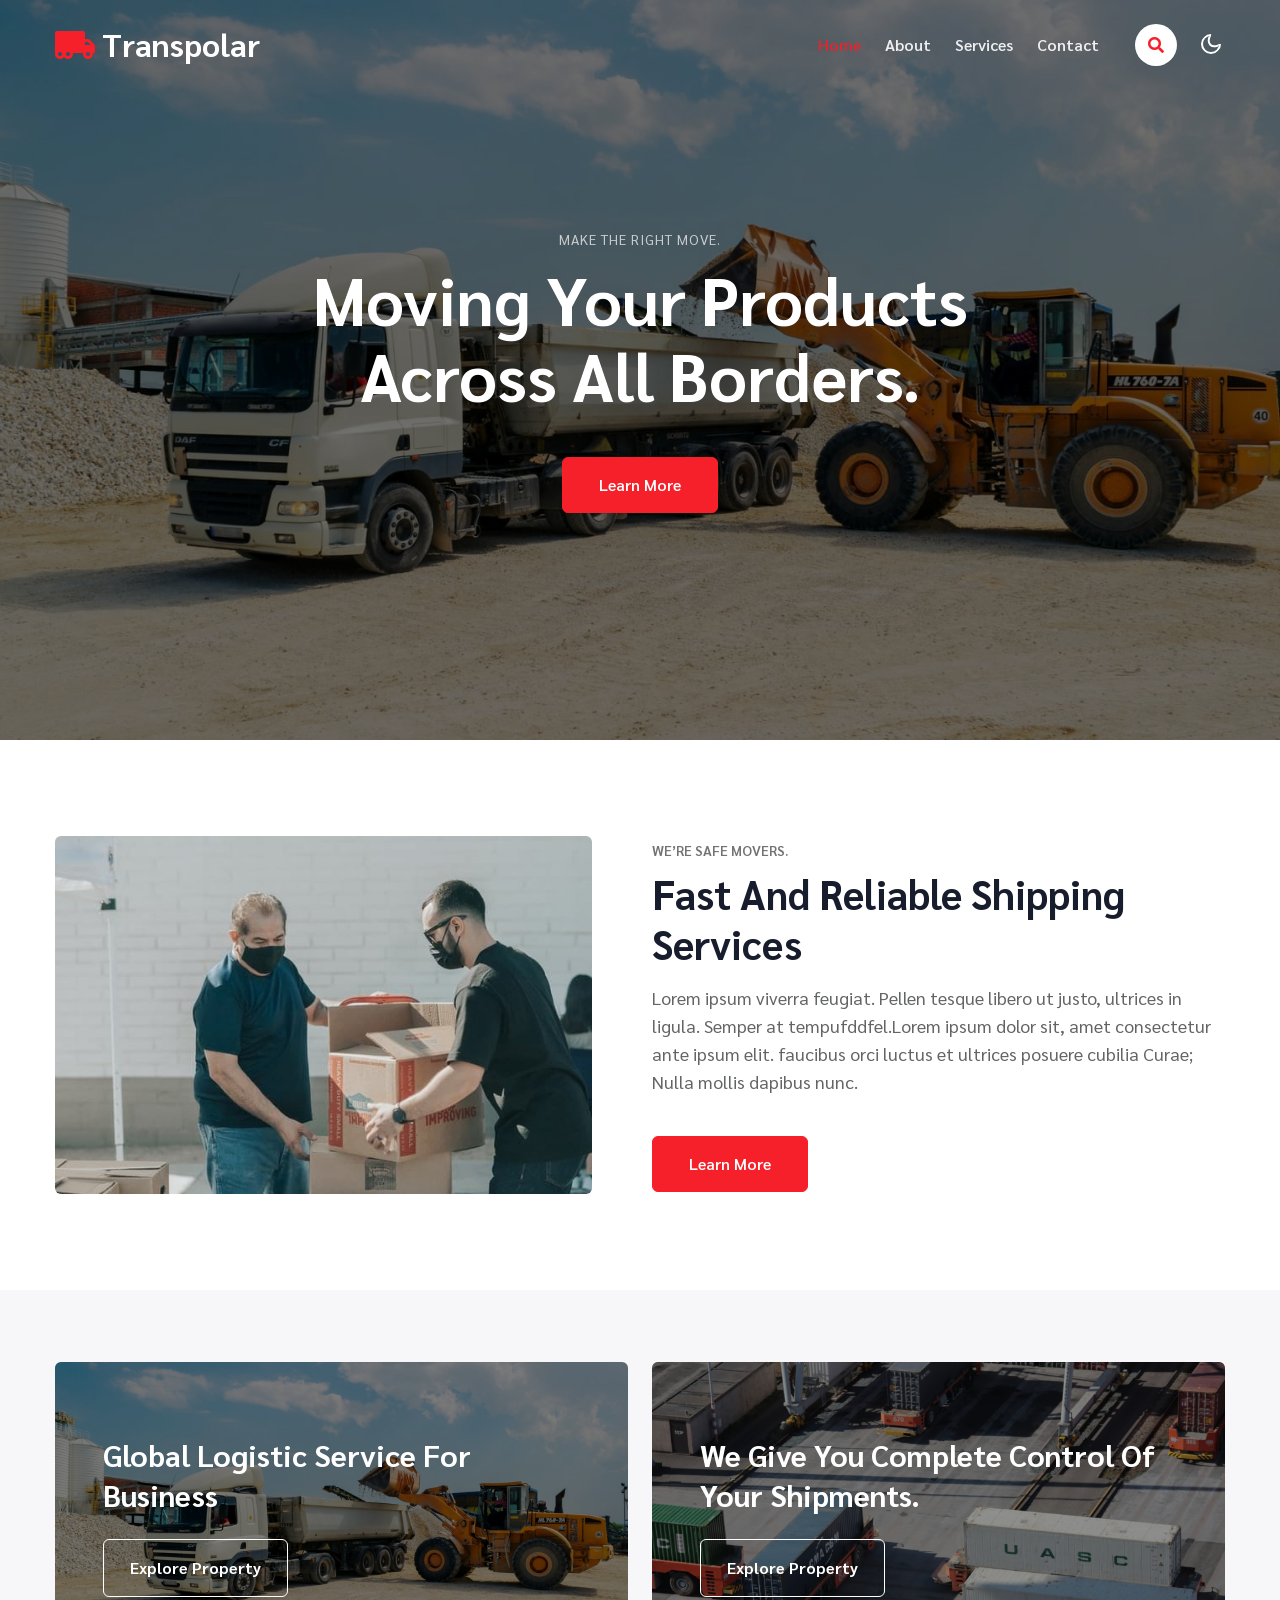
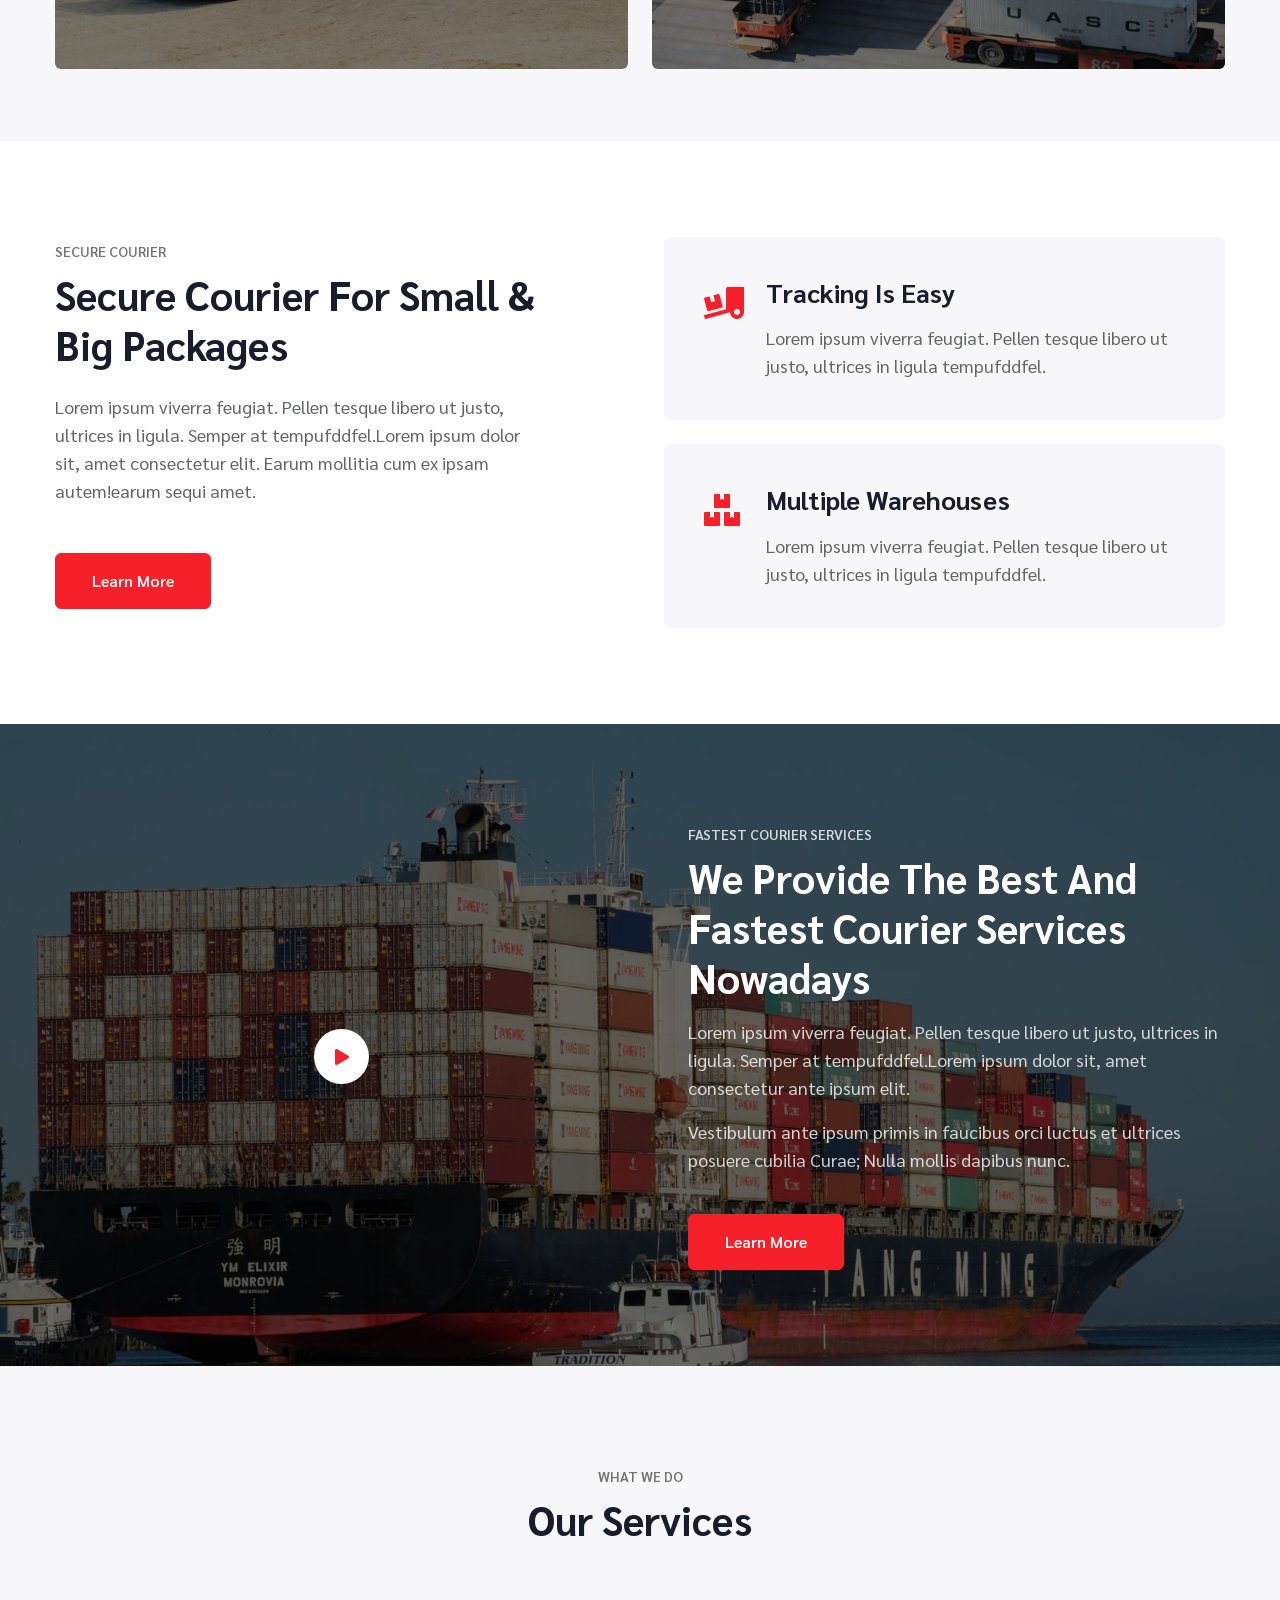
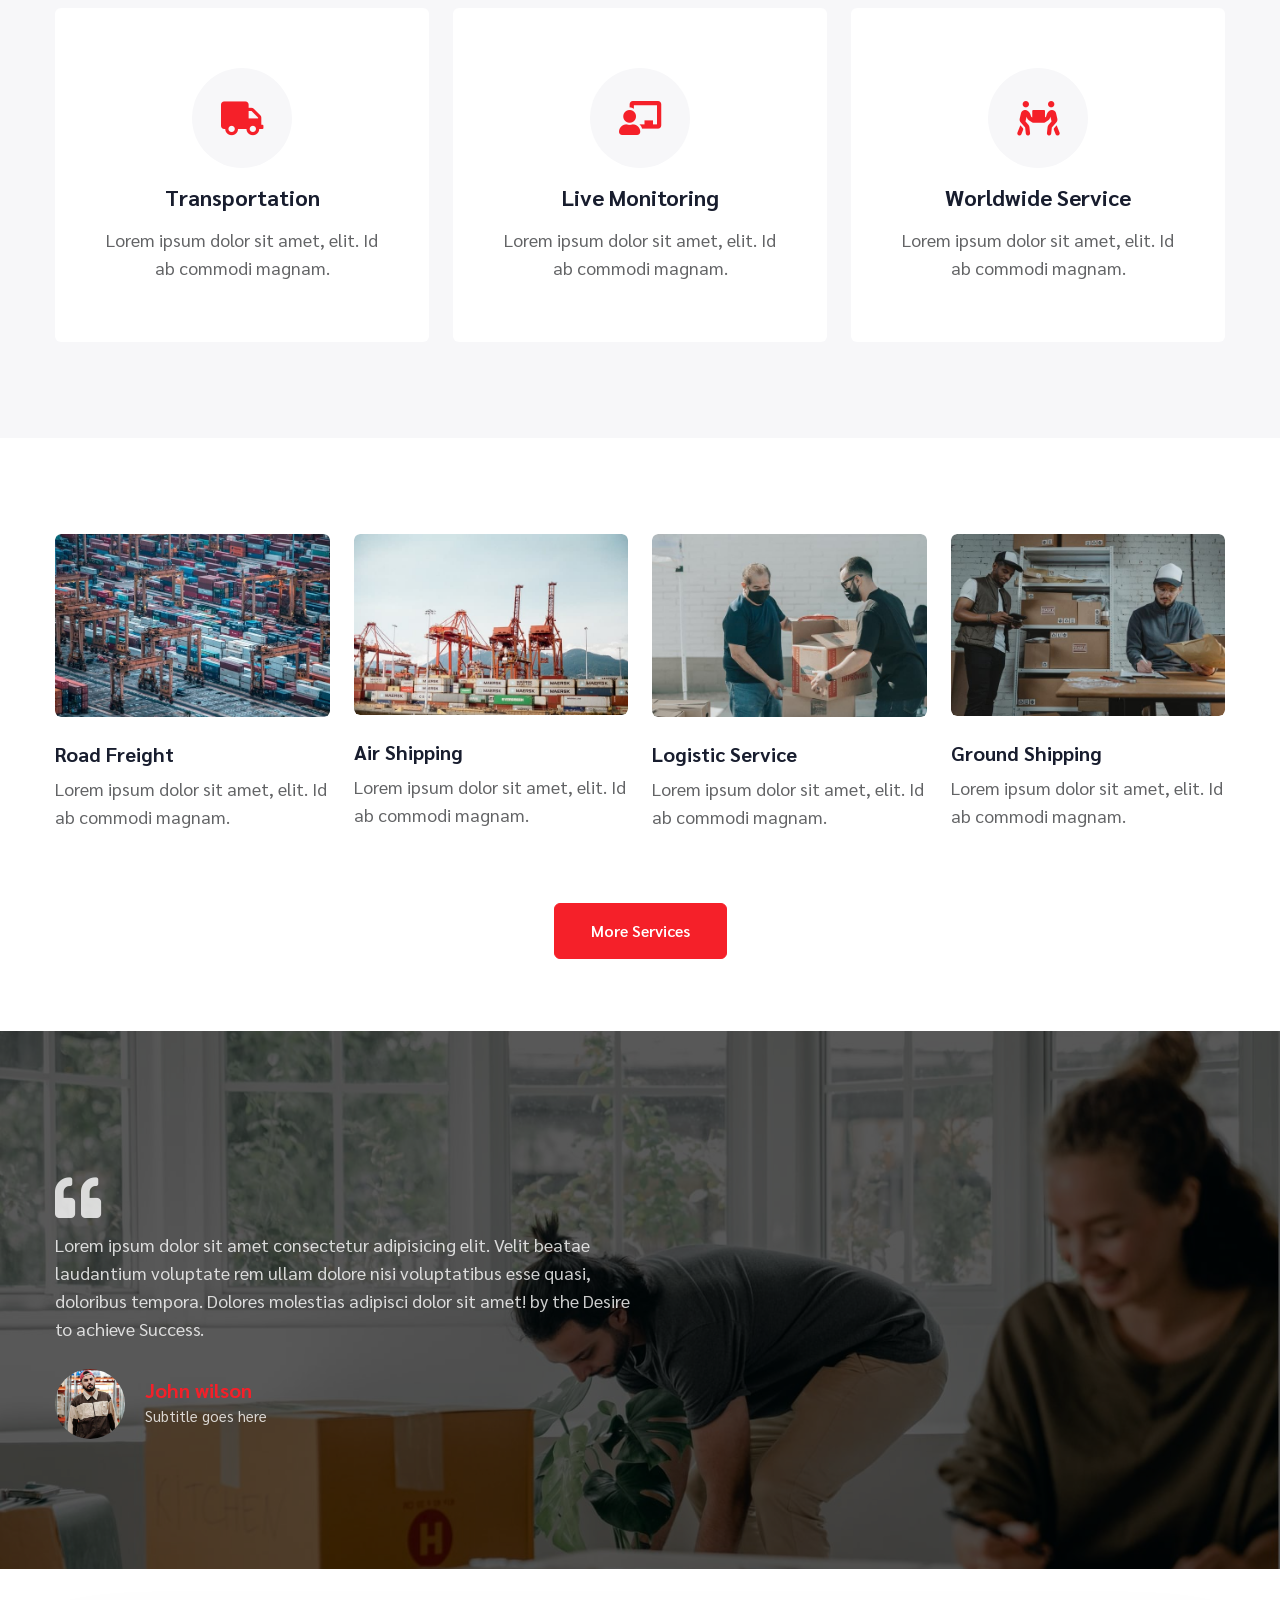
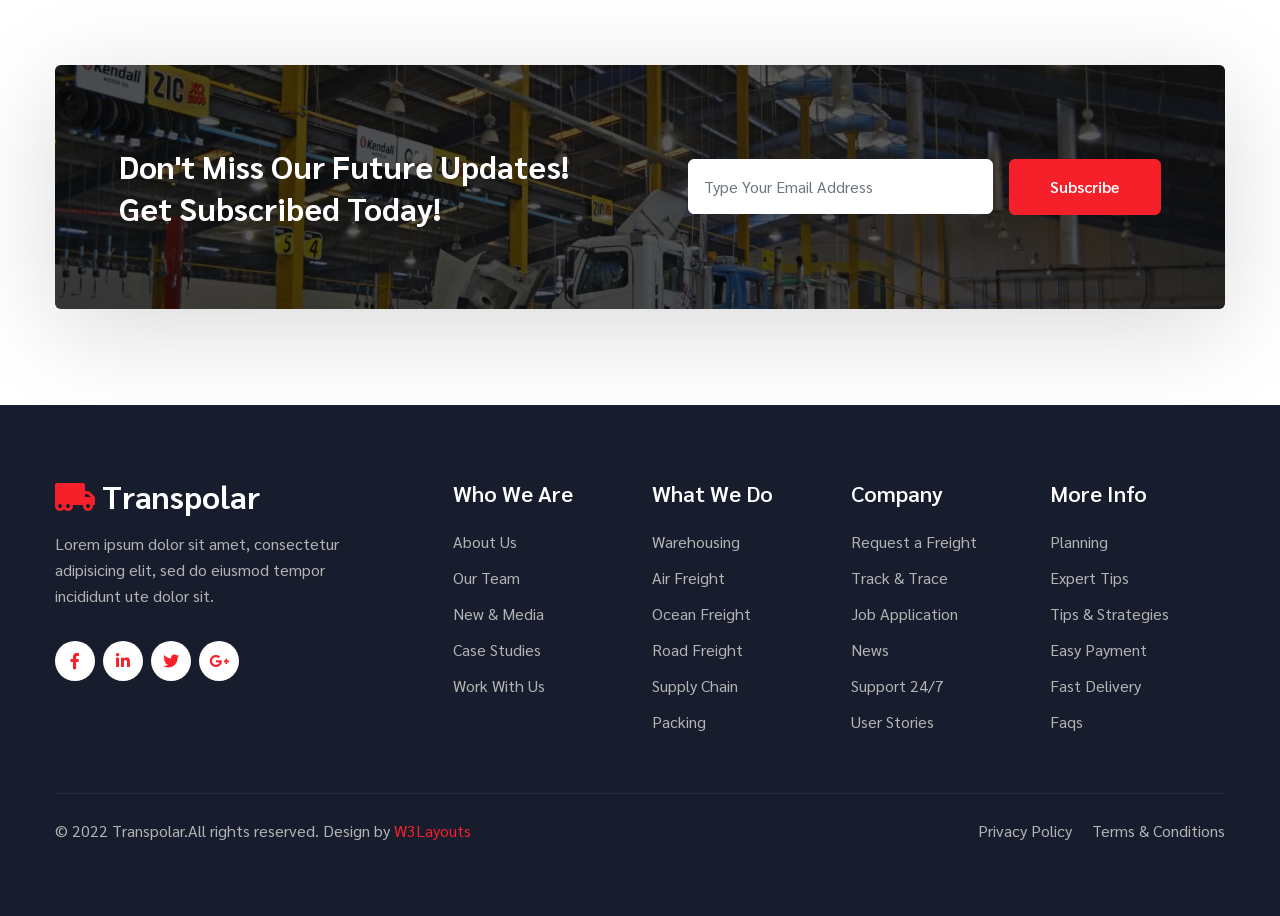
<file: index.html>
<!doctype html>
<html lang="en">

<head>
    <!-- Required meta tags -->
    <meta charset="utf-8">
    <meta name="viewport" content="width=device-width, initial-scale=1, shrink-to-fit=no">
    <title>Transpolar - Autos & Transportation Category Bootstrap Responsive Template | Home :: W3layouts </title>
    <!-- google fonts -->

    <link href="//fonts.googleapis.com/css2?family=Sarabun:ital,wght@0,400;0,600;0,700;1,600&display=swap" rel="stylesheet">
    <!-- Template CSS -->
    <link rel="stylesheet" href="assets/css/style-starter.css">
</head>

<body>
    <!--/Header-->
    <header id="site-header" class="fixed-top">
        <div class="container">
            <nav class="navbar navbar-expand-lg navbar-light stroke py-lg-0">
                <h1><a class="navbar-brand" href="index.html">
                        <i class="fas fa-truck-moving"></i> Transpolar
                    </a></h1>
                <button class="navbar-toggler collapsed" type="button" data-bs-toggle="collapse" data-bs-target="#navbarScroll" aria-controls="navbarScroll" aria-expanded="false" aria-label="Toggle navigation">
                    <span class="navbar-toggler-icon fa icon-expand fa-bars"></span>
                    <span class="navbar-toggler-icon fa icon-close fa-times"></span>
                </button>
                <div class="collapse navbar-collapse" id="navbarScroll">
                    <ul class="navbar-nav ms-auto my-2 my-lg-0 navbar-nav-scroll">
                        <li class="nav-item">
                            <a class="nav-link active" aria-current="page" href="index.html">Home</a>
                        </li>
                        <li class="nav-item">
                            <a class="nav-link" href="about.html">About</a>
                        </li>
                        <li class="nav-item">
                            <a class="nav-link" href="services.html">Services</a>
                        </li>
                        <li class="nav-item">
                            <a class="nav-link" href="contact.html">Contact</a>
                        </li>
                    </ul>
                    <!--/search-->
                    <button id="trigger-overlay" class="searchw3-icon mx-xl-4 mx-lg-3" type="button"><i class="fas fa-search"></i></button>
                    <!-- open/close -->
                    <div class="overlay overlay-slidedown">
                        <button type="button" class="overlay-close"><i class="fas fa-times"></i></button>
                        <nav class="w3l-formhny">
                            <h5 class="mb-3">Search here</h5>
                            <form action="#" method="GET" class="d-sm-flex search-header">
                                <input class="form-control me-2" type="search" placeholder="Search here..." aria-label="Search" required>
                                <button class="btn btn-style btn-primary" type="submit">Search</button>
                            </form>
                        </nav>
                    </div>
                    <!--//search-->
                </div>
                <!-- toggle switch for light and dark theme -->
                <div class="mobile-position">
                    <nav class="navigation">
                        <div class="theme-switch-wrapper">
                            <label class="theme-switch" for="checkbox">
                                <input type="checkbox" id="checkbox">
                                <div class="mode-container">
                                    <i class="gg-sun"></i>
                                    <i class="gg-moon"></i>
                                </div>
                            </label>
                        </div>
                    </nav>
                </div>
                <!-- //toggle switch for light and dark theme -->
            </nav>
        </div>
    </header>
    <!--//Header-->
    <!--/Banner-Start-->
    <!-- main-slider -->
    <section class="w3l-main-slider banner-slider" id="home">
                <div class="slider-info banner-view banner-top1">
                    <div class="container">
                        <div class="banner-info header-hero-19">
                            <p class="w3hny-tag">Make the right move.</p>
                            <h3 class="title-hero-19">Moving your products across all borders.</h3>
                            <a href="about.html" class="btn btn-style btn-primary mt-4">Learn More </a>

                        </div>
                    </div>
                </div>
    </section>
    <!-- //main-slider -->
    <!--/grids-->
    <section class="w3l-grids-3 py-5" id="about">
        <div class="container py-md-5 py-3">
            <div class="row w3home-ab-grids">
                <div class="w3ab-right-top col-lg-6 pe-lg-5">
                    <img src="assets/images/g2.jpg" alt="" class="img-fluid radius-image">
                </div>
                <div class="w3ab-left-top col-lg-6 mt-lg-0 mt-4 pt-lg-0 pt-2">
                    <h6 class="title-subw3hny mb-1">We’re safe movers.</h6>
                    <h3 class="title-w3l mb-2">Fast and reliable shipping services</h3>
                    <p class="my-3"> Lorem ipsum viverra feugiat. Pellen tesque libero ut justo, ultrices in ligula. Semper at tempufddfel.Lorem ipsum dolor sit, amet consectetur ante ipsum elit. faucibus orci luctus et ultrices posuere cubilia Curae;
                        Nulla mollis dapibus nunc. </p>

                    <a href="about.html" class="btn btn-style btn-primary mt-4">Learn More</a>
                </div>

            </div>
        </div>
    </section>
    <!--//grids-->

    <!--/bottom-3-grids-->
    <div class=" w3l-3-grids py-5" id="grids-3">
        <div class="container py-md-4">
            <div class="row">
                <div class="col-md-6 mt-md-0">
                    <div class="grids3-info position-relative">
                        <a href="#img" class="d-block zoom"><img src="assets/images/banner1.jpg" alt="" class="img-fluid news-image"></a>
                        <div class="w3-grids3-info">
                            <h4 class="gdnhy-1"><a href="#img">Global Logistic Service For Business</a>
                                <a class="w3item-link btn btn-style mt-4" href="#">
                                    Explore Property
                                </a>

                            </h4>
                        </div>
                    </div>
                </div>
                <div class="col-md-6 mt-md-0 mt-4 grids3-info2">
                    <div class="grids3-info position-relative">
                        <a href="#img" class="d-block zoom"><img src="assets/images/banner2.jpg" alt="" class="img-fluid news-image"></a>
                        <div class="w3-grids3-info second">
                            <h4 class="gdnhy-1"><a href="#img">We give you complete control
                                    of your shipments.</a>
                                <a class="w3item-link btn btn-style mt-4" href="#">
                                    Explore Property
                                </a>
                            </h4>

                        </div>
                    </div>
                </div>

            </div>
        </div>
    </div>
    <!--//bottom-3-grids-->

    <!--/w3-grids-->
    <section class="w3l-passion-mid-sec py-5">
        <div class="container py-md-5 py-3">
                <div class="row w3l-passion-mid-grids">

                    <div class="col-lg-6 passion-grid-item-info pe-lg-5 mb-lg-0 mb-5">
                        <h6 class="title-subw3hny mb-1">Secure courier</h6>
                        <h3 class="title-w3l mb-4">Secure courier for small & big packages</h3>
                        <p class="mt-3 pe-lg-5">Lorem ipsum viverra feugiat. Pellen tesque libero ut justo, ultrices in
                            ligula. Semper at tempufddfel.Lorem ipsum dolor sit, amet consectetur elit. Earum mollitia
                            cum ex ipsam autem!earum sequi amet.</p>
                        <div class="w3banner-content-btns">
                            <a href="about.html" class="btn btn-style btn-primary mt-lg-5 mt-4 me-2">Learn More </a>

                        </div>
                    </div>
                    <div class="col-lg-6 passion-grid-item-info ps-lg-4">
                        <div class="w3lgrids-1 box-wrap">
                            <div class="icon">
                                <i class="fas fa-truck-loading"></i>
                            </div>
                            <div class="icon-text">
                                <h4><a href="#service" class="title-head mb-3">Tracking Is Easy</a></h4>
                                <p class="text-para mt-3">Lorem ipsum viverra feugiat. Pellen tesque libero ut justo, ultrices in ligula tempufddfel.</p>
                            </div>
                        </div>
                        <div class="w3lgrids-1 box-wrap mt-4">
                            <div class="icon">
                                <i class="fas fa-boxes"></i>
                            </div>
                            <div class="icon-text">
                                <h4><a href="#service" class="title-head mb-3">Multiple Warehouses</a></h4>
                                <p class="text-para mt-3">Lorem ipsum viverra feugiat. Pellen tesque libero ut justo, ultrices in ligula tempufddfel.</p>
                            </div>
                        </div>
                    </div>
                </div>
        </div>
    </section>
    <!--//w3-grids-->
    <!--/video-->
    <section class="w3l-index5 py-5" id="video">
        <div class="container py-md-5 py-3">
            <div class="row bottom-ab-grids align-items-center">
                <div class="w3l-video-left col-lg-6 mb-lg-0 mb-5">
                    <!-- /home-page-video-popup-->
                    <div class="position-relative mt-5">
                        <a href="#small-dialog" class="popup-with-zoom-anim play-view text-center position-absolute">
                            <span class="video-play-icon">
                                <span class="fa fa-play"></span>
                            </span>
                        </a>
                        <!-- dialog itself, mfp-hide class is required to make dialog hidden --
                        <div id="small-dialog" class="zoom-anim-dialog mfp-hide">
                            <iframe src="https://player.vimeo.com/video/395483299?h=f7c7d5cb59" frameborder="0" allow="autoplay; fullscreen; picture-in-picture" allowfullscreen></iframe>
                        </div>
						<!-- dialog itself, mfp-hide class is required to make dialog hidden -->
                    </div>
                    <!-- //home-page-video-popup-->
                </div>
                <div class="w3ab-left-top col-lg-6 mt-lg-0 mt-5 ps-lg-5">
                    <h6 class="title-subw3hny mb-1">Fastest Courier Services</h6>
                    <h3 class="title-w3l two mb-2">We provide the best and fastest courier services nowadays</h3>
                    <p class="my-3"> Lorem ipsum viverra feugiat. Pellen tesque libero ut justo, ultrices in ligula. Semper at tempufddfel.Lorem ipsum dolor sit, amet consectetur ante ipsum elit. </p>
                    <p class="my-3"> Vestibulum ante ipsum primis in faucibus orci luctus et ultrices posuere cubilia Curae;
                        Nulla mollis dapibus nunc.</p>
                    <a href="about.html" class="btn btn-style btn-primary mt-4">Learn More </a>
                </div>
            </div>
        </div>
    </section>
    <!--//video-->
    <!-- features section -->
    <section class="w3l-features py-5" id="features">
        <div class="container py-lg-5 py-md-4 py-2">
            <div class="title-content text-center mb-lg-3 mb-4">
                <h6 class="title-subw3hny mb-1">What We Do</h6>
                <h3 class="title-w3l">Our Services</h3>
            </div>
            <div class="main-cont-wthree-2">
                <div class="row justify-content-center">
                    <div class="col-lg-4 col-md-6 mt-lg-5 mt-4">
                        <div class="grids-1 box-wrap">
                            <div class="icon">
                                <i class="fas fa-truck"></i>
                            </div>
                            <h4><a href="#service" class="title-head mb-3">Transportation</a></h4>
                            <p class="text-para">Lorem ipsum dolor sit amet, elit. Id ab commodi magnam. </p>
                        </div>
                    </div>
                    <div class="col-lg-4 col-md-6 mt-lg-5 mt-4">
                        <div class="grids-1 box-wrap">
                            <div class="icon">
                                <i class="fas fa-chalkboard-teacher"></i>
                            </div>
                            <h4><a href="#service" class="title-head mb-3">Live Monitoring</a></h4>
                            <p class="text-para">Lorem ipsum dolor sit amet, elit. Id ab commodi magnam. </p>
                        </div>
                    </div>
                    <div class="col-lg-4 col-md-6 mt-lg-5 mt-4">
                        <div class="grids-1 box-wrap">
                            <div class="icon">
                                <i class="fas fa-people-carry"></i>
                            </div>
                            <h4><a href="#service" class="title-head mb-3">Worldwide Service</a></h4>
                            <p class="text-para">Lorem ipsum dolor sit amet, elit. Id ab commodi magnam. </p>
                        </div>
                    </div>
                </div>
            </div>
        </div>
    </section>
    <!--//features section -->
    <!--/w3l-grids-->
    <section class="w3l-witemshny-main py-5">
        <div class="container py-md-4">
            <!--/row-1-->
            <div class="witemshny-grids row">
                <div class="col-md-3 col-6 product-incfhny mt-4">
                    <div class="weitemshny-grid oposition-relative">
                        <a href="#img" class="d-block zoom"><img src="assets/images/g1.jpg" alt="" class="img-fluid news-image"></a>
                        <div class="witemshny-inf">
                        </div>
                    </div>
                    <h4 class="gdnhy-1 mt-lg-4 mt-3"><a href="#img">Road Freight</a>
                    </h4>
                    <p class="mt-md-2">Lorem ipsum dolor sit amet, elit. Id ab commodi magnam.</p>
                </div>
                <div class="col-md-3 col-6 product-incfhny mt-4">
                    <div class="weitemshny-grid oposition-relative">
                        <a href="#img" class="d-block zoom"><img src="assets/images/g6.jpg" alt="" class="img-fluid news-image"></a>
                        <div class="witemshny-inf">
                        </div>
                    </div>
                    <h4 class="gdnhy-1 mt-lg-4 mt-3"><a href="#img">Air Shipping</a>
                    </h4>
                    <p class="mt-md-2">Lorem ipsum dolor sit amet, elit. Id ab commodi magnam.</p>
                </div>
                <div class="col-md-3 col-6 product-incfhny mt-4">
                    <div class="weitemshny-grid oposition-relative">
                        <a href="#img" class="d-block zoom"><img src="assets/images/g2.jpg" alt="" class="img-fluid news-image"></a>
                        <div class="witemshny-inf">
                        </div>
                    </div>
                    <h4 class="gdnhy-1 mt-lg-4 mt-3"><a href="#img"> Logistic Service</a>
                    </h4>
                    <p class="mt-md-2">Lorem ipsum dolor sit amet, elit. Id ab commodi magnam.</p>
                </div>
                <div class="col-md-3 col-6 product-incfhny mt-4">
                    <div class="weitemshny-grid oposition-relative">
                        <a href="#img" class="d-block zoom"><img src="assets/images/g5.jpg" alt="" class="img-fluid news-image"></a>
                        <div class="witemshny-inf">
                        </div>
                    </div>
                    <h4 class="gdnhy-1 mt-lg-4 mt-3"><a href="#img">Ground Shipping</a>
                    </h4>
                    <p class="mt-md-2">Lorem ipsum dolor sit amet, elit. Id ab commodi magnam.</p>
                </div>

            </div>
            <!--//row-1-->
            <div class="w3l-md-btn mx-auto text-center mt-md-5 mt-4">
                <a href="services.html" class="btn btn-style btn-primary mt-4">More Services</a>
            </div>
        </div>
    </section>
    <!--//w3l-grids-->

    <!--/testimonials-->
    <section class="w3l-clients py-5" id="testimonials">
        <div class="container pt-md-5 pt-4">
            <div class="w3-testimonial-grids align-items-center py-lg-5">
                <div class="w3-testimonial-content-top">
                    <div class="mb-4">
                        <div class="item">
                            <div class="testimonial-content">
                                <div class="testimonial">
                                    <blockquote>
                                        <q><i class="fas fa-quote-left me-2"></i>
                                            Lorem ipsum dolor sit amet consectetur adipisicing elit. Velit beatae
                                            laudantium
                                            voluptate rem ullam dolore nisi voluptatibus esse quasi, doloribus tempora.
                                            Dolores molestias adipisci dolor sit amet! by the Desire to achieve
                                            Success.</q>
                                    </blockquote>
                                    <div class="testi-des">
                                        <div class="test-img"><img src="assets/images/team1.jpg" class="img-fluid" alt="client-img">
                                        </div>
                                        <div class="peopl align-self">
                                            <h3>John wilson</h3>
                                            <p class="indentity">Subtitle goes here</p>
                                        </div>
                                    </div>
                                </div>
                            </div>
                        </div>
                    </div>
                </div>

            </div>
        </div>
    </section>
    <!--//testimonials-->

    <!--/w3l-newsletter-->
    <section class="w3l-newsletter py-5">
        <div class="container py-sm-5">
            <div class="uphny-w3l-newsletter-inf">
                <div class="row uphny-w3l-newsletter align-items-center">
                    <div class="col-lg-6 w3l-newsletter-left text-left">
                        <h3 class="titlehny">Don't miss our future updates! Get subscribed today!</h3>
                    </div>
                    <div class="col-lg-6 w3l-newsletter-form ps-lg-5 mt-lg-0 mt-md-5 mt-4">
                        <form action="#" method="post" class="subscribe-wthree">
                            <div class="flex-wrap subscribe-wthree-field">
                                <input class="form-control" type="email" placeholder="Type Your Email Address" name="email" required="">
                                <button class="btn btn-style btn-primary" type="submit">Subscribe</button>
                            </div>
                        </form>
                    </div>
                </div>
            </div>
        </div>
    </section>
    <!--//w3l-newsletter-->
    <!--/footer-9-->
    <footer class="w3l-footer9">
        <section class="footer-inner-main py-5">
            <div class="container py-md-4">
                <div class="right-side">
                    <div class="row footer-hny-grids sub-columns">
                        <div class="col-lg-4 sub-one-left pe-lg-5">
                            <h2><a class="navbar-brand" href="index.html">
                                    <i class="fas fa-truck-moving"></i> Transpolar
                                </a></h2>
                            <p class="footer-phny mt-3">Lorem ipsum dolor sit amet, consectetur adipisicing elit, sed do eiusmod tempor incididunt ute dolor sit.</p>
                            <div class="columns-2 mt-4 pt-lg-2">
                                <ul class="social">
                                    <li><a href="#facebook"><span class="fab fa-facebook-f"></span></a>
                                    </li>
                                    <li><a href="#linkedin"><span class="fab fa-linkedin-in"></span></a>
                                    </li>
                                    <li><a href="#twitter"><span class="fab fa-twitter"></span></a>
                                    </li>
                                    <li><a href="#google"><span class="fab fa-google-plus-g"></span></a>
                                    </li>

                                </ul>
                            </div>
                        </div>

                        <div class="col-lg-8 sub-two-right">
                            <div class="row">
                                <div class="col-lg-3 sub-two-right">
                                    <h6>Who We Are</h6>
                                    <ul>
                                        <li><a href="about.html">About Us</a>
                                        </li>
                                        <li><a href="about.html"> Our Team</a>
                                        </li>
                                        <li><a href="#news">New & Media</a>
                                        </li>
                                        <li><a href="#case"> Case Studies</a>
                                        </li>
                                        <li><a href="contact.html"> Work With Us</a>
                                        </li>
                                    </ul>
                                </div>
                                <div class="col-lg-3 sub-two-right">
                                    <h6>What We Do</h6>
                                    <ul>
                                        <li><a href="#warehousing"> Warehousing</a>
                                        </li>
                                        <li><a href="#air">Air Freight</a>
                                        </li>
                                        <li><a href="#ocean">Ocean Freight</a>
                                        </li>
                                        <li><a href="#road">Road Freight</a>
                                        </li>
                                        <li><a href="#supply">Supply Chain</a>
                                        </li>
                                        <li><a href="#packaging">Packing</a>
                                        </li>
                                    </ul>
                                </div>
                                <div class="col-lg-3 sub-two-right">
                                    <h6>Company</h6>
                                    <ul>
                                        <li><a href="#request">Request a Freight</a>
                                        </li>
                                        <li><a href="#track">Track & Trace</a>
                                        </li>
                                        <li><a href="#job"> Job Application</a>
                                        </li>
                                        <li><a href="#posts">News</a>
                                        </li>
                                        <li><a href="#support"> Support 24/7</a>
                                        </li>
                                        <li><a href="#story"> User Stories</a>
                                        </li>
                                    </ul>
                                </div>
                                <div class="col-lg-3 sub-two-right">
                                    <h6>More Info</h6>
                                    <ul>
                                        <li><a href="#planing"> Planning</a>
                                        </li>
                                        <li><a href="#processing">Expert Tips</a>
                                        </li>
                                        <li><a href="#research">Tips & Strategies</a>
                                        </li>
                                        <li><a href="#metal"> Easy Payment</a>
                                        </li>
                                        <li><a href="#delivery"> Fast Delivery</a>
                                        </li>
                                        <li><a href="#faq"> Faqs</a>
                                        </li>
                                    </ul>
                                </div>
                            </div>
                        </div>
                    </div>
                </div>
                <div class="below-section mt-lg-5 pt-lg-4">
                    <div class="copyright-footer">
                        <p class="copyright-column">© 2022 Transpolar.All rights reserved. Design by <a href="https://w3layouts.com/" target="_blank">
                                W3Layouts</a></p>

                        <ul class="footer-w3list text-right">
                            <li><a href="#url">Privacy Policy</a>
                            </li>
                            <li><a href="#url">Terms &amp; Conditions</a>
                            </li>
                        </ul>
                    </div>

                </div>
            </div>
        </section>

        <!-- Js scripts -->
        <!-- move top -->
        <button onclick="topFunction()" id="movetop" title="Go to top">
            <span class="fas fa-level-up-alt" aria-hidden="true"></span>
        </button>
        <script>
            // When the user scrolls down 20px from the top of the document, show the button
            window.onscroll = function() {
                scrollFunction()
            };

            function scrollFunction() {
                if (document.body.scrollTop > 20 || document.documentElement.scrollTop > 20) {
                    document.getElementById("movetop").style.display = "block";
                } else {
                    document.getElementById("movetop").style.display = "none";
                }
            }

            // When the user clicks on the button, scroll to the top of the document
            function topFunction() {
                document.body.scrollTop = 0;
                document.documentElement.scrollTop = 0;
            }

        </script>
        <!-- //move top -->
    </footer>
    <!--//footer-9 -->

    <!-- Template JavaScript -->
    <script src="assets/js/jquery-3.3.1.min.js"></script>
    <script src="assets/js/theme-change.js"></script>
    <!--/search-->
    <script src="assets/js/modernizr.custom.js"></script>
    <script src="assets/js/classie.js"></script>
    <script src="assets/js/demo1.js"></script>
    <!--//search-->
    <!-- MENU-JS -->
    <script>
        $(window).on("scroll", function() {
            var scroll = $(window).scrollTop();

            if (scroll >= 80) {
                $("#site-header").addClass("nav-fixed");
            } else {
                $("#site-header").removeClass("nav-fixed");
            }
        });

        //Main navigation Active Class Add Remove
        $(".navbar-toggler").on("click", function() {
            $("header").toggleClass("active");
        });
        $(document).on("ready", function() {
            if ($(window).width() > 991) {
                $("header").removeClass("active");
            }
            $(window).on("resize", function() {
                if ($(window).width() > 991) {
                    $("header").removeClass("active");
                }
            });
        });

    </script>
    <!-- //MENU-JS -->

    <!-- disable body scroll which navbar is in active -->
    <script>
        $(function() {
            $('.navbar-toggler').click(function() {
                $('body').toggleClass('noscroll');
            })
        });

    </script>
    <!-- //disable body scroll which navbar is in active -->
    <!-- //bootstrap -->
    <script src="assets/js/bootstrap.min.js"></script>

</body>

</html>
</file>
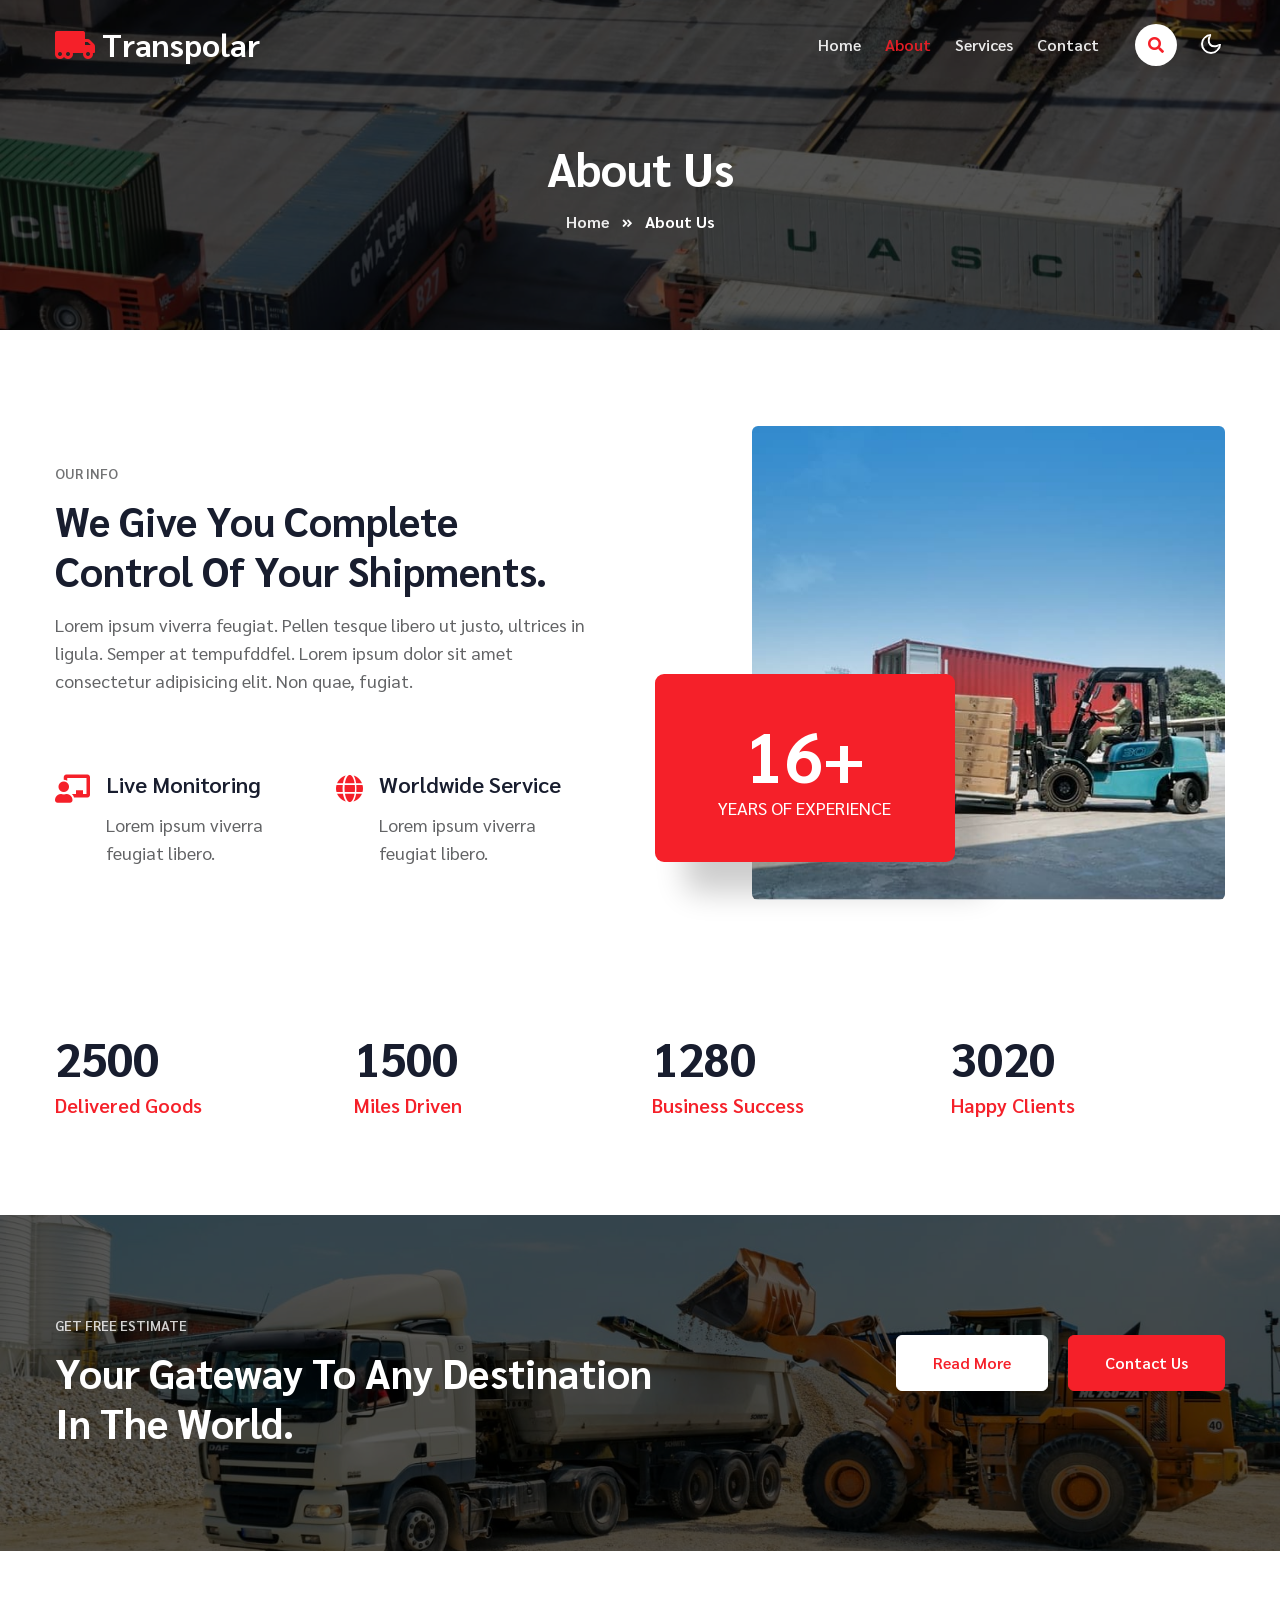
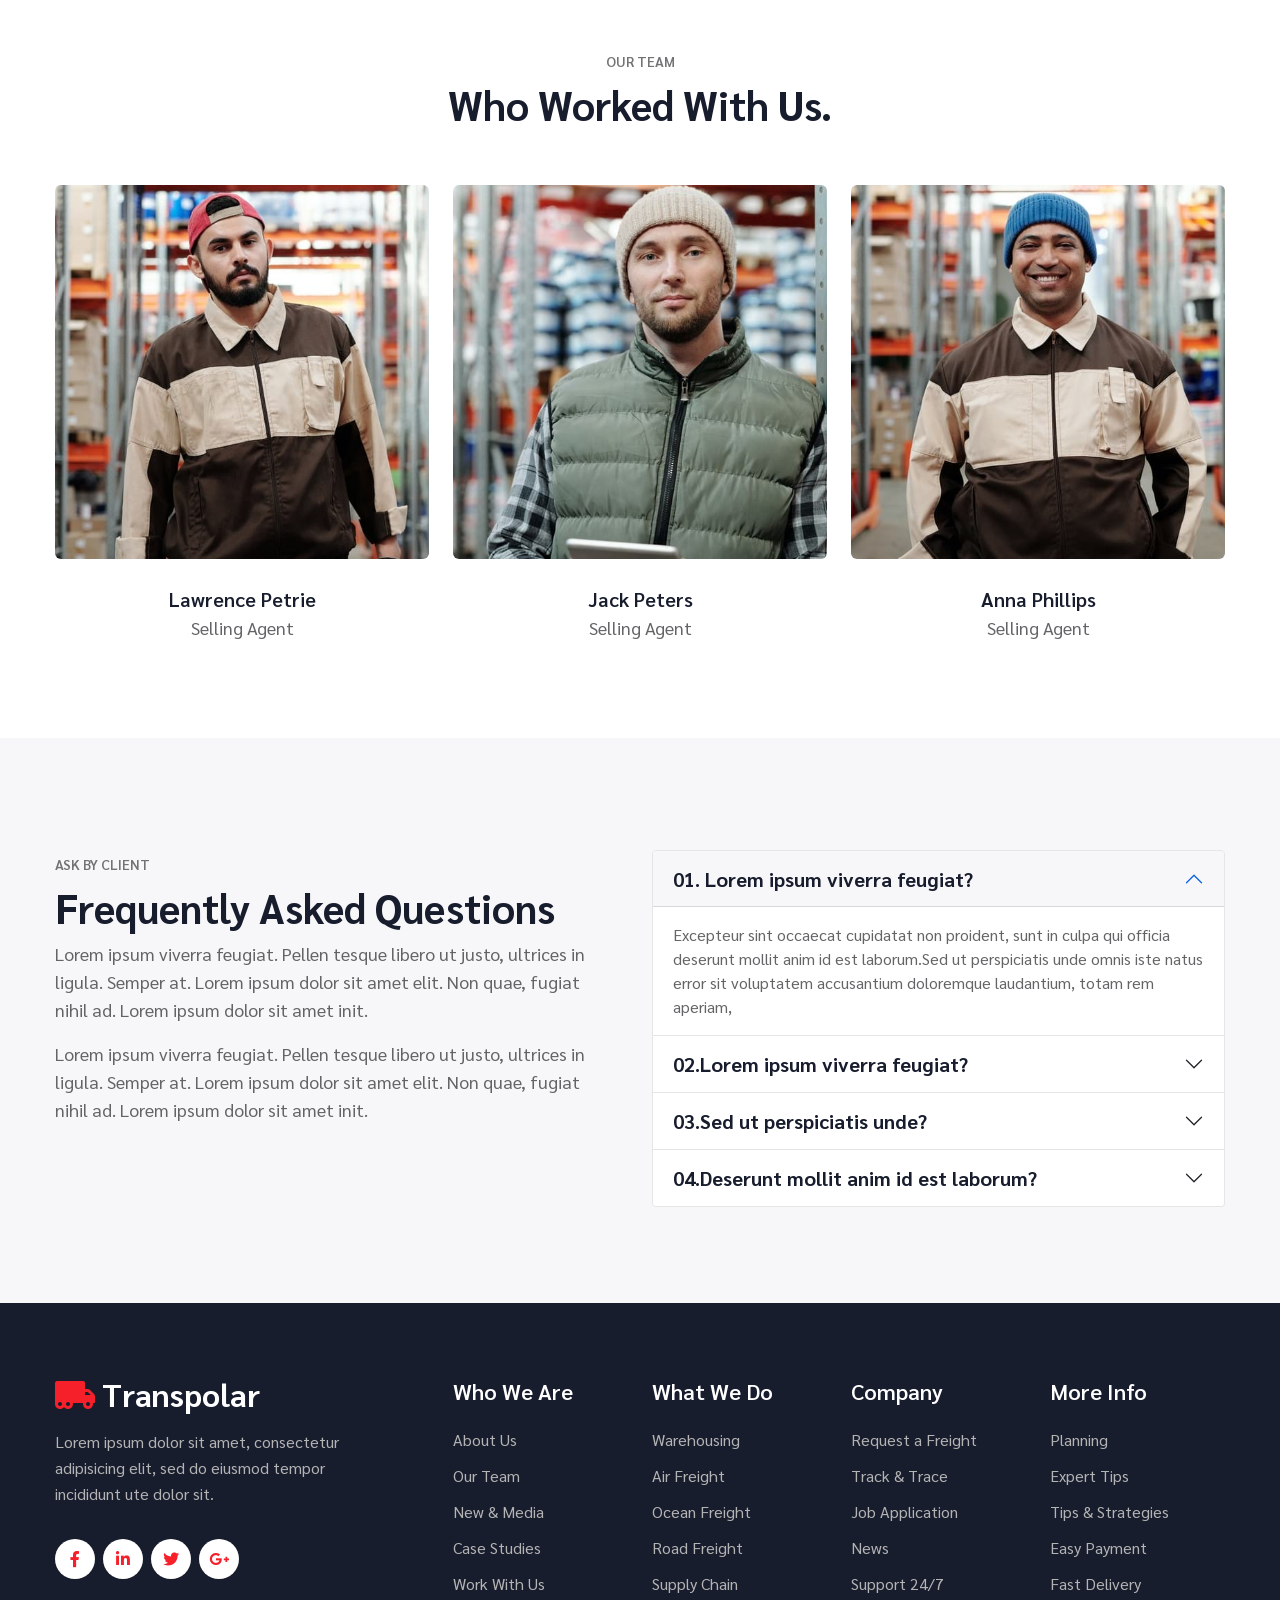
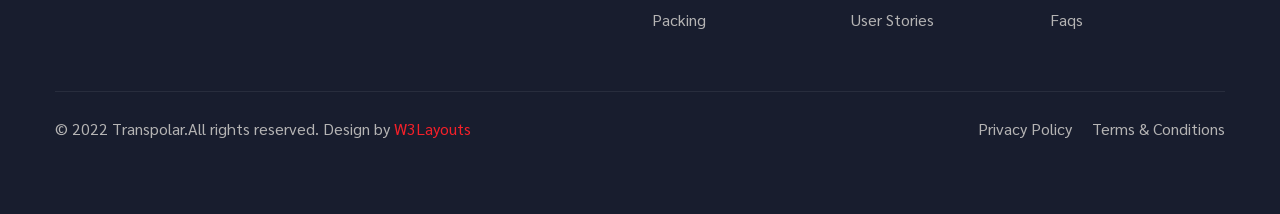
<file: about.html>
<!--
Author: W3layouts
Author URL: http://w3layouts.com

-->

<!doctype html>
<html lang="en">

<head>
    <!-- Required meta tags -->
    <meta charset="utf-8">
    <meta name="viewport" content="width=device-width, initial-scale=1, shrink-to-fit=no">
    <title>Transpolar - Autos & Transportation Category Bootstrap Responsive Template | About :: W3layouts </title>
    <!-- google fonts -->
    <link href="//fonts.googleapis.com/css2?family=Sarabun:ital,wght@0,400;0,600;0,700;1,600&display=swap" rel="stylesheet">
    <!-- Template CSS -->
    <link rel="stylesheet" href="assets/css/style-starter.css">
</head>

<body>
    <!--/Header-->
    <header id="site-header" class="fixed-top">
        <div class="container">
            <nav class="navbar navbar-expand-lg navbar-light stroke py-lg-0">
                <h1><a class="navbar-brand" href="index.html">
                        <i class="fas fa-truck-moving"></i> Transpolar
                    </a></h1>
                <button class="navbar-toggler collapsed" type="button" data-bs-toggle="collapse" data-bs-target="#navbarScroll" aria-controls="navbarScroll" aria-expanded="false" aria-label="Toggle navigation">
                    <span class="navbar-toggler-icon fa icon-expand fa-bars"></span>
                    <span class="navbar-toggler-icon fa icon-close fa-times"></span>
                </button>
                <div class="collapse navbar-collapse" id="navbarScroll">
                    <ul class="navbar-nav ms-auto my-2 my-lg-0 navbar-nav-scroll">
                        <li class="nav-item">
                            <a class="nav-link" aria-current="page" href="index.html">Home</a>
                        </li>
                        <li class="nav-item">
                            <a class="nav-link active" href="about.html">About</a>
                        </li>
                        <li class="nav-item">
                            <a class="nav-link" href="services.html">Services</a>
                        </li>
                        <li class="nav-item">
                            <a class="nav-link" href="contact.html">Contact</a>
                        </li>
                    </ul>
                    <!--/search-->
                    <button id="trigger-overlay" class="searchw3-icon mx-xl-4 mx-lg-3" type="button"><i class="fas fa-search"></i></button>
                    <!-- open/close -->
                    <div class="overlay overlay-slidedown">
                        <button type="button" class="overlay-close"><i class="fas fa-times"></i></button>
                        <nav class="w3l-formhny">
                            <h5 class="mb-3">Search here</h5>
                            <form action="#" method="GET" class="d-sm-flex search-header">
                                <input class="form-control me-2" type="search" placeholder="Search here..." aria-label="Search" required>
                                <button class="btn btn-style btn-primary" type="submit">Search</button>
                            </form>
                        </nav>
                    </div>
                    <!--//search-->
                </div>
                <!-- toggle switch for light and dark theme -->
                <div class="mobile-position">
                    <nav class="navigation">
                        <div class="theme-switch-wrapper">
                            <label class="theme-switch" for="checkbox">
                                <input type="checkbox" id="checkbox">
                                <div class="mode-container">
                                    <i class="gg-sun"></i>
                                    <i class="gg-moon"></i>
                                </div>
                            </label>
                        </div>
                    </nav>
                </div>
                <!-- //toggle switch for light and dark theme -->
            </nav>
        </div>
    </header>
    <!--//Header-->
    <!--/inner-page-->
    <div class="inner-banner py-5">
        <section class="w3l-breadcrumb text-left py-sm-5 ">
            <div class="container">
                <div class="w3breadcrumb-gids">
                    <div class="w3breadcrumb-left text-left">
                        <h2 class="inner-w3-title mt-lg-5 mt-4">
                            About Us </h2>
                    </div>
                    <div class="w3breadcrumb-right">
                        <ul class="breadcrumbs-custom-path">
                            <li><a href="index.html">Home</a></li>
                            <li class="active"><span class="fas fa-angle-double-right mx-2"></span> About Us</li>
                        </ul>
                    </div>
                </div>

            </div>
        </section>
    </div>
    <!--//inner-page-->
    <!--/about-page-->
    <section class="w3l-ab-page py-5" id="about1">
        <div class="container py-lg-5 py-md-4 py-2">
            <div class="row align-items-center">
                <div class="col-lg-6 pe-lg-5">
                    <h6 class="title-subw3hny mb-2">Our Info</h6>
                    <h3 class="title-w3l mb-2">We Give You Complete Control Of Your Shipments.
                    </h3>

                    <p class="mt-3">Lorem ipsum viverra feugiat. Pellen tesque libero ut justo,
                        ultrices in ligula. Semper at tempufddfel. Lorem ipsum dolor sit amet consectetur adipisicing
                        elit. Non quae, fugiat.</p>
                    <div class="row two-grids mt-5 pt-lg-4">
                        <div class="col-sm-6 grids_info d-flex">
                            <i class="fas fa-chalkboard-teacher"></i>
                            <div class="detail ms-3">
                                <h4>Live Monitoring</h4>
                                <p>Lorem ipsum viverra feugiat libero.
                                </p>
                            </div>
                        </div>
                        <div class="col-sm-6 grids_info d-flex mt-sm-0 mt-4">
                            <i class="fas fa-globe"></i>
                            <div class="detail ms-3">
                                <h4>
                                    Worldwide Service</h4>
                                <p>Lorem ipsum viverra feugiat libero.
                                </p>
                            </div>
                        </div>
                    </div>
                </div>
                <div class="col-lg-5 offset-lg-1 text-end mt-lg-0 mt-5 position-relative">
                    <img src="assets/images/ab.jpg" alt="" class="img-fluid radius-image">
                    <div class="imginfo__box">
                        <h6 class="imginfo__title">16+</h6>
                        <p>Years of experience</p>
                    </div>
                </div>
            </div>
        </div>
    </section>
	<!--//about-page-->
    <!--/w3-grids-->
    <section class="w3l-stats-section py-5 pt-0" id="stats">
        <div class="container py-md-5 pt-0">
            <div class="w3l-stats-inner-inf">
                <div class="row stats-con">
                    <div class="col-lg-3 col-6 stats_info counter_grid">
                        <p class="counter">2500 </p>
                        <h3>Delivered Goods</h3>
                    </div>
                    <div class="col-lg-3 col-6 stats_info counter_grid">
                        <p class="counter">1500 </p>
                        <h3>Miles Driven</h3>
                    </div>
                    <div class="col-lg-3 col-6 stats_info counter_grid mt-lg-0 mt-4">
                        <p class="counter">1280 </p>
                        <h3>Business Success</h3>
                    </div>
                    <div class="col-lg-3 col-6 stats_info counter_grid mt-lg-0 mt-4">
                        <p class="counter">3020</p>
                        <h3>Happy Clients</h3>
                    </div>

                </div>
            </div>
        </div>
    </section>
    <!--//w3-grids-->

    <!--/w3l-join-main-->
    <section class="w3l-join-main py-5">
        <div class="container py-md-5">
            <div class="w3l-project-in">
                <div class="row bottom-info text-left">
                    <div class="col-lg-7 w3l-project-in-left pe-lg-5">
                        <h6 class="title-subw3hny mb-2">Get free Estimate</h6>
                        <h3 class="title-w3l two mb-2">Your gateway to any destination in the world.
                        </h3>


                    </div>
                    <div class="col-lg-5 w3l-project-in-right">
                        <div class="w3banner-content-btns">
                            <a href="about.html" class="btn btn-style btn-white mt-4">Read More </a>
                            <a href="contact.html" class="btn btn-style btn-primary mt-4 ms-3">Contact Us</a>
                        </div>
                    </div>
                </div>
            </div>
        </div>
    </section>
    <!--//w3l-join-main-->
    <!--/team-sec-->
    <section class="w3l-team-main team py-5" id="team">
        <div class="container py-lg-5">
            <div class="title-content text-center mb-2">
                <h6 class="title-subw3hny mb-1">Our Team</h6>
                <h3 class="title-w3l">Who Worked With Us.</h3>
            </div>
            <div class="row team-row justify-content-center">
                <div class="col-lg-4 col-6 team-wrap mt-lg-5 mt-4">
                    <div class="team-member text-center">
                        <div class="team-img">
                            <img src="assets/images/team1.jpg" alt="" class="radius-image">
                            <div class="overlay-team">
                                <div class="team-details text-center">
                                    <div class="socials mt-20">
                                        <a href="#url">
                                            <span class="fab fa-facebook-f"></span>
                                        </a>
                                        <a href="#url">
                                            <span class="fab fa-twitter"></span>
                                        </a>
                                        <a href="#url">
                                            <span class="fab fa-linkedin-in"></span>
                                        </a>
                                    </div>
                                </div>
                            </div>
                        </div>
                        <a href="#url" class="team-title">Lawrence Petrie</a>
                        <p>Selling Agent</p>
                    </div>
                </div>
                <!-- end team member -->
                <div class="col-lg-4 col-6 team-wrap mt-lg-5 mt-4">
                    <div class="team-member text-center">
                        <div class="team-img">
                            <img src="assets/images/team3.jpg" alt="" class="radius-image">
                            <div class="overlay-team">
                                <div class="team-details text-center">
                                    <div class="socials mt-20">
                                        <a href="#url">
                                            <span class="fab fa-facebook-f"></span>
                                        </a>
                                        <a href="#url">
                                            <span class="fab fa-twitter"></span>
                                        </a>
                                        <a href="#url">
                                            <span class="fab fa-linkedin-in"></span>
                                        </a>
                                    </div>
                                </div>
                            </div>
                        </div>
                        <a href="#url" class="team-title">Jack Peters</a>
                        <p>Selling Agent</p>
                    </div>
                </div>
                <!-- end team member -->
                <div class="col-lg-4 col-6 team-wrap mt-lg-5 mt-4">
                    <div class="team-member text-center">
                        <div class="team-img">
                            <img src="assets/images/team2.jpg" alt="" class="radius-image">
                            <div class="overlay-team">
                                <div class="team-details text-center">
                                    <div class="socials mt-20">
                                        <a href="#url">
                                            <span class="fab fa-facebook-f"></span>
                                        </a>
                                        <a href="#url">
                                            <span class="fab fa-twitter"></span>
                                        </a>
                                        <a href="#url">
                                            <span class="fab fa-linkedin-in"></span>
                                        </a>
                                    </div>
                                </div>
                            </div>
                        </div>
                        <a href="#url" class="team-title">Anna Phillips</a>
                        <p>Selling Agent</p>

                    </div>
                </div>
                <!-- end team member -->
            </div>

        </div>
    </section>
    <!--//team-sec-->
    <!--/faq-section-->
    <div class="w3l-faq-block py-5" id="faq">
        <div class="container content-gd py-lg-5">
            <div class="row mt-3">
                <div class="col-lg-6 faqw3-right pe-lg-5">
                    <div class="faqw3content text-left">
                        <h6 class="title-subw3hny mb-1 text-left">Ask by Client</h6>
                        <h3 class="title-w3l mb-2">Frequently Asked Questions</h3>
                    </div>
                    <p class="mb-3">Lorem ipsum viverra feugiat. Pellen tesque libero ut justo,
                        ultrices in ligula. Semper at. Lorem ipsum dolor sit amet
                        elit. Non quae, fugiat nihil ad. Lorem ipsum dolor sit amet init.
                    </p>
                    <p class="">Lorem ipsum viverra feugiat. Pellen tesque libero ut justo,
                        ultrices in ligula. Semper at. Lorem ipsum dolor sit amet
                        elit. Non quae, fugiat nihil ad. Lorem ipsum dolor sit amet init.
                    </p>
                </div>
                <div class="col-lg-6 faqw3-left">
                    <div class="accordion" id="accordionExample">
                        <div class="accordion-item">
                            <h4 class="accordion-header" id="headingOne">
                                <button class="accordion-button" type="button" data-bs-toggle="collapse" data-bs-target="#collapseOne" aria-expanded="true" aria-controls="collapseOne">
                                    01. Lorem ipsum viverra feugiat?
                                </button>
                            </h4>
                            <div id="collapseOne" class="accordion-collapse collapse show" aria-labelledby="headingOne" data-bs-parent="#accordionExample">
                                <div class="accordion-body">
                                    Excepteur sint occaecat cupidatat non proident, sunt in culpa
                                    qui officia deserunt mollit anim id est laborum.Sed ut perspiciatis unde omnis iste
                                    natus error sit voluptatem accusantium doloremque laudantium, totam rem aperiam,
                                </div>
                            </div>
                        </div>
                        <div class="accordion-item">
                            <h4 class="accordion-header" id="headingTwo">
                                <button class="accordion-button collapsed" type="button" data-bs-toggle="collapse" data-bs-target="#collapseTwo" aria-expanded="false" aria-controls="collapseTwo">
                                    02.Lorem ipsum viverra feugiat?
                                </button>
                            </h4>
                            <div id="collapseTwo" class="accordion-collapse collapse" aria-labelledby="headingTwo" data-bs-parent="#accordionExample">
                                <div class="accordion-body">
                                    Duis aute irure dolor in reprehenderit in voluptate velit esse cillum dolore eu
                                    fugiat nulla pariatur. Excepteur sint occaecat cupidatat non proident, sunt in culpa
                                    qui officia deserunt mollit anim id est laborum.Sed ut perspiciatis unde omnis iste
                                    natus error sit voluptatem accusantium doloremque laudantium, totam rem aperiam,
                                    eaque ipsa quae ab illo inventore veritatis et quasi architecto beat vitaedicta
                                    sunt explicabo.
                                </div>
                            </div>
                        </div>
                        <div class="accordion-item">
                            <h4 class="accordion-header" id="headingThree">
                                <button class="accordion-button collapsed" type="button" data-bs-toggle="collapse" data-bs-target="#collapseThree" aria-expanded="false" aria-controls="collapseThree">
                                    03.Sed ut perspiciatis unde?
                                </button>
                            </h4>
                            <div id="collapseThree" class="accordion-collapse collapse" aria-labelledby="headingThree" data-bs-parent="#accordionExample">
                                <div class="accordion-body">
                                    Duis aute irure dolor in reprehenderit in voluptate velit esse cillum dolore eu
                                    fugiat nulla pariatur. Excepteur sint occaecat cupidatat non proident, sunt in culpa
                                    qui officia deserunt mollit anim id est laborum.Sed ut perspiciatis unde omnis iste
                                    natus error sit voluptatem accusantium doloremque laudantium, totam rem aperiam,
                                    eaque ipsa quae ab illo inventore veritatis et quasi architecto beat vitaedicta
                                    sunt explicabo.
                                </div>
                            </div>
                        </div>
                        <div class="accordion-item">
                            <h4 class="accordion-header" id="headingFourth">
                                <button class="accordion-button collapsed" type="button" data-bs-toggle="collapse" data-bs-target="#collapseFourth" aria-expanded="false" aria-controls="collapseFourth">
                                    04.Deserunt mollit anim id est laborum?
                                </button>
                            </h4>
                            <div id="collapseFourth" class="accordion-collapse collapse" aria-labelledby="headingFourth" data-bs-parent="#accordionExample">
                                <div class="accordion-body">
                                    Duis aute irure dolor in reprehenderit in voluptate velit esse cillum dolore eu
                                    fugiat nulla pariatur. Excepteur sint occaecat cupidatat non proident, sunt in culpa
                                    qui officia deserunt mollit anim id est laborum.Sed ut perspiciatis unde omnis iste
                                    natus error sit voluptatem accusantium doloremque laudantium, totam rem aperiam,
                                    eaque ipsa quae ab illo inventore veritatis et quasi architecto beat vitaedicta
                                    sunt explicabo.
                                </div>
                            </div>
                        </div>

                    </div>
                </div>

            </div>
        </div>
    </div>
    <!-- //faq-section -->
    <!--/footer-9-->
    <footer class="w3l-footer9">
        <section class="footer-inner-main py-5">
            <div class="container py-md-4">
                <div class="right-side">
                    <div class="row footer-hny-grids sub-columns">
                        <div class="col-lg-4 sub-one-left pe-lg-5">
                            <h2><a class="navbar-brand" href="index.html">
                                    <i class="fas fa-truck-moving"></i> Transpolar
                                </a></h2>
                            <p class="footer-phny mt-3">Lorem ipsum dolor sit amet, consectetur adipisicing elit, sed do eiusmod tempor incididunt ute dolor sit.</p>
                            <div class="columns-2 mt-4 pt-lg-2">
                                <ul class="social">
                                    <li><a href="#facebook"><span class="fab fa-facebook-f"></span></a>
                                    </li>
                                    <li><a href="#linkedin"><span class="fab fa-linkedin-in"></span></a>
                                    </li>
                                    <li><a href="#twitter"><span class="fab fa-twitter"></span></a>
                                    </li>
                                    <li><a href="#google"><span class="fab fa-google-plus-g"></span></a>
                                    </li>

                                </ul>
                            </div>
                        </div>

                        <div class="col-lg-8 sub-two-right">
                            <div class="row">
                                <div class="col-lg-3 sub-two-right">
                                    <h6>Who We Are</h6>
                                    <ul>
                                        <li><a href="about.html">About Us</a>
                                        </li>
                                        <li><a href="about.html"> Our Team</a>
                                        </li>
                                        <li><a href="#news">New & Media</a>
                                        </li>
                                        <li><a href="#case"> Case Studies</a>
                                        </li>
                                        <li><a href="contact.html"> Work With Us</a>
                                        </li>
                                    </ul>
                                </div>
                                <div class="col-lg-3 sub-two-right">
                                    <h6>What We Do</h6>
                                    <ul>
                                        <li><a href="#warehousing"> Warehousing</a>
                                        </li>
                                        <li><a href="#air">Air Freight</a>
                                        </li>
                                        <li><a href="#ocean">Ocean Freight</a>
                                        </li>
                                        <li><a href="#road">Road Freight</a>
                                        </li>
                                        <li><a href="#supply">Supply Chain</a>
                                        </li>
                                        <li><a href="#packaging">Packing</a>
                                        </li>
                                    </ul>
                                </div>
                                <div class="col-lg-3 sub-two-right">
                                    <h6>Company</h6>
                                    <ul>
                                        <li><a href="#request">Request a Freight</a>
                                        </li>
                                        <li><a href="#track">Track & Trace</a>
                                        </li>
                                        <li><a href="#job"> Job Application</a>
                                        </li>
                                        <li><a href="#posts">News</a>
                                        </li>
                                        <li><a href="#support"> Support 24/7</a>
                                        </li>
                                        <li><a href="#story"> User Stories</a>
                                        </li>
                                    </ul>
                                </div>
                                <div class="col-lg-3 sub-two-right">
                                    <h6>More Info</h6>
                                    <ul>
                                        <li><a href="#planing"> Planning</a>
                                        </li>
                                        <li><a href="#processing">Expert Tips</a>
                                        </li>
                                        <li><a href="#research">Tips & Strategies</a>
                                        </li>
                                        <li><a href="#metal"> Easy Payment</a>
                                        </li>
                                        <li><a href="#delivery"> Fast Delivery</a>
                                        </li>
                                        <li><a href="#faq"> Faqs</a>
                                        </li>
                                    </ul>
                                </div>
                            </div>
                        </div>
                    </div>
                </div>
                <div class="below-section mt-lg-5 pt-lg-4">
                    <div class="copyright-footer">
                        <p class="copyright-column">© 2022 Transpolar.All rights reserved. Design by <a href="https://w3layouts.com/" target="_blank">
                                W3Layouts</a></p>

                        <ul class="footer-w3list text-right">
                            <li><a href="#url">Privacy Policy</a>
                            </li>
                            <li><a href="#url">Terms &amp; Conditions</a>
                            </li>
                        </ul>
                    </div>

                </div>
            </div>
        </section>

        <!-- Js scripts -->
        <!-- move top -->
        <button onclick="topFunction()" id="movetop" title="Go to top">
            <span class="fas fa-level-up-alt" aria-hidden="true"></span>
        </button>
        <script>
            // When the user scrolls down 20px from the top of the document, show the button
            window.onscroll = function() {
                scrollFunction()
            };

            function scrollFunction() {
                if (document.body.scrollTop > 20 || document.documentElement.scrollTop > 20) {
                    document.getElementById("movetop").style.display = "block";
                } else {
                    document.getElementById("movetop").style.display = "none";
                }
            }

            // When the user clicks on the button, scroll to the top of the document
            function topFunction() {
                document.body.scrollTop = 0;
                document.documentElement.scrollTop = 0;
            }

        </script>
        <!-- //move top -->
    </footer>
    <!--//footer-9 -->

    <!-- Template JavaScript -->
    <script src="assets/js/jquery-3.3.1.min.js"></script>
    <script src="assets/js/theme-change.js"></script>
    <!--/search-->
    <script src="assets/js/modernizr.custom.js"></script>
    <script src="assets/js/classie.js"></script>
    <script src="assets/js/demo1.js"></script>
    <!--//search-->

    <!-- MENU-JS -->
    <script>
        $(window).on("scroll", function() {
            var scroll = $(window).scrollTop();

            if (scroll >= 80) {
                $("#site-header").addClass("nav-fixed");
            } else {
                $("#site-header").removeClass("nav-fixed");
            }
        });

        //Main navigation Active Class Add Remove
        $(".navbar-toggler").on("click", function() {
            $("header").toggleClass("active");
        });
        $(document).on("ready", function() {
            if ($(window).width() > 991) {
                $("header").removeClass("active");
            }
            $(window).on("resize", function() {
                if ($(window).width() > 991) {
                    $("header").removeClass("active");
                }
            });
        });

    </script>
    <!-- //MENU-JS -->

    <!-- disable body scroll which navbar is in active -->
    <script>
        $(function() {
            $('.navbar-toggler').click(function() {
                $('body').toggleClass('noscroll');
            })
        });

    </script>
    <!-- //disable body scroll which navbar is in active -->
    <!-- //bootstrap -->
    <script src="assets/js/bootstrap.min.js"></script>

</body>

</html>
</file>
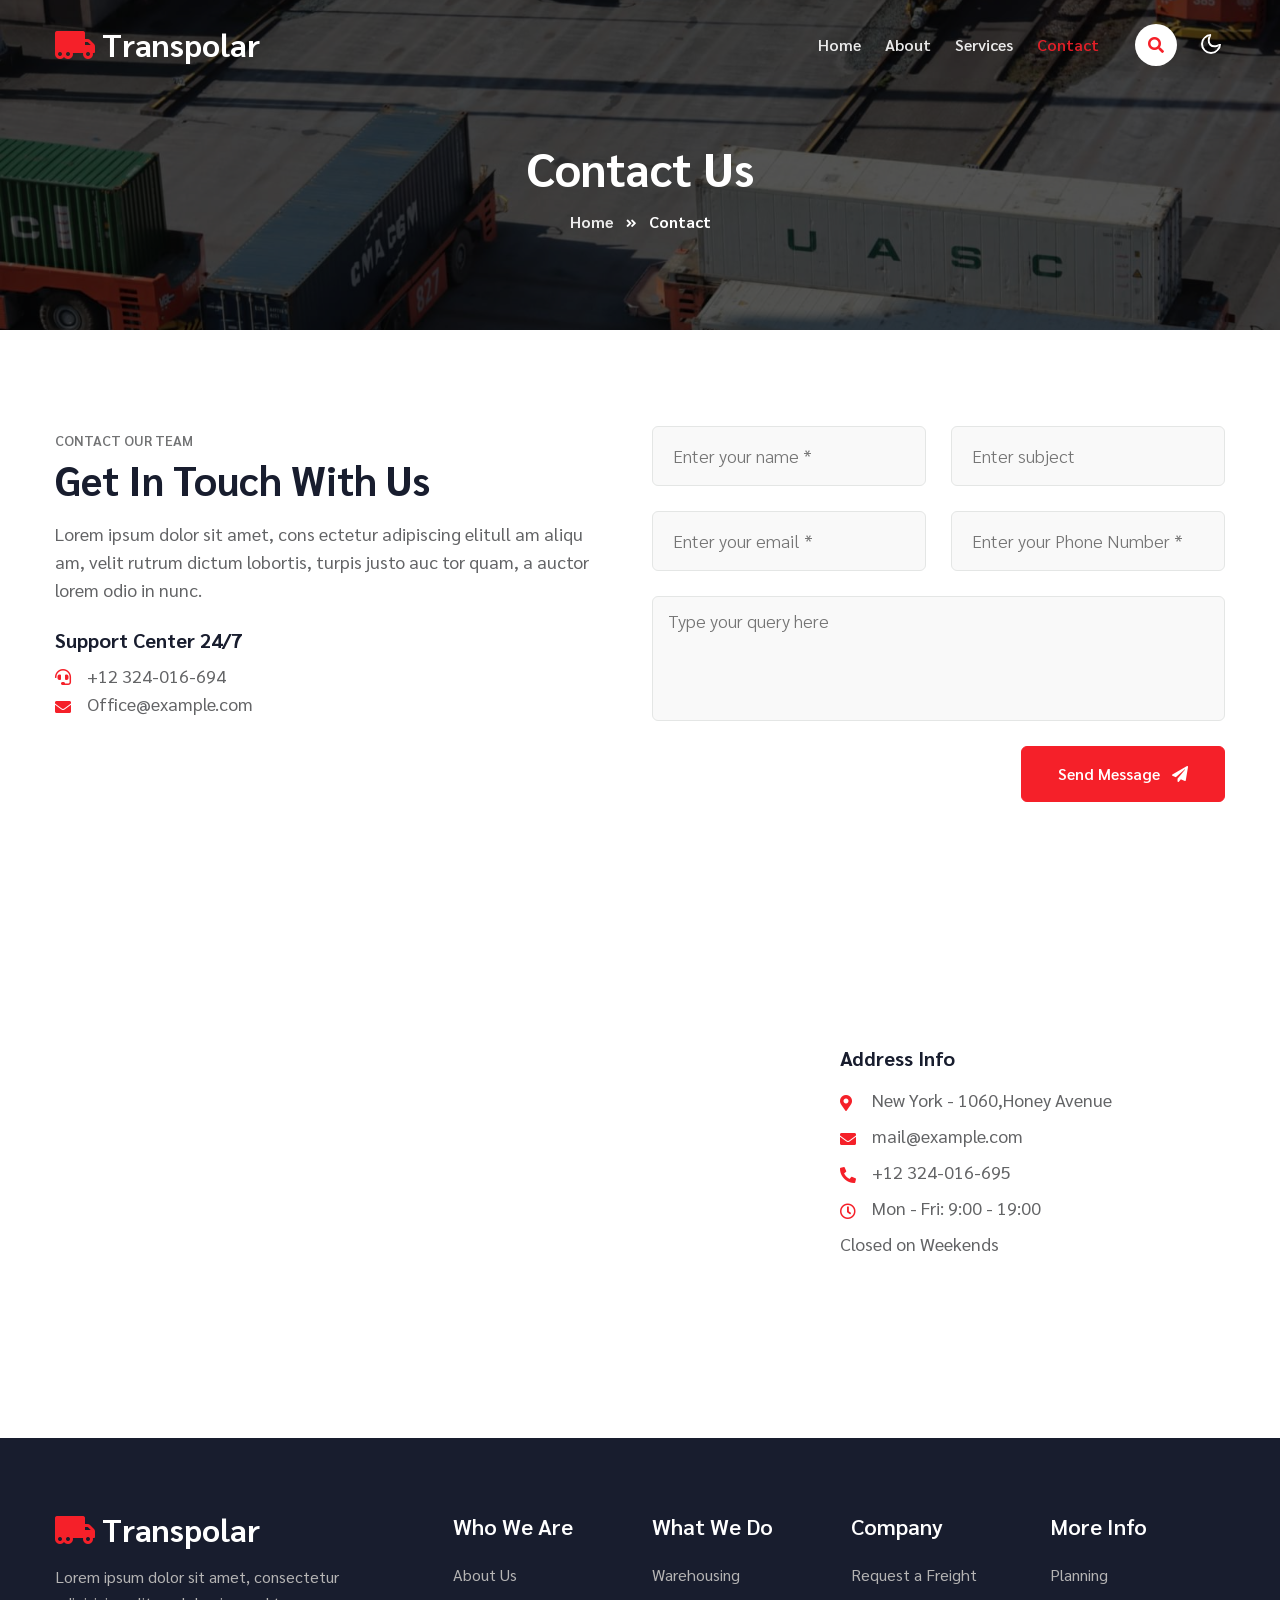
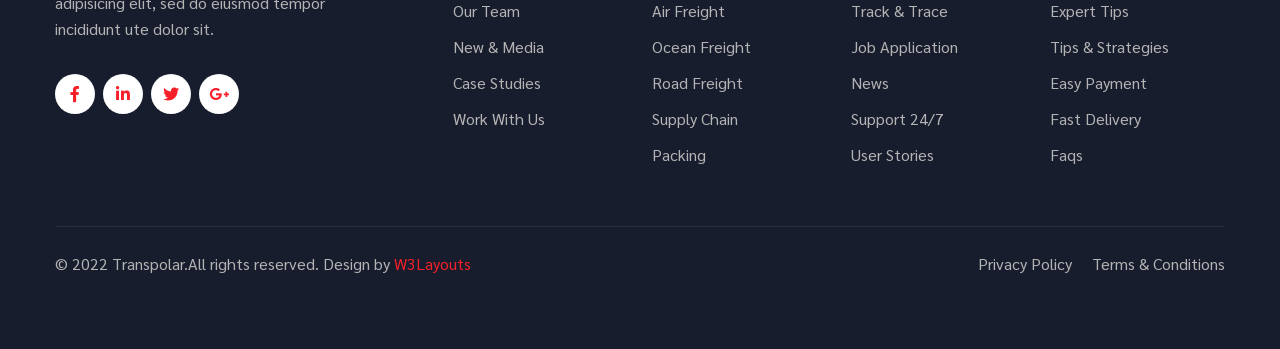
<file: contact.html>
<!doctype html>
<html lang="en">

<head>
    <!-- Required meta tags -->
    <meta charset="utf-8">
    <meta name="viewport" content="width=device-width, initial-scale=1, shrink-to-fit=no">
    <title>Transpolar - Autos & Transportation Category Bootstrap Responsive Template | Contact :: W3layouts </title>
    <!-- google fonts -->
    <link href="//fonts.googleapis.com/css2?family=Sarabun:ital,wght@0,400;0,600;0,700;1,600&display=swap" rel="stylesheet">
    <!-- Template CSS -->
    <link rel="stylesheet" href="assets/css/style-starter.css">
</head>

<body>
    <!--/Header-->
    <header id="site-header" class="fixed-top">
        <div class="container">
            <nav class="navbar navbar-expand-lg navbar-light stroke py-lg-0">
                <h1><a class="navbar-brand" href="index.html">
                        <i class="fas fa-truck-moving"></i> Transpolar
                    </a></h1>
                <button class="navbar-toggler collapsed" type="button" data-bs-toggle="collapse" data-bs-target="#navbarScroll" aria-controls="navbarScroll" aria-expanded="false" aria-label="Toggle navigation">
                    <span class="navbar-toggler-icon fa icon-expand fa-bars"></span>
                    <span class="navbar-toggler-icon fa icon-close fa-times"></span>
                </button>
                <div class="collapse navbar-collapse" id="navbarScroll">
                    <ul class="navbar-nav ms-auto my-2 my-lg-0 navbar-nav-scroll">
                        <li class="nav-item">
                            <a class="nav-link" aria-current="page" href="index.html">Home</a>
                        </li>
                        <li class="nav-item">
                            <a class="nav-link" href="about.html">About</a>
                        </li>
                        <li class="nav-item">
                            <a class="nav-link" href="services.html">Services</a>
                        </li>
                        <li class="nav-item">
                            <a class="nav-link active" href="contact.html">Contact</a>
                        </li>
                    </ul>
                    <!--/search-->
                    <button id="trigger-overlay" class="searchw3-icon mx-xl-4 mx-lg-3" type="button"><i class="fas fa-search"></i></button>
                    <!-- open/close -->
                    <div class="overlay overlay-slidedown">
                        <button type="button" class="overlay-close"><i class="fas fa-times"></i></button>
                        <nav class="w3l-formhny">
                            <h5 class="mb-3">Search here</h5>
                            <form action="#" method="GET" class="d-sm-flex search-header">
                                <input class="form-control me-2" type="search" placeholder="Search here..." aria-label="Search" required>
                                <button class="btn btn-style btn-primary" type="submit">Search</button>
                            </form>
                        </nav>
                    </div>
                    <!--//search-->
                </div>
                <!-- toggle switch for light and dark theme -->
                <div class="mobile-position">
                    <nav class="navigation">
                        <div class="theme-switch-wrapper">
                            <label class="theme-switch" for="checkbox">
                                <input type="checkbox" id="checkbox">
                                <div class="mode-container">
                                    <i class="gg-sun"></i>
                                    <i class="gg-moon"></i>
                                </div>
                            </label>
                        </div>
                    </nav>
                </div>
                <!-- //toggle switch for light and dark theme -->
            </nav>
        </div>
    </header>
    <!--//Header-->
    <!--/inner-page-->
    <div class="inner-banner py-5">
        <section class="w3l-breadcrumb text-left py-sm-5 ">
            <div class="container">
                <div class="w3breadcrumb-gids">
                    <div class="w3breadcrumb-left text-left">
                        <h2 class="inner-w3-title mt-lg-5 mt-4">
                            Contact Us </h2>

                    </div>
                    <div class="w3breadcrumb-right">
                        <ul class="breadcrumbs-custom-path">
                            <li><a href="index.html">Home</a></li>
                            <li class="active"><span class="fas fa-angle-double-right mx-2"></span> Contact</li>
                        </ul>
                    </div>
                </div>

            </div>
        </section>
    </div>
    <!--//inner-page-->
    <!-- contacts-5-grid -->
    <div class="w3l-contact-10 py-5" id="contact">
        <div class="form-41-mian pt-md-5 pt-3">
            <div class="container">
                <div class="row contacts-5-grid-main mb-5">
                    <div class="col-lg-6 contacts-5-grid pe-lg-5">
                        <h5 class="title-subw3hny">Contact our team</h5>
                        <h3 class="title-w3l mb-3">Get in touch with us</h3>
                        <p>Lorem ipsum dolor sit amet, cons ectetur adipiscing elitull am aliqu am, velit rutrum dictum lobortis, turpis justo auc tor quam, a auctor lorem odio in nunc.</p>

                        <h4 class="title-w3l-adinf mt-4">Support Center 24/7</h4>
                        <div class="address-grid d-flex">
                            <i class="fas fa-headset mt-2"></i>
                            <p><a href="tel:+12 324-016-694" class="link1">+12 324-016-694</a></p>
                        </div>
                        <div class="address-grid d-flex">
                            <i class="fas fa-envelope"></i>
                            <p class="mt-0"><a href="mailto:mail@example.com" class="link1">Office@example.com</a></p>

                        </div>
                    </div>

                    <div class="col-lg-6 form-inner-cont mt-lg-0 mt-4">
                        <form action="https://sendmail.w3layouts.com/submitForm" method="post" class="signin-form">
                            <div class="form-grids">
                                <div class="form-input">
                                    <input type="text" name="w3lName" id="w3lName" placeholder="Enter your name *" required="" />
                                </div>
                                <div class="form-input">
                                    <input type="text" name="w3lSubject" id="w3lSubject" placeholder="Enter subject " required />
                                </div>
                                <div class="form-input">
                                    <input type="email" name="w3lSender" id="w3lSender" placeholder="Enter your email *" required />
                                </div>
                                <div class="form-input">
                                    <input type="text" name="w3lPhone" id="w3lPhone" placeholder="Enter your Phone Number *" required />
                                </div>
                            </div>
                            <div class="form-input">
                                <textarea name="w3lMessage" id="w3lMessage" placeholder="Type your query here" required=""></textarea>
                            </div>
                            <div class="w3-submit text-right">
                                <button class="btn btn-style btn-primary">Send Message <i class="fas fa-paper-plane ms-2"></i></button>
                            </div>
                        </form>
                    </div>
                </div>
            </div>
        </div>
        <!-- //contacts-5-grid -->
    </div>

    <div class="contacts-sub-5">
        <div class="contacts-mapw3 position-relative">
            <iframe src="https://www.google.com/maps/embed?pb=!1m18!1m12!1m3!1d387193.305935303!2d-74.25986548248684!3d40.69714941932609!2m3!1f0!2f0!3f0!3m2!1i1024!2i768!4f13.1!3m3!1m2!1s0x89c24fa5d33f083b%3A0xc80b8f06e177fe62!2sNew+York%2C+NY%2C+USA!5e0!3m2!1sen!2sin!4v1563262564932!5m2!1sen!2sin" style="border:0" allowfullscreen></iframe>
            <div class="map-content-5">
                <h4 class="title-w3l-adinf mb-3">Address Info</h4>
                <div class="address-grid">
                    <i class="fas fa-map-marker-alt"></i>
                    <p>New York - 1060,Honey Avenue</p>
                </div>
                <div class="address-grid my-2">
                    <i class="fas fa-envelope"></i>
                    <p><a href="mailto:mail@example.com" class="link1">mail@example.com</a></p>

                </div>
                <div class="address-grid">
                    <i class="fas fa-phone-alt"></i>
                    <p><a href="tel:+12 324-016-695" class="link1">+12 324-016-695</a></p>
                </div>
                <div class="address-grid my-2">
                    <i class="far fa-clock"></i>
                    <p>Mon - Fri: 9:00 - 19:00</p>
                </div>
                <div class="address-grid">
                    <p>Closed on Weekends</p>
                </div>
            </div>
        </div>
    </div>
    <!--/footer-9-->
    <footer class="w3l-footer9">
        <section class="footer-inner-main py-5">
            <div class="container py-md-4">
                <div class="right-side">
                    <div class="row footer-hny-grids sub-columns">
                        <div class="col-lg-4 sub-one-left pe-lg-5">
                            <h2><a class="navbar-brand" href="index.html">
                                    <i class="fas fa-truck-moving"></i> Transpolar
                                </a></h2>
                            <p class="footer-phny mt-3">Lorem ipsum dolor sit amet, consectetur adipisicing elit, sed do eiusmod tempor incididunt ute dolor sit.</p>
                            <div class="columns-2 mt-4 pt-lg-2">
                                <ul class="social">
                                    <li><a href="#facebook"><span class="fab fa-facebook-f"></span></a>
                                    </li>
                                    <li><a href="#linkedin"><span class="fab fa-linkedin-in"></span></a>
                                    </li>
                                    <li><a href="#twitter"><span class="fab fa-twitter"></span></a>
                                    </li>
                                    <li><a href="#google"><span class="fab fa-google-plus-g"></span></a>
                                    </li>

                                </ul>
                            </div>
                        </div>

                        <div class="col-lg-8 sub-two-right">
                            <div class="row">
                                <div class="col-lg-3 sub-two-right">
                                    <h6>Who We Are</h6>
                                    <ul>
                                        <li><a href="about.html">About Us</a>
                                        </li>
                                        <li><a href="about.html"> Our Team</a>
                                        </li>
                                        <li><a href="#news">New & Media</a>
                                        </li>
                                        <li><a href="#case"> Case Studies</a>
                                        </li>
                                        <li><a href="contact.html"> Work With Us</a>
                                        </li>
                                    </ul>
                                </div>
                                <div class="col-lg-3 sub-two-right">
                                    <h6>What We Do</h6>
                                    <ul>
                                        <li><a href="#warehousing"> Warehousing</a>
                                        </li>
                                        <li><a href="#air">Air Freight</a>
                                        </li>
                                        <li><a href="#ocean">Ocean Freight</a>
                                        </li>
                                        <li><a href="#road">Road Freight</a>
                                        </li>
                                        <li><a href="#supply">Supply Chain</a>
                                        </li>
                                        <li><a href="#packaging">Packing</a>
                                        </li>
                                    </ul>
                                </div>
                                <div class="col-lg-3 sub-two-right">
                                    <h6>Company</h6>
                                    <ul>
                                        <li><a href="#request">Request a Freight</a>
                                        </li>
                                        <li><a href="#track">Track & Trace</a>
                                        </li>
                                        <li><a href="#job"> Job Application</a>
                                        </li>
                                        <li><a href="#posts">News</a>
                                        </li>
                                        <li><a href="#support"> Support 24/7</a>
                                        </li>
                                        <li><a href="#story"> User Stories</a>
                                        </li>
                                    </ul>
                                </div>
                                <div class="col-lg-3 sub-two-right">
                                    <h6>More Info</h6>
                                    <ul>
                                        <li><a href="#planing"> Planning</a>
                                        </li>
                                        <li><a href="#processing">Expert Tips</a>
                                        </li>
                                        <li><a href="#research">Tips & Strategies</a>
                                        </li>
                                        <li><a href="#metal"> Easy Payment</a>
                                        </li>
                                        <li><a href="#delivery"> Fast Delivery</a>
                                        </li>
                                        <li><a href="#faq"> Faqs</a>
                                        </li>
                                    </ul>
                                </div>
                            </div>
                        </div>
                    </div>
                </div>
                <div class="below-section mt-lg-5 pt-lg-4">
                    <div class="copyright-footer">
                        <p class="copyright-column">© 2022 Transpolar.All rights reserved. Design by <a href="https://w3layouts.com/" target="_blank">
                                W3Layouts</a></p>

                        <ul class="footer-w3list text-right">
                            <li><a href="#url">Privacy Policy</a>
                            </li>
                            <li><a href="#url">Terms &amp; Conditions</a>
                            </li>
                        </ul>
                    </div>

                </div>
            </div>
        </section>

        <!-- Js scripts -->
        <!-- move top -->
        <button onclick="topFunction()" id="movetop" title="Go to top">
            <span class="fas fa-level-up-alt" aria-hidden="true"></span>
        </button>
        <script>
            // When the user scrolls down 20px from the top of the document, show the button
            window.onscroll = function() {
                scrollFunction()
            };

            function scrollFunction() {
                if (document.body.scrollTop > 20 || document.documentElement.scrollTop > 20) {
                    document.getElementById("movetop").style.display = "block";
                } else {
                    document.getElementById("movetop").style.display = "none";
                }
            }

            // When the user clicks on the button, scroll to the top of the document
            function topFunction() {
                document.body.scrollTop = 0;
                document.documentElement.scrollTop = 0;
            }

        </script>
        <!-- //move top -->
    </footer>
    <!--//footer-9 -->
    <!-- Template JavaScript -->
    <script src="assets/js/jquery-3.3.1.min.js"></script>
    <script src="assets/js/theme-change.js"></script>
    <!--/search-->
    <script src="assets/js/modernizr.custom.js"></script>
    <script src="assets/js/classie.js"></script>
    <script src="assets/js/demo1.js"></script>
    <!--//search-->
    <!-- MENU-JS -->
    <script>
        $(window).on("scroll", function() {
            var scroll = $(window).scrollTop();

            if (scroll >= 80) {
                $("#site-header").addClass("nav-fixed");
            } else {
                $("#site-header").removeClass("nav-fixed");
            }
        });

        //Main navigation Active Class Add Remove
        $(".navbar-toggler").on("click", function() {
            $("header").toggleClass("active");
        });
        $(document).on("ready", function() {
            if ($(window).width() > 991) {
                $("header").removeClass("active");
            }
            $(window).on("resize", function() {
                if ($(window).width() > 991) {
                    $("header").removeClass("active");
                }
            });
        });

    </script>
    <!-- //MENU-JS -->

    <!-- disable body scroll which navbar is in active -->
    <script>
        $(function() {
            $('.navbar-toggler').click(function() {
                $('body').toggleClass('noscroll');
            })
        });

    </script>
    <!-- //disable body scroll which navbar is in active -->
    <!-- //bootstrap -->
    <script src="assets/js/bootstrap.min.js"></script>

</body>

</html>
</file>
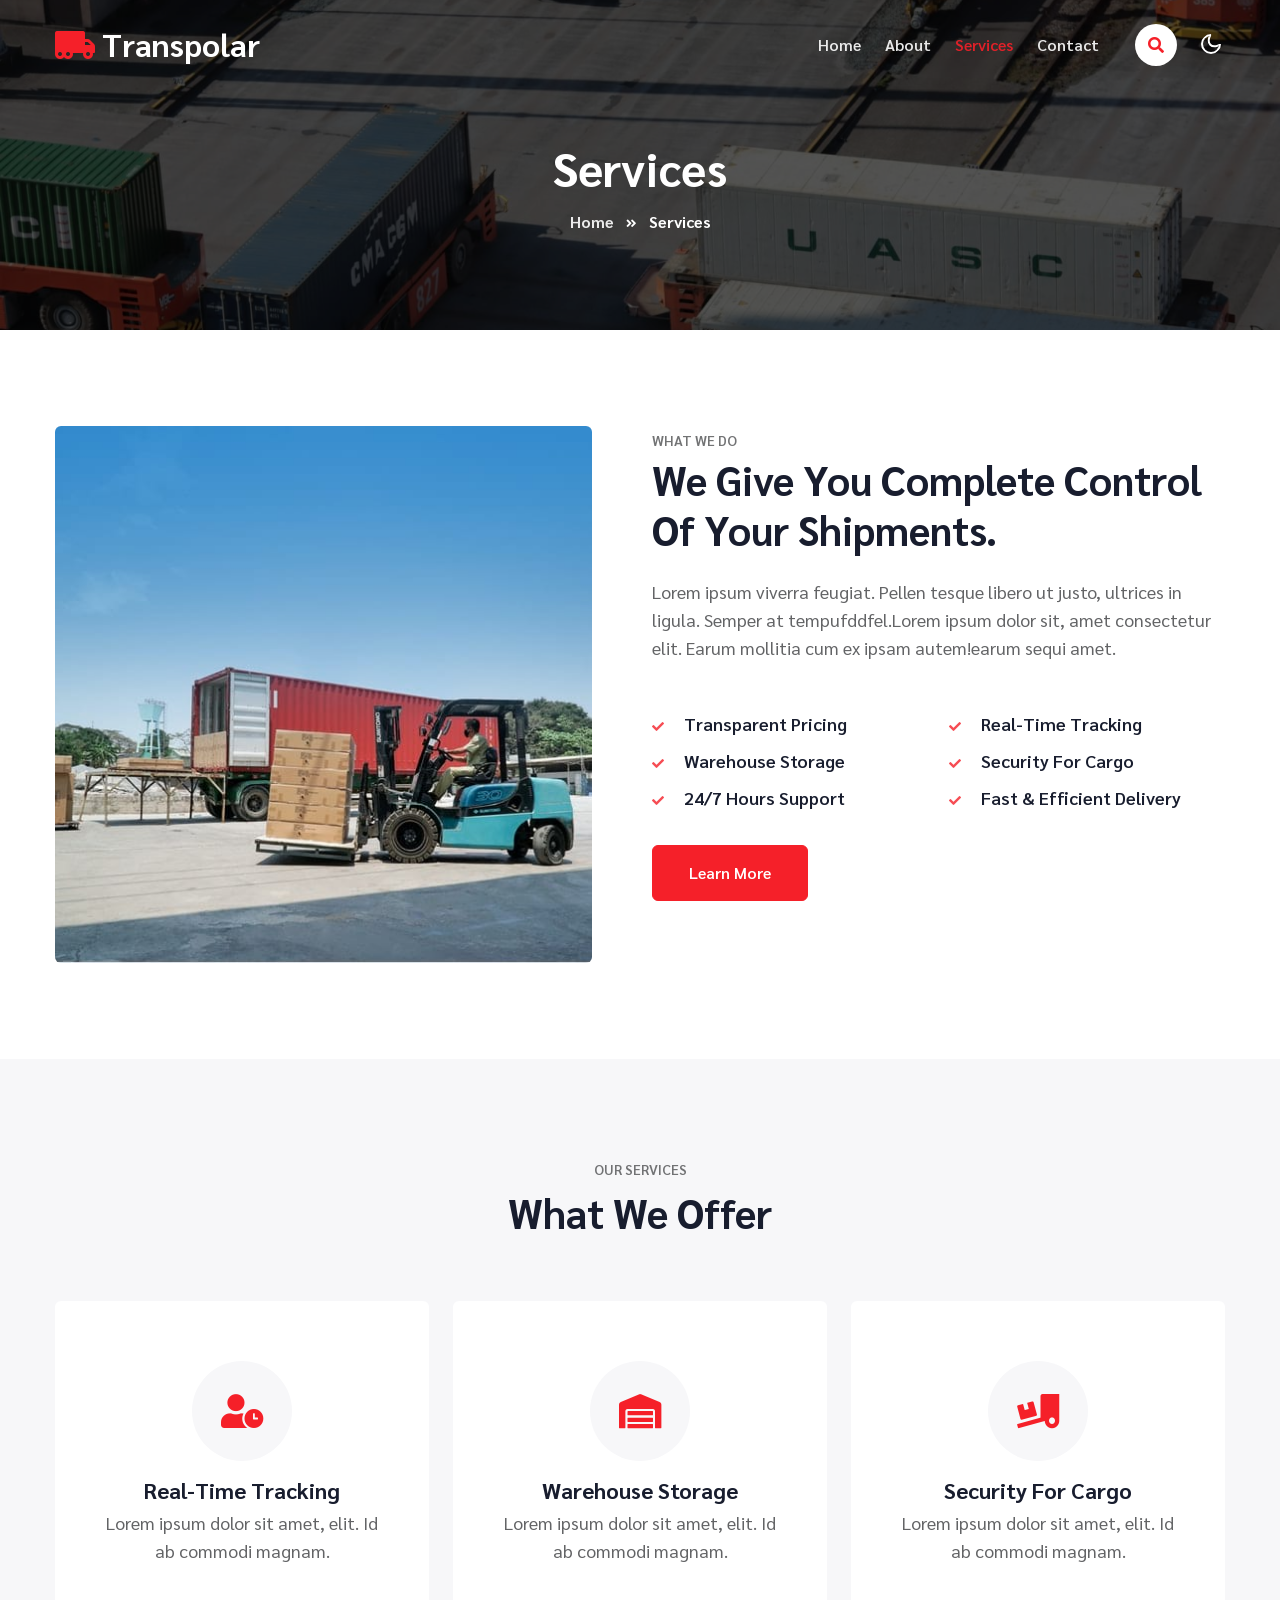
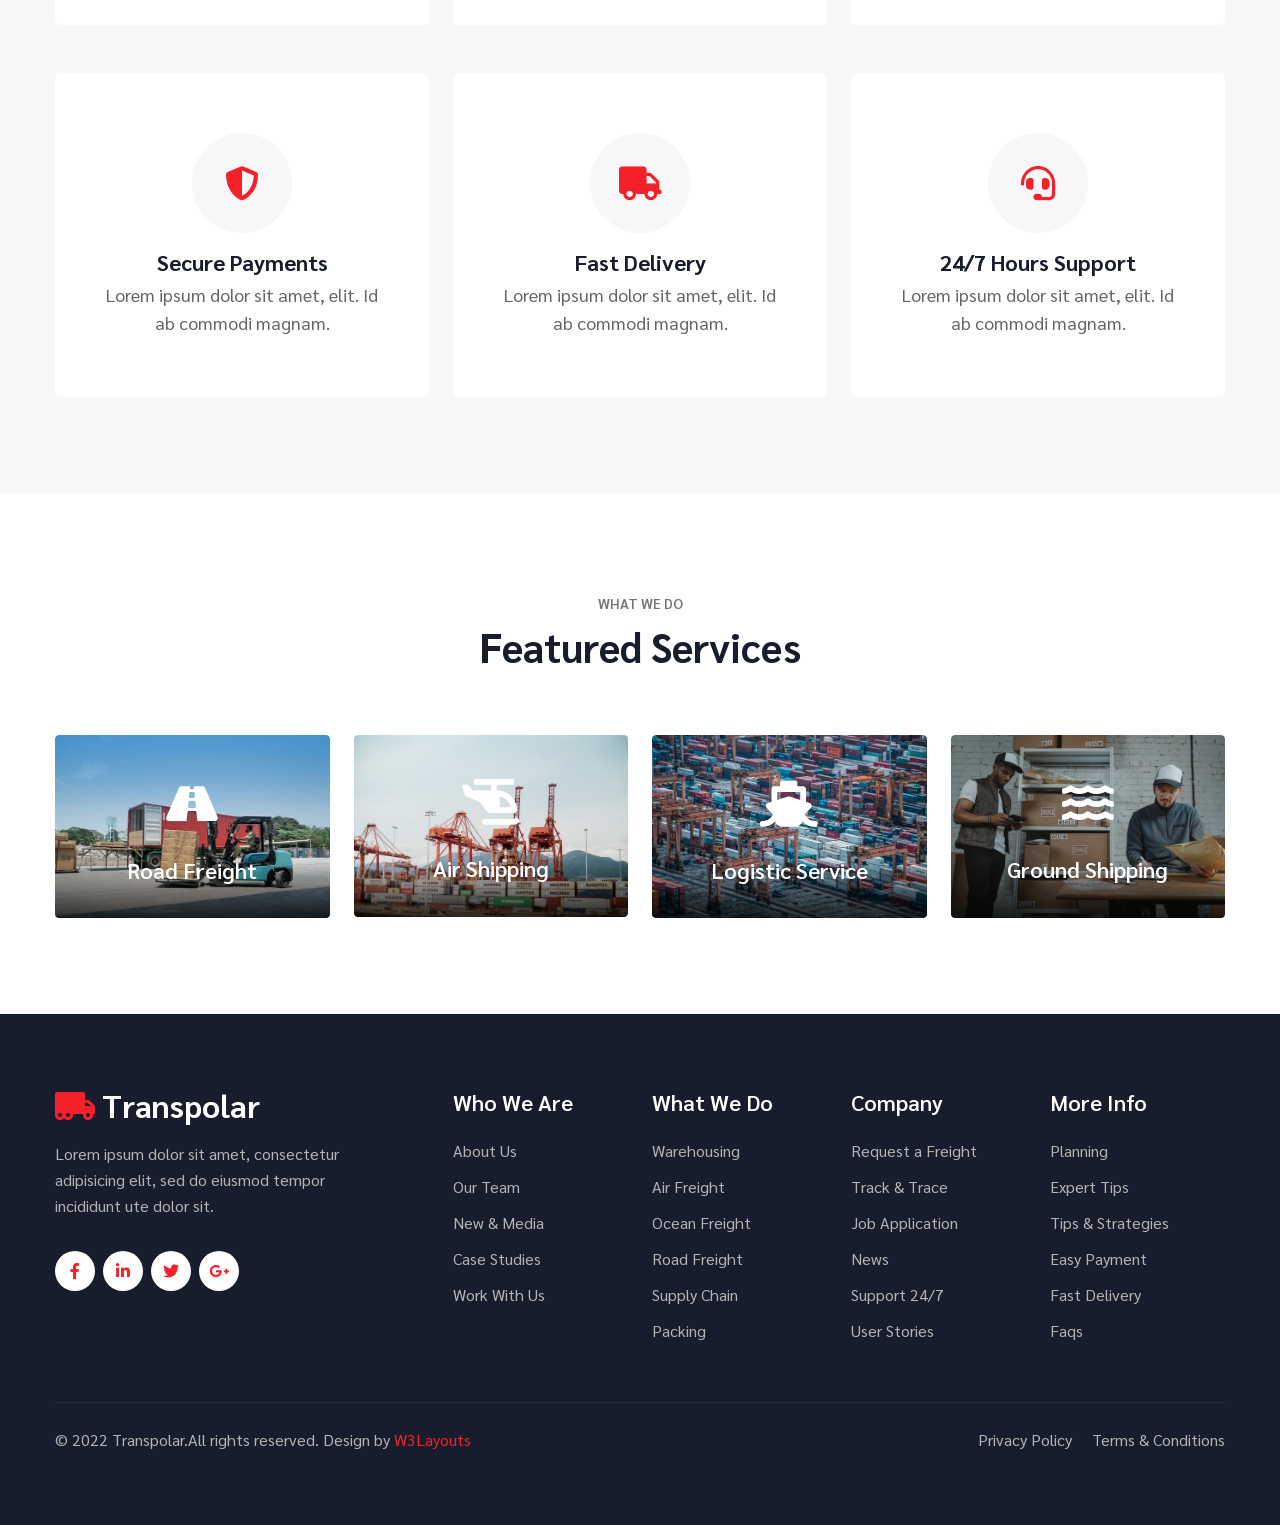
<file: services.html>
<!doctype html>
<html lang="en">

<head>
    <!-- Required meta tags -->
    <meta charset="utf-8">
    <meta name="viewport" content="width=device-width, initial-scale=1, shrink-to-fit=no">
    <title>Transpolar - Autos & Transportation Category Bootstrap Responsive Template | About :: W3layouts </title>
    <!-- google fonts -->
    <link href="//fonts.googleapis.com/css2?family=Sarabun:ital,wght@0,400;0,600;0,700;1,600&display=swap" rel="stylesheet">
    <!-- Template CSS -->
    <link rel="stylesheet" href="assets/css/style-starter.css">
</head>

<body>
    <!--/Header-->
    <header id="site-header" class="fixed-top">
        <div class="container">
            <nav class="navbar navbar-expand-lg navbar-light stroke py-lg-0">
                <h1><a class="navbar-brand" href="index.html">
                        <i class="fas fa-truck-moving"></i> Transpolar
                    </a></h1>
                <button class="navbar-toggler collapsed" type="button" data-bs-toggle="collapse" data-bs-target="#navbarScroll" aria-controls="navbarScroll" aria-expanded="false" aria-label="Toggle navigation">
                    <span class="navbar-toggler-icon fa icon-expand fa-bars"></span>
                    <span class="navbar-toggler-icon fa icon-close fa-times"></span>
                </button>
                <div class="collapse navbar-collapse" id="navbarScroll">
                    <ul class="navbar-nav ms-auto my-2 my-lg-0 navbar-nav-scroll">
                        <li class="nav-item">
                            <a class="nav-link" aria-current="page" href="index.html">Home</a>
                        </li>
                        <li class="nav-item">
                            <a class="nav-link" href="about.html">About</a>
                        </li>
                        <li class="nav-item">
                            <a class="nav-link active" href="services.html">Services</a>
                        </li>
                        <li class="nav-item">
                            <a class="nav-link" href="contact.html">Contact</a>
                        </li>
                    </ul>
                    <!--/search-->
                    <button id="trigger-overlay" class="searchw3-icon mx-xl-4 mx-lg-3" type="button"><i class="fas fa-search"></i></button>
                    <!-- open/close -->
                    <div class="overlay overlay-slidedown">
                        <button type="button" class="overlay-close"><i class="fas fa-times"></i></button>
                        <nav class="w3l-formhny">
                            <h5 class="mb-3">Search here</h5>
                            <form action="#" method="GET" class="d-sm-flex search-header">
                                <input class="form-control me-2" type="search" placeholder="Search here..." aria-label="Search" required>
                                <button class="btn btn-style btn-primary" type="submit">Search</button>
                            </form>
                        </nav>
                    </div>
                    <!--//search-->
                </div>
                <!-- toggle switch for light and dark theme -->
                <div class="mobile-position">
                    <nav class="navigation">
                        <div class="theme-switch-wrapper">
                            <label class="theme-switch" for="checkbox">
                                <input type="checkbox" id="checkbox">
                                <div class="mode-container">
                                    <i class="gg-sun"></i>
                                    <i class="gg-moon"></i>
                                </div>
                            </label>
                        </div>
                    </nav>
                </div>
                <!-- //toggle switch for light and dark theme -->
            </nav>
        </div>
    </header>
    <!--//Header-->
    <!--/inner-page-->
    <div class="inner-banner py-5">
        <section class="w3l-breadcrumb text-left py-sm-5 ">
            <div class="container">
                <div class="w3breadcrumb-gids">
                    <div class="w3breadcrumb-left text-left">
                        <h2 class="inner-w3-title mt-lg-5 mt-4">
                            Services </h2>

                    </div>
                    <div class="w3breadcrumb-right">
                        <ul class="breadcrumbs-custom-path">
                            <li><a href="index.html">Home</a></li>
                            <li class="active"><span class="fas fa-angle-double-right mx-2"></span> Services </li>
                        </ul>
                    </div>
                </div>

            </div>
        </section>
    </div>
    <!--//inner-page-->
    <!--/w3l-index3-->
    <section class="w3l-index-about py-5" id="about2">
        <div class="container py-md-5 py-2">
            <div class="row">
                <div class="col-lg-6 pe-lg-5">
                    <div class="w3l-abouthny-img">
                        <img src="assets/images/ab.jpg" alt="" class="img-fluid radius-image">
                    </div>
                </div>
                <div class="col-lg-6 mt-lg-0 mt-5">
                    <div class="w3l-abouthny-info">
                        <h6 class="title-subw3hny">What We Do</h6>
                        <h3 class="title-w3l">We give you complete control
                            of your shipments.</h3>
                        <p class="mt-4">Lorem ipsum viverra feugiat. Pellen tesque libero ut justo, ultrices in ligula. Semper at tempufddfel.Lorem ipsum dolor sit, amet consectetur elit. Earum mollitia cum ex ipsam autem!earum sequi amet.</p>
                        <ul class="w3l-right-book w3l-right-book-grid mt-md-5 mt-4">
                            <li><span class="fas fa-check"></span> Transparent Pricing</li>
                            <li><span class="fas fa-check"></span> Real-Time Tracking</li>
                            <li><span class="fas fa-check"></span> Warehouse Storage</li>
                            <li><span class="fas fa-check"></span> Security For Cargo</li>
                            <li><span class="fas fa-check"></span> 24/7 Hours Support</li>
                            <li><span class="fas fa-check"></span> Fast & Efficient Delivery</li>
                        </ul>
                        <a href="#services" class="btn btn-style btn-primary mt-4">Learn More</a>
                    </div>
                </div>
            </div>
        </div>
    </section>
    <!--//w3l-index3-->
    <!--/features-section-->
    <section class="w3l-features py-5" id="work">
        <div class="container py-lg-5 py-md-4 py-2">
            <div class="title-content text-center mb-lg-3 mb-4">
                <h6 class="title-subw3hny mb-1">Our Services</h6>
                <h3 class="title-w3l">What We Offer</h3>
            </div>
            <div class="main-cont-wthree-2">
                <div class="row">
                    <div class="col-lg-4 col-md-6 mt-lg-5 mt-4">
                        <div class="grids-1 box-wrap">
                            <div class="icon">
                                <i class="fas fa-user-clock"></i>
                            </div>
                            <h4><a href="#service" class="title-head">Real-Time Tracking</a></h4>
                            <p class="text-para">Lorem ipsum dolor sit amet, elit. Id ab commodi magnam. </p>
                        </div>
                    </div>
                    <div class="col-lg-4 col-md-6 mt-lg-5 mt-4">
                        <div class="grids-1 box-wrap">
                            <div class="icon">
                                <i class="fas fa-warehouse"></i>
                            </div>
                            <h4><a href="#service" class="title-head">Warehouse Storage</a></h4>
                            <p class="text-para">Lorem ipsum dolor sit amet, elit. Id ab commodi magnam. </p>
                        </div>
                    </div>
                    <div class="col-lg-4 col-md-6 mt-lg-5 mt-4">
                        <div class="grids-1 box-wrap">
                            <div class="icon">
                                <i class="fas fa-truck-loading"></i>
                            </div>
                            <h4><a href="#service" class="title-head">Security For Cargo</a></h4>
                            <p class="text-para">Lorem ipsum dolor sit amet, elit. Id ab commodi magnam. </p>
                        </div>
                    </div>
                    <div class="col-lg-4 col-md-6 mt-lg-5 mt-4">
                        <div class="grids-1 box-wrap">
                            <div class="icon">
                                <i class="fas fa-shield-alt"></i>
                            </div>
                            <h4><a href="#service" class="title-head">Secure Payments</a></h4>
                            <p class="text-para">Lorem ipsum dolor sit amet, elit. Id ab commodi magnam. </p>
                        </div>
                    </div>
                    <div class="col-lg-4 col-md-6 mt-lg-5 mt-4">
                        <div class="grids-1 box-wrap">
                            <div class="icon">
                                <i class="fas fa-truck"></i>
                            </div>
                            <h4><a href="#service" class="title-head">Fast Delivery</a></h4>
                            <p class="text-para">Lorem ipsum dolor sit amet, elit. Id ab commodi magnam. </p>
                        </div>
                    </div>
                    <div class="col-lg-4 col-md-6 mt-lg-5 mt-4">
                        <div class="grids-1 box-wrap">
                            <div class="icon">
                                <i class="fas fa-headset"></i>
                            </div>
                            <h4><a href="#service" class="title-head">24/7 Hours Support</a></h4>
                            <p class="text-para">Lorem ipsum dolor sit amet, elit. Id ab commodi magnam. </p>
                        </div>
                    </div>
                </div>
            </div>
        </div>
    </section>
    <!--//features-section -->
    <!--/servicess-2-->
    <section class="locations-1 w3services-3">
        <div class="locations py-5">
            <div class="container py-lg-5 py-md-4 py-2">
                <div class="heading text-center mx-auto">
                    <h6 class="title-subw3hny mb-1">What We Do</h6>
                    <h3 class="title-w3l mb-3">Featured Services</h3>
                </div>
                <div class="row">
                    <div class="col-lg-3 col-6 mt-md-5 mt-4">
                        <div class="w3property-grid">
                            <a href="#property">
                                <div class="box16">
                                    <img class="img-fluid" src="assets/images/g3.jpg" alt="">
                                    <div class="box-content text-center">
                                        <i class="fas fa-road"></i>
                                        <h3 class="title">Road Freight</h3>
                                    </div>
                                </div>
                            </a>

                        </div>
                    </div>
                    <div class="col-lg-3 col-6 mt-md-5 mt-4">
                        <div class="w3property-grid">
                            <a href="#property">
                                <div class="box16">
                                    <img class="img-fluid" src="assets/images/g6.jpg" alt="">
                                    <div class="box-content text-center">
                                        <i class="fas fa-helicopter"></i>
                                        <h3 class="title">Air Shipping</h3>
                                    </div>
                                </div>
                            </a>

                        </div>
                    </div>
                    <div class="col-lg-3 col-6 mt-md-5 mt-4">
                        <div class="w3property-grid">
                            <a href="#property">
                                <div class="box16">

                                    <img class="img-fluid" src="assets/images/g1.jpg" alt="">
                                    <div class="box-content text-center">
                                        <i class="fas fa-ship"></i>
                                        <h3 class="title">Logistic Service</h3>

                                    </div>
                                </div>
                            </a>

                        </div>
                    </div>
                    <div class="col-lg-3 col-6 mt-md-5 mt-4">
                        <div class="w3property-grid">
                            <a href="#property">
                                <div class="box16">
                                    <img class="img-fluid" src="assets/images/g5.jpg" alt="">
                                    <div class="box-content text-center">
                                        <i class="fas fa-water"></i>
                                        <h3 class="title">Ground Shipping</h3>

                                    </div>
                                </div>
                            </a>

                        </div>
                    </div>


                </div>
            </div>
        </div>
    </section>
    <!--/servicess-2-->

    <!--/footer-9-->
    <footer class="w3l-footer9">
        <section class="footer-inner-main py-5">
            <div class="container py-md-4">
                <div class="right-side">
                    <div class="row footer-hny-grids sub-columns">
                        <div class="col-lg-4 sub-one-left pe-lg-5">
                            <h2><a class="navbar-brand" href="index.html">
                                    <i class="fas fa-truck-moving"></i> Transpolar
                                </a></h2>
                            <p class="footer-phny mt-3">Lorem ipsum dolor sit amet, consectetur adipisicing elit, sed do eiusmod tempor incididunt ute dolor sit.</p>
                            <div class="columns-2 mt-4 pt-lg-2">
                                <ul class="social">
                                    <li><a href="#facebook"><span class="fab fa-facebook-f"></span></a>
                                    </li>
                                    <li><a href="#linkedin"><span class="fab fa-linkedin-in"></span></a>
                                    </li>
                                    <li><a href="#twitter"><span class="fab fa-twitter"></span></a>
                                    </li>
                                    <li><a href="#google"><span class="fab fa-google-plus-g"></span></a>
                                    </li>

                                </ul>
                            </div>
                        </div>

                        <div class="col-lg-8 sub-two-right">
                            <div class="row">
                                <div class="col-lg-3 sub-two-right">
                                    <h6>Who We Are</h6>
                                    <ul>
                                        <li><a href="about.html">About Us</a>
                                        </li>
                                        <li><a href="about.html"> Our Team</a>
                                        </li>
                                        <li><a href="#news">New & Media</a>
                                        </li>
                                        <li><a href="#case"> Case Studies</a>
                                        </li>
                                        <li><a href="contact.html"> Work With Us</a>
                                        </li>
                                    </ul>
                                </div>
                                <div class="col-lg-3 sub-two-right">
                                    <h6>What We Do</h6>
                                    <ul>
                                        <li><a href="#warehousing"> Warehousing</a>
                                        </li>
                                        <li><a href="#air">Air Freight</a>
                                        </li>
                                        <li><a href="#ocean">Ocean Freight</a>
                                        </li>
                                        <li><a href="#road">Road Freight</a>
                                        </li>
                                        <li><a href="#supply">Supply Chain</a>
                                        </li>
                                        <li><a href="#packaging">Packing</a>
                                        </li>
                                    </ul>
                                </div>
                                <div class="col-lg-3 sub-two-right">
                                    <h6>Company</h6>
                                    <ul>
                                        <li><a href="#request">Request a Freight</a>
                                        </li>
                                        <li><a href="#track">Track & Trace</a>
                                        </li>
                                        <li><a href="#job"> Job Application</a>
                                        </li>
                                        <li><a href="#posts">News</a>
                                        </li>
                                        <li><a href="#support"> Support 24/7</a>
                                        </li>
                                        <li><a href="#story"> User Stories</a>
                                        </li>
                                    </ul>
                                </div>
                                <div class="col-lg-3 sub-two-right">
                                    <h6>More Info</h6>
                                    <ul>
                                        <li><a href="#planing"> Planning</a>
                                        </li>
                                        <li><a href="#processing">Expert Tips</a>
                                        </li>
                                        <li><a href="#research">Tips & Strategies</a>
                                        </li>
                                        <li><a href="#metal"> Easy Payment</a>
                                        </li>
                                        <li><a href="#delivery"> Fast Delivery</a>
                                        </li>
                                        <li><a href="#faq"> Faqs</a>
                                        </li>
                                    </ul>
                                </div>
                            </div>
                        </div>
                    </div>
                </div>
                <div class="below-section mt-lg-5 pt-lg-4">
                    <div class="copyright-footer">
                        <p class="copyright-column">© 2022 Transpolar.All rights reserved. Design by <a href="https://w3layouts.com/" target="_blank">
                                W3Layouts</a></p>

                        <ul class="footer-w3list text-right">
                            <li><a href="#url">Privacy Policy</a>
                            </li>
                            <li><a href="#url">Terms &amp; Conditions</a>
                            </li>
                        </ul>
                    </div>

                </div>
            </div>
        </section>

        <!-- Js scripts -->
        <!-- move top -->
        <button onclick="topFunction()" id="movetop" title="Go to top">
            <span class="fas fa-level-up-alt" aria-hidden="true"></span>
        </button>
        <script>
            // When the user scrolls down 20px from the top of the document, show the button
            window.onscroll = function() {
                scrollFunction()
            };

            function scrollFunction() {
                if (document.body.scrollTop > 20 || document.documentElement.scrollTop > 20) {
                    document.getElementById("movetop").style.display = "block";
                } else {
                    document.getElementById("movetop").style.display = "none";
                }
            }

            // When the user clicks on the button, scroll to the top of the document
            function topFunction() {
                document.body.scrollTop = 0;
                document.documentElement.scrollTop = 0;
            }

        </script>
        <!-- //move top -->
    </footer>
    <!--//footer-9 -->

    <!-- Template JavaScript -->
    <script src="assets/js/jquery-3.3.1.min.js"></script>
    <script src="assets/js/theme-change.js"></script>
    <!--/search-->
    <script src="assets/js/modernizr.custom.js"></script>
    <script src="assets/js/classie.js"></script>
    <script src="assets/js/demo1.js"></script>
    <!--//search-->
    <!-- MENU-JS -->
    <script>
        $(window).on("scroll", function() {
            var scroll = $(window).scrollTop();

            if (scroll >= 80) {
                $("#site-header").addClass("nav-fixed");
            } else {
                $("#site-header").removeClass("nav-fixed");
            }
        });

        //Main navigation Active Class Add Remove
        $(".navbar-toggler").on("click", function() {
            $("header").toggleClass("active");
        });
        $(document).on("ready", function() {
            if ($(window).width() > 991) {
                $("header").removeClass("active");
            }
            $(window).on("resize", function() {
                if ($(window).width() > 991) {
                    $("header").removeClass("active");
                }
            });
        });

    </script>
    <!-- //MENU-JS -->

    <!-- disable body scroll which navbar is in active -->
    <script>
        $(function() {
            $('.navbar-toggler').click(function() {
                $('body').toggleClass('noscroll');
            })
        });

    </script>
    <!-- //disable body scroll which navbar is in active -->
    <!-- //bootstrap -->
    <script src="assets/js/bootstrap.min.js"></script>

</body>

</html>
</file>
<file: assets/css/style-starter.css>
/*--
Author: W3layouts
Author URL: http://w3layouts.com
--*/
@charset "UTF-8";

/*!
 * Bootstrap v5.0.1 (https://getbootstrap.com/)
 * Copyright 2011-2021 The Bootstrap Authors
 * Copyright 2011-2021 Twitter, Inc.
 * Licensed under MIT (https://github.com/twbs/bootstrap/blob/main/LICENSE)
 */
:root {
    --bs-blue: #0d6efd;
    --bs-indigo: #6610f2;
    --bs-purple: #6f42c1 --bs-pink: #d63384;
    --bs-red: #dc3545;
    --bs-orange: #fd7e14;
    --bs-yellow: #ffc107;
    --bs-green: #198754;
    --bs-teal: #20c997;
    --bs-cyan: #0dcaf0;
    --bs-white: #fff;
    --bs-gray: #6c757d;
    --bs-gray-dark: #343a40;
    --bs-primary: #0d6efd;
    --bs-secondary: #6c757d;
    --bs-success: #198754;
    --bs-info: #0dcaf0;
    --bs-warning: #ffc107;
    --bs-danger: #dc3545;
    --bs-light: #f8f9fa;
    --bs-dark: #212529;
    --bs-font-sans-serif: system-ui, -apple-system, "Segoe UI", Roboto, "Helvetica Neue", Arial, "Noto Sans", "Liberation Sans", sans-serif, "Apple Color Emoji", "Segoe UI Emoji", "Segoe UI Symbol", "Noto Color Emoji";
    --bs-font-monospace: SFMono-Regular, Menlo, Monaco, Consolas, "Liberation Mono", "Courier New", monospace;
    --bs-gradient: linear-gradient(180deg, rgba(255, 255, 255, 0.15), rgba(255, 255, 255, 0))
}

*,
::after,
::before {
    box-sizing: border-box
}

@media (prefers-reduced-motion:no-preference) {
    :root {
        scroll-behavior: smooth
    }
}

body {
    margin: 0;
    font-family: 'Sarabun', sans-serif;
    font-size: 1rem;
    font-weight: 400;
    line-height: 1.5;
    color: #212529;
    background-color: #fff;
    -webkit-text-size-adjust: 100%;
    -webkit-tap-highlight-color: transparent
}

hr {
    margin: 1rem 0;
    color: inherit;
    background-color: currentColor;
    border: 0;
    opacity: .25
}

hr:not([size]) {
    height: 1px
}

.h1,
.h2,
.h3,
.h4,
.h5,
.h6,
h1,
h2,
h3,
h4,
h5,
h6 {
    margin-top: 0;
    margin-bottom: .5rem;
    font-weight: 700;
    line-height: 1.2
}

.h1,
h1 {
    font-size: calc(1.375rem + 1.5vw)
}

@media (min-width:1200px) {

    .h1,
    h1 {
        font-size: 2.5rem
    }
}

.h2,
h2 {
    font-size: calc(1.325rem + .9vw)
}

@media (min-width:1200px) {

    .h2,
    h2 {
        font-size: 2rem
    }
}

.h3,
h3 {
    font-size: calc(1.3rem + .6vw)
}

@media (min-width:1200px) {

    .h3,
    h3 {
        font-size: 1.75rem
    }
}

.h4,
h4 {
    font-size: calc(1.275rem + .3vw)
}

@media (min-width:1200px) {

    .h4,
    h4 {
        font-size: 1.5rem
    }
}

.h5,
h5 {
    font-size: 1.25rem
}

.h6,
h6 {
    font-size: 1rem
}

p {
    margin-top: 0;
    margin-bottom: 1rem
}

abbr[data-bs-original-title],
abbr[title] {
    -webkit-text-decoration: underline dotted;
    text-decoration: underline dotted;
    cursor: help;
    -webkit-text-decoration-skip-ink: none;
    text-decoration-skip-ink: none
}

address {
    margin-bottom: 1rem;
    font-style: normal;
    line-height: inherit
}

ol,
ul {
    padding-left: 2rem
}

dl,
ol,
ul {
    margin-top: 0;
    margin-bottom: 1rem
}

ol ol,
ol ul,
ul ol,
ul ul {
    margin-bottom: 0
}

dt {
    font-weight: 700
}

dd {
    margin-bottom: .5rem;
    margin-left: 0
}

blockquote {
    margin: 0 0 1rem
}

b,
strong {
    font-weight: bolder
}

.small,
small {
    font-size: .875em
}

.mark,
mark {
    padding: .2em;
    background-color: #fcf8e3
}

sub,
sup {
    position: relative;
    font-size: .75em;
    line-height: 0;
    vertical-align: baseline
}

sub {
    bottom: -.25em
}

sup {
    top: -.5em
}

a {
    color: var(--primary-color);
    text-decoration: underline;

}

a:hover {
    color: var(--primary-color);
}

a:not([href]):not([class]),
a:not([href]):not([class]):hover {
    color: inherit;
    text-decoration: none
}

code,
kbd,
pre,
samp {
    font-family: 'Sarabun', sans-serif;
    font-size: 1em;
    direction: ltr;
    unicode-bidi: bidi-override
}

pre {
    display: block;
    margin-top: 0;
    margin-bottom: 1rem;
    overflow: auto;
    font-size: .875em
}

pre code {
    font-size: inherit;
    color: inherit;
    word-break: normal
}

code {
    font-size: .875em;
    color: #d63384;
    word-wrap: break-word
}

a > code {
    color: inherit
}

kbd {
    padding: .2rem .4rem;
    font-size: .875em;
    color: #fff;
    background-color: #212529;
    border-radius: .2rem
}

kbd kbd {
    padding: 0;
    font-size: 1em;
    font-weight: 700
}

figure {
    margin: 0 0 1rem
}

img,
svg {
    vertical-align: middle
}

table {
    caption-side: bottom;
    border-collapse: collapse
}

caption {
    padding-top: .5rem;
    padding-bottom: .5rem;
    color: #6c757d;
    text-align: left
}

th {
    text-align: inherit;
    text-align: -webkit-match-parent
}

tbody,
td,
tfoot,
th,
thead,
tr {
    border-color: inherit;
    border-style: solid;
    border-width: 0
}

label {
    display: inline-block
}

button {
    border-radius: 0
}

button:focus:not(:focus-visible) {
    outline: 0
}

button,
input,
optgroup,
select,
textarea {
    margin: 0;
    font-family: 'Sarabun', sans-serif;
    font-size: inherit;
    line-height: inherit
}

button,
select {
    text-transform: none
}

[role=button] {
    cursor: pointer
}

select {
    word-wrap: normal
}

select:disabled {
    opacity: 1
}

[list]::-webkit-calendar-picker-indicator {
    display: none
}

[type=button],
[type=reset],
[type=submit],
button {
    -webkit-appearance: button
}

[type=button]:not(:disabled),
[type=reset]:not(:disabled),
[type=submit]:not(:disabled),
button:not(:disabled) {
    cursor: pointer
}

::-moz-focus-inner {
    padding: 0;
    border-style: none
}

textarea {
    resize: vertical
}

fieldset {
    min-width: 0;
    padding: 0;
    margin: 0;
    border: 0
}

legend {
    float: left;
    width: 100%;
    padding: 0;
    margin-bottom: .5rem;
    font-size: calc(1.275rem + .3vw);
    line-height: inherit
}

@media (min-width:1200px) {
    legend {
        font-size: 1.5rem
    }
}

legend + * {
    clear: left
}

::-webkit-datetime-edit-day-field,
::-webkit-datetime-edit-fields-wrapper,
::-webkit-datetime-edit-hour-field,
::-webkit-datetime-edit-minute,
::-webkit-datetime-edit-month-field,
::-webkit-datetime-edit-text,
::-webkit-datetime-edit-year-field {
    padding: 0
}

::-webkit-inner-spin-button {
    height: auto
}

[type=search] {
    outline-offset: -2px;
    -webkit-appearance: textfield
}

::-webkit-search-decoration {
    -webkit-appearance: none
}

::-webkit-color-swatch-wrapper {
    padding: 0
}

::file-selector-button {
    font: inherit
}

::-webkit-file-upload-button {
    font: inherit;
    -webkit-appearance: button
}

output {
    display: inline-block
}

iframe {
    border: 0
}

summary {
    display: list-item;
    cursor: pointer
}

progress {
    vertical-align: baseline
}

[hidden] {
    display: none !important
}

.lead {
    font-size: 1.25rem;
    font-weight: 300
}

.display-1 {
    font-size: calc(1.625rem + 4.5vw);
    font-weight: 300;
    line-height: 1.2
}

@media (min-width:1200px) {
    .display-1 {
        font-size: 5rem
    }
}

.display-2 {
    font-size: calc(1.575rem + 3.9vw);
    font-weight: 300;
    line-height: 1.2
}

@media (min-width:1200px) {
    .display-2 {
        font-size: 4.5rem
    }
}

.display-3 {
    font-size: calc(1.525rem + 3.3vw);
    font-weight: 300;
    line-height: 1.2
}

@media (min-width:1200px) {
    .display-3 {
        font-size: 4rem
    }
}

.display-4 {
    font-size: calc(1.475rem + 2.7vw);
    font-weight: 300;
    line-height: 1.2
}

@media (min-width:1200px) {
    .display-4 {
        font-size: 3.5rem
    }
}

.display-5 {
    font-size: calc(1.425rem + 2.1vw);
    font-weight: 300;
    line-height: 1.2
}

@media (min-width:1200px) {
    .display-5 {
        font-size: 3rem
    }
}

.display-6 {
    font-size: calc(1.375rem + 1.5vw);
    font-weight: 300;
    line-height: 1.2
}

@media (min-width:1200px) {
    .display-6 {
        font-size: 2.5rem
    }
}

.list-unstyled {
    padding-left: 0;
    list-style: none
}

.list-inline {
    padding-left: 0;
    list-style: none
}

.list-inline-item {
    display: inline-block
}

.list-inline-item:not(:last-child) {
    margin-right: .5rem
}

.initialism {
    font-size: .875em;
    text-transform: uppercase
}

.blockquote {
    margin-bottom: 1rem;
    font-size: 1.25rem
}

.blockquote > :last-child {
    margin-bottom: 0
}

.blockquote-footer {
    margin-top: -1rem;
    margin-bottom: 1rem;
    font-size: .875em;
    color: #6c757d
}

.blockquote-footer::before {
    content: "— "
}

.img-fluid {
    max-width: 100%;
    height: auto
}

.img-thumbnail {
    padding: .25rem;
    background-color: #fff;
    border: 1px solid #dee2e6;
    border-radius: .25rem;
    max-width: 100%;
    height: auto
}

.figure {
    display: inline-block
}

.figure-img {
    margin-bottom: .5rem;
    line-height: 1
}

.figure-caption {
    font-size: .875em;
    color: #6c757d
}

.container,
.container-fluid,
.container-lg,
.container-md,
.container-sm,
.container-xl,
.container-xxl {
    width: 100%;
    padding-right: var(--bs-gutter-x, .75rem);
    padding-left: var(--bs-gutter-x, .75rem);
    margin-right: auto;
    margin-left: auto
}

@media (min-width:576px) {

    .container,
    .container-sm {
        max-width: 540px
    }
}

@media (min-width:768px) {

    .container,
    .container-md,
    .container-sm {
        max-width: 720px
    }
}

@media (min-width:992px) {

    .container,
    .container-lg,
    .container-md,
    .container-sm {
        max-width: 960px
    }
}

@media (min-width:1200px) {

    .container,
    .container-lg,
    .container-md,
    .container-sm,
    .container-xl {
        max-width: 1140px
    }
}

@media (min-width:1400px) {

    .container,
    .container-lg,
    .container-md,
    .container-sm,
    .container-xl,
    .container-xxl {
        max-width: 1320px
    }
}

.row {
    --bs-gutter-x: 1.5rem;
    --bs-gutter-y: 0;
    display: flex;
    flex-wrap: wrap;
    margin-top: calc(var(--bs-gutter-y) * -1);
    margin-right: calc(var(--bs-gutter-x)/ -2);
    margin-left: calc(var(--bs-gutter-x)/ -2)
}

.row > * {
    flex-shrink: 0;
    width: 100%;
    max-width: 100%;
    padding-right: calc(var(--bs-gutter-x)/ 2);
    padding-left: calc(var(--bs-gutter-x)/ 2);
    margin-top: var(--bs-gutter-y)
}

.col {
    flex: 1 0 0%
}

.row-cols-auto > * {
    flex: 0 0 auto;
    width: auto
}

.row-cols-1 > * {
    flex: 0 0 auto;
    width: 100%
}

.row-cols-2 > * {
    flex: 0 0 auto;
    width: 50%
}

.row-cols-3 > * {
    flex: 0 0 auto;
    width: 33.3333333333%
}

.row-cols-4 > * {
    flex: 0 0 auto;
    width: 25%
}

.row-cols-5 > * {
    flex: 0 0 auto;
    width: 20%
}

.row-cols-6 > * {
    flex: 0 0 auto;
    width: 16.6666666667%
}

.col-auto {
    flex: 0 0 auto;
    width: auto
}

.col-1 {
    flex: 0 0 auto;
    width: 8.3333333333%
}

.col-2 {
    flex: 0 0 auto;
    width: 16.6666666667%
}

.col-3 {
    flex: 0 0 auto;
    width: 25%
}

.col-4 {
    flex: 0 0 auto;
    width: 33.3333333333%
}

.col-5 {
    flex: 0 0 auto;
    width: 41.6666666667%
}

.col-6 {
    flex: 0 0 auto;
    width: 50%
}

.col-7 {
    flex: 0 0 auto;
    width: 58.3333333333%
}

.col-8 {
    flex: 0 0 auto;
    width: 66.6666666667%
}

.col-9 {
    flex: 0 0 auto;
    width: 75%
}

.col-10 {
    flex: 0 0 auto;
    width: 83.3333333333%
}

.col-11 {
    flex: 0 0 auto;
    width: 91.6666666667%
}

.col-12 {
    flex: 0 0 auto;
    width: 100%
}

.offset-1 {
    margin-left: 8.3333333333%
}

.offset-2 {
    margin-left: 16.6666666667%
}

.offset-3 {
    margin-left: 25%
}

.offset-4 {
    margin-left: 33.3333333333%
}

.offset-5 {
    margin-left: 41.6666666667%
}

.offset-6 {
    margin-left: 50%
}

.offset-7 {
    margin-left: 58.3333333333%
}

.offset-8 {
    margin-left: 66.6666666667%
}

.offset-9 {
    margin-left: 75%
}

.offset-10 {
    margin-left: 83.3333333333%
}

.offset-11 {
    margin-left: 91.6666666667%
}

.g-0,
.gx-0 {
    --bs-gutter-x: 0
}

.g-0,
.gy-0 {
    --bs-gutter-y: 0
}

.g-1,
.gx-1 {
    --bs-gutter-x: 0.25rem
}

.g-1,
.gy-1 {
    --bs-gutter-y: 0.25rem
}

.g-2,
.gx-2 {
    --bs-gutter-x: 0.5rem
}

.g-2,
.gy-2 {
    --bs-gutter-y: 0.5rem
}

.g-3,
.gx-3 {
    --bs-gutter-x: 1rem
}

.g-3,
.gy-3 {
    --bs-gutter-y: 1rem
}

.g-4,
.gx-4 {
    --bs-gutter-x: 1.5rem
}

.g-4,
.gy-4 {
    --bs-gutter-y: 1.5rem
}

.g-5,
.gx-5 {
    --bs-gutter-x: 3rem
}

.g-5,
.gy-5 {
    --bs-gutter-y: 3rem
}

@media (min-width:576px) {
    .col-sm {
        flex: 1 0 0%
    }

    .row-cols-sm-auto > * {
        flex: 0 0 auto;
        width: auto
    }

    .row-cols-sm-1 > * {
        flex: 0 0 auto;
        width: 100%
    }

    .row-cols-sm-2 > * {
        flex: 0 0 auto;
        width: 50%
    }

    .row-cols-sm-3 > * {
        flex: 0 0 auto;
        width: 33.3333333333%
    }

    .row-cols-sm-4 > * {
        flex: 0 0 auto;
        width: 25%
    }

    .row-cols-sm-5 > * {
        flex: 0 0 auto;
        width: 20%
    }

    .row-cols-sm-6 > * {
        flex: 0 0 auto;
        width: 16.6666666667%
    }

    .col-sm-auto {
        flex: 0 0 auto;
        width: auto
    }

    .col-sm-1 {
        flex: 0 0 auto;
        width: 8.3333333333%
    }

    .col-sm-2 {
        flex: 0 0 auto;
        width: 16.6666666667%
    }

    .col-sm-3 {
        flex: 0 0 auto;
        width: 25%
    }

    .col-sm-4 {
        flex: 0 0 auto;
        width: 33.3333333333%
    }

    .col-sm-5 {
        flex: 0 0 auto;
        width: 41.6666666667%
    }

    .col-sm-6 {
        flex: 0 0 auto;
        width: 50%
    }

    .col-sm-7 {
        flex: 0 0 auto;
        width: 58.3333333333%
    }

    .col-sm-8 {
        flex: 0 0 auto;
        width: 66.6666666667%
    }

    .col-sm-9 {
        flex: 0 0 auto;
        width: 75%
    }

    .col-sm-10 {
        flex: 0 0 auto;
        width: 83.3333333333%
    }

    .col-sm-11 {
        flex: 0 0 auto;
        width: 91.6666666667%
    }

    .col-sm-12 {
        flex: 0 0 auto;
        width: 100%
    }

    .offset-sm-0 {
        margin-left: 0
    }

    .offset-sm-1 {
        margin-left: 8.3333333333%
    }

    .offset-sm-2 {
        margin-left: 16.6666666667%
    }

    .offset-sm-3 {
        margin-left: 25%
    }

    .offset-sm-4 {
        margin-left: 33.3333333333%
    }

    .offset-sm-5 {
        margin-left: 41.6666666667%
    }

    .offset-sm-6 {
        margin-left: 50%
    }

    .offset-sm-7 {
        margin-left: 58.3333333333%
    }

    .offset-sm-8 {
        margin-left: 66.6666666667%
    }

    .offset-sm-9 {
        margin-left: 75%
    }

    .offset-sm-10 {
        margin-left: 83.3333333333%
    }

    .offset-sm-11 {
        margin-left: 91.6666666667%
    }

    .g-sm-0,
    .gx-sm-0 {
        --bs-gutter-x: 0
    }

    .g-sm-0,
    .gy-sm-0 {
        --bs-gutter-y: 0
    }

    .g-sm-1,
    .gx-sm-1 {
        --bs-gutter-x: 0.25rem
    }

    .g-sm-1,
    .gy-sm-1 {
        --bs-gutter-y: 0.25rem
    }

    .g-sm-2,
    .gx-sm-2 {
        --bs-gutter-x: 0.5rem
    }

    .g-sm-2,
    .gy-sm-2 {
        --bs-gutter-y: 0.5rem
    }

    .g-sm-3,
    .gx-sm-3 {
        --bs-gutter-x: 1rem
    }

    .g-sm-3,
    .gy-sm-3 {
        --bs-gutter-y: 1rem
    }

    .g-sm-4,
    .gx-sm-4 {
        --bs-gutter-x: 1.5rem
    }

    .g-sm-4,
    .gy-sm-4 {
        --bs-gutter-y: 1.5rem
    }

    .g-sm-5,
    .gx-sm-5 {
        --bs-gutter-x: 3rem
    }

    .g-sm-5,
    .gy-sm-5 {
        --bs-gutter-y: 3rem
    }
}

@media (min-width:768px) {
    .col-md {
        flex: 1 0 0%
    }

    .row-cols-md-auto > * {
        flex: 0 0 auto;
        width: auto
    }

    .row-cols-md-1 > * {
        flex: 0 0 auto;
        width: 100%
    }

    .row-cols-md-2 > * {
        flex: 0 0 auto;
        width: 50%
    }

    .row-cols-md-3 > * {
        flex: 0 0 auto;
        width: 33.3333333333%
    }

    .row-cols-md-4 > * {
        flex: 0 0 auto;
        width: 25%
    }

    .row-cols-md-5 > * {
        flex: 0 0 auto;
        width: 20%
    }

    .row-cols-md-6 > * {
        flex: 0 0 auto;
        width: 16.6666666667%
    }

    .col-md-auto {
        flex: 0 0 auto;
        width: auto
    }

    .col-md-1 {
        flex: 0 0 auto;
        width: 8.3333333333%
    }

    .col-md-2 {
        flex: 0 0 auto;
        width: 16.6666666667%
    }

    .col-md-3 {
        flex: 0 0 auto;
        width: 25%
    }

    .col-md-4 {
        flex: 0 0 auto;
        width: 33.3333333333%
    }

    .col-md-5 {
        flex: 0 0 auto;
        width: 41.6666666667%
    }

    .col-md-6 {
        flex: 0 0 auto;
        width: 50%
    }

    .col-md-7 {
        flex: 0 0 auto;
        width: 58.3333333333%
    }

    .col-md-8 {
        flex: 0 0 auto;
        width: 66.6666666667%
    }

    .col-md-9 {
        flex: 0 0 auto;
        width: 75%
    }

    .col-md-10 {
        flex: 0 0 auto;
        width: 83.3333333333%
    }

    .col-md-11 {
        flex: 0 0 auto;
        width: 91.6666666667%
    }

    .col-md-12 {
        flex: 0 0 auto;
        width: 100%
    }

    .offset-md-0 {
        margin-left: 0
    }

    .offset-md-1 {
        margin-left: 8.3333333333%
    }

    .offset-md-2 {
        margin-left: 16.6666666667%
    }

    .offset-md-3 {
        margin-left: 25%
    }

    .offset-md-4 {
        margin-left: 33.3333333333%
    }

    .offset-md-5 {
        margin-left: 41.6666666667%
    }

    .offset-md-6 {
        margin-left: 50%
    }

    .offset-md-7 {
        margin-left: 58.3333333333%
    }

    .offset-md-8 {
        margin-left: 66.6666666667%
    }

    .offset-md-9 {
        margin-left: 75%
    }

    .offset-md-10 {
        margin-left: 83.3333333333%
    }

    .offset-md-11 {
        margin-left: 91.6666666667%
    }

    .g-md-0,
    .gx-md-0 {
        --bs-gutter-x: 0
    }

    .g-md-0,
    .gy-md-0 {
        --bs-gutter-y: 0
    }

    .g-md-1,
    .gx-md-1 {
        --bs-gutter-x: 0.25rem
    }

    .g-md-1,
    .gy-md-1 {
        --bs-gutter-y: 0.25rem
    }

    .g-md-2,
    .gx-md-2 {
        --bs-gutter-x: 0.5rem
    }

    .g-md-2,
    .gy-md-2 {
        --bs-gutter-y: 0.5rem
    }

    .g-md-3,
    .gx-md-3 {
        --bs-gutter-x: 1rem
    }

    .g-md-3,
    .gy-md-3 {
        --bs-gutter-y: 1rem
    }

    .g-md-4,
    .gx-md-4 {
        --bs-gutter-x: 1.5rem
    }

    .g-md-4,
    .gy-md-4 {
        --bs-gutter-y: 1.5rem
    }

    .g-md-5,
    .gx-md-5 {
        --bs-gutter-x: 3rem
    }

    .g-md-5,
    .gy-md-5 {
        --bs-gutter-y: 3rem
    }
}

@media (min-width:992px) {
    .col-lg {
        flex: 1 0 0%
    }

    .row-cols-lg-auto > * {
        flex: 0 0 auto;
        width: auto
    }

    .row-cols-lg-1 > * {
        flex: 0 0 auto;
        width: 100%
    }

    .row-cols-lg-2 > * {
        flex: 0 0 auto;
        width: 50%
    }

    .row-cols-lg-3 > * {
        flex: 0 0 auto;
        width: 33.3333333333%
    }

    .row-cols-lg-4 > * {
        flex: 0 0 auto;
        width: 25%
    }

    .row-cols-lg-5 > * {
        flex: 0 0 auto;
        width: 20%
    }

    .row-cols-lg-6 > * {
        flex: 0 0 auto;
        width: 16.6666666667%
    }

    .col-lg-auto {
        flex: 0 0 auto;
        width: auto
    }

    .col-lg-1 {
        flex: 0 0 auto;
        width: 8.3333333333%
    }

    .col-lg-2 {
        flex: 0 0 auto;
        width: 16.6666666667%
    }

    .col-lg-3 {
        flex: 0 0 auto;
        width: 25%
    }

    .col-lg-4 {
        flex: 0 0 auto;
        width: 33.3333333333%
    }

    .col-lg-5 {
        flex: 0 0 auto;
        width: 41.6666666667%
    }

    .col-lg-6 {
        flex: 0 0 auto;
        width: 50%
    }

    .col-lg-7 {
        flex: 0 0 auto;
        width: 58.3333333333%
    }

    .col-lg-8 {
        flex: 0 0 auto;
        width: 66.6666666667%
    }

    .col-lg-9 {
        flex: 0 0 auto;
        width: 75%
    }

    .col-lg-10 {
        flex: 0 0 auto;
        width: 83.3333333333%
    }

    .col-lg-11 {
        flex: 0 0 auto;
        width: 91.6666666667%
    }

    .col-lg-12 {
        flex: 0 0 auto;
        width: 100%
    }

    .offset-lg-0 {
        margin-left: 0
    }

    .offset-lg-1 {
        margin-left: 8.3333333333%
    }

    .offset-lg-2 {
        margin-left: 16.6666666667%
    }

    .offset-lg-3 {
        margin-left: 25%
    }

    .offset-lg-4 {
        margin-left: 33.3333333333%
    }

    .offset-lg-5 {
        margin-left: 41.6666666667%
    }

    .offset-lg-6 {
        margin-left: 50%
    }

    .offset-lg-7 {
        margin-left: 58.3333333333%
    }

    .offset-lg-8 {
        margin-left: 66.6666666667%
    }

    .offset-lg-9 {
        margin-left: 75%
    }

    .offset-lg-10 {
        margin-left: 83.3333333333%
    }

    .offset-lg-11 {
        margin-left: 91.6666666667%
    }

    .g-lg-0,
    .gx-lg-0 {
        --bs-gutter-x: 0
    }

    .g-lg-0,
    .gy-lg-0 {
        --bs-gutter-y: 0
    }

    .g-lg-1,
    .gx-lg-1 {
        --bs-gutter-x: 0.25rem
    }

    .g-lg-1,
    .gy-lg-1 {
        --bs-gutter-y: 0.25rem
    }

    .g-lg-2,
    .gx-lg-2 {
        --bs-gutter-x: 0.5rem
    }

    .g-lg-2,
    .gy-lg-2 {
        --bs-gutter-y: 0.5rem
    }

    .g-lg-3,
    .gx-lg-3 {
        --bs-gutter-x: 1rem
    }

    .g-lg-3,
    .gy-lg-3 {
        --bs-gutter-y: 1rem
    }

    .g-lg-4,
    .gx-lg-4 {
        --bs-gutter-x: 1.5rem
    }

    .g-lg-4,
    .gy-lg-4 {
        --bs-gutter-y: 1.5rem
    }

    .g-lg-5,
    .gx-lg-5 {
        --bs-gutter-x: 3rem
    }

    .g-lg-5,
    .gy-lg-5 {
        --bs-gutter-y: 3rem
    }
}

@media (min-width:1200px) {
    .col-xl {
        flex: 1 0 0%
    }

    .row-cols-xl-auto > * {
        flex: 0 0 auto;
        width: auto
    }

    .row-cols-xl-1 > * {
        flex: 0 0 auto;
        width: 100%
    }

    .row-cols-xl-2 > * {
        flex: 0 0 auto;
        width: 50%
    }

    .row-cols-xl-3 > * {
        flex: 0 0 auto;
        width: 33.3333333333%
    }

    .row-cols-xl-4 > * {
        flex: 0 0 auto;
        width: 25%
    }

    .row-cols-xl-5 > * {
        flex: 0 0 auto;
        width: 20%
    }

    .row-cols-xl-6 > * {
        flex: 0 0 auto;
        width: 16.6666666667%
    }

    .col-xl-auto {
        flex: 0 0 auto;
        width: auto
    }

    .col-xl-1 {
        flex: 0 0 auto;
        width: 8.3333333333%
    }

    .col-xl-2 {
        flex: 0 0 auto;
        width: 16.6666666667%
    }

    .col-xl-3 {
        flex: 0 0 auto;
        width: 25%
    }

    .col-xl-4 {
        flex: 0 0 auto;
        width: 33.3333333333%
    }

    .col-xl-5 {
        flex: 0 0 auto;
        width: 41.6666666667%
    }

    .col-xl-6 {
        flex: 0 0 auto;
        width: 50%
    }

    .col-xl-7 {
        flex: 0 0 auto;
        width: 58.3333333333%
    }

    .col-xl-8 {
        flex: 0 0 auto;
        width: 66.6666666667%
    }

    .col-xl-9 {
        flex: 0 0 auto;
        width: 75%
    }

    .col-xl-10 {
        flex: 0 0 auto;
        width: 83.3333333333%
    }

    .col-xl-11 {
        flex: 0 0 auto;
        width: 91.6666666667%
    }

    .col-xl-12 {
        flex: 0 0 auto;
        width: 100%
    }

    .offset-xl-0 {
        margin-left: 0
    }

    .offset-xl-1 {
        margin-left: 8.3333333333%
    }

    .offset-xl-2 {
        margin-left: 16.6666666667%
    }

    .offset-xl-3 {
        margin-left: 25%
    }

    .offset-xl-4 {
        margin-left: 33.3333333333%
    }

    .offset-xl-5 {
        margin-left: 41.6666666667%
    }

    .offset-xl-6 {
        margin-left: 50%
    }

    .offset-xl-7 {
        margin-left: 58.3333333333%
    }

    .offset-xl-8 {
        margin-left: 66.6666666667%
    }

    .offset-xl-9 {
        margin-left: 75%
    }

    .offset-xl-10 {
        margin-left: 83.3333333333%
    }

    .offset-xl-11 {
        margin-left: 91.6666666667%
    }

    .g-xl-0,
    .gx-xl-0 {
        --bs-gutter-x: 0
    }

    .g-xl-0,
    .gy-xl-0 {
        --bs-gutter-y: 0
    }

    .g-xl-1,
    .gx-xl-1 {
        --bs-gutter-x: 0.25rem
    }

    .g-xl-1,
    .gy-xl-1 {
        --bs-gutter-y: 0.25rem
    }

    .g-xl-2,
    .gx-xl-2 {
        --bs-gutter-x: 0.5rem
    }

    .g-xl-2,
    .gy-xl-2 {
        --bs-gutter-y: 0.5rem
    }

    .g-xl-3,
    .gx-xl-3 {
        --bs-gutter-x: 1rem
    }

    .g-xl-3,
    .gy-xl-3 {
        --bs-gutter-y: 1rem
    }

    .g-xl-4,
    .gx-xl-4 {
        --bs-gutter-x: 1.5rem
    }

    .g-xl-4,
    .gy-xl-4 {
        --bs-gutter-y: 1.5rem
    }

    .g-xl-5,
    .gx-xl-5 {
        --bs-gutter-x: 3rem
    }

    .g-xl-5,
    .gy-xl-5 {
        --bs-gutter-y: 3rem
    }
}

@media (min-width:1400px) {
    .col-xxl {
        flex: 1 0 0%
    }

    .row-cols-xxl-auto > * {
        flex: 0 0 auto;
        width: auto
    }

    .row-cols-xxl-1 > * {
        flex: 0 0 auto;
        width: 100%
    }

    .row-cols-xxl-2 > * {
        flex: 0 0 auto;
        width: 50%
    }

    .row-cols-xxl-3 > * {
        flex: 0 0 auto;
        width: 33.3333333333%
    }

    .row-cols-xxl-4 > * {
        flex: 0 0 auto;
        width: 25%
    }

    .row-cols-xxl-5 > * {
        flex: 0 0 auto;
        width: 20%
    }

    .row-cols-xxl-6 > * {
        flex: 0 0 auto;
        width: 16.6666666667%
    }

    .col-xxl-auto {
        flex: 0 0 auto;
        width: auto
    }

    .col-xxl-1 {
        flex: 0 0 auto;
        width: 8.3333333333%
    }

    .col-xxl-2 {
        flex: 0 0 auto;
        width: 16.6666666667%
    }

    .col-xxl-3 {
        flex: 0 0 auto;
        width: 25%
    }

    .col-xxl-4 {
        flex: 0 0 auto;
        width: 33.3333333333%
    }

    .col-xxl-5 {
        flex: 0 0 auto;
        width: 41.6666666667%
    }

    .col-xxl-6 {
        flex: 0 0 auto;
        width: 50%
    }

    .col-xxl-7 {
        flex: 0 0 auto;
        width: 58.3333333333%
    }

    .col-xxl-8 {
        flex: 0 0 auto;
        width: 66.6666666667%
    }

    .col-xxl-9 {
        flex: 0 0 auto;
        width: 75%
    }

    .col-xxl-10 {
        flex: 0 0 auto;
        width: 83.3333333333%
    }

    .col-xxl-11 {
        flex: 0 0 auto;
        width: 91.6666666667%
    }

    .col-xxl-12 {
        flex: 0 0 auto;
        width: 100%
    }

    .offset-xxl-0 {
        margin-left: 0
    }

    .offset-xxl-1 {
        margin-left: 8.3333333333%
    }

    .offset-xxl-2 {
        margin-left: 16.6666666667%
    }

    .offset-xxl-3 {
        margin-left: 25%
    }

    .offset-xxl-4 {
        margin-left: 33.3333333333%
    }

    .offset-xxl-5 {
        margin-left: 41.6666666667%
    }

    .offset-xxl-6 {
        margin-left: 50%
    }

    .offset-xxl-7 {
        margin-left: 58.3333333333%
    }

    .offset-xxl-8 {
        margin-left: 66.6666666667%
    }

    .offset-xxl-9 {
        margin-left: 75%
    }

    .offset-xxl-10 {
        margin-left: 83.3333333333%
    }

    .offset-xxl-11 {
        margin-left: 91.6666666667%
    }

    .g-xxl-0,
    .gx-xxl-0 {
        --bs-gutter-x: 0
    }

    .g-xxl-0,
    .gy-xxl-0 {
        --bs-gutter-y: 0
    }

    .g-xxl-1,
    .gx-xxl-1 {
        --bs-gutter-x: 0.25rem
    }

    .g-xxl-1,
    .gy-xxl-1 {
        --bs-gutter-y: 0.25rem
    }

    .g-xxl-2,
    .gx-xxl-2 {
        --bs-gutter-x: 0.5rem
    }

    .g-xxl-2,
    .gy-xxl-2 {
        --bs-gutter-y: 0.5rem
    }

    .g-xxl-3,
    .gx-xxl-3 {
        --bs-gutter-x: 1rem
    }

    .g-xxl-3,
    .gy-xxl-3 {
        --bs-gutter-y: 1rem
    }

    .g-xxl-4,
    .gx-xxl-4 {
        --bs-gutter-x: 1.5rem
    }

    .g-xxl-4,
    .gy-xxl-4 {
        --bs-gutter-y: 1.5rem
    }

    .g-xxl-5,
    .gx-xxl-5 {
        --bs-gutter-x: 3rem
    }

    .g-xxl-5,
    .gy-xxl-5 {
        --bs-gutter-y: 3rem
    }
}

.table {
    --bs-table-bg: transparent;
    --bs-table-accent-bg: transparent;
    --bs-table-striped-color: #212529;
    --bs-table-striped-bg: rgba(0, 0, 0, 0.05);
    --bs-table-active-color: #212529;
    --bs-table-active-bg: rgba(0, 0, 0, 0.1);
    --bs-table-hover-color: #212529;
    --bs-table-hover-bg: rgba(0, 0, 0, 0.075);
    width: 100%;
    margin-bottom: 1rem;
    color: #212529;
    vertical-align: top;
    border-color: #dee2e6
}

.table > :not(caption) > * > * {
    padding: .5rem .5rem;
    background-color: var(--bs-table-bg);
    border-bottom-width: 1px;
    box-shadow: inset 0 0 0 9999px var(--bs-table-accent-bg)
}

.table > tbody {
    vertical-align: inherit
}

.table > thead {
    vertical-align: bottom
}

.table > :not(:last-child) > :last-child > * {
    border-bottom-color: currentColor
}

.caption-top {
    caption-side: top
}

.table-sm > :not(caption) > * > * {
    padding: .25rem .25rem
}

.table-bordered > :not(caption) > * {
    border-width: 1px 0
}

.table-bordered > :not(caption) > * > * {
    border-width: 0 1px
}

.table-borderless > :not(caption) > * > * {
    border-bottom-width: 0
}

.table-striped > tbody > tr:nth-of-type(odd) {
    --bs-table-accent-bg: var(--bs-table-striped-bg);
    color: var(--bs-table-striped-color)
}

.table-active {
    --bs-table-accent-bg: var(--bs-table-active-bg);
    color: var(--bs-table-active-color)
}

.table-hover > tbody > tr:hover {
    --bs-table-accent-bg: var(--bs-table-hover-bg);
    color: var(--bs-table-hover-color)
}

.table-primary {
    --bs-table-bg: #cfe2ff;
    --bs-table-striped-bg: #c5d7f2;
    --bs-table-striped-color: #000;
    --bs-table-active-bg: #bacbe6;
    --bs-table-active-color: #000;
    --bs-table-hover-bg: #bfd1ec;
    --bs-table-hover-color: #000;
    color: #000;
    border-color: #bacbe6
}

.table-secondary {
    --bs-table-bg: #e2e3e5;
    --bs-table-striped-bg: #d7d8da;
    --bs-table-striped-color: #000;
    --bs-table-active-bg: #cbccce;
    --bs-table-active-color: #000;
    --bs-table-hover-bg: #d1d2d4;
    --bs-table-hover-color: #000;
    color: #000;
    border-color: #cbccce
}

.table-success {
    --bs-table-bg: #d1e7dd;
    --bs-table-striped-bg: #c7dbd2;
    --bs-table-striped-color: #000;
    --bs-table-active-bg: #bcd0c7;
    --bs-table-active-color: #000;
    --bs-table-hover-bg: #c1d6cc;
    --bs-table-hover-color: #000;
    color: #000;
    border-color: #bcd0c7
}

.table-info {
    --bs-table-bg: #cff4fc;
    --bs-table-striped-bg: #c5e8ef;
    --bs-table-striped-color: #000;
    --bs-table-active-bg: #badce3;
    --bs-table-active-color: #000;
    --bs-table-hover-bg: #bfe2e9;
    --bs-table-hover-color: #000;
    color: #000;
    border-color: #badce3
}

.table-warning {
    --bs-table-bg: #fff3cd;
    --bs-table-striped-bg: #f2e7c3;
    --bs-table-striped-color: #000;
    --bs-table-active-bg: #e6dbb9;
    --bs-table-active-color: #000;
    --bs-table-hover-bg: #ece1be;
    --bs-table-hover-color: #000;
    color: #000;
    border-color: #e6dbb9
}

.table-danger {
    --bs-table-bg: #f8d7da;
    --bs-table-striped-bg: #eccccf;
    --bs-table-striped-color: #000;
    --bs-table-active-bg: #dfc2c4;
    --bs-table-active-color: #000;
    --bs-table-hover-bg: #e5c7ca;
    --bs-table-hover-color: #000;
    color: #000;
    border-color: #dfc2c4
}

.table-light {
    --bs-table-bg: #f8f9fa;
    --bs-table-striped-bg: #ecedee;
    --bs-table-striped-color: #000;
    --bs-table-active-bg: #dfe0e1;
    --bs-table-active-color: #000;
    --bs-table-hover-bg: #e5e6e7;
    --bs-table-hover-color: #000;
    color: #000;
    border-color: #dfe0e1
}

.table-dark {
    --bs-table-bg: #212529;
    --bs-table-striped-bg: #2c3034;
    --bs-table-striped-color: #fff;
    --bs-table-active-bg: #373b3e;
    --bs-table-active-color: #fff;
    --bs-table-hover-bg: #323539;
    --bs-table-hover-color: #fff;
    color: #fff;
    border-color: #373b3e
}

.table-responsive {
    overflow-x: auto;
    -webkit-overflow-scrolling: touch
}

@media (max-width:575.98px) {
    .table-responsive-sm {
        overflow-x: auto;
        -webkit-overflow-scrolling: touch
    }
}

@media (max-width:767.98px) {
    .table-responsive-md {
        overflow-x: auto;
        -webkit-overflow-scrolling: touch
    }
}

@media (max-width:991.98px) {
    .table-responsive-lg {
        overflow-x: auto;
        -webkit-overflow-scrolling: touch
    }
}

@media (max-width:1199.98px) {
    .table-responsive-xl {
        overflow-x: auto;
        -webkit-overflow-scrolling: touch
    }
}

@media (max-width:1399.98px) {
    .table-responsive-xxl {
        overflow-x: auto;
        -webkit-overflow-scrolling: touch
    }
}

.form-label {
    margin-bottom: .5rem
}

.col-form-label {
    padding-top: calc(.375rem + 1px);
    padding-bottom: calc(.375rem + 1px);
    margin-bottom: 0;
    font-size: inherit;
    line-height: 1.5
}

.col-form-label-lg {
    padding-top: calc(.5rem + 1px);
    padding-bottom: calc(.5rem + 1px);
    font-size: 1.25rem
}

.col-form-label-sm {
    padding-top: calc(.25rem + 1px);
    padding-bottom: calc(.25rem + 1px);
    font-size: .875rem
}

.form-text {
    margin-top: .25rem;
    font-size: .875em;
    color: #6c757d
}

.form-control {
    display: block;
    width: 100%;
    padding: .375rem .75rem;
    font-size: 1rem;
    font-weight: 400;
    line-height: 1.5;
    color: #212529;
    background-color: #fff;
    background-clip: padding-box;
    border: 1px solid #ced4da;
    -webkit-appearance: none;
    -moz-appearance: none;
    appearance: none;
    border-radius: .25rem;
    transition: border-color .15s ease-in-out, box-shadow .15s ease-in-out
}

@media (prefers-reduced-motion:reduce) {
    .form-control {
        transition: none
    }
}

.form-control[type=file] {
    overflow: hidden
}

.form-control[type=file]:not(:disabled):not([readonly]) {
    cursor: pointer
}

.form-control:focus {
    color: #212529;
    background-color: #fff;
    border: 1px solid var(--primary-color);
    outline: 0;
    box-shadow: none;
}

.form-control::-webkit-date-and-time-value {
    height: 1.5em
}

.form-control::-moz-placeholder {
    color: #6c757d;
    opacity: 1
}

.form-control::placeholder {
    color: #6c757d;
    opacity: 1
}

.form-control:disabled,
.form-control[readonly] {
    background-color: #e9ecef;
    opacity: 1
}

.form-control::file-selector-button {
    padding: .375rem .75rem;
    margin: -.375rem -.75rem;
    -webkit-margin-end: .75rem;
    margin-inline-end: .75rem;
    color: #212529;
    background-color: #e9ecef;
    pointer-events: none;
    border-color: inherit;
    border-style: solid;
    border-width: 0;
    border-inline-end-width: 1px;
    border-radius: 0;
    transition: color .15s ease-in-out, background-color .15s ease-in-out, border-color .15s ease-in-out, box-shadow .15s ease-in-out
}

@media (prefers-reduced-motion:reduce) {
    .form-control::file-selector-button {
        transition: none
    }
}

.form-control:hover:not(:disabled):not([readonly])::file-selector-button {
    background-color: #dde0e3
}

.form-control::-webkit-file-upload-button {
    padding: .375rem .75rem;
    margin: -.375rem -.75rem;
    -webkit-margin-end: .75rem;
    margin-inline-end: .75rem;
    color: #212529;
    background-color: #e9ecef;
    pointer-events: none;
    border-color: inherit;
    border-style: solid;
    border-width: 0;
    border-inline-end-width: 1px;
    border-radius: 0;
    -webkit-transition: color .15s ease-in-out, background-color .15s ease-in-out, border-color .15s ease-in-out, box-shadow .15s ease-in-out;
    transition: color .15s ease-in-out, background-color .15s ease-in-out, border-color .15s ease-in-out, box-shadow .15s ease-in-out
}

@media (prefers-reduced-motion:reduce) {
    .form-control::-webkit-file-upload-button {
        -webkit-transition: none;
        transition: none
    }
}

.form-control:hover:not(:disabled):not([readonly])::-webkit-file-upload-button {
    background-color: #dde0e3
}

.form-control-plaintext {
    display: block;
    width: 100%;
    padding: .375rem 0;
    margin-bottom: 0;
    line-height: 1.5;
    color: #212529;
    background-color: transparent;
    border: solid transparent;
    border-width: 1px 0
}

.form-control-plaintext.form-control-lg,
.form-control-plaintext.form-control-sm {
    padding-right: 0;
    padding-left: 0
}

.form-control-sm {
    min-height: calc(1.5em + .5rem + 2px);
    padding: .25rem .5rem;
    font-size: .875rem;
    border-radius: .2rem
}

.form-control-sm::file-selector-button {
    padding: .25rem .5rem;
    margin: -.25rem -.5rem;
    -webkit-margin-end: .5rem;
    margin-inline-end: .5rem
}

.form-control-sm::-webkit-file-upload-button {
    padding: .25rem .5rem;
    margin: -.25rem -.5rem;
    -webkit-margin-end: .5rem;
    margin-inline-end: .5rem
}

.form-control-lg {
    min-height: calc(1.5em + 1rem + 2px);
    padding: .5rem 1rem;
    font-size: 1.25rem;
    border-radius: .3rem
}

.form-control-lg::file-selector-button {
    padding: .5rem 1rem;
    margin: -.5rem -1rem;
    -webkit-margin-end: 1rem;
    margin-inline-end: 1rem
}

.form-control-lg::-webkit-file-upload-button {
    padding: .5rem 1rem;
    margin: -.5rem -1rem;
    -webkit-margin-end: 1rem;
    margin-inline-end: 1rem
}

textarea.form-control {
    min-height: calc(1.5em + .75rem + 2px)
}

textarea.form-control-sm {
    min-height: calc(1.5em + .5rem + 2px)
}

textarea.form-control-lg {
    min-height: calc(1.5em + 1rem + 2px)
}

.form-control-color {
    max-width: 3rem;
    height: auto;
    padding: .375rem
}

.form-control-color:not(:disabled):not([readonly]) {
    cursor: pointer
}

.form-control-color::-moz-color-swatch {
    height: 1.5em;
    border-radius: .25rem
}

.form-control-color::-webkit-color-swatch {
    height: 1.5em;
    border-radius: .25rem
}

.form-select {
    display: block;
    width: 100%;
    padding: .375rem 2.25rem .375rem .75rem;
    font-size: 1rem;
    font-weight: 400;
    line-height: 1.5;
    color: #212529;
    background-color: #fff;
    background-image: url("data:image/svg+xml,%3csvg xmlns='http://www.w3.org/2000/svg' viewBox='0 0 16 16'%3e%3cpath fill='none' stroke='%23343a40' stroke-linecap='round' stroke-linejoin='round' stroke-width='2' d='M2 5l6 6 6-6'/%3e%3c/svg%3e");
    background-repeat: no-repeat;
    background-position: right .75rem center;
    background-size: 16px 12px;
    border: 1px solid #ced4da;
    border-radius: .25rem;
    -webkit-appearance: none;
    -moz-appearance: none;
    appearance: none
}

.form-select:focus {
    border-color: #86b7fe;
    outline: 0;
    box-shadow: 0 0 0 .25rem rgba(13, 110, 253, .25)
}

.form-select[multiple],
.form-select[size]:not([size="1"]) {
    padding-right: .75rem;
    background-image: none
}

.form-select:disabled {
    background-color: #e9ecef
}

.form-select:-moz-focusring {
    color: transparent;
    text-shadow: 0 0 0 #212529
}

.form-select-sm {
    padding-top: .25rem;
    padding-bottom: .25rem;
    padding-left: .5rem;
    font-size: .875rem
}

.form-select-lg {
    padding-top: .5rem;
    padding-bottom: .5rem;
    padding-left: 1rem;
    font-size: 1.25rem
}

.form-check {
    display: block;
    min-height: 1.5rem;
    padding-left: 1.5em;
    margin-bottom: .125rem
}

.form-check .form-check-input {
    float: left;
    margin-left: -1.5em
}

.form-check-input {
    width: 1em;
    height: 1em;
    margin-top: .25em;
    vertical-align: top;
    background-color: #fff;
    background-repeat: no-repeat;
    background-position: center;
    background-size: contain;
    border: 1px solid rgba(0, 0, 0, .25);
    -webkit-appearance: none;
    -moz-appearance: none;
    appearance: none;
    -webkit-print-color-adjust: exact;
    color-adjust: exact
}

.form-check-input[type=checkbox] {
    border-radius: .25em
}

.form-check-input[type=radio] {
    border-radius: 50%
}

.form-check-input:active {
    filter: brightness(90%)
}

.form-check-input:focus {
    border-color: #86b7fe;
    outline: 0;
    box-shadow: 0 0 0 .25rem rgba(13, 110, 253, .25)
}

.form-check-input:checked {
    background-color: #0d6efd;
    border-color: #0d6efd
}

.form-check-input:checked[type=checkbox] {
    background-image: url("data:image/svg+xml,%3csvg xmlns='http://www.w3.org/2000/svg' viewBox='0 0 20 20'%3e%3cpath fill='none' stroke='%23fff' stroke-linecap='round' stroke-linejoin='round' stroke-width='3' d='M6 10l3 3l6-6'/%3e%3c/svg%3e")
}

.form-check-input:checked[type=radio] {
    background-image: url("data:image/svg+xml,%3csvg xmlns='http://www.w3.org/2000/svg' viewBox='-4 -4 8 8'%3e%3ccircle r='2' fill='%23fff'/%3e%3c/svg%3e")
}

.form-check-input[type=checkbox]:indeterminate {
    background-color: #0d6efd;
    border-color: #0d6efd;
    background-image: url("data:image/svg+xml,%3csvg xmlns='http://www.w3.org/2000/svg' viewBox='0 0 20 20'%3e%3cpath fill='none' stroke='%23fff' stroke-linecap='round' stroke-linejoin='round' stroke-width='3' d='M6 10h8'/%3e%3c/svg%3e")
}

.form-check-input:disabled {
    pointer-events: none;
    filter: none;
    opacity: .5
}

.form-check-input:disabled ~ .form-check-label,
.form-check-input[disabled] ~ .form-check-label {
    opacity: .5
}

.form-switch {
    padding-left: 2.5em
}

.form-switch .form-check-input {
    width: 2em;
    margin-left: -2.5em;
    background-image: url("data:image/svg+xml,%3csvg xmlns='http://www.w3.org/2000/svg' viewBox='-4 -4 8 8'%3e%3ccircle r='3' fill='rgba%280, 0, 0, 0.25%29'/%3e%3c/svg%3e");
    background-position: left center;
    border-radius: 2em;
    transition: background-position .15s ease-in-out
}

@media (prefers-reduced-motion:reduce) {
    .form-switch .form-check-input {
        transition: none
    }
}

.form-switch .form-check-input:focus {
    background-image: url("data:image/svg+xml,%3csvg xmlns='http://www.w3.org/2000/svg' viewBox='-4 -4 8 8'%3e%3ccircle r='3' fill='%2386b7fe'/%3e%3c/svg%3e")
}

.form-switch .form-check-input:checked {
    background-position: right center;
    background-image: url("data:image/svg+xml,%3csvg xmlns='http://www.w3.org/2000/svg' viewBox='-4 -4 8 8'%3e%3ccircle r='3' fill='%23fff'/%3e%3c/svg%3e")
}

.form-check-inline {
    display: inline-block;
    margin-right: 1rem
}

.btn-check {
    position: absolute;
    clip: rect(0, 0, 0, 0);
    pointer-events: none
}

.btn-check:disabled + .btn,
.btn-check[disabled] + .btn {
    pointer-events: none;
    filter: none;
    opacity: .65
}

.form-range {
    width: 100%;
    height: 1.5rem;
    padding: 0;
    background-color: transparent;
    -webkit-appearance: none;
    -moz-appearance: none;
    appearance: none
}

.form-range:focus {
    outline: 0
}

.form-range:focus::-webkit-slider-thumb {
    box-shadow: 0 0 0 1px #fff, 0 0 0 .25rem rgba(13, 110, 253, .25)
}

.form-range:focus::-moz-range-thumb {
    box-shadow: 0 0 0 1px #fff, 0 0 0 .25rem rgba(13, 110, 253, .25)
}

.form-range::-moz-focus-outer {
    border: 0
}

.form-range::-webkit-slider-thumb {
    width: 1rem;
    height: 1rem;
    margin-top: -.25rem;
    background-color: #0d6efd;
    border: 0;
    border-radius: 1rem;
    -webkit-transition: background-color .15s ease-in-out, border-color .15s ease-in-out, box-shadow .15s ease-in-out;
    transition: background-color .15s ease-in-out, border-color .15s ease-in-out, box-shadow .15s ease-in-out;
    -webkit-appearance: none;
    appearance: none
}

@media (prefers-reduced-motion:reduce) {
    .form-range::-webkit-slider-thumb {
        -webkit-transition: none;
        transition: none
    }
}

.form-range::-webkit-slider-thumb:active {
    background-color: #b6d4fe
}

.form-range::-webkit-slider-runnable-track {
    width: 100%;
    height: .5rem;
    color: transparent;
    cursor: pointer;
    background-color: #dee2e6;
    border-color: transparent;
    border-radius: 1rem
}

.form-range::-moz-range-thumb {
    width: 1rem;
    height: 1rem;
    background-color: #0d6efd;
    border: 0;
    border-radius: 1rem;
    -moz-transition: background-color .15s ease-in-out, border-color .15s ease-in-out, box-shadow .15s ease-in-out;
    transition: background-color .15s ease-in-out, border-color .15s ease-in-out, box-shadow .15s ease-in-out;
    -moz-appearance: none;
    appearance: none
}

@media (prefers-reduced-motion:reduce) {
    .form-range::-moz-range-thumb {
        -moz-transition: none;
        transition: none
    }
}

.form-range::-moz-range-thumb:active {
    background-color: #b6d4fe
}

.form-range::-moz-range-track {
    width: 100%;
    height: .5rem;
    color: transparent;
    cursor: pointer;
    background-color: #dee2e6;
    border-color: transparent;
    border-radius: 1rem
}

.form-range:disabled {
    pointer-events: none
}

.form-range:disabled::-webkit-slider-thumb {
    background-color: #adb5bd
}

.form-range:disabled::-moz-range-thumb {
    background-color: #adb5bd
}

.form-floating {
    position: relative
}

.form-floating > .form-control,
.form-floating > .form-select {
    height: calc(3.5rem + 2px);
    padding: 1rem .75rem
}

.form-floating > label {
    position: absolute;
    top: 0;
    left: 0;
    height: 100%;
    padding: 1rem .75rem;
    pointer-events: none;
    border: 1px solid transparent;
    transform-origin: 0 0;
    transition: opacity .1s ease-in-out, transform .1s ease-in-out
}

@media (prefers-reduced-motion:reduce) {
    .form-floating > label {
        transition: none
    }
}

.form-floating > .form-control::-moz-placeholder {
    color: transparent
}

.form-floating > .form-control::placeholder {
    color: transparent
}

.form-floating > .form-control:not(:-moz-placeholder-shown) {
    padding-top: 1.625rem;
    padding-bottom: .625rem
}

.form-floating > .form-control:focus,
.form-floating > .form-control:not(:placeholder-shown) {
    padding-top: 1.625rem;
    padding-bottom: .625rem
}

.form-floating > .form-control:-webkit-autofill {
    padding-top: 1.625rem;
    padding-bottom: .625rem
}

.form-floating > .form-select {
    padding-top: 1.625rem;
    padding-bottom: .625rem
}

.form-floating > .form-control:not(:-moz-placeholder-shown) ~ label {
    opacity: .65;
    transform: scale(.85) translateY(-.5rem) translateX(.15rem)
}

.form-floating > .form-control:focus ~ label,
.form-floating > .form-control:not(:placeholder-shown) ~ label,
.form-floating > .form-select ~ label {
    opacity: .65;
    transform: scale(.85) translateY(-.5rem) translateX(.15rem)
}

.form-floating > .form-control:-webkit-autofill ~ label {
    opacity: .65;
    transform: scale(.85) translateY(-.5rem) translateX(.15rem)
}

.input-group {
    position: relative;
    display: flex;
    flex-wrap: wrap;
    align-items: stretch;
    width: 100%
}

.input-group > .form-control,
.input-group > .form-select {
    position: relative;
    flex: 1 1 auto;
    width: 1%;
    min-width: 0
}

.input-group > .form-control:focus,
.input-group > .form-select:focus {
    z-index: 3
}

.input-group .btn {
    position: relative;
    z-index: 2
}

.input-group .btn:focus {
    z-index: 3
}

.input-group-text {
    display: flex;
    align-items: center;
    padding: .375rem .75rem;
    font-size: 1rem;
    font-weight: 400;
    line-height: 1.5;
    color: #212529;
    text-align: center;
    white-space: nowrap;
    background-color: #e9ecef;
    border: 1px solid #ced4da;
    border-radius: .25rem
}

.input-group-lg > .btn,
.input-group-lg > .form-control,
.input-group-lg > .form-select,
.input-group-lg > .input-group-text {
    padding: .5rem 1rem;
    font-size: 1.25rem;
    border-radius: .3rem
}

.input-group-sm > .btn,
.input-group-sm > .form-control,
.input-group-sm > .form-select,
.input-group-sm > .input-group-text {
    padding: .25rem .5rem;
    font-size: .875rem;
    border-radius: .2rem
}

.input-group-lg > .form-select,
.input-group-sm > .form-select {
    padding-right: 3rem
}

.input-group:not(.has-validation) > .dropdown-toggle:nth-last-child(n+3),
.input-group:not(.has-validation) > :not(:last-child):not(.dropdown-toggle):not(.dropdown-menu) {
    border-top-right-radius: 0;
    border-bottom-right-radius: 0
}

.input-group.has-validation > .dropdown-toggle:nth-last-child(n+4),
.input-group.has-validation > :nth-last-child(n+3):not(.dropdown-toggle):not(.dropdown-menu) {
    border-top-right-radius: 0;
    border-bottom-right-radius: 0
}

.input-group > :not(:first-child):not(.dropdown-menu):not(.valid-tooltip):not(.valid-feedback):not(.invalid-tooltip):not(.invalid-feedback) {
    margin-left: -1px;
    border-top-left-radius: 0;
    border-bottom-left-radius: 0
}

.valid-feedback {
    display: none;
    width: 100%;
    margin-top: .25rem;
    font-size: .875em;
    color: #198754
}

.valid-tooltip {
    position: absolute;
    top: 100%;
    z-index: 5;
    display: none;
    max-width: 100%;
    padding: .25rem .5rem;
    margin-top: .1rem;
    font-size: .875rem;
    color: #fff;
    background-color: rgba(25, 135, 84, .9);
    border-radius: .25rem
}

.is-valid ~ .valid-feedback,
.is-valid ~ .valid-tooltip,
.was-validated :valid ~ .valid-feedback,
.was-validated :valid ~ .valid-tooltip {
    display: block
}

.form-control.is-valid,
.was-validated .form-control:valid {
    border-color: #198754;
    padding-right: calc(1.5em + .75rem);
    background-image: url("data:image/svg+xml,%3csvg xmlns='http://www.w3.org/2000/svg' viewBox='0 0 8 8'%3e%3cpath fill='%23198754' d='M2.3 6.73L.6 4.53c-.4-1.04.46-1.4 1.1-.8l1.1 1.4 3.4-3.8c.6-.63 1.6-.27 1.2.7l-4 4.6c-.43.5-.8.4-1.1.1z'/%3e%3c/svg%3e");
    background-repeat: no-repeat;
    background-position: right calc(.375em + .1875rem) center;
    background-size: calc(.75em + .375rem) calc(.75em + .375rem)
}

.form-control.is-valid:focus,
.was-validated .form-control:valid:focus {
    border-color: #198754;
    box-shadow: 0 0 0 .25rem rgba(25, 135, 84, .25)
}

.was-validated textarea.form-control:valid,
textarea.form-control.is-valid {
    padding-right: calc(1.5em + .75rem);
    background-position: top calc(.375em + .1875rem) right calc(.375em + .1875rem)
}

.form-select.is-valid,
.was-validated .form-select:valid {
    border-color: #198754
}

.form-select.is-valid:not([multiple]):not([size]),
.form-select.is-valid:not([multiple])[size="1"],
.was-validated .form-select:valid:not([multiple]):not([size]),
.was-validated .form-select:valid:not([multiple])[size="1"] {
    padding-right: 4.125rem;
    background-image: url("data:image/svg+xml,%3csvg xmlns='http://www.w3.org/2000/svg' viewBox='0 0 16 16'%3e%3cpath fill='none' stroke='%23343a40' stroke-linecap='round' stroke-linejoin='round' stroke-width='2' d='M2 5l6 6 6-6'/%3e%3c/svg%3e"), url("data:image/svg+xml,%3csvg xmlns='http://www.w3.org/2000/svg' viewBox='0 0 8 8'%3e%3cpath fill='%23198754' d='M2.3 6.73L.6 4.53c-.4-1.04.46-1.4 1.1-.8l1.1 1.4 3.4-3.8c.6-.63 1.6-.27 1.2.7l-4 4.6c-.43.5-.8.4-1.1.1z'/%3e%3c/svg%3e");
    background-position: right .75rem center, center right 2.25rem;
    background-size: 16px 12px, calc(.75em + .375rem) calc(.75em + .375rem)
}

.form-select.is-valid:focus,
.was-validated .form-select:valid:focus {
    border-color: #198754;
    box-shadow: 0 0 0 .25rem rgba(25, 135, 84, .25)
}

.form-check-input.is-valid,
.was-validated .form-check-input:valid {
    border-color: #198754
}

.form-check-input.is-valid:checked,
.was-validated .form-check-input:valid:checked {
    background-color: #198754
}

.form-check-input.is-valid:focus,
.was-validated .form-check-input:valid:focus {
    box-shadow: 0 0 0 .25rem rgba(25, 135, 84, .25)
}

.form-check-input.is-valid ~ .form-check-label,
.was-validated .form-check-input:valid ~ .form-check-label {
    color: #198754
}

.form-check-inline .form-check-input ~ .valid-feedback {
    margin-left: .5em
}

.input-group .form-control.is-valid,
.input-group .form-select.is-valid,
.was-validated .input-group .form-control:valid,
.was-validated .input-group .form-select:valid {
    z-index: 1
}

.input-group .form-control.is-valid:focus,
.input-group .form-select.is-valid:focus,
.was-validated .input-group .form-control:valid:focus,
.was-validated .input-group .form-select:valid:focus {
    z-index: 3
}

.invalid-feedback {
    display: none;
    width: 100%;
    margin-top: .25rem;
    font-size: .875em;
    color: #dc3545
}

.invalid-tooltip {
    position: absolute;
    top: 100%;
    z-index: 5;
    display: none;
    max-width: 100%;
    padding: .25rem .5rem;
    margin-top: .1rem;
    font-size: .875rem;
    color: #fff;
    background-color: rgba(220, 53, 69, .9);
    border-radius: .25rem
}

.is-invalid ~ .invalid-feedback,
.is-invalid ~ .invalid-tooltip,
.was-validated :invalid ~ .invalid-feedback,
.was-validated :invalid ~ .invalid-tooltip {
    display: block
}

.form-control.is-invalid,
.was-validated .form-control:invalid {
    border-color: #dc3545;
    padding-right: calc(1.5em + .75rem);
    background-image: url("data:image/svg+xml,%3csvg xmlns='http://www.w3.org/2000/svg' viewBox='0 0 12 12' width='12' height='12' fill='none' stroke='%23dc3545'%3e%3ccircle cx='6' cy='6' r='4.5'/%3e%3cpath stroke-linejoin='round' d='M5.8 3.6h.4L6 6.5z'/%3e%3ccircle cx='6' cy='8.2' r='.6' fill='%23dc3545' stroke='none'/%3e%3c/svg%3e");
    background-repeat: no-repeat;
    background-position: right calc(.375em + .1875rem) center;
    background-size: calc(.75em + .375rem) calc(.75em + .375rem)
}

.form-control.is-invalid:focus,
.was-validated .form-control:invalid:focus {
    border-color: #dc3545;
    box-shadow: 0 0 0 .25rem rgba(220, 53, 69, .25)
}

.was-validated textarea.form-control:invalid,
textarea.form-control.is-invalid {
    padding-right: calc(1.5em + .75rem);
    background-position: top calc(.375em + .1875rem) right calc(.375em + .1875rem)
}

.form-select.is-invalid,
.was-validated .form-select:invalid {
    border-color: #dc3545
}

.form-select.is-invalid:not([multiple]):not([size]),
.form-select.is-invalid:not([multiple])[size="1"],
.was-validated .form-select:invalid:not([multiple]):not([size]),
.was-validated .form-select:invalid:not([multiple])[size="1"] {
    padding-right: 4.125rem;
    background-image: url("data:image/svg+xml,%3csvg xmlns='http://www.w3.org/2000/svg' viewBox='0 0 16 16'%3e%3cpath fill='none' stroke='%23343a40' stroke-linecap='round' stroke-linejoin='round' stroke-width='2' d='M2 5l6 6 6-6'/%3e%3c/svg%3e"), url("data:image/svg+xml,%3csvg xmlns='http://www.w3.org/2000/svg' viewBox='0 0 12 12' width='12' height='12' fill='none' stroke='%23dc3545'%3e%3ccircle cx='6' cy='6' r='4.5'/%3e%3cpath stroke-linejoin='round' d='M5.8 3.6h.4L6 6.5z'/%3e%3ccircle cx='6' cy='8.2' r='.6' fill='%23dc3545' stroke='none'/%3e%3c/svg%3e");
    background-position: right .75rem center, center right 2.25rem;
    background-size: 16px 12px, calc(.75em + .375rem) calc(.75em + .375rem)
}

.form-select.is-invalid:focus,
.was-validated .form-select:invalid:focus {
    border-color: #dc3545;
    box-shadow: 0 0 0 .25rem rgba(220, 53, 69, .25)
}

.form-check-input.is-invalid,
.was-validated .form-check-input:invalid {
    border-color: #dc3545
}

.form-check-input.is-invalid:checked,
.was-validated .form-check-input:invalid:checked {
    background-color: #dc3545
}

.form-check-input.is-invalid:focus,
.was-validated .form-check-input:invalid:focus {
    box-shadow: 0 0 0 .25rem rgba(220, 53, 69, .25)
}

.form-check-input.is-invalid ~ .form-check-label,
.was-validated .form-check-input:invalid ~ .form-check-label {
    color: var(--primary-color);
}

.form-check-inline .form-check-input ~ .invalid-feedback {
    margin-left: .5em
}

.input-group .form-control.is-invalid,
.input-group .form-select.is-invalid,
.was-validated .input-group .form-control:invalid,
.was-validated .input-group .form-select:invalid {
    z-index: 2
}

.input-group .form-control.is-invalid:focus,
.input-group .form-select.is-invalid:focus,
.was-validated .input-group .form-control:invalid:focus,
.was-validated .input-group .form-select:invalid:focus {
    z-index: 3
}

.btn {
    display: inline-block;
    font-weight: 400;
    line-height: 1.5;
    color: #212529;
    text-align: center;
    text-decoration: none;
    vertical-align: middle;
    cursor: pointer;
    -webkit-user-select: none;
    -moz-user-select: none;
    user-select: none;
    background-color: transparent;
    border: 1px solid transparent;
    padding: .375rem .75rem;
    font-size: 1rem;
    border-radius: .25rem;
    transition: color .15s ease-in-out, background-color .15s ease-in-out, border-color .15s ease-in-out, box-shadow .15s ease-in-out
}

@media (prefers-reduced-motion:reduce) {
    .btn {
        transition: none
    }
}

.btn:hover {
    color: #212529
}

.btn-check:focus + .btn,
.btn:focus {
    outline: 0;
    box-shadow: 0 0 0 0.25rem rgb(103 58 183 / 42%);
}

.btn.disabled,
.btn:disabled,
fieldset:disabled .btn {
    pointer-events: none;
    opacity: .65
}

.btn-primary {
    color: #fff;
    background-color: var(--primary-color);
    border-color: var(--primary-color);
}

.btn-primary:hover {
    color: #fff;
    background-color: #e31922;
    border-color: #e31922;
}

.btn-check:focus + .btn-primary,
.btn-primary:focus {
    color: #fff;
    background-color: #e31922;
    border-color: #e31922;
    box-shadow: 0 0 0 0.25rem rgb(244 67 54 / 30%);
}

.btn-check:active + .btn-primary,
.btn-check:checked + .btn-primary,
.btn-primary.active,
.btn-primary:active,
.show > .btn-primary.dropdown-toggle {
    color: #fff;
    background-color: #e31922;
    border-color: #e31922;
}

.btn-check:active + .btn-primary:focus,
.btn-check:checked + .btn-primary:focus,
.btn-primary.active:focus,
.btn-primary:active:focus,
.show > .btn-primary.dropdown-toggle:focus {
    box-shadow: 0 0 0 0.25rem rgb(244 67 54 / 30%);
}

.btn-primary.disabled,
.btn-primary:disabled {
    color: #fff;
    background-color: #e31922;
    border-color: #e31922;
}

.btn-secondary {
    color: #130b00;
    background-color: #db2228;
    border-color: #db2228;
}

.btn-secondary:hover {
    color: #130b00;
    background-color: #e05b03;
    border-color: #e05b03;
}

.btn-check:focus + .btn-secondary,
.btn-secondary:focus {
    color: #fff;
    background-color: #db2228;
    border-color: #db2228;
    box-shadow: 0 0 0 0.25rem rgb(244 67 54 / 30%);
}

.btn-check:active + .btn-secondary,
.btn-check:checked + .btn-secondary,
.btn-secondary.active,
.btn-secondary:active,
.show > .btn-secondary.dropdown-toggle {
    color: #fff;
    background-color: #db2228;
    border-color: #db2228;
    box-shadow: 0 0 0 0.25rem rgb(244 67 54 / 30%);
}

.btn-check:active + .btn-secondary:focus,
.btn-check:checked + .btn-secondary:focus,
.btn-secondary.active:focus,
.btn-secondary:active:focus,
.show > .btn-secondary.dropdown-toggle:focus {
    box-shadow: 0 0 0 0.25rem rgb(244 67 54 / 30%);
}

.btn-secondary.disabled,
.btn-secondary:disabled {
    color: #fff;
    background-color: #db2228;
    border-color: #db2228;
}

.btn-success {
    color: #fff;
    background-color: #198754;
    border-color: #198754
}

.btn-success:hover {
    color: #fff;
    background-color: #157347;
    border-color: #146c43
}

.btn-check:focus + .btn-success,
.btn-success:focus {
    color: #fff;
    background-color: #157347;
    border-color: #146c43;
    box-shadow: 0 0 0 .25rem rgba(60, 153, 110, .5)
}

.btn-check:active + .btn-success,
.btn-check:checked + .btn-success,
.btn-success.active,
.btn-success:active,
.show > .btn-success.dropdown-toggle {
    color: #fff;
    background-color: #146c43;
    border-color: #13653f
}

.btn-check:active + .btn-success:focus,
.btn-check:checked + .btn-success:focus,
.btn-success.active:focus,
.btn-success:active:focus,
.show > .btn-success.dropdown-toggle:focus {
    box-shadow: 0 0 0 .25rem rgba(60, 153, 110, .5)
}

.btn-success.disabled,
.btn-success:disabled {
    color: #fff;
    background-color: #198754;
    border-color: #198754
}

.btn-info {
    color: #000;
    background-color: #0dcaf0;
    border-color: #0dcaf0
}

.btn-info:hover {
    color: #000;
    background-color: #31d2f2;
    border-color: #25cff2
}

.btn-check:focus + .btn-info,
.btn-info:focus {
    color: #000;
    background-color: #31d2f2;
    border-color: #25cff2;
    box-shadow: 0 0 0 .25rem rgba(11, 172, 204, .5)
}

.btn-check:active + .btn-info,
.btn-check:checked + .btn-info,
.btn-info.active,
.btn-info:active,
.show > .btn-info.dropdown-toggle {
    color: #000;
    background-color: #3dd5f3;
    border-color: #25cff2
}

.btn-check:active + .btn-info:focus,
.btn-check:checked + .btn-info:focus,
.btn-info.active:focus,
.btn-info:active:focus,
.show > .btn-info.dropdown-toggle:focus {
    box-shadow: 0 0 0 .25rem rgba(11, 172, 204, .5)
}

.btn-info.disabled,
.btn-info:disabled {
    color: #000;
    background-color: #0dcaf0;
    border-color: #0dcaf0
}

.btn-warning {
    color: #000;
    background-color: #ffc107;
    border-color: #ffc107
}

.btn-warning:hover {
    color: #000;
    background-color: #ffca2c;
    border-color: #ffc720
}

.btn-check:focus + .btn-warning,
.btn-warning:focus {
    color: #000;
    background-color: #ffca2c;
    border-color: #ffc720;
    box-shadow: 0 0 0 .25rem rgba(217, 164, 6, .5)
}

.btn-check:active + .btn-warning,
.btn-check:checked + .btn-warning,
.btn-warning.active,
.btn-warning:active,
.show > .btn-warning.dropdown-toggle {
    color: #000;
    background-color: #ffcd39;
    border-color: #ffc720
}

.btn-check:active + .btn-warning:focus,
.btn-check:checked + .btn-warning:focus,
.btn-warning.active:focus,
.btn-warning:active:focus,
.show > .btn-warning.dropdown-toggle:focus {
    box-shadow: 0 0 0 .25rem rgba(217, 164, 6, .5)
}

.btn-warning.disabled,
.btn-warning:disabled {
    color: #000;
    background-color: #ffc107;
    border-color: #ffc107
}

.btn-danger {
    color: #fff;
    background-color: #dc3545;
    border-color: #dc3545
}

.btn-danger:hover {
    color: #fff;
    background-color: #bb2d3b;
    border-color: #b02a37
}

.btn-check:focus + .btn-danger,
.btn-danger:focus {
    color: #fff;
    background-color: #bb2d3b;
    border-color: #b02a37;
    box-shadow: 0 0 0 .25rem rgba(225, 83, 97, .5)
}

.btn-check:active + .btn-danger,
.btn-check:checked + .btn-danger,
.btn-danger.active,
.btn-danger:active,
.show > .btn-danger.dropdown-toggle {
    color: #fff;
    background-color: #b02a37;
    border-color: #a52834
}

.btn-check:active + .btn-danger:focus,
.btn-check:checked + .btn-danger:focus,
.btn-danger.active:focus,
.btn-danger:active:focus,
.show > .btn-danger.dropdown-toggle:focus {
    box-shadow: 0 0 0 .25rem rgba(225, 83, 97, .5)
}

.btn-danger.disabled,
.btn-danger:disabled {
    color: #fff;
    background-color: #dc3545;
    border-color: #dc3545
}

.btn-light {
    color: #000;
    background-color: #f8f9fa;
    border-color: #f8f9fa
}

.btn-light:hover {
    color: #000;
    background-color: #f9fafb;
    border-color: #f9fafb
}

.btn-check:focus + .btn-light,
.btn-light:focus {
    color: #000;
    background-color: #f9fafb;
    border-color: #f9fafb;
    box-shadow: 0 0 0 .25rem rgba(211, 212, 213, .5)
}

.btn-check:active + .btn-light,
.btn-check:checked + .btn-light,
.btn-light.active,
.btn-light:active,
.show > .btn-light.dropdown-toggle {
    color: #000;
    background-color: #f9fafb;
    border-color: #f9fafb
}

.btn-check:active + .btn-light:focus,
.btn-check:checked + .btn-light:focus,
.btn-light.active:focus,
.btn-light:active:focus,
.show > .btn-light.dropdown-toggle:focus {
    box-shadow: 0 0 0 .25rem rgba(211, 212, 213, .5)
}

.btn-light.disabled,
.btn-light:disabled {
    color: #000;
    background-color: #f8f9fa;
    border-color: #f8f9fa
}

.btn-dark {
    color: var(--primary-color);
    background-color: transparent;
    border-color: var(--primary-color);
}

.btn-dark:hover {
    color: #fff;
    background-color: var(--primary-color);
    border-color: var(--primary-color);
}

.btn-check:focus + .btn-dark,
.btn-dark:focus {
    color: #fff;
    background-color: var(--primary-color);
    border-color: var(--primary-color);
    box-shadow: 0 0 0 0.25rem rgb(76 175 80 / 35%);
}

.btn-check:active + .btn-dark,
.btn-check:checked + .btn-dark,
.btn-dark.active,
.btn-dark:active,
.show > .btn-dark.dropdown-toggle {
    color: #fff;
    color: #fff;
    background-color: var(--primary-color);
    border-color: var(--primary-color);
}

.btn-check:active + .btn-dark:focus,
.btn-check:checked + .btn-dark:focus,
.btn-dark.active:focus,
.btn-dark:active:focus,
.show > .btn-dark.dropdown-toggle:focus {
    box-shadow: 0 0 0 .25rem rgba(66, 70, 73, .5)
}

.btn-dark.disabled,
.btn-dark:disabled {
    color: #fff;
    background-color: #212529;
    border-color: #212529
}

.btn-outline-primary {
    color: var(--primary-color);
    border-color: var(--primary-color);
}

.btn-outline-primary:hover {
    color: #fff;
    background-color: var(--primary-color);
    border-color: var(--primary-color);
}

.btn-check:focus + .btn-outline-primary,
.btn-outline-primary:focus {
    box-shadow: 0 0 0 0.25rem rgb(76 175 80 / 35%);
}

.btn-check:active + .btn-outline-primary,
.btn-check:checked + .btn-outline-primary,
.btn-outline-primary.active,
.btn-outline-primary.dropdown-toggle.show,
.btn-outline-primary:active {
    color: #fff;
    background-color: #0d6efd;
    border-color: #0d6efd
}

.btn-check:active + .btn-outline-primary:focus,
.btn-check:checked + .btn-outline-primary:focus,
.btn-outline-primary.active:focus,
.btn-outline-primary.dropdown-toggle.show:focus,
.btn-outline-primary:active:focus {
    box-shadow: 0 0 0 .25rem rgba(13, 110, 253, .5)
}

.btn-outline-primary.disabled,
.btn-outline-primary:disabled {
    color: #0d6efd;
    background-color: transparent
}

.btn-outline-secondary {
    color: #6c757d;
    border-color: #6c757d
}

.btn-outline-secondary:hover {
    color: #fff;
    background-color: #6c757d;
    border-color: #6c757d
}

.btn-check:focus + .btn-outline-secondary,
.btn-outline-secondary:focus {
    box-shadow: 0 0 0 .25rem rgba(108, 117, 125, .5)
}

.btn-check:active + .btn-outline-secondary,
.btn-check:checked + .btn-outline-secondary,
.btn-outline-secondary.active,
.btn-outline-secondary.dropdown-toggle.show,
.btn-outline-secondary:active {
    color: #fff;
    background-color: #6c757d;
    border-color: #6c757d
}

.btn-check:active + .btn-outline-secondary:focus,
.btn-check:checked + .btn-outline-secondary:focus,
.btn-outline-secondary.active:focus,
.btn-outline-secondary.dropdown-toggle.show:focus,
.btn-outline-secondary:active:focus {
    box-shadow: 0 0 0 .25rem rgba(108, 117, 125, .5)
}

.btn-outline-secondary.disabled,
.btn-outline-secondary:disabled {
    color: #6c757d;
    background-color: transparent
}

.btn-outline-success {
    color: #198754;
    border-color: #198754
}

.btn-outline-success:hover {
    color: #fff;
    background-color: #198754;
    border-color: #198754
}

.btn-check:focus + .btn-outline-success,
.btn-outline-success:focus {
    box-shadow: 0 0 0 .25rem rgba(25, 135, 84, .5)
}

.btn-check:active + .btn-outline-success,
.btn-check:checked + .btn-outline-success,
.btn-outline-success.active,
.btn-outline-success.dropdown-toggle.show,
.btn-outline-success:active {
    color: #fff;
    background-color: #198754;
    border-color: #198754
}

.btn-check:active + .btn-outline-success:focus,
.btn-check:checked + .btn-outline-success:focus,
.btn-outline-success.active:focus,
.btn-outline-success.dropdown-toggle.show:focus,
.btn-outline-success:active:focus {
    box-shadow: 0 0 0 .25rem rgba(25, 135, 84, .5)
}

.btn-outline-success.disabled,
.btn-outline-success:disabled {
    color: #198754;
    background-color: transparent
}

.btn-outline-info {
    color: #0dcaf0;
    border-color: #0dcaf0
}

.btn-outline-info:hover {
    color: #000;
    background-color: #0dcaf0;
    border-color: #0dcaf0
}

.btn-check:focus + .btn-outline-info,
.btn-outline-info:focus {
    box-shadow: 0 0 0 .25rem rgba(13, 202, 240, .5)
}

.btn-check:active + .btn-outline-info,
.btn-check:checked + .btn-outline-info,
.btn-outline-info.active,
.btn-outline-info.dropdown-toggle.show,
.btn-outline-info:active {
    color: #000;
    background-color: #0dcaf0;
    border-color: #0dcaf0
}

.btn-check:active + .btn-outline-info:focus,
.btn-check:checked + .btn-outline-info:focus,
.btn-outline-info.active:focus,
.btn-outline-info.dropdown-toggle.show:focus,
.btn-outline-info:active:focus {
    box-shadow: 0 0 0 .25rem rgba(13, 202, 240, .5)
}

.btn-outline-info.disabled,
.btn-outline-info:disabled {
    color: #0dcaf0;
    background-color: transparent
}

.btn-outline-warning {
    color: #ffc107;
    border-color: #ffc107
}

.btn-outline-warning:hover {
    color: #000;
    background-color: #ffc107;
    border-color: #ffc107
}

.btn-check:focus + .btn-outline-warning,
.btn-outline-warning:focus {
    box-shadow: 0 0 0 .25rem rgba(255, 193, 7, .5)
}

.btn-check:active + .btn-outline-warning,
.btn-check:checked + .btn-outline-warning,
.btn-outline-warning.active,
.btn-outline-warning.dropdown-toggle.show,
.btn-outline-warning:active {
    color: #000;
    background-color: #ffc107;
    border-color: #ffc107
}

.btn-check:active + .btn-outline-warning:focus,
.btn-check:checked + .btn-outline-warning:focus,
.btn-outline-warning.active:focus,
.btn-outline-warning.dropdown-toggle.show:focus,
.btn-outline-warning:active:focus {
    box-shadow: 0 0 0 .25rem rgba(255, 193, 7, .5)
}

.btn-outline-warning.disabled,
.btn-outline-warning:disabled {
    color: #ffc107;
    background-color: transparent
}

.btn-outline-danger {
    color: #dc3545;
    border-color: #dc3545
}

.btn-outline-danger:hover {
    color: #fff;
    background-color: #dc3545;
    border-color: #dc3545
}

.btn-check:focus + .btn-outline-danger,
.btn-outline-danger:focus {
    box-shadow: 0 0 0 .25rem rgba(220, 53, 69, .5)
}

.btn-check:active + .btn-outline-danger,
.btn-check:checked + .btn-outline-danger,
.btn-outline-danger.active,
.btn-outline-danger.dropdown-toggle.show,
.btn-outline-danger:active {
    color: #fff;
    background-color: #dc3545;
    border-color: #dc3545
}

.btn-check:active + .btn-outline-danger:focus,
.btn-check:checked + .btn-outline-danger:focus,
.btn-outline-danger.active:focus,
.btn-outline-danger.dropdown-toggle.show:focus,
.btn-outline-danger:active:focus {
    box-shadow: 0 0 0 .25rem rgba(220, 53, 69, .5)
}

.btn-outline-danger.disabled,
.btn-outline-danger:disabled {
    color: #dc3545;
    background-color: transparent
}

.btn-outline-light {
    color: #f8f9fa;
    border-color: #f8f9fa
}

.btn-outline-light:hover {
    color: #000;
    background-color: #f8f9fa;
    border-color: #f8f9fa
}

.btn-check:focus + .btn-outline-light,
.btn-outline-light:focus {
    box-shadow: 0 0 0 .25rem rgba(248, 249, 250, .5)
}

.btn-check:active + .btn-outline-light,
.btn-check:checked + .btn-outline-light,
.btn-outline-light.active,
.btn-outline-light.dropdown-toggle.show,
.btn-outline-light:active {
    color: #000;
    background-color: #f8f9fa;
    border-color: #f8f9fa
}

.btn-check:active + .btn-outline-light:focus,
.btn-check:checked + .btn-outline-light:focus,
.btn-outline-light.active:focus,
.btn-outline-light.dropdown-toggle.show:focus,
.btn-outline-light:active:focus {
    box-shadow: 0 0 0 .25rem rgba(248, 249, 250, .5)
}

.btn-outline-light.disabled,
.btn-outline-light:disabled {
    color: #f8f9fa;
    background-color: transparent
}

.btn-outline-dark {
    color: var(--primary-color);
    border-color: var(--primary-color);
}

.btn-outline-dark:hover {
    color: #fff;
    background-color: var(--primary-color);
    border-color: var(--primary-color);
}

.btn-check:focus + .btn-outline-dark,
.btn-outline-dark:focus {
    box-shadow: 0 0 0 0.25rem rgb(76 175 80 / 35%);
}

.btn-check:active + .btn-outline-dark,
.btn-check:checked + .btn-outline-dark,
.btn-outline-dark.active,
.btn-outline-dark.dropdown-toggle.show,
.btn-outline-dark:active {
    color: #fff;
    background-color: var(--primary-color);
    border-color: var(--primary-color);
}

.btn-check:active + .btn-outline-dark:focus,
.btn-check:checked + .btn-outline-dark:focus,
.btn-outline-dark.active:focus,
.btn-outline-dark.dropdown-toggle.show:focus,
.btn-outline-dark:active:focus {
    box-shadow: 0 0 0 0.25rem rgb(103 58 183 / 30%);
}

.btn-outline-dark.disabled,
.btn-outline-dark:disabled {
    color: var(--primary-color);
    background-color: transparent;
}

.btn-link {
    font-weight: 400;
    color: #0d6efd;
    text-decoration: underline
}

.btn-link:hover {
    color: #0a58ca
}

.btn-link.disabled,
.btn-link:disabled {
    color: #6c757d
}

.btn-group-lg > .btn,
.btn-lg {
    padding: .5rem 1rem;
    font-size: 1.25rem;
    border-radius: .3rem
}

.btn-group-sm > .btn,
.btn-sm {
    padding: .25rem .5rem;
    font-size: .875rem;
    border-radius: .2rem
}

.fade {
    transition: opacity .15s linear
}

@media (prefers-reduced-motion:reduce) {
    .fade {
        transition: none
    }
}

.fade:not(.show) {
    opacity: 0
}

.collapse:not(.show) {
    display: none
}

.collapsing {
    height: 0;
    overflow: hidden;
    transition: height .35s ease
}

@media (prefers-reduced-motion:reduce) {
    .collapsing {
        transition: none
    }
}

.dropdown,
.dropend,
.dropstart,
.dropup {
    position: relative
}

.dropdown-toggle {
    white-space: nowrap
}

.dropdown-toggle::after {
    display: inline-block;
    margin-left: .255em;
    vertical-align: .255em;
    content: "";
    border-top: .3em solid;
    border-right: .3em solid transparent;
    border-bottom: 0;
    border-left: .3em solid transparent
}

.dropdown-toggle:empty::after {
    margin-left: 0
}

.dropdown-menu {
    position: absolute;
    z-index: 1000;
    display: none;
    min-width: 10rem;
    padding: .5rem 0;
    margin: 0;
    font-size: 1rem;
    color: #212529;
    text-align: left;
    list-style: none;
    background-color: #fff;
    background-clip: padding-box;
    border: 1px solid rgba(0, 0, 0, .15);
    border-radius: .25rem
}

.dropdown-menu[data-bs-popper] {
    top: 100%;
    left: 0;
    margin-top: .125rem
}

.dropdown-menu-start {
    --bs-position: start
}

.dropdown-menu-start[data-bs-popper] {
    right: auto;
    left: 0
}

.dropdown-menu-end {
    --bs-position: end
}

.dropdown-menu-end[data-bs-popper] {
    right: 0;
    left: auto
}

@media (min-width:576px) {
    .dropdown-menu-sm-start {
        --bs-position: start
    }

    .dropdown-menu-sm-start[data-bs-popper] {
        right: auto;
        left: 0
    }

    .dropdown-menu-sm-end {
        --bs-position: end
    }

    .dropdown-menu-sm-end[data-bs-popper] {
        right: 0;
        left: auto
    }
}

@media (min-width:768px) {
    .dropdown-menu-md-start {
        --bs-position: start
    }

    .dropdown-menu-md-start[data-bs-popper] {
        right: auto;
        left: 0
    }

    .dropdown-menu-md-end {
        --bs-position: end
    }

    .dropdown-menu-md-end[data-bs-popper] {
        right: 0;
        left: auto
    }
}

@media (min-width:992px) {
    .dropdown-menu-lg-start {
        --bs-position: start
    }

    .dropdown-menu-lg-start[data-bs-popper] {
        right: auto;
        left: 0
    }

    .dropdown-menu-lg-end {
        --bs-position: end
    }

    .dropdown-menu-lg-end[data-bs-popper] {
        right: 0;
        left: auto
    }
}

@media (min-width:1200px) {
    .dropdown-menu-xl-start {
        --bs-position: start
    }

    .dropdown-menu-xl-start[data-bs-popper] {
        right: auto;
        left: 0
    }

    .dropdown-menu-xl-end {
        --bs-position: end
    }

    .dropdown-menu-xl-end[data-bs-popper] {
        right: 0;
        left: auto
    }
}

@media (min-width:1400px) {
    .dropdown-menu-xxl-start {
        --bs-position: start
    }

    .dropdown-menu-xxl-start[data-bs-popper] {
        right: auto;
        left: 0
    }

    .dropdown-menu-xxl-end {
        --bs-position: end
    }

    .dropdown-menu-xxl-end[data-bs-popper] {
        right: 0;
        left: auto
    }
}

.dropup .dropdown-menu[data-bs-popper] {
    top: auto;
    bottom: 100%;
    margin-top: 0;
    margin-bottom: .125rem
}

.dropup .dropdown-toggle::after {
    display: inline-block;
    margin-left: .255em;
    vertical-align: .255em;
    content: "";
    border-top: 0;
    border-right: .3em solid transparent;
    border-bottom: .3em solid;
    border-left: .3em solid transparent
}

.dropup .dropdown-toggle:empty::after {
    margin-left: 0
}

.dropend .dropdown-menu[data-bs-popper] {
    top: 0;
    right: auto;
    left: 100%;
    margin-top: 0;
    margin-left: .125rem
}

.dropend .dropdown-toggle::after {
    display: inline-block;
    margin-left: .255em;
    vertical-align: .255em;
    content: "";
    border-top: .3em solid transparent;
    border-right: 0;
    border-bottom: .3em solid transparent;
    border-left: .3em solid
}

.dropend .dropdown-toggle:empty::after {
    margin-left: 0
}

.dropend .dropdown-toggle::after {
    vertical-align: 0
}

.dropstart .dropdown-menu[data-bs-popper] {
    top: 0;
    right: 100%;
    left: auto;
    margin-top: 0;
    margin-right: .125rem
}

.dropstart .dropdown-toggle::after {
    display: inline-block;
    margin-left: .255em;
    vertical-align: .255em;
    content: ""
}

.dropstart .dropdown-toggle::after {
    display: none
}

.dropstart .dropdown-toggle::before {
    display: inline-block;
    margin-right: .255em;
    vertical-align: .255em;
    content: "";
    border-top: .3em solid transparent;
    border-right: .3em solid;
    border-bottom: .3em solid transparent
}

.dropstart .dropdown-toggle:empty::after {
    margin-left: 0
}

.dropstart .dropdown-toggle::before {
    vertical-align: 0
}

.dropdown-divider {
    height: 0;
    margin: .5rem 0;
    overflow: hidden;
    border-top: 1px solid rgba(0, 0, 0, .15)
}

.dropdown-item {
    display: block;
    width: 100%;
    padding: .25rem 1rem;
    clear: both;
    font-weight: 400;
    color: #212529;
    text-align: inherit;
    text-decoration: none;
    white-space: nowrap;
    background-color: transparent;
    border: 0
}

.dropdown-item:focus,
.dropdown-item:hover {
    color: #1e2125;
    background-color: transparent;
}

.dropdown-item.active,
.dropdown-item:active {
    color: #fff;
    text-decoration: none;
    background-color: #0d6efd
}

.dropdown-item.disabled,
.dropdown-item:disabled {
    color: #adb5bd;
    pointer-events: none;
    background-color: transparent
}

.dropdown-menu.show {
    display: block
}

.dropdown-header {
    display: block;
    padding: .5rem 1rem;
    margin-bottom: 0;
    font-size: .875rem;
    color: #6c757d;
    white-space: nowrap
}

.dropdown-item-text {
    display: block;
    padding: .25rem 1rem;
    color: #212529
}

.dropdown-menu-dark {
    color: #dee2e6;
    background-color: #343a40;
    border-color: rgba(0, 0, 0, .15)
}

.dropdown-menu-dark .dropdown-item {
    color: #dee2e6
}

.dropdown-menu-dark .dropdown-item:focus,
.dropdown-menu-dark .dropdown-item:hover {
    color: #fff;
    background-color: rgba(255, 255, 255, .15)
}

.dropdown-menu-dark .dropdown-item.active,
.dropdown-menu-dark .dropdown-item:active {
    color: #fff;
    background-color: #0d6efd
}

.dropdown-menu-dark .dropdown-item.disabled,
.dropdown-menu-dark .dropdown-item:disabled {
    color: #adb5bd
}

.dropdown-menu-dark .dropdown-divider {
    border-color: rgba(0, 0, 0, .15)
}

.dropdown-menu-dark .dropdown-item-text {
    color: #dee2e6
}

.dropdown-menu-dark .dropdown-header {
    color: #adb5bd
}

.btn-group,
.btn-group-vertical {
    position: relative;
    display: inline-flex;
    vertical-align: middle
}

.btn-group-vertical > .btn,
.btn-group > .btn {
    position: relative;
    flex: 1 1 auto
}

.btn-group-vertical > .btn-check:checked + .btn,
.btn-group-vertical > .btn-check:focus + .btn,
.btn-group-vertical > .btn.active,
.btn-group-vertical > .btn:active,
.btn-group-vertical > .btn:focus,
.btn-group-vertical > .btn:hover,
.btn-group > .btn-check:checked + .btn,
.btn-group > .btn-check:focus + .btn,
.btn-group > .btn.active,
.btn-group > .btn:active,
.btn-group > .btn:focus,
.btn-group > .btn:hover {
    z-index: 1
}

.btn-toolbar {
    display: flex;
    flex-wrap: wrap;
    justify-content: flex-start
}

.btn-toolbar .input-group {
    width: auto
}

.btn-group > .btn-group:not(:first-child),
.btn-group > .btn:not(:first-child) {
    margin-left: -1px
}

.btn-group > .btn-group:not(:last-child) > .btn,
.btn-group > .btn:not(:last-child):not(.dropdown-toggle) {
    border-top-right-radius: 0;
    border-bottom-right-radius: 0
}

.btn-group > .btn-group:not(:first-child) > .btn,
.btn-group > .btn:nth-child(n+3),
.btn-group > :not(.btn-check) + .btn {
    border-top-left-radius: 0;
    border-bottom-left-radius: 0
}

.dropdown-toggle-split {
    padding-right: .5625rem;
    padding-left: .5625rem
}

.dropdown-toggle-split::after,
.dropend .dropdown-toggle-split::after,
.dropup .dropdown-toggle-split::after {
    margin-left: 0
}

.dropstart .dropdown-toggle-split::before {
    margin-right: 0
}

.btn-group-sm > .btn + .dropdown-toggle-split,
.btn-sm + .dropdown-toggle-split {
    padding-right: .375rem;
    padding-left: .375rem
}

.btn-group-lg > .btn + .dropdown-toggle-split,
.btn-lg + .dropdown-toggle-split {
    padding-right: .75rem;
    padding-left: .75rem
}

.btn-group-vertical {
    flex-direction: column;
    align-items: flex-start;
    justify-content: center
}

.btn-group-vertical > .btn,
.btn-group-vertical > .btn-group {
    width: 100%
}

.btn-group-vertical > .btn-group:not(:first-child),
.btn-group-vertical > .btn:not(:first-child) {
    margin-top: -1px
}

.btn-group-vertical > .btn-group:not(:last-child) > .btn,
.btn-group-vertical > .btn:not(:last-child):not(.dropdown-toggle) {
    border-bottom-right-radius: 0;
    border-bottom-left-radius: 0
}

.btn-group-vertical > .btn-group:not(:first-child) > .btn,
.btn-group-vertical > .btn ~ .btn {
    border-top-left-radius: 0;
    border-top-right-radius: 0
}

.nav {
    display: flex;
    flex-wrap: wrap;
    padding-left: 0;
    margin-bottom: 0;
    list-style: none
}

.nav-link {
    display: block;
    padding: .5rem 1rem;
    color: #0d6efd;
    text-decoration: none;
    transition: color .15s ease-in-out, background-color .15s ease-in-out, border-color .15s ease-in-out
}

@media (prefers-reduced-motion:reduce) {
    .nav-link {
        transition: none
    }
}

.nav-link:focus,
.nav-link:hover {
    color: #0a58ca
}

.nav-link.disabled {
    color: #6c757d;
    pointer-events: none;
    cursor: default
}

.nav-tabs {
    border-bottom: 1px solid #dee2e6
}

.nav-tabs .nav-link {
    margin-bottom: -1px;
    background: 0 0;
    border: 1px solid transparent;
    border-top-left-radius: .25rem;
    border-top-right-radius: .25rem
}

.nav-tabs .nav-link:focus,
.nav-tabs .nav-link:hover {
    border-color: #e9ecef #e9ecef #dee2e6;
    isolation: isolate
}

.nav-tabs .nav-link.disabled {
    color: #6c757d;
    background-color: transparent;
    border-color: transparent
}

.nav-tabs .nav-item.show .nav-link,
.nav-tabs .nav-link.active {
    color: #495057;
    background-color: #fff;
    border-color: #dee2e6 #dee2e6 #fff
}

.nav-tabs .dropdown-menu {
    margin-top: -1px;
    border-top-left-radius: 0;
    border-top-right-radius: 0
}

.nav-pills .nav-link {
    background: 0 0;
    border: 0;
    border-radius: .25rem
}

.nav-pills .nav-link.active,
.nav-pills .show > .nav-link {
    color: #fff;
    background-color: #0d6efd
}

.nav-fill .nav-item,
.nav-fill > .nav-link {
    flex: 1 1 auto;
    text-align: center
}

.nav-justified .nav-item,
.nav-justified > .nav-link {
    flex-basis: 0;
    flex-grow: 1;
    text-align: center
}

.nav-fill .nav-item .nav-link,
.nav-justified .nav-item .nav-link {
    width: 100%
}

.tab-content > .tab-pane {
    display: none
}

.tab-content > .active {
    display: block
}

.navbar {
    position: relative;
    display: flex;
    flex-wrap: wrap;
    align-items: center;
    justify-content: space-between;
    padding-top: .5rem;
    padding-bottom: .5rem
}

.navbar > .container,
.navbar > .container-fluid,
.navbar > .container-lg,
.navbar > .container-md,
.navbar > .container-sm,
.navbar > .container-xl,
.navbar > .container-xxl {
    display: flex;
    flex-wrap: inherit;
    align-items: center;
    justify-content: space-between
}

.navbar-brand {
    padding-top: .3125rem;
    padding-bottom: .3125rem;
    margin-right: 1rem;
    font-size: 1.25rem;
    text-decoration: none;
    white-space: nowrap
}

.navbar-nav {
    display: flex;
    flex-direction: column;
    padding-left: 0;
    margin-bottom: 0;
    list-style: none
}

.navbar-nav .nav-link {
    padding-right: 0;
    padding-left: 0
}

.navbar-nav .dropdown-menu {
    position: static
}

.navbar-text {
    padding-top: .5rem;
    padding-bottom: .5rem
}

.navbar-collapse {
    flex-basis: 100%;
    flex-grow: 1;
    align-items: center
}

.navbar-toggler {
    padding: .25rem .75rem;
    font-size: 1.25rem;
    line-height: 1;
    background-color: transparent;
    border: 1px solid transparent;
    border-radius: .25rem;
    transition: box-shadow .15s ease-in-out
}

@media (prefers-reduced-motion:reduce) {
    .navbar-toggler {
        transition: none
    }
}

.navbar-toggler:hover {
    text-decoration: none
}

.navbar-toggler:focus {
    text-decoration: none;
    outline: 0;
    box-shadow: 0 0 0 .25rem
}

.navbar-toggler-icon {
    display: inline-block;
    width: 1.5em;
    height: 1.5em;
    vertical-align: middle;
    background-repeat: no-repeat;
    background-position: center;
    background-size: 100%
}

.navbar-nav-scroll {
    max-height: var(--bs-scroll-height, 75vh);
    overflow-y: auto
}

@media (min-width:576px) {
    .navbar-expand-sm {
        flex-wrap: nowrap;
        justify-content: flex-start
    }

    .navbar-expand-sm .navbar-nav {
        flex-direction: row
    }

    .navbar-expand-sm .navbar-nav .dropdown-menu {
        position: absolute
    }

    .navbar-expand-sm .navbar-nav .nav-link {
        padding-right: .5rem;
        padding-left: .5rem
    }

    .navbar-expand-sm .navbar-nav-scroll {
        overflow: visible
    }

    .navbar-expand-sm .navbar-collapse {
        display: flex !important;
        flex-basis: auto
    }

    .navbar-expand-sm .navbar-toggler {
        display: none
    }
}

@media (min-width:768px) {
    .navbar-expand-md {
        flex-wrap: nowrap;
        justify-content: flex-start
    }

    .navbar-expand-md .navbar-nav {
        flex-direction: row
    }

    .navbar-expand-md .navbar-nav .dropdown-menu {
        position: absolute
    }

    .navbar-expand-md .navbar-nav .nav-link {
        padding-right: .5rem;
        padding-left: .5rem
    }

    .navbar-expand-md .navbar-nav-scroll {
        overflow: visible
    }

    .navbar-expand-md .navbar-collapse {
        display: flex !important;
        flex-basis: auto
    }

    .navbar-expand-md .navbar-toggler {
        display: none
    }
}

@media (min-width:992px) {
    .navbar-expand-lg {
        flex-wrap: nowrap;
        justify-content: flex-start
    }

    .navbar-expand-lg .navbar-nav {
        flex-direction: row
    }

    .navbar-expand-lg .navbar-nav .dropdown-menu {
        position: absolute
    }

    .navbar-expand-lg .navbar-nav .nav-link {
        padding-right: .5rem;
        padding-left: .5rem
    }

    .navbar-expand-lg .navbar-nav-scroll {
        overflow: visible
    }

    .navbar-expand-lg .navbar-collapse {
        display: flex !important;
        flex-basis: auto
    }

    .navbar-expand-lg .navbar-toggler {
        display: none
    }
}

@media (min-width:1200px) {
    .navbar-expand-xl {
        flex-wrap: nowrap;
        justify-content: flex-start
    }

    .navbar-expand-xl .navbar-nav {
        flex-direction: row
    }

    .navbar-expand-xl .navbar-nav .dropdown-menu {
        position: absolute
    }

    .navbar-expand-xl .navbar-nav .nav-link {
        padding-right: .5rem;
        padding-left: .5rem
    }

    .navbar-expand-xl .navbar-nav-scroll {
        overflow: visible
    }

    .navbar-expand-xl .navbar-collapse {
        display: flex !important;
        flex-basis: auto
    }

    .navbar-expand-xl .navbar-toggler {
        display: none
    }
}

@media (min-width:1400px) {
    .navbar-expand-xxl {
        flex-wrap: nowrap;
        justify-content: flex-start
    }

    .navbar-expand-xxl .navbar-nav {
        flex-direction: row
    }

    .navbar-expand-xxl .navbar-nav .dropdown-menu {
        position: absolute
    }

    .navbar-expand-xxl .navbar-nav .nav-link {
        padding-right: .5rem;
        padding-left: .5rem
    }

    .navbar-expand-xxl .navbar-nav-scroll {
        overflow: visible
    }

    .navbar-expand-xxl .navbar-collapse {
        display: flex !important;
        flex-basis: auto
    }

    .navbar-expand-xxl .navbar-toggler {
        display: none
    }
}

.navbar-expand {
    flex-wrap: nowrap;
    justify-content: flex-start
}

.navbar-expand .navbar-nav {
    flex-direction: row
}

.navbar-expand .navbar-nav .dropdown-menu {
    position: absolute
}

.navbar-expand .navbar-nav .nav-link {
    padding-right: .5rem;
    padding-left: .5rem
}

.navbar-expand .navbar-nav-scroll {
    overflow: visible
}

.navbar-expand .navbar-collapse {
    display: flex !important;
    flex-basis: auto
}

.navbar-expand .navbar-toggler {
    display: none
}

.navbar-light .navbar-brand {
    opacity: 1;
}

.navbar-light .navbar-brand:focus,
.navbar-light .navbar-brand:hover {
    opacity: 1;
}

.navbar-light .navbar-nav .nav-link {
    color: rgba(0, 0, 0, .55);
}

.navbar-light .navbar-nav .nav-link:focus,
.navbar-light .navbar-nav .nav-link:hover {
    color: rgba(0, 0, 0, .7)
}

.navbar-light .navbar-nav .nav-link.disabled {
    color: rgba(0, 0, 0, .3)
}

.navbar-light .navbar-nav .nav-link.active,
.navbar-light .navbar-nav .show > .nav-link {
    color: rgba(0, 0, 0, .9)
}

.navbar-light .navbar-toggler {
    color: rgba(0, 0, 0, .55);
    border-color: rgba(0, 0, 0, .1)
}

.navbar-light .navbar-toggler-icon {
    background-image: url("data:image/svg+xml,%3csvg xmlns='http://www.w3.org/2000/svg' viewBox='0 0 30 30'%3e%3cpath stroke='rgba%280, 0, 0, 0.55%29' stroke-linecap='round' stroke-miterlimit='10' stroke-width='2' d='M4 7h22M4 15h22M4 23h22'/%3e%3c/svg%3e")
}

.navbar-light .navbar-text {
    color: rgba(0, 0, 0, .55)
}

.navbar-light .navbar-text a,
.navbar-light .navbar-text a:focus,
.navbar-light .navbar-text a:hover {
    color: rgba(0, 0, 0, .9)
}

.navbar-dark .navbar-brand {
    color: #fff
}

.navbar-dark .navbar-brand:focus,
.navbar-dark .navbar-brand:hover {
    color: #fff
}

.navbar-dark .navbar-nav .nav-link {
    color: rgba(255, 255, 255, .55)
}

.navbar-dark .navbar-nav .nav-link:focus,
.navbar-dark .navbar-nav .nav-link:hover {
    color: rgba(255, 255, 255, .75)
}

.navbar-dark .navbar-nav .nav-link.disabled {
    color: rgba(255, 255, 255, .25)
}

.navbar-dark .navbar-nav .nav-link.active,
.navbar-dark .navbar-nav .show > .nav-link {
    color: #fff
}

.navbar-dark .navbar-toggler {
    color: rgba(255, 255, 255, .55);
    border-color: rgba(255, 255, 255, .1)
}

.navbar-dark .navbar-toggler-icon {
    background-image: url("data:image/svg+xml,%3csvg xmlns='http://www.w3.org/2000/svg' viewBox='0 0 30 30'%3e%3cpath stroke='rgba%28255, 255, 255, 0.55%29' stroke-linecap='round' stroke-miterlimit='10' stroke-width='2' d='M4 7h22M4 15h22M4 23h22'/%3e%3c/svg%3e")
}

.navbar-dark .navbar-text {
    color: rgba(255, 255, 255, .55)
}

.navbar-dark .navbar-text a,
.navbar-dark .navbar-text a:focus,
.navbar-dark .navbar-text a:hover {
    color: #fff
}

.card {
    position: relative;
    display: flex;
    flex-direction: column;
    min-width: 0;
    word-wrap: break-word;
    background-color: #fff;
    background-clip: border-box;
    border: 1px solid rgba(0, 0, 0, .125);
    border-radius: .25rem
}

.card > hr {
    margin-right: 0;
    margin-left: 0
}

.card > .list-group {
    border-top: inherit;
    border-bottom: inherit
}

.card > .list-group:first-child {
    border-top-width: 0;
    border-top-left-radius: calc(.25rem - 1px);
    border-top-right-radius: calc(.25rem - 1px)
}

.card > .list-group:last-child {
    border-bottom-width: 0;
    border-bottom-right-radius: calc(.25rem - 1px);
    border-bottom-left-radius: calc(.25rem - 1px)
}

.card > .card-header + .list-group,
.card > .list-group + .card-footer {
    border-top: 0
}

.card-body {
    flex: 1 1 auto;
    padding: 1rem 1rem
}

.card-title {
    margin-bottom: .5rem
}

.card-subtitle {
    margin-top: -.25rem;
    margin-bottom: 0
}

.card-text:last-child {
    margin-bottom: 0
}

.card-link:hover {
    text-decoration: none
}

.card-link + .card-link {
    margin-left: 1rem
}

.card-header {
    padding: .5rem 1rem;
    margin-bottom: 0;
    background-color: rgba(0, 0, 0, .03);
    border-bottom: 1px solid rgba(0, 0, 0, .125)
}

.card-header:first-child {
    border-radius: calc(.25rem - 1px) calc(.25rem - 1px) 0 0
}

.card-footer {
    padding: .5rem 1rem;
    background-color: rgba(0, 0, 0, .03);
    border-top: 1px solid rgba(0, 0, 0, .125)
}

.card-footer:last-child {
    border-radius: 0 0 calc(.25rem - 1px) calc(.25rem - 1px)
}

.card-header-tabs {
    margin-right: -.5rem;
    margin-bottom: -.5rem;
    margin-left: -.5rem;
    border-bottom: 0
}

.card-header-pills {
    margin-right: -.5rem;
    margin-left: -.5rem
}

.card-img-overlay {
    position: absolute;
    top: 0;
    right: 0;
    bottom: 0;
    left: 0;
    padding: 1rem;
    border-radius: calc(.25rem - 1px)
}

.card-img,
.card-img-bottom,
.card-img-top {
    width: 100%
}

.card-img,
.card-img-top {
    border-top-left-radius: calc(.25rem - 1px);
    border-top-right-radius: calc(.25rem - 1px)
}

.card-img,
.card-img-bottom {
    border-bottom-right-radius: calc(.25rem - 1px);
    border-bottom-left-radius: calc(.25rem - 1px)
}

.card-group > .card {
    margin-bottom: .75rem
}

@media (min-width:576px) {
    .card-group {
        display: flex;
        flex-flow: row wrap
    }

    .card-group > .card {
        flex: 1 0 0%;
        margin-bottom: 0
    }

    .card-group > .card + .card {
        margin-left: 0;
        border-left: 0
    }

    .card-group > .card:not(:last-child) {
        border-top-right-radius: 0;
        border-bottom-right-radius: 0
    }

    .card-group > .card:not(:last-child) .card-header,
    .card-group > .card:not(:last-child) .card-img-top {
        border-top-right-radius: 0
    }

    .card-group > .card:not(:last-child) .card-footer,
    .card-group > .card:not(:last-child) .card-img-bottom {
        border-bottom-right-radius: 0
    }

    .card-group > .card:not(:first-child) {
        border-top-left-radius: 0;
        border-bottom-left-radius: 0
    }

    .card-group > .card:not(:first-child) .card-header,
    .card-group > .card:not(:first-child) .card-img-top {
        border-top-left-radius: 0
    }

    .card-group > .card:not(:first-child) .card-footer,
    .card-group > .card:not(:first-child) .card-img-bottom {
        border-bottom-left-radius: 0
    }
}

.accordion-button {
    position: relative;
    display: flex;
    align-items: center;
    width: 100%;
    padding: 1rem 1.25rem;
    font-size: 1rem;
    color: #212529;
    text-align: left;
    background-color: #fff;
    border: 0;
    border-radius: 0;
    overflow-anchor: none;
    transition: color .15s ease-in-out, background-color .15s ease-in-out, border-color .15s ease-in-out, box-shadow .15s ease-in-out, border-radius .15s ease
}

@media (prefers-reduced-motion:reduce) {
    .accordion-button {
        transition: none
    }
}

.accordion-button:not(.collapsed) {
    color: var(--primary-color);
    background-color: #e7f1ff;
    box-shadow: inset 0 -1px 0 rgba(0, 0, 0, .125)
}

.accordion-button:not(.collapsed)::after {
    background-image: url("data:image/svg+xml,%3csvg xmlns='http://www.w3.org/2000/svg' viewBox='0 0 16 16' fill='%230c63e4'%3e%3cpath fill-rule='evenodd' d='M1.646 4.646a.5.5 0 0 1 .708 0L8 10.293l5.646-5.647a.5.5 0 0 1 .708.708l-6 6a.5.5 0 0 1-.708 0l-6-6a.5.5 0 0 1 0-.708z'/%3e%3c/svg%3e");
    transform: rotate(-180deg)
}

.accordion-button::after {
    flex-shrink: 0;
    width: 1.25rem;
    height: 1.25rem;
    margin-left: auto;
    content: "";
    background-image: url("data:image/svg+xml,%3csvg xmlns='http://www.w3.org/2000/svg' viewBox='0 0 16 16' fill='%23212529'%3e%3cpath fill-rule='evenodd' d='M1.646 4.646a.5.5 0 0 1 .708 0L8 10.293l5.646-5.647a.5.5 0 0 1 .708.708l-6 6a.5.5 0 0 1-.708 0l-6-6a.5.5 0 0 1 0-.708z'/%3e%3c/svg%3e");
    background-repeat: no-repeat;
    background-size: 1.25rem;
    transition: transform .2s ease-in-out
}

@media (prefers-reduced-motion:reduce) {
    .accordion-button::after {
        transition: none
    }
}

.accordion-button:hover {
    z-index: 2
}

.accordion-button:focus {
    z-index: 3;
    border-color: var(--primary-color);
    outline: 0;
    box-shadow: 0 0 0 .25rem rgba(13, 110, 253, .25)
}

.accordion-header {
    margin-bottom: 0
}

.accordion-item {
    background-color: #fff;
    border: 1px solid rgba(0, 0, 0, .125)
}

.accordion-item:first-of-type {
    border-top-left-radius: .25rem;
    border-top-right-radius: .25rem
}

.accordion-item:first-of-type .accordion-button {
    border-top-left-radius: calc(.25rem - 1px);
    border-top-right-radius: calc(.25rem - 1px)
}

.accordion-item:not(:first-of-type) {
    border-top: 0
}

.accordion-item:last-of-type {
    border-bottom-right-radius: .25rem;
    border-bottom-left-radius: .25rem
}

.accordion-item:last-of-type .accordion-button.collapsed {
    border-bottom-right-radius: calc(.25rem - 1px);
    border-bottom-left-radius: calc(.25rem - 1px)
}

.accordion-item:last-of-type .accordion-collapse {
    border-bottom-right-radius: .25rem;
    border-bottom-left-radius: .25rem
}

.accordion-body {
    padding: 1rem 1.25rem
}

.accordion-flush .accordion-collapse {
    border-width: 0
}

.accordion-flush .accordion-item {
    border-right: 0;
    border-left: 0;
    border-radius: 0
}

.accordion-flush .accordion-item:first-child {
    border-top: 0
}

.accordion-flush .accordion-item:last-child {
    border-bottom: 0
}

.accordion-flush .accordion-item .accordion-button {
    border-radius: 0
}

.breadcrumb {
    display: flex;
    flex-wrap: wrap;
    padding: 0 0;
    margin-bottom: 1rem;
    list-style: none
}

.breadcrumb-item + .breadcrumb-item {
    padding-left: .5rem
}

.breadcrumb-item + .breadcrumb-item::before {
    float: left;
    padding-right: .5rem;
    color: #6c757d;
    content: var(--bs-breadcrumb-divider, "/")
}

.breadcrumb-item.active {
    color: #6c757d
}

.pagination {
    display: flex;
    padding-left: 0;
    list-style: none
}

.page-link {
    position: relative;
    display: block;
    color: #0d6efd;
    text-decoration: none;
    background-color: #fff;
    border: 1px solid #dee2e6;
    transition: color .15s ease-in-out, background-color .15s ease-in-out, border-color .15s ease-in-out, box-shadow .15s ease-in-out
}

@media (prefers-reduced-motion:reduce) {
    .page-link {
        transition: none
    }
}

.page-link:hover {
    z-index: 2;
    color: #0a58ca;
    background-color: #e9ecef;
    border-color: #dee2e6
}

.page-link:focus {
    z-index: 3;
    color: #0a58ca;
    background-color: #e9ecef;
    outline: 0;
    box-shadow: 0 0 0 .25rem rgba(13, 110, 253, .25)
}

.page-item:not(:first-child) .page-link {
    margin-left: -1px
}

.page-item.active .page-link {
    z-index: 3;
    color: #fff;
    background-color: #0d6efd;
    border-color: #0d6efd
}

.page-item.disabled .page-link {
    color: #6c757d;
    pointer-events: none;
    background-color: #fff;
    border-color: #dee2e6
}

.page-link {
    padding: .375rem .75rem
}

.page-item:first-child .page-link {
    border-top-left-radius: .25rem;
    border-bottom-left-radius: .25rem
}

.page-item:last-child .page-link {
    border-top-right-radius: .25rem;
    border-bottom-right-radius: .25rem
}

.pagination-lg .page-link {
    padding: .75rem 1.5rem;
    font-size: 1.25rem
}

.pagination-lg .page-item:first-child .page-link {
    border-top-left-radius: .3rem;
    border-bottom-left-radius: .3rem
}

.pagination-lg .page-item:last-child .page-link {
    border-top-right-radius: .3rem;
    border-bottom-right-radius: .3rem
}

.pagination-sm .page-link {
    padding: .25rem .5rem;
    font-size: .875rem
}

.pagination-sm .page-item:first-child .page-link {
    border-top-left-radius: .2rem;
    border-bottom-left-radius: .2rem
}

.pagination-sm .page-item:last-child .page-link {
    border-top-right-radius: .2rem;
    border-bottom-right-radius: .2rem
}

.badge {
    display: inline-block;
    padding: .35em .65em;
    font-size: .75em;
    font-weight: 700;
    line-height: 1;
    color: #fff;
    text-align: center;
    white-space: nowrap;
    vertical-align: baseline;
    border-radius: .25rem
}

.badge:empty {
    display: none
}

.btn .badge {
    position: relative;
    top: -1px
}

.alert {
    position: relative;
    padding: 1rem 1rem;
    margin-bottom: 1rem;
    border: 1px solid transparent;
    border-radius: .25rem
}

.alert-heading {
    color: inherit
}

.alert-link {
    font-weight: 700
}

.alert-dismissible {
    padding-right: 3rem
}

.alert-dismissible .btn-close {
    position: absolute;
    top: 0;
    right: 0;
    z-index: 2;
    padding: 1.25rem 1rem
}

.alert-primary {
    color: #084298;
    background-color: #cfe2ff;
    border-color: #b6d4fe
}

.alert-primary .alert-link {
    color: #06357a
}

.alert-secondary {
    color: #41464b;
    background-color: #e2e3e5;
    border-color: #d3d6d8
}

.alert-secondary .alert-link {
    color: #34383c
}

.alert-success {
    color: #0f5132;
    background-color: #d1e7dd;
    border-color: #badbcc
}

.alert-success .alert-link {
    color: #0c4128
}

.alert-info {
    color: #055160;
    background-color: #cff4fc;
    border-color: #b6effb
}

.alert-info .alert-link {
    color: #04414d
}

.alert-warning {
    color: #664d03;
    background-color: #fff3cd;
    border-color: #ffecb5
}

.alert-warning .alert-link {
    color: #523e02
}

.alert-danger {
    color: #842029;
    background-color: #f8d7da;
    border-color: #f5c2c7
}

.alert-danger .alert-link {
    color: #6a1a21
}

.alert-light {
    color: #636464;
    background-color: #fefefe;
    border-color: #fdfdfe
}

.alert-light .alert-link {
    color: #4f5050
}

.alert-dark {
    color: #141619;
    background-color: #d3d3d4;
    border-color: #bcbebf
}

.alert-dark .alert-link {
    color: #101214
}

@-webkit-keyframes progress-bar-stripes {
    0% {
        background-position-x: 1rem
    }
}

@keyframes progress-bar-stripes {
    0% {
        background-position-x: 1rem
    }
}

.progress {
    display: flex;
    height: 1rem;
    overflow: hidden;
    font-size: .75rem;
    background-color: #e9ecef;
    border-radius: .25rem
}

.progress-bar {
    display: flex;
    flex-direction: column;
    justify-content: center;
    overflow: hidden;
    color: #fff;
    text-align: center;
    white-space: nowrap;
    background-color: #0d6efd;
    transition: width .6s ease
}

@media (prefers-reduced-motion:reduce) {
    .progress-bar {
        transition: none
    }
}

.progress-bar-striped {
    background-image: linear-gradient(45deg, rgba(255, 255, 255, .15) 25%, transparent 25%, transparent 50%, rgba(255, 255, 255, .15) 50%, rgba(255, 255, 255, .15) 75%, transparent 75%, transparent);
    background-size: 1rem 1rem
}

.progress-bar-animated {
    -webkit-animation: 1s linear infinite progress-bar-stripes;
    animation: 1s linear infinite progress-bar-stripes
}

@media (prefers-reduced-motion:reduce) {
    .progress-bar-animated {
        -webkit-animation: none;
        animation: none
    }
}

.list-group {
    display: flex;
    flex-direction: column;
    padding-left: 0;
    margin-bottom: 0;
    border-radius: .25rem
}

.list-group-numbered {
    list-style-type: none;
    counter-reset: section
}

.list-group-numbered > li::before {
    content: counters(section, ".") ". ";
    counter-increment: section
}

.list-group-item-action {
    width: 100%;
    color: #495057;
    text-align: inherit
}

.list-group-item-action:focus,
.list-group-item-action:hover {
    z-index: 1;
    color: #495057;
    text-decoration: none;
    background-color: #f8f9fa
}

.list-group-item-action:active {
    color: #212529;
    background-color: #e9ecef
}

.list-group-item {
    position: relative;
    display: block;
    padding: .5rem 1rem;
    color: #212529;
    text-decoration: none;
    background-color: #fff;
    border: 1px solid rgba(0, 0, 0, .125)
}

.list-group-item:first-child {
    border-top-left-radius: inherit;
    border-top-right-radius: inherit
}

.list-group-item:last-child {
    border-bottom-right-radius: inherit;
    border-bottom-left-radius: inherit
}

.list-group-item.disabled,
.list-group-item:disabled {
    color: #6c757d;
    pointer-events: none;
    background-color: #fff
}

.list-group-item.active {
    z-index: 2;
    color: #fff;
    background-color: #0d6efd;
    border-color: #0d6efd
}

.list-group-item + .list-group-item {
    border-top-width: 0
}

.list-group-item + .list-group-item.active {
    margin-top: -1px;
    border-top-width: 1px
}

.list-group-horizontal {
    flex-direction: row
}

.list-group-horizontal > .list-group-item:first-child {
    border-bottom-left-radius: .25rem;
    border-top-right-radius: 0
}

.list-group-horizontal > .list-group-item:last-child {
    border-top-right-radius: .25rem;
    border-bottom-left-radius: 0
}

.list-group-horizontal > .list-group-item.active {
    margin-top: 0
}

.list-group-horizontal > .list-group-item + .list-group-item {
    border-top-width: 1px;
    border-left-width: 0
}

.list-group-horizontal > .list-group-item + .list-group-item.active {
    margin-left: -1px;
    border-left-width: 1px
}

@media (min-width:576px) {
    .list-group-horizontal-sm {
        flex-direction: row
    }

    .list-group-horizontal-sm > .list-group-item:first-child {
        border-bottom-left-radius: .25rem;
        border-top-right-radius: 0
    }

    .list-group-horizontal-sm > .list-group-item:last-child {
        border-top-right-radius: .25rem;
        border-bottom-left-radius: 0
    }

    .list-group-horizontal-sm > .list-group-item.active {
        margin-top: 0
    }

    .list-group-horizontal-sm > .list-group-item + .list-group-item {
        border-top-width: 1px;
        border-left-width: 0
    }

    .list-group-horizontal-sm > .list-group-item + .list-group-item.active {
        margin-left: -1px;
        border-left-width: 1px
    }
}

@media (min-width:768px) {
    .list-group-horizontal-md {
        flex-direction: row
    }

    .list-group-horizontal-md > .list-group-item:first-child {
        border-bottom-left-radius: .25rem;
        border-top-right-radius: 0
    }

    .list-group-horizontal-md > .list-group-item:last-child {
        border-top-right-radius: .25rem;
        border-bottom-left-radius: 0
    }

    .list-group-horizontal-md > .list-group-item.active {
        margin-top: 0
    }

    .list-group-horizontal-md > .list-group-item + .list-group-item {
        border-top-width: 1px;
        border-left-width: 0
    }

    .list-group-horizontal-md > .list-group-item + .list-group-item.active {
        margin-left: -1px;
        border-left-width: 1px
    }
}

@media (min-width:992px) {
    .list-group-horizontal-lg {
        flex-direction: row
    }

    .list-group-horizontal-lg > .list-group-item:first-child {
        border-bottom-left-radius: .25rem;
        border-top-right-radius: 0
    }

    .list-group-horizontal-lg > .list-group-item:last-child {
        border-top-right-radius: .25rem;
        border-bottom-left-radius: 0
    }

    .list-group-horizontal-lg > .list-group-item.active {
        margin-top: 0
    }

    .list-group-horizontal-lg > .list-group-item + .list-group-item {
        border-top-width: 1px;
        border-left-width: 0
    }

    .list-group-horizontal-lg > .list-group-item + .list-group-item.active {
        margin-left: -1px;
        border-left-width: 1px
    }
}

@media (min-width:1200px) {
    .list-group-horizontal-xl {
        flex-direction: row
    }

    .list-group-horizontal-xl > .list-group-item:first-child {
        border-bottom-left-radius: .25rem;
        border-top-right-radius: 0
    }

    .list-group-horizontal-xl > .list-group-item:last-child {
        border-top-right-radius: .25rem;
        border-bottom-left-radius: 0
    }

    .list-group-horizontal-xl > .list-group-item.active {
        margin-top: 0
    }

    .list-group-horizontal-xl > .list-group-item + .list-group-item {
        border-top-width: 1px;
        border-left-width: 0
    }

    .list-group-horizontal-xl > .list-group-item + .list-group-item.active {
        margin-left: -1px;
        border-left-width: 1px
    }
}

@media (min-width:1400px) {
    .list-group-horizontal-xxl {
        flex-direction: row
    }

    .list-group-horizontal-xxl > .list-group-item:first-child {
        border-bottom-left-radius: .25rem;
        border-top-right-radius: 0
    }

    .list-group-horizontal-xxl > .list-group-item:last-child {
        border-top-right-radius: .25rem;
        border-bottom-left-radius: 0
    }

    .list-group-horizontal-xxl > .list-group-item.active {
        margin-top: 0
    }

    .list-group-horizontal-xxl > .list-group-item + .list-group-item {
        border-top-width: 1px;
        border-left-width: 0
    }

    .list-group-horizontal-xxl > .list-group-item + .list-group-item.active {
        margin-left: -1px;
        border-left-width: 1px
    }
}

.list-group-flush {
    border-radius: 0
}

.list-group-flush > .list-group-item {
    border-width: 0 0 1px
}

.list-group-flush > .list-group-item:last-child {
    border-bottom-width: 0
}

.list-group-item-primary {
    color: #084298;
    background-color: #cfe2ff
}

.list-group-item-primary.list-group-item-action:focus,
.list-group-item-primary.list-group-item-action:hover {
    color: #084298;
    background-color: #bacbe6
}

.list-group-item-primary.list-group-item-action.active {
    color: #fff;
    background-color: #084298;
    border-color: #084298
}

.list-group-item-secondary {
    color: #41464b;
    background-color: #e2e3e5
}

.list-group-item-secondary.list-group-item-action:focus,
.list-group-item-secondary.list-group-item-action:hover {
    color: #41464b;
    background-color: #cbccce
}

.list-group-item-secondary.list-group-item-action.active {
    color: #fff;
    background-color: #41464b;
    border-color: #41464b
}

.list-group-item-success {
    color: #0f5132;
    background-color: #d1e7dd
}

.list-group-item-success.list-group-item-action:focus,
.list-group-item-success.list-group-item-action:hover {
    color: #0f5132;
    background-color: #bcd0c7
}

.list-group-item-success.list-group-item-action.active {
    color: #fff;
    background-color: #0f5132;
    border-color: #0f5132
}

.list-group-item-info {
    color: #055160;
    background-color: #cff4fc
}

.list-group-item-info.list-group-item-action:focus,
.list-group-item-info.list-group-item-action:hover {
    color: #055160;
    background-color: #badce3
}

.list-group-item-info.list-group-item-action.active {
    color: #fff;
    background-color: #055160;
    border-color: #055160
}

.list-group-item-warning {
    color: #664d03;
    background-color: #fff3cd
}

.list-group-item-warning.list-group-item-action:focus,
.list-group-item-warning.list-group-item-action:hover {
    color: #664d03;
    background-color: #e6dbb9
}

.list-group-item-warning.list-group-item-action.active {
    color: #fff;
    background-color: #664d03;
    border-color: #664d03
}

.list-group-item-danger {
    color: #842029;
    background-color: #f8d7da
}

.list-group-item-danger.list-group-item-action:focus,
.list-group-item-danger.list-group-item-action:hover {
    color: #842029;
    background-color: #dfc2c4
}

.list-group-item-danger.list-group-item-action.active {
    color: #fff;
    background-color: #842029;
    border-color: #842029
}

.list-group-item-light {
    color: #636464;
    background-color: #fefefe
}

.list-group-item-light.list-group-item-action:focus,
.list-group-item-light.list-group-item-action:hover {
    color: #636464;
    background-color: #e5e5e5
}

.list-group-item-light.list-group-item-action.active {
    color: #fff;
    background-color: #636464;
    border-color: #636464
}

.list-group-item-dark {
    color: #141619;
    background-color: #d3d3d4
}

.list-group-item-dark.list-group-item-action:focus,
.list-group-item-dark.list-group-item-action:hover {
    color: #141619;
    background-color: #bebebf
}

.list-group-item-dark.list-group-item-action.active {
    color: #fff;
    background-color: #141619;
    border-color: #141619
}

.btn-close {
    box-sizing: content-box;
    width: 1em;
    height: 1em;
    padding: .25em .25em;
    color: #000;
    background: transparent url("data:image/svg+xml,%3csvg xmlns='http://www.w3.org/2000/svg' viewBox='0 0 16 16' fill='%23000'%3e%3cpath d='M.293.293a1 1 0 011.414 0L8 6.586 14.293.293a1 1 0 111.414 1.414L9.414 8l6.293 6.293a1 1 0 01-1.414 1.414L8 9.414l-6.293 6.293a1 1 0 01-1.414-1.414L6.586 8 .293 1.707a1 1 0 010-1.414z'/%3e%3c/svg%3e") center/1em auto no-repeat;
    border: 0;
    border-radius: .25rem;
    opacity: .5
}

.btn-close:hover {
    color: #000;
    text-decoration: none;
    opacity: .75
}

.btn-close:focus {
    outline: 0;
    box-shadow: 0 0 0 .25rem rgba(13, 110, 253, .25);
    opacity: 1
}

.btn-close.disabled,
.btn-close:disabled {
    pointer-events: none;
    -webkit-user-select: none;
    -moz-user-select: none;
    user-select: none;
    opacity: .25
}

.btn-close-white {
    filter: invert(1) grayscale(100%) brightness(200%)
}

.toast {
    width: 350px;
    max-width: 100%;
    font-size: .875rem;
    pointer-events: auto;
    background-color: rgba(255, 255, 255, .85);
    background-clip: padding-box;
    border: 1px solid rgba(0, 0, 0, .1);
    box-shadow: 0 .5rem 1rem rgba(0, 0, 0, .15);
    border-radius: .25rem
}

.toast:not(.showing):not(.show) {
    opacity: 0
}

.toast.hide {
    display: none
}

.toast-container {
    width: -webkit-max-content;
    width: -moz-max-content;
    width: max-content;
    max-width: 100%;
    pointer-events: none
}

.toast-container > :not(:last-child) {
    margin-bottom: .75rem
}

.toast-header {
    display: flex;
    align-items: center;
    padding: .5rem .75rem;
    color: #6c757d;
    background-color: rgba(255, 255, 255, .85);
    background-clip: padding-box;
    border-bottom: 1px solid rgba(0, 0, 0, .05);
    border-top-left-radius: calc(.25rem - 1px);
    border-top-right-radius: calc(.25rem - 1px)
}

.toast-header .btn-close {
    margin-right: -.375rem;
    margin-left: .75rem
}

.toast-body {
    padding: .75rem;
    word-wrap: break-word
}

.modal {
    position: fixed;
    top: 0;
    left: 0;
    z-index: 1060;
    display: none;
    width: 100%;
    height: 100%;
    overflow-x: hidden;
    overflow-y: auto;
    outline: 0
}

.modal-dialog {
    position: relative;
    width: auto;
    margin: .5rem;
    pointer-events: none
}

.modal.fade .modal-dialog {
    transition: transform .3s ease-out;
    transform: translate(0, -50px)
}

@media (prefers-reduced-motion:reduce) {
    .modal.fade .modal-dialog {
        transition: none
    }
}

.modal.show .modal-dialog {
    transform: none
}

.modal.modal-static .modal-dialog {
    transform: scale(1.02)
}

.modal-dialog-scrollable {
    height: calc(100% - 1rem)
}

.modal-dialog-scrollable .modal-content {
    max-height: 100%;
    overflow: hidden
}

.modal-dialog-scrollable .modal-body {
    overflow-y: auto
}

.modal-dialog-centered {
    display: flex;
    align-items: center;
    min-height: calc(100% - 1rem)
}

.modal-content {
    position: relative;
    display: flex;
    flex-direction: column;
    width: 100%;
    pointer-events: auto;
    background-color: #fff;
    background-clip: padding-box;
    border: 1px solid rgba(0, 0, 0, .2);
    border-radius: .3rem;
    outline: 0
}

.modal-backdrop {
    position: fixed;
    top: 0;
    left: 0;
    z-index: 1040;
    width: 100vw;
    height: 100vh;
    background-color: #000
}

.modal-backdrop.fade {
    opacity: 0
}

.modal-backdrop.show {
    opacity: .5
}

.modal-header {
    display: flex;
    flex-shrink: 0;
    align-items: center;
    justify-content: space-between;
    padding: 1rem 1rem;
    border-bottom: 1px solid #dee2e6;
    border-top-left-radius: calc(.3rem - 1px);
    border-top-right-radius: calc(.3rem - 1px)
}

.modal-header .btn-close {
    padding: .5rem .5rem;
    margin: -.5rem -.5rem -.5rem auto
}

.modal-title {
    margin-bottom: 0;
    line-height: 1.5
}

.modal-body {
    position: relative;
    flex: 1 1 auto;
    padding: 1rem
}

.modal-footer {
    display: flex;
    flex-wrap: wrap;
    flex-shrink: 0;
    align-items: center;
    justify-content: flex-end;
    padding: .75rem;
    border-top: 1px solid #dee2e6;
    border-bottom-right-radius: calc(.3rem - 1px);
    border-bottom-left-radius: calc(.3rem - 1px)
}

.modal-footer > * {
    margin: .25rem
}

@media (min-width:576px) {
    .modal-dialog {
        max-width: 500px;
        margin: 1.75rem auto
    }

    .modal-dialog-scrollable {
        height: calc(100% - 3.5rem)
    }

    .modal-dialog-centered {
        min-height: calc(100% - 3.5rem)
    }

    .modal-sm {
        max-width: 300px
    }
}

@media (min-width:992px) {

    .modal-lg,
    .modal-xl {
        max-width: 800px
    }
}

@media (min-width:1200px) {
    .modal-xl {
        max-width: 1140px
    }
}

.modal-fullscreen {
    width: 100vw;
    max-width: none;
    height: 100%;
    margin: 0
}

.modal-fullscreen .modal-content {
    height: 100%;
    border: 0;
    border-radius: 0
}

.modal-fullscreen .modal-header {
    border-radius: 0
}

.modal-fullscreen .modal-body {
    overflow-y: auto
}

.modal-fullscreen .modal-footer {
    border-radius: 0
}

@media (max-width:575.98px) {
    .modal-fullscreen-sm-down {
        width: 100vw;
        max-width: none;
        height: 100%;
        margin: 0
    }

    .modal-fullscreen-sm-down .modal-content {
        height: 100%;
        border: 0;
        border-radius: 0
    }

    .modal-fullscreen-sm-down .modal-header {
        border-radius: 0
    }

    .modal-fullscreen-sm-down .modal-body {
        overflow-y: auto
    }

    .modal-fullscreen-sm-down .modal-footer {
        border-radius: 0
    }
}

@media (max-width:767.98px) {
    .modal-fullscreen-md-down {
        width: 100vw;
        max-width: none;
        height: 100%;
        margin: 0
    }

    .modal-fullscreen-md-down .modal-content {
        height: 100%;
        border: 0;
        border-radius: 0
    }

    .modal-fullscreen-md-down .modal-header {
        border-radius: 0
    }

    .modal-fullscreen-md-down .modal-body {
        overflow-y: auto
    }

    .modal-fullscreen-md-down .modal-footer {
        border-radius: 0
    }
}

@media (max-width:991.98px) {
    .modal-fullscreen-lg-down {
        width: 100vw;
        max-width: none;
        height: 100%;
        margin: 0
    }

    .modal-fullscreen-lg-down .modal-content {
        height: 100%;
        border: 0;
        border-radius: 0
    }

    .modal-fullscreen-lg-down .modal-header {
        border-radius: 0
    }

    .modal-fullscreen-lg-down .modal-body {
        overflow-y: auto
    }

    .modal-fullscreen-lg-down .modal-footer {
        border-radius: 0
    }
}

@media (max-width:1199.98px) {
    .modal-fullscreen-xl-down {
        width: 100vw;
        max-width: none;
        height: 100%;
        margin: 0
    }

    .modal-fullscreen-xl-down .modal-content {
        height: 100%;
        border: 0;
        border-radius: 0
    }

    .modal-fullscreen-xl-down .modal-header {
        border-radius: 0
    }

    .modal-fullscreen-xl-down .modal-body {
        overflow-y: auto
    }

    .modal-fullscreen-xl-down .modal-footer {
        border-radius: 0
    }
}

@media (max-width:1399.98px) {
    .modal-fullscreen-xxl-down {
        width: 100vw;
        max-width: none;
        height: 100%;
        margin: 0
    }

    .modal-fullscreen-xxl-down .modal-content {
        height: 100%;
        border: 0;
        border-radius: 0
    }

    .modal-fullscreen-xxl-down .modal-header {
        border-radius: 0
    }

    .modal-fullscreen-xxl-down .modal-body {
        overflow-y: auto
    }

    .modal-fullscreen-xxl-down .modal-footer {
        border-radius: 0
    }
}

.tooltip {
    position: absolute;
    z-index: 1080;
    display: block;
    margin: 0;
    font-family: 'Sarabun', sans-serif;
    font-style: normal;
    font-weight: 400;
    line-height: 1.5;
    text-align: left;
    text-align: start;
    text-decoration: none;
    text-shadow: none;
    text-transform: none;
    letter-spacing: normal;
    word-break: normal;
    word-spacing: normal;
    white-space: normal;
    line-break: auto;
    font-size: .875rem;
    word-wrap: break-word;
    opacity: 0
}

.tooltip.show {
    opacity: .9
}

.tooltip .tooltip-arrow {
    position: absolute;
    display: block;
    width: .8rem;
    height: .4rem
}

.tooltip .tooltip-arrow::before {
    position: absolute;
    content: "";
    border-color: transparent;
    border-style: solid
}

.bs-tooltip-auto[data-popper-placement^=top],
.bs-tooltip-top {
    padding: .4rem 0
}

.bs-tooltip-auto[data-popper-placement^=top] .tooltip-arrow,
.bs-tooltip-top .tooltip-arrow {
    bottom: 0
}

.bs-tooltip-auto[data-popper-placement^=top] .tooltip-arrow::before,
.bs-tooltip-top .tooltip-arrow::before {
    top: -1px;
    border-width: .4rem .4rem 0;
    border-top-color: #000
}

.bs-tooltip-auto[data-popper-placement^=right],
.bs-tooltip-end {
    padding: 0 .4rem
}

.bs-tooltip-auto[data-popper-placement^=right] .tooltip-arrow,
.bs-tooltip-end .tooltip-arrow {
    left: 0;
    width: .4rem;
    height: .8rem
}

.bs-tooltip-auto[data-popper-placement^=right] .tooltip-arrow::before,
.bs-tooltip-end .tooltip-arrow::before {
    right: -1px;
    border-width: .4rem .4rem .4rem 0;
    border-right-color: #000
}

.bs-tooltip-auto[data-popper-placement^=bottom],
.bs-tooltip-bottom {
    padding: .4rem 0
}

.bs-tooltip-auto[data-popper-placement^=bottom] .tooltip-arrow,
.bs-tooltip-bottom .tooltip-arrow {
    top: 0
}

.bs-tooltip-auto[data-popper-placement^=bottom] .tooltip-arrow::before,
.bs-tooltip-bottom .tooltip-arrow::before {
    bottom: -1px;
    border-width: 0 .4rem .4rem;
    border-bottom-color: #000
}

.bs-tooltip-auto[data-popper-placement^=left],
.bs-tooltip-start {
    padding: 0 .4rem
}

.bs-tooltip-auto[data-popper-placement^=left] .tooltip-arrow,
.bs-tooltip-start .tooltip-arrow {
    right: 0;
    width: .4rem;
    height: .8rem
}

.bs-tooltip-auto[data-popper-placement^=left] .tooltip-arrow::before,
.bs-tooltip-start .tooltip-arrow::before {
    left: -1px;
    border-width: .4rem 0 .4rem .4rem;
    border-left-color: #000
}

.tooltip-inner {
    max-width: 200px;
    padding: .25rem .5rem;
    color: #fff;
    text-align: center;
    background-color: #000;
    border-radius: .25rem
}

.popover {
    position: absolute;
    top: 0;
    left: 0;
    z-index: 1070;
    display: block;
    max-width: 276px;
    font-family: 'Sarabun', sans-serif;
    font-style: normal;
    font-weight: 400;
    line-height: 1.5;
    text-align: left;
    text-align: start;
    text-decoration: none;
    text-shadow: none;
    text-transform: none;
    letter-spacing: normal;
    word-break: normal;
    word-spacing: normal;
    white-space: normal;
    line-break: auto;
    font-size: .875rem;
    word-wrap: break-word;
    background-color: #fff;
    background-clip: padding-box;
    border: 1px solid rgba(0, 0, 0, .2);
    border-radius: .3rem
}

.popover .popover-arrow {
    position: absolute;
    display: block;
    width: 1rem;
    height: .5rem
}

.popover .popover-arrow::after,
.popover .popover-arrow::before {
    position: absolute;
    display: block;
    content: "";
    border-color: transparent;
    border-style: solid
}

.bs-popover-auto[data-popper-placement^=top] > .popover-arrow,
.bs-popover-top > .popover-arrow {
    bottom: calc(-.5rem - 1px)
}

.bs-popover-auto[data-popper-placement^=top] > .popover-arrow::before,
.bs-popover-top > .popover-arrow::before {
    bottom: 0;
    border-width: .5rem .5rem 0;
    border-top-color: rgba(0, 0, 0, .25)
}

.bs-popover-auto[data-popper-placement^=top] > .popover-arrow::after,
.bs-popover-top > .popover-arrow::after {
    bottom: 1px;
    border-width: .5rem .5rem 0;
    border-top-color: #fff
}

.bs-popover-auto[data-popper-placement^=right] > .popover-arrow,
.bs-popover-end > .popover-arrow {
    left: calc(-.5rem - 1px);
    width: .5rem;
    height: 1rem
}

.bs-popover-auto[data-popper-placement^=right] > .popover-arrow::before,
.bs-popover-end > .popover-arrow::before {
    left: 0;
    border-width: .5rem .5rem .5rem 0;
    border-right-color: rgba(0, 0, 0, .25)
}

.bs-popover-auto[data-popper-placement^=right] > .popover-arrow::after,
.bs-popover-end > .popover-arrow::after {
    left: 1px;
    border-width: .5rem .5rem .5rem 0;
    border-right-color: #fff
}

.bs-popover-auto[data-popper-placement^=bottom] > .popover-arrow,
.bs-popover-bottom > .popover-arrow {
    top: calc(-.5rem - 1px)
}

.bs-popover-auto[data-popper-placement^=bottom] > .popover-arrow::before,
.bs-popover-bottom > .popover-arrow::before {
    top: 0;
    border-width: 0 .5rem .5rem .5rem;
    border-bottom-color: rgba(0, 0, 0, .25)
}

.bs-popover-auto[data-popper-placement^=bottom] > .popover-arrow::after,
.bs-popover-bottom > .popover-arrow::after {
    top: 1px;
    border-width: 0 .5rem .5rem .5rem;
    border-bottom-color: #fff
}

.bs-popover-auto[data-popper-placement^=bottom] .popover-header::before,
.bs-popover-bottom .popover-header::before {
    position: absolute;
    top: 0;
    left: 50%;
    display: block;
    width: 1rem;
    margin-left: -.5rem;
    content: "";
    border-bottom: 1px solid #f0f0f0
}

.bs-popover-auto[data-popper-placement^=left] > .popover-arrow,
.bs-popover-start > .popover-arrow {
    right: calc(-.5rem - 1px);
    width: .5rem;
    height: 1rem
}

.bs-popover-auto[data-popper-placement^=left] > .popover-arrow::before,
.bs-popover-start > .popover-arrow::before {
    right: 0;
    border-width: .5rem 0 .5rem .5rem;
    border-left-color: rgba(0, 0, 0, .25)
}

.bs-popover-auto[data-popper-placement^=left] > .popover-arrow::after,
.bs-popover-start > .popover-arrow::after {
    right: 1px;
    border-width: .5rem 0 .5rem .5rem;
    border-left-color: #fff
}

.popover-header {
    padding: .5rem 1rem;
    margin-bottom: 0;
    font-size: 1rem;
    background-color: #f0f0f0;
    border-bottom: 1px solid #d8d8d8;
    border-top-left-radius: calc(.3rem - 1px);
    border-top-right-radius: calc(.3rem - 1px)
}

.popover-header:empty {
    display: none
}

.popover-body {
    padding: 1rem 1rem;
    color: #212529
}

.carousel {
    position: relative
}

.carousel.pointer-event {
    touch-action: pan-y
}

.carousel-inner {
    position: relative;
    width: 100%;
    overflow: hidden
}

.carousel-inner::after {
    display: block;
    clear: both;
    content: ""
}

.carousel-item {
    position: relative;
    display: none;
    float: left;
    width: 100%;
    margin-right: -100%;
    -webkit-backface-visibility: hidden;
    backface-visibility: hidden;
    transition: transform .6s ease-in-out
}

@media (prefers-reduced-motion:reduce) {
    .carousel-item {
        transition: none
    }
}

.carousel-item-next,
.carousel-item-prev,
.carousel-item.active {
    display: block
}

.active.carousel-item-end,
.carousel-item-next:not(.carousel-item-start) {
    transform: translateX(100%)
}

.active.carousel-item-start,
.carousel-item-prev:not(.carousel-item-end) {
    transform: translateX(-100%)
}

.carousel-fade .carousel-item {
    opacity: 0;
    transition-property: opacity;
    transform: none
}

.carousel-fade .carousel-item-next.carousel-item-start,
.carousel-fade .carousel-item-prev.carousel-item-end,
.carousel-fade .carousel-item.active {
    z-index: 1;
    opacity: 1
}

.carousel-fade .active.carousel-item-end,
.carousel-fade .active.carousel-item-start {
    z-index: 0;
    opacity: 0;
    transition: opacity 0s .6s
}

@media (prefers-reduced-motion:reduce) {

    .carousel-fade .active.carousel-item-end,
    .carousel-fade .active.carousel-item-start {
        transition: none
    }
}

.carousel-control-next,
.carousel-control-prev {
    position: absolute;
    top: 0;
    bottom: 0;
    z-index: 1;
    display: flex;
    align-items: center;
    justify-content: center;
    width: 15%;
    padding: 0;
    color: #fff;
    text-align: center;
    background: 0 0;
    border: 0;
    opacity: .5;
    transition: opacity .15s ease
}

@media (prefers-reduced-motion:reduce) {

    .carousel-control-next,
    .carousel-control-prev {
        transition: none
    }
}

.carousel-control-next:focus,
.carousel-control-next:hover,
.carousel-control-prev:focus,
.carousel-control-prev:hover {
    color: #fff;
    text-decoration: none;
    outline: 0;
    opacity: .9
}

.carousel-control-prev {
    left: 0
}

.carousel-control-next {
    right: 0
}

.carousel-control-next-icon,
.carousel-control-prev-icon {
    display: inline-block;
    width: 2rem;
    height: 2rem;
    background-repeat: no-repeat;
    background-position: 50%;
    background-size: 100% 100%
}

.carousel-control-prev-icon {
    background-image: url("data:image/svg+xml,%3csvg xmlns='http://www.w3.org/2000/svg' viewBox='0 0 16 16' fill='%23fff'%3e%3cpath d='M11.354 1.646a.5.5 0 0 1 0 .708L5.707 8l5.647 5.646a.5.5 0 0 1-.708.708l-6-6a.5.5 0 0 1 0-.708l6-6a.5.5 0 0 1 .708 0z'/%3e%3c/svg%3e")
}

.carousel-control-next-icon {
    background-image: url("data:image/svg+xml,%3csvg xmlns='http://www.w3.org/2000/svg' viewBox='0 0 16 16' fill='%23fff'%3e%3cpath d='M4.646 1.646a.5.5 0 0 1 .708 0l6 6a.5.5 0 0 1 0 .708l-6 6a.5.5 0 0 1-.708-.708L10.293 8 4.646 2.354a.5.5 0 0 1 0-.708z'/%3e%3c/svg%3e")
}

.carousel-indicators {
    position: absolute;
    right: 0;
    bottom: 0;
    left: 0;
    z-index: 2;
    display: flex;
    justify-content: center;
    padding: 0;
    margin-right: 15%;
    margin-bottom: 1rem;
    margin-left: 15%;
    list-style: none
}

.carousel-indicators [data-bs-target] {
    box-sizing: content-box;
    flex: 0 1 auto;
    width: 30px;
    height: 3px;
    padding: 0;
    margin-right: 3px;
    margin-left: 3px;
    text-indent: -999px;
    cursor: pointer;
    background-color: #fff;
    background-clip: padding-box;
    border: 0;
    border-top: 10px solid transparent;
    border-bottom: 10px solid transparent;
    opacity: .5;
    transition: opacity .6s ease
}

@media (prefers-reduced-motion:reduce) {
    .carousel-indicators [data-bs-target] {
        transition: none
    }
}

.carousel-indicators .active {
    opacity: 1
}

.carousel-caption {
    position: absolute;
    right: 15%;
    bottom: 1.25rem;
    left: 15%;
    padding-top: 1.25rem;
    padding-bottom: 1.25rem;
    color: #fff;
    text-align: center
}

.carousel-dark .carousel-control-next-icon,
.carousel-dark .carousel-control-prev-icon {
    filter: invert(1) grayscale(100)
}

.carousel-dark .carousel-indicators [data-bs-target] {
    background-color: #000
}

.carousel-dark .carousel-caption {
    color: #000
}

@-webkit-keyframes spinner-border {
    to {
        transform: rotate(360deg)
    }
}

@keyframes spinner-border {
    to {
        transform: rotate(360deg)
    }
}

.spinner-border {
    display: inline-block;
    width: 2rem;
    height: 2rem;
    vertical-align: -.125em;
    border: .25em solid currentColor;
    border-right-color: transparent;
    border-radius: 50%;
    -webkit-animation: .75s linear infinite spinner-border;
    animation: .75s linear infinite spinner-border
}

.spinner-border-sm {
    width: 1rem;
    height: 1rem;
    border-width: .2em
}

@-webkit-keyframes spinner-grow {
    0% {
        transform: scale(0)
    }

    50% {
        opacity: 1;
        transform: none
    }
}

@keyframes spinner-grow {
    0% {
        transform: scale(0)
    }

    50% {
        opacity: 1;
        transform: none
    }
}

.spinner-grow {
    display: inline-block;
    width: 2rem;
    height: 2rem;
    vertical-align: -.125em;
    background-color: currentColor;
    border-radius: 50%;
    opacity: 0;
    -webkit-animation: .75s linear infinite spinner-grow;
    animation: .75s linear infinite spinner-grow
}

.spinner-grow-sm {
    width: 1rem;
    height: 1rem
}

@media (prefers-reduced-motion:reduce) {

    .spinner-border,
    .spinner-grow {
        -webkit-animation-duration: 1.5s;
        animation-duration: 1.5s
    }
}

.offcanvas {
    position: fixed;
    bottom: 0;
    z-index: 1050;
    display: flex;
    flex-direction: column;
    max-width: 100%;
    visibility: hidden;
    background-color: #fff;
    background-clip: padding-box;
    outline: 0;
    transition: transform .3s ease-in-out
}

@media (prefers-reduced-motion:reduce) {
    .offcanvas {
        transition: none
    }
}

.offcanvas-header {
    display: flex;
    align-items: center;
    justify-content: space-between;
    padding: 1rem 1rem
}

.offcanvas-header .btn-close {
    padding: .5rem .5rem;
    margin: -.5rem -.5rem -.5rem auto
}

.offcanvas-title {
    margin-bottom: 0;
    line-height: 1.5
}

.offcanvas-body {
    flex-grow: 1;
    padding: 1rem 1rem;
    overflow-y: auto
}

.offcanvas-start {
    top: 0;
    left: 0;
    width: 400px;
    border-right: 1px solid rgba(0, 0, 0, .2);
    transform: translateX(-100%)
}

.offcanvas-end {
    top: 0;
    right: 0;
    width: 400px;
    border-left: 1px solid rgba(0, 0, 0, .2);
    transform: translateX(100%)
}

.offcanvas-top {
    top: 0;
    right: 0;
    left: 0;
    height: 30vh;
    max-height: 100%;
    border-bottom: 1px solid rgba(0, 0, 0, .2);
    transform: translateY(-100%)
}

.offcanvas-bottom {
    right: 0;
    left: 0;
    height: 30vh;
    max-height: 100%;
    border-top: 1px solid rgba(0, 0, 0, .2);
    transform: translateY(100%)
}

.offcanvas.show {
    transform: none
}

.clearfix::after {
    display: block;
    clear: both;
    content: ""
}

.link-primary {
    color: #0d6efd
}

.link-primary:focus,
.link-primary:hover {
    color: #0a58ca
}

.link-secondary {
    color: #6c757d
}

.link-secondary:focus,
.link-secondary:hover {
    color: #565e64
}

.link-success {
    color: #198754
}

.link-success:focus,
.link-success:hover {
    color: #146c43
}

.link-info {
    color: #0dcaf0
}

.link-info:focus,
.link-info:hover {
    color: #3dd5f3
}

.link-warning {
    color: #ffc107
}

.link-warning:focus,
.link-warning:hover {
    color: #ffcd39
}

.link-danger {
    color: #dc3545
}

.link-danger:focus,
.link-danger:hover {
    color: #b02a37
}

.link-light {
    color: #f8f9fa
}

.link-light:focus,
.link-light:hover {
    color: #f9fafb
}

.link-dark {
    color: #212529
}

.link-dark:focus,
.link-dark:hover {
    color: #1a1e21
}

.ratio {
    position: relative;
    width: 100%
}

.ratio::before {
    display: block;
    padding-top: var(--bs-aspect-ratio);
    content: ""
}

.ratio > * {
    position: absolute;
    top: 0;
    left: 0;
    width: 100%;
    height: 100%
}

.ratio-1x1 {
    --bs-aspect-ratio: 100%
}

.ratio-4x3 {
    --bs-aspect-ratio: calc(3 / 4 * 100%)
}

.ratio-16x9 {
    --bs-aspect-ratio: calc(9 / 16 * 100%)
}

.ratio-21x9 {
    --bs-aspect-ratio: calc(9 / 21 * 100%)
}

.fixed-top {
    position: fixed;
    top: 0;
    right: 0;
    left: 0;
    z-index: 1030
}

.fixed-bottom {
    position: fixed;
    right: 0;
    bottom: 0;
    left: 0;
    z-index: 1030
}

.sticky-top {
    position: -webkit-sticky;
    position: sticky;
    top: 0;
    z-index: 1020
}

@media (min-width:576px) {
    .sticky-sm-top {
        position: -webkit-sticky;
        position: sticky;
        top: 0;
        z-index: 1020
    }
}

@media (min-width:768px) {
    .sticky-md-top {
        position: -webkit-sticky;
        position: sticky;
        top: 0;
        z-index: 1020
    }
}

@media (min-width:992px) {
    .sticky-lg-top {
        position: -webkit-sticky;
        position: sticky;
        top: 0;
        z-index: 1020
    }
}

@media (min-width:1200px) {
    .sticky-xl-top {
        position: -webkit-sticky;
        position: sticky;
        top: 0;
        z-index: 1020
    }
}

@media (min-width:1400px) {
    .sticky-xxl-top {
        position: -webkit-sticky;
        position: sticky;
        top: 0;
        z-index: 1020
    }
}

.visually-hidden,
.visually-hidden-focusable:not(:focus):not(:focus-within) {
    position: absolute !important;
    width: 1px !important;
    height: 1px !important;
    padding: 0 !important;
    margin: -1px !important;
    overflow: hidden !important;
    clip: rect(0, 0, 0, 0) !important;
    white-space: nowrap !important;
    border: 0 !important
}

.stretched-link::after {
    position: absolute;
    top: 0;
    right: 0;
    bottom: 0;
    left: 0;
    z-index: 1;
    content: ""
}

.text-truncate {
    overflow: hidden;
    text-overflow: ellipsis;
    white-space: nowrap
}

.align-baseline {
    vertical-align: baseline !important
}

.align-top {
    vertical-align: top !important
}

.align-middle {
    vertical-align: middle !important
}

.align-bottom {
    vertical-align: bottom !important
}

.align-text-bottom {
    vertical-align: text-bottom !important
}

.align-text-top {
    vertical-align: text-top !important
}

.float-start {
    float: left !important
}

.float-end {
    float: right !important
}

.float-none {
    float: none !important
}

.overflow-auto {
    overflow: auto !important
}

.overflow-hidden {
    overflow: hidden !important
}

.overflow-visible {
    overflow: visible !important
}

.overflow-scroll {
    overflow: scroll !important
}

.d-inline {
    display: inline !important
}

.d-inline-block {
    display: inline-block !important
}

.d-block {
    display: block !important
}

.d-grid {
    display: grid !important
}

.d-table {
    display: table !important
}

.d-table-row {
    display: table-row !important
}

.d-table-cell {
    display: table-cell !important
}

.d-flex {
    display: flex !important
}

.d-inline-flex {
    display: inline-flex !important
}

.d-none {
    display: none !important
}

.shadow {
    box-shadow: 0 .5rem 1rem rgba(0, 0, 0, .15) !important
}

.shadow-sm {
    box-shadow: 0 .125rem .25rem rgba(0, 0, 0, .075) !important
}

.shadow-lg {
    box-shadow: 0 1rem 3rem rgba(0, 0, 0, .175) !important
}

.shadow-none {
    box-shadow: none !important
}

.position-static {
    position: static !important
}

.position-relative {
    position: relative !important
}

.position-absolute {
    position: absolute !important
}

.position-fixed {
    position: fixed !important
}

.position-sticky {
    position: -webkit-sticky !important;
    position: sticky !important
}

.top-0 {
    top: 0 !important
}

.top-50 {
    top: 50% !important
}

.top-100 {
    top: 100% !important
}

.bottom-0 {
    bottom: 0 !important
}

.bottom-50 {
    bottom: 50% !important
}

.bottom-100 {
    bottom: 100% !important
}

.start-0 {
    left: 0 !important
}

.start-50 {
    left: 50% !important
}

.start-100 {
    left: 100% !important
}

.end-0 {
    right: 0 !important
}

.end-50 {
    right: 50% !important
}

.end-100 {
    right: 100% !important
}

.translate-middle {
    transform: translate(-50%, -50%) !important
}

.translate-middle-x {
    transform: translateX(-50%) !important
}

.translate-middle-y {
    transform: translateY(-50%) !important
}

.border {
    border: 1px solid #dee2e6 !important
}

.border-0 {
    border: 0 !important
}

.border-top {
    border-top: 1px solid #dee2e6 !important
}

.border-top-0 {
    border-top: 0 !important
}

.border-end {
    border-right: 1px solid #dee2e6 !important
}

.border-end-0 {
    border-right: 0 !important
}

.border-bottom {
    border-bottom: 1px solid #dee2e6 !important
}

.border-bottom-0 {
    border-bottom: 0 !important
}

.border-start {
    border-left: 1px solid #dee2e6 !important
}

.border-start-0 {
    border-left: 0 !important
}

.border-primary {
    border-color: #0d6efd !important
}

.border-secondary {
    border-color: #6c757d !important
}

.border-success {
    border-color: #198754 !important
}

.border-info {
    border-color: #0dcaf0 !important
}

.border-warning {
    border-color: #ffc107 !important
}

.border-danger {
    border-color: #dc3545 !important
}

.border-light {
    border-color: #f8f9fa !important
}

.border-dark {
    border-color: #212529 !important
}

.border-white {
    border-color: #fff !important
}

.border-1 {
    border-width: 1px !important
}

.border-2 {
    border-width: 2px !important
}

.border-3 {
    border-width: 3px !important
}

.border-4 {
    border-width: 4px !important
}

.border-5 {
    border-width: 5px !important
}

.w-25 {
    width: 25% !important
}

.w-50 {
    width: 50% !important
}

.w-75 {
    width: 75% !important
}

.w-100 {
    width: 100% !important
}

.w-auto {
    width: auto !important
}

.mw-100 {
    max-width: 100% !important
}

.vw-100 {
    width: 100vw !important
}

.min-vw-100 {
    min-width: 100vw !important
}

.h-25 {
    height: 25% !important
}

.h-50 {
    height: 50% !important
}

.h-75 {
    height: 75% !important
}

.h-100 {
    height: 100% !important
}

.h-auto {
    height: auto !important
}

.mh-100 {
    max-height: 100% !important
}

.vh-100 {
    height: 100vh !important
}

.min-vh-100 {
    min-height: 100vh !important
}

.flex-fill {
    flex: 1 1 auto !important
}

.flex-row {
    flex-direction: row !important
}

.flex-column {
    flex-direction: column !important
}

.flex-row-reverse {
    flex-direction: row-reverse !important
}

.flex-column-reverse {
    flex-direction: column-reverse !important
}

.flex-grow-0 {
    flex-grow: 0 !important
}

.flex-grow-1 {
    flex-grow: 1 !important
}

.flex-shrink-0 {
    flex-shrink: 0 !important
}

.flex-shrink-1 {
    flex-shrink: 1 !important
}

.flex-wrap {
    flex-wrap: wrap !important
}

.flex-nowrap {
    flex-wrap: nowrap !important
}

.flex-wrap-reverse {
    flex-wrap: wrap-reverse !important
}

.gap-0 {
    gap: 0 !important
}

.gap-1 {
    gap: .25rem !important
}

.gap-2 {
    gap: .5rem !important
}

.gap-3 {
    gap: 1rem !important
}

.gap-4 {
    gap: 1.5rem !important
}

.gap-5 {
    gap: 3rem !important
}

.justify-content-start {
    justify-content: flex-start !important
}

.justify-content-end {
    justify-content: flex-end !important
}

.justify-content-center {
    justify-content: center !important
}

.justify-content-between {
    justify-content: space-between !important
}

.justify-content-around {
    justify-content: space-around !important
}

.justify-content-evenly {
    justify-content: space-evenly !important
}

.align-items-start {
    align-items: flex-start !important
}

.align-items-end {
    align-items: flex-end !important
}

.align-items-center {
    align-items: center !important
}

.align-items-baseline {
    align-items: baseline !important
}

.align-items-stretch {
    align-items: stretch !important
}

.align-content-start {
    align-content: flex-start !important
}

.align-content-end {
    align-content: flex-end !important
}

.align-content-center {
    align-content: center !important
}

.align-content-between {
    align-content: space-between !important
}

.align-content-around {
    align-content: space-around !important
}

.align-content-stretch {
    align-content: stretch !important
}

.align-self-auto {
    align-self: auto !important
}

.align-self-start {
    align-self: flex-start !important
}

.align-self-end {
    align-self: flex-end !important
}

.align-self-center {
    align-self: center !important
}

.align-self-baseline {
    align-self: baseline !important
}

.align-self-stretch {
    align-self: stretch !important
}

.order-first {
    order: -1 !important
}

.order-0 {
    order: 0 !important
}

.order-1 {
    order: 1 !important
}

.order-2 {
    order: 2 !important
}

.order-3 {
    order: 3 !important
}

.order-4 {
    order: 4 !important
}

.order-5 {
    order: 5 !important
}

.order-last {
    order: 6 !important
}

.m-0 {
    margin: 0 !important
}

.m-1 {
    margin: .25rem !important
}

.m-2 {
    margin: .5rem !important
}

.m-3 {
    margin: 1rem !important
}

.m-4 {
    margin: 1.5rem !important
}

.m-5 {
    margin: 3rem !important
}

.m-auto {
    margin: auto !important
}

.mx-0 {
    margin-right: 0 !important;
    margin-left: 0 !important
}

.mx-1 {
    margin-right: .25rem !important;
    margin-left: .25rem !important
}

.mx-2 {
    margin-right: .5rem !important;
    margin-left: .5rem !important
}

.mx-3 {
    margin-right: 1rem !important;
    margin-left: 1rem !important
}

.mx-4 {
    margin-right: 1.5rem !important;
    margin-left: 1.5rem !important
}

.mx-5 {
    margin-right: 3rem !important;
    margin-left: 3rem !important
}

.mx-auto {
    margin-right: auto !important;
    margin-left: auto !important
}

.my-0 {
    margin-top: 0 !important;
    margin-bottom: 0 !important
}

.my-1 {
    margin-top: .25rem !important;
    margin-bottom: .25rem !important
}

.my-2 {
    margin-top: .5rem !important;
    margin-bottom: .5rem !important
}

.my-3 {
    margin-top: 1rem !important;
    margin-bottom: 1rem !important
}

.my-4 {
    margin-top: 1.5rem !important;
    margin-bottom: 1.5rem !important
}

.my-5 {
    margin-top: 3rem !important;
    margin-bottom: 3rem !important
}

.my-auto {
    margin-top: auto !important;
    margin-bottom: auto !important
}

.mt-0 {
    margin-top: 0 !important
}

.mt-1 {
    margin-top: .25rem !important
}

.mt-2 {
    margin-top: .5rem !important
}

.mt-3 {
    margin-top: 1rem !important
}

.mt-4 {
    margin-top: 1.5rem !important
}

.mt-5 {
    margin-top: 3rem !important
}

.mt-auto {
    margin-top: auto !important
}

.me-0 {
    margin-right: 0 !important
}

.me-1 {
    margin-right: .25rem !important
}

.me-2 {
    margin-right: .5rem !important
}

.me-3 {
    margin-right: 1rem !important
}

.me-4 {
    margin-right: 1.5rem !important
}

.me-5 {
    margin-right: 3rem !important
}

.me-auto {
    margin-right: auto !important
}

.mb-0 {
    margin-bottom: 0 !important
}

.mb-1 {
    margin-bottom: .25rem !important
}

.mb-2 {
    margin-bottom: .5rem !important
}

.mb-3 {
    margin-bottom: 1rem !important
}

.mb-4 {
    margin-bottom: 1.5rem !important
}

.mb-5 {
    margin-bottom: 3rem !important
}

.mb-auto {
    margin-bottom: auto !important
}

.ms-0 {
    margin-left: 0 !important
}

.ms-1 {
    margin-left: .25rem !important
}

.ms-2 {
    margin-left: .5rem !important
}

.ms-3 {
    margin-left: 1rem !important
}

.ms-4 {
    margin-left: 1.5rem !important
}

.ms-5 {
    margin-left: 3rem !important
}

.ms-auto {
    margin-left: auto !important
}

.p-0 {
    padding: 0 !important
}

.p-1 {
    padding: .25rem !important
}

.p-2 {
    padding: .5rem !important
}

.p-3 {
    padding: 1rem !important
}

.p-4 {
    padding: 1.5rem !important
}

.p-5 {
    padding: 3rem !important
}

.px-0 {
    padding-right: 0 !important;
    padding-left: 0 !important
}

.px-1 {
    padding-right: .25rem !important;
    padding-left: .25rem !important
}

.px-2 {
    padding-right: .5rem !important;
    padding-left: .5rem !important
}

.px-3 {
    padding-right: 1rem !important;
    padding-left: 1rem !important
}

.px-4 {
    padding-right: 1.5rem !important;
    padding-left: 1.5rem !important
}

.px-5 {
    padding-right: 3rem !important;
    padding-left: 3rem !important
}

.py-0 {
    padding-top: 0 !important;
    padding-bottom: 0 !important
}

.py-1 {
    padding-top: .25rem !important;
    padding-bottom: .25rem !important
}

.py-2 {
    padding-top: .5rem !important;
    padding-bottom: .5rem !important
}

.py-3 {
    padding-top: 1rem !important;
    padding-bottom: 1rem !important
}

.py-4 {
    padding-top: 1.5rem !important;
    padding-bottom: 1.5rem !important
}

.py-5 {
    padding-top: 3rem !important;
    padding-bottom: 3rem !important
}

.pt-0 {
    padding-top: 0 !important
}

.pt-1 {
    padding-top: .25rem !important
}

.pt-2 {
    padding-top: .5rem !important
}

.pt-3 {
    padding-top: 1rem !important
}

.pt-4 {
    padding-top: 1.5rem !important
}

.pt-5 {
    padding-top: 3rem !important
}

.pe-0 {
    padding-right: 0 !important
}

.pe-1 {
    padding-right: .25rem !important
}

.pe-2 {
    padding-right: .5rem !important
}

.pe-3 {
    padding-right: 1rem !important
}

.pe-4 {
    padding-right: 1.5rem !important
}

.pe-5 {
    padding-right: 3rem !important
}

.pb-0 {
    padding-bottom: 0 !important
}

.pb-1 {
    padding-bottom: .25rem !important
}

.pb-2 {
    padding-bottom: .5rem !important
}

.pb-3 {
    padding-bottom: 1rem !important
}

.pb-4 {
    padding-bottom: 1.5rem !important
}

.pb-5 {
    padding-bottom: 3rem !important
}

.ps-0 {
    padding-left: 0 !important
}

.ps-1 {
    padding-left: .25rem !important
}

.ps-2 {
    padding-left: .5rem !important
}

.ps-3 {
    padding-left: 1rem !important
}

.ps-4 {
    padding-left: 1.5rem !important
}

.ps-5 {
    padding-left: 3rem !important
}

.font-monospace {
    font-family: var(--bs-font-monospace) !important
}

.fs-1 {
    font-size: calc(1.375rem + 1.5vw) !important
}

.fs-2 {
    font-size: calc(1.325rem + .9vw) !important
}

.fs-3 {
    font-size: calc(1.3rem + .6vw) !important
}

.fs-4 {
    font-size: calc(1.275rem + .3vw) !important
}

.fs-5 {
    font-size: 1.25rem !important
}

.fs-6 {
    font-size: 1rem !important
}

.fst-italic {
    font-style: italic !important
}

.fst-normal {
    font-style: normal !important
}

.fw-light {
    font-weight: 300 !important
}

.fw-lighter {
    font-weight: lighter !important
}

.fw-normal {
    font-weight: 400 !important
}

.fw-bold {
    font-weight: 700 !important
}

.fw-bolder {
    font-weight: bolder !important
}

.lh-1 {
    line-height: 1 !important
}

.lh-sm {
    line-height: 1.25 !important
}

.lh-base {
    line-height: 1.5 !important
}

.lh-lg {
    line-height: 2 !important
}

.text-start {
    text-align: left !important
}

.text-end {
    text-align: right !important
}

.text-center {
    text-align: center !important
}

.text-decoration-none {
    text-decoration: none !important
}

.text-decoration-underline {
    text-decoration: underline !important
}

.text-decoration-line-through {
    text-decoration: line-through !important
}

.text-lowercase {
    text-transform: lowercase !important
}

.text-uppercase {
    text-transform: uppercase !important
}

.text-capitalize {
    text-transform: capitalize !important
}

.text-wrap {
    white-space: normal !important
}

.text-nowrap {
    white-space: nowrap !important
}

.text-break {
    word-wrap: break-word !important;
    word-break: break-word !important
}

.text-primary {
    color: #0d6efd !important
}

.text-secondary {
    color: #6c757d !important
}

.text-success {
    color: #198754 !important
}

.text-info {
    color: #0dcaf0 !important
}

.text-warning {
    color: #ffc107 !important
}

.text-danger {
    color: #dc3545 !important
}

.text-light {
    color: #f8f9fa !important
}

.text-dark {
    color: #212529 !important
}

.text-white {
    color: #fff !important
}

.text-body {
    color: #212529 !important
}

.text-muted {
    color: #6c757d !important
}

.text-black-50 {
    color: rgba(0, 0, 0, .5) !important
}

.text-white-50 {
    color: rgba(255, 255, 255, .5) !important
}

.text-reset {
    color: inherit !important
}

.bg-primary {
    background-color: #0d6efd !important
}

.bg-secondary {
    background-color: #6c757d !important
}

.bg-success {
    background-color: #198754 !important
}

.bg-info {
    background-color: #0dcaf0 !important
}

.bg-warning {
    background-color: #ffc107 !important
}

.bg-danger {
    background-color: #dc3545 !important
}

.bg-light {
    background-color: #f8f9fa !important
}

.bg-dark {
    background-color: #212529 !important
}

.bg-body {
    background-color: #fff !important
}

.bg-white {
    background-color: #fff !important
}

.bg-transparent {
    background-color: transparent !important
}

.bg-gradient {
    background-image: var(--bs-gradient) !important
}

.user-select-all {
    -webkit-user-select: all !important;
    -moz-user-select: all !important;
    user-select: all !important
}

.user-select-auto {
    -webkit-user-select: auto !important;
    -moz-user-select: auto !important;
    user-select: auto !important
}

.user-select-none {
    -webkit-user-select: none !important;
    -moz-user-select: none !important;
    user-select: none !important
}

.pe-none {
    pointer-events: none !important
}

.pe-auto {
    pointer-events: auto !important
}

.rounded {
    border-radius: .25rem !important
}

.rounded-0 {
    border-radius: 0 !important
}

.rounded-1 {
    border-radius: .2rem !important
}

.rounded-2 {
    border-radius: .25rem !important
}

.rounded-3 {
    border-radius: .3rem !important
}

.rounded-circle {
    border-radius: 50% !important
}

.rounded-pill {
    border-radius: 50rem !important
}

.rounded-top {
    border-top-left-radius: .25rem !important;
    border-top-right-radius: .25rem !important
}

.rounded-end {
    border-top-right-radius: .25rem !important;
    border-bottom-right-radius: .25rem !important
}

.rounded-bottom {
    border-bottom-right-radius: .25rem !important;
    border-bottom-left-radius: .25rem !important
}

.rounded-start {
    border-bottom-left-radius: .25rem !important;
    border-top-left-radius: .25rem !important
}

.visible {
    visibility: visible !important
}

.invisible {
    visibility: hidden !important
}

@media (min-width:576px) {
    .float-sm-start {
        float: left !important
    }

    .float-sm-end {
        float: right !important
    }

    .float-sm-none {
        float: none !important
    }

    .d-sm-inline {
        display: inline !important
    }

    .d-sm-inline-block {
        display: inline-block !important
    }

    .d-sm-block {
        display: block !important
    }

    .d-sm-grid {
        display: grid !important
    }

    .d-sm-table {
        display: table !important
    }

    .d-sm-table-row {
        display: table-row !important
    }

    .d-sm-table-cell {
        display: table-cell !important
    }

    .d-sm-flex {
        display: flex !important
    }

    .d-sm-inline-flex {
        display: inline-flex !important
    }

    .d-sm-none {
        display: none !important
    }

    .flex-sm-fill {
        flex: 1 1 auto !important
    }

    .flex-sm-row {
        flex-direction: row !important
    }

    .flex-sm-column {
        flex-direction: column !important
    }

    .flex-sm-row-reverse {
        flex-direction: row-reverse !important
    }

    .flex-sm-column-reverse {
        flex-direction: column-reverse !important
    }

    .flex-sm-grow-0 {
        flex-grow: 0 !important
    }

    .flex-sm-grow-1 {
        flex-grow: 1 !important
    }

    .flex-sm-shrink-0 {
        flex-shrink: 0 !important
    }

    .flex-sm-shrink-1 {
        flex-shrink: 1 !important
    }

    .flex-sm-wrap {
        flex-wrap: wrap !important
    }

    .flex-sm-nowrap {
        flex-wrap: nowrap !important
    }

    .flex-sm-wrap-reverse {
        flex-wrap: wrap-reverse !important
    }

    .gap-sm-0 {
        gap: 0 !important
    }

    .gap-sm-1 {
        gap: .25rem !important
    }

    .gap-sm-2 {
        gap: .5rem !important
    }

    .gap-sm-3 {
        gap: 1rem !important
    }

    .gap-sm-4 {
        gap: 1.5rem !important
    }

    .gap-sm-5 {
        gap: 3rem !important
    }

    .justify-content-sm-start {
        justify-content: flex-start !important
    }

    .justify-content-sm-end {
        justify-content: flex-end !important
    }

    .justify-content-sm-center {
        justify-content: center !important
    }

    .justify-content-sm-between {
        justify-content: space-between !important
    }

    .justify-content-sm-around {
        justify-content: space-around !important
    }

    .justify-content-sm-evenly {
        justify-content: space-evenly !important
    }

    .align-items-sm-start {
        align-items: flex-start !important
    }

    .align-items-sm-end {
        align-items: flex-end !important
    }

    .align-items-sm-center {
        align-items: center !important
    }

    .align-items-sm-baseline {
        align-items: baseline !important
    }

    .align-items-sm-stretch {
        align-items: stretch !important
    }

    .align-content-sm-start {
        align-content: flex-start !important
    }

    .align-content-sm-end {
        align-content: flex-end !important
    }

    .align-content-sm-center {
        align-content: center !important
    }

    .align-content-sm-between {
        align-content: space-between !important
    }

    .align-content-sm-around {
        align-content: space-around !important
    }

    .align-content-sm-stretch {
        align-content: stretch !important
    }

    .align-self-sm-auto {
        align-self: auto !important
    }

    .align-self-sm-start {
        align-self: flex-start !important
    }

    .align-self-sm-end {
        align-self: flex-end !important
    }

    .align-self-sm-center {
        align-self: center !important
    }

    .align-self-sm-baseline {
        align-self: baseline !important
    }

    .align-self-sm-stretch {
        align-self: stretch !important
    }

    .order-sm-first {
        order: -1 !important
    }

    .order-sm-0 {
        order: 0 !important
    }

    .order-sm-1 {
        order: 1 !important
    }

    .order-sm-2 {
        order: 2 !important
    }

    .order-sm-3 {
        order: 3 !important
    }

    .order-sm-4 {
        order: 4 !important
    }

    .order-sm-5 {
        order: 5 !important
    }

    .order-sm-last {
        order: 6 !important
    }

    .m-sm-0 {
        margin: 0 !important
    }

    .m-sm-1 {
        margin: .25rem !important
    }

    .m-sm-2 {
        margin: .5rem !important
    }

    .m-sm-3 {
        margin: 1rem !important
    }

    .m-sm-4 {
        margin: 1.5rem !important
    }

    .m-sm-5 {
        margin: 3rem !important
    }

    .m-sm-auto {
        margin: auto !important
    }

    .mx-sm-0 {
        margin-right: 0 !important;
        margin-left: 0 !important
    }

    .mx-sm-1 {
        margin-right: .25rem !important;
        margin-left: .25rem !important
    }

    .mx-sm-2 {
        margin-right: .5rem !important;
        margin-left: .5rem !important
    }

    .mx-sm-3 {
        margin-right: 1rem !important;
        margin-left: 1rem !important
    }

    .mx-sm-4 {
        margin-right: 1.5rem !important;
        margin-left: 1.5rem !important
    }

    .mx-sm-5 {
        margin-right: 3rem !important;
        margin-left: 3rem !important
    }

    .mx-sm-auto {
        margin-right: auto !important;
        margin-left: auto !important
    }

    .my-sm-0 {
        margin-top: 0 !important;
        margin-bottom: 0 !important
    }

    .my-sm-1 {
        margin-top: .25rem !important;
        margin-bottom: .25rem !important
    }

    .my-sm-2 {
        margin-top: .5rem !important;
        margin-bottom: .5rem !important
    }

    .my-sm-3 {
        margin-top: 1rem !important;
        margin-bottom: 1rem !important
    }

    .my-sm-4 {
        margin-top: 1.5rem !important;
        margin-bottom: 1.5rem !important
    }

    .my-sm-5 {
        margin-top: 3rem !important;
        margin-bottom: 3rem !important
    }

    .my-sm-auto {
        margin-top: auto !important;
        margin-bottom: auto !important
    }

    .mt-sm-0 {
        margin-top: 0 !important
    }

    .mt-sm-1 {
        margin-top: .25rem !important
    }

    .mt-sm-2 {
        margin-top: .5rem !important
    }

    .mt-sm-3 {
        margin-top: 1rem !important
    }

    .mt-sm-4 {
        margin-top: 1.5rem !important
    }

    .mt-sm-5 {
        margin-top: 3rem !important
    }

    .mt-sm-auto {
        margin-top: auto !important
    }

    .me-sm-0 {
        margin-right: 0 !important
    }

    .me-sm-1 {
        margin-right: .25rem !important
    }

    .me-sm-2 {
        margin-right: .5rem !important
    }

    .me-sm-3 {
        margin-right: 1rem !important
    }

    .me-sm-4 {
        margin-right: 1.5rem !important
    }

    .me-sm-5 {
        margin-right: 3rem !important
    }

    .me-sm-auto {
        margin-right: auto !important
    }

    .mb-sm-0 {
        margin-bottom: 0 !important
    }

    .mb-sm-1 {
        margin-bottom: .25rem !important
    }

    .mb-sm-2 {
        margin-bottom: .5rem !important
    }

    .mb-sm-3 {
        margin-bottom: 1rem !important
    }

    .mb-sm-4 {
        margin-bottom: 1.5rem !important
    }

    .mb-sm-5 {
        margin-bottom: 3rem !important
    }

    .mb-sm-auto {
        margin-bottom: auto !important
    }

    .ms-sm-0 {
        margin-left: 0 !important
    }

    .ms-sm-1 {
        margin-left: .25rem !important
    }

    .ms-sm-2 {
        margin-left: .5rem !important
    }

    .ms-sm-3 {
        margin-left: 1rem !important
    }

    .ms-sm-4 {
        margin-left: 1.5rem !important
    }

    .ms-sm-5 {
        margin-left: 3rem !important
    }

    .ms-sm-auto {
        margin-left: auto !important
    }

    .p-sm-0 {
        padding: 0 !important
    }

    .p-sm-1 {
        padding: .25rem !important
    }

    .p-sm-2 {
        padding: .5rem !important
    }

    .p-sm-3 {
        padding: 1rem !important
    }

    .p-sm-4 {
        padding: 1.5rem !important
    }

    .p-sm-5 {
        padding: 3rem !important
    }

    .px-sm-0 {
        padding-right: 0 !important;
        padding-left: 0 !important
    }

    .px-sm-1 {
        padding-right: .25rem !important;
        padding-left: .25rem !important
    }

    .px-sm-2 {
        padding-right: .5rem !important;
        padding-left: .5rem !important
    }

    .px-sm-3 {
        padding-right: 1rem !important;
        padding-left: 1rem !important
    }

    .px-sm-4 {
        padding-right: 1.5rem !important;
        padding-left: 1.5rem !important
    }

    .px-sm-5 {
        padding-right: 3rem !important;
        padding-left: 3rem !important
    }

    .py-sm-0 {
        padding-top: 0 !important;
        padding-bottom: 0 !important
    }

    .py-sm-1 {
        padding-top: .25rem !important;
        padding-bottom: .25rem !important
    }

    .py-sm-2 {
        padding-top: .5rem !important;
        padding-bottom: .5rem !important
    }

    .py-sm-3 {
        padding-top: 1rem !important;
        padding-bottom: 1rem !important
    }

    .py-sm-4 {
        padding-top: 1.5rem !important;
        padding-bottom: 1.5rem !important
    }

    .py-sm-5 {
        padding-top: 3rem !important;
        padding-bottom: 3rem !important
    }

    .pt-sm-0 {
        padding-top: 0 !important
    }

    .pt-sm-1 {
        padding-top: .25rem !important
    }

    .pt-sm-2 {
        padding-top: .5rem !important
    }

    .pt-sm-3 {
        padding-top: 1rem !important
    }

    .pt-sm-4 {
        padding-top: 1.5rem !important
    }

    .pt-sm-5 {
        padding-top: 3rem !important
    }

    .pe-sm-0 {
        padding-right: 0 !important
    }

    .pe-sm-1 {
        padding-right: .25rem !important
    }

    .pe-sm-2 {
        padding-right: .5rem !important
    }

    .pe-sm-3 {
        padding-right: 1rem !important
    }

    .pe-sm-4 {
        padding-right: 1.5rem !important
    }

    .pe-sm-5 {
        padding-right: 3rem !important
    }

    .pb-sm-0 {
        padding-bottom: 0 !important
    }

    .pb-sm-1 {
        padding-bottom: .25rem !important
    }

    .pb-sm-2 {
        padding-bottom: .5rem !important
    }

    .pb-sm-3 {
        padding-bottom: 1rem !important
    }

    .pb-sm-4 {
        padding-bottom: 1.5rem !important
    }

    .pb-sm-5 {
        padding-bottom: 3rem !important
    }

    .ps-sm-0 {
        padding-left: 0 !important
    }

    .ps-sm-1 {
        padding-left: .25rem !important
    }

    .ps-sm-2 {
        padding-left: .5rem !important
    }

    .ps-sm-3 {
        padding-left: 1rem !important
    }

    .ps-sm-4 {
        padding-left: 1.5rem !important
    }

    .ps-sm-5 {
        padding-left: 3rem !important
    }

    .text-sm-start {
        text-align: left !important
    }

    .text-sm-end {
        text-align: right !important
    }

    .text-sm-center {
        text-align: center !important
    }
}

@media (min-width:768px) {
    .float-md-start {
        float: left !important
    }

    .float-md-end {
        float: right !important
    }

    .float-md-none {
        float: none !important
    }

    .d-md-inline {
        display: inline !important
    }

    .d-md-inline-block {
        display: inline-block !important
    }

    .d-md-block {
        display: block !important
    }

    .d-md-grid {
        display: grid !important
    }

    .d-md-table {
        display: table !important
    }

    .d-md-table-row {
        display: table-row !important
    }

    .d-md-table-cell {
        display: table-cell !important
    }

    .d-md-flex {
        display: flex !important
    }

    .d-md-inline-flex {
        display: inline-flex !important
    }

    .d-md-none {
        display: none !important
    }

    .flex-md-fill {
        flex: 1 1 auto !important
    }

    .flex-md-row {
        flex-direction: row !important
    }

    .flex-md-column {
        flex-direction: column !important
    }

    .flex-md-row-reverse {
        flex-direction: row-reverse !important
    }

    .flex-md-column-reverse {
        flex-direction: column-reverse !important
    }

    .flex-md-grow-0 {
        flex-grow: 0 !important
    }

    .flex-md-grow-1 {
        flex-grow: 1 !important
    }

    .flex-md-shrink-0 {
        flex-shrink: 0 !important
    }

    .flex-md-shrink-1 {
        flex-shrink: 1 !important
    }

    .flex-md-wrap {
        flex-wrap: wrap !important
    }

    .flex-md-nowrap {
        flex-wrap: nowrap !important
    }

    .flex-md-wrap-reverse {
        flex-wrap: wrap-reverse !important
    }

    .gap-md-0 {
        gap: 0 !important
    }

    .gap-md-1 {
        gap: .25rem !important
    }

    .gap-md-2 {
        gap: .5rem !important
    }

    .gap-md-3 {
        gap: 1rem !important
    }

    .gap-md-4 {
        gap: 1.5rem !important
    }

    .gap-md-5 {
        gap: 3rem !important
    }

    .justify-content-md-start {
        justify-content: flex-start !important
    }

    .justify-content-md-end {
        justify-content: flex-end !important
    }

    .justify-content-md-center {
        justify-content: center !important
    }

    .justify-content-md-between {
        justify-content: space-between !important
    }

    .justify-content-md-around {
        justify-content: space-around !important
    }

    .justify-content-md-evenly {
        justify-content: space-evenly !important
    }

    .align-items-md-start {
        align-items: flex-start !important
    }

    .align-items-md-end {
        align-items: flex-end !important
    }

    .align-items-md-center {
        align-items: center !important
    }

    .align-items-md-baseline {
        align-items: baseline !important
    }

    .align-items-md-stretch {
        align-items: stretch !important
    }

    .align-content-md-start {
        align-content: flex-start !important
    }

    .align-content-md-end {
        align-content: flex-end !important
    }

    .align-content-md-center {
        align-content: center !important
    }

    .align-content-md-between {
        align-content: space-between !important
    }

    .align-content-md-around {
        align-content: space-around !important
    }

    .align-content-md-stretch {
        align-content: stretch !important
    }

    .align-self-md-auto {
        align-self: auto !important
    }

    .align-self-md-start {
        align-self: flex-start !important
    }

    .align-self-md-end {
        align-self: flex-end !important
    }

    .align-self-md-center {
        align-self: center !important
    }

    .align-self-md-baseline {
        align-self: baseline !important
    }

    .align-self-md-stretch {
        align-self: stretch !important
    }

    .order-md-first {
        order: -1 !important
    }

    .order-md-0 {
        order: 0 !important
    }

    .order-md-1 {
        order: 1 !important
    }

    .order-md-2 {
        order: 2 !important
    }

    .order-md-3 {
        order: 3 !important
    }

    .order-md-4 {
        order: 4 !important
    }

    .order-md-5 {
        order: 5 !important
    }

    .order-md-last {
        order: 6 !important
    }

    .m-md-0 {
        margin: 0 !important
    }

    .m-md-1 {
        margin: .25rem !important
    }

    .m-md-2 {
        margin: .5rem !important
    }

    .m-md-3 {
        margin: 1rem !important
    }

    .m-md-4 {
        margin: 1.5rem !important
    }

    .m-md-5 {
        margin: 3rem !important
    }

    .m-md-auto {
        margin: auto !important
    }

    .mx-md-0 {
        margin-right: 0 !important;
        margin-left: 0 !important
    }

    .mx-md-1 {
        margin-right: .25rem !important;
        margin-left: .25rem !important
    }

    .mx-md-2 {
        margin-right: .5rem !important;
        margin-left: .5rem !important
    }

    .mx-md-3 {
        margin-right: 1rem !important;
        margin-left: 1rem !important
    }

    .mx-md-4 {
        margin-right: 1.5rem !important;
        margin-left: 1.5rem !important
    }

    .mx-md-5 {
        margin-right: 3rem !important;
        margin-left: 3rem !important
    }

    .mx-md-auto {
        margin-right: auto !important;
        margin-left: auto !important
    }

    .my-md-0 {
        margin-top: 0 !important;
        margin-bottom: 0 !important
    }

    .my-md-1 {
        margin-top: .25rem !important;
        margin-bottom: .25rem !important
    }

    .my-md-2 {
        margin-top: .5rem !important;
        margin-bottom: .5rem !important
    }

    .my-md-3 {
        margin-top: 1rem !important;
        margin-bottom: 1rem !important
    }

    .my-md-4 {
        margin-top: 1.5rem !important;
        margin-bottom: 1.5rem !important
    }

    .my-md-5 {
        margin-top: 3rem !important;
        margin-bottom: 3rem !important
    }

    .my-md-auto {
        margin-top: auto !important;
        margin-bottom: auto !important
    }

    .mt-md-0 {
        margin-top: 0 !important
    }

    .mt-md-1 {
        margin-top: .25rem !important
    }

    .mt-md-2 {
        margin-top: .5rem !important
    }

    .mt-md-3 {
        margin-top: 1rem !important
    }

    .mt-md-4 {
        margin-top: 1.5rem !important
    }

    .mt-md-5 {
        margin-top: 3rem !important
    }

    .mt-md-auto {
        margin-top: auto !important
    }

    .me-md-0 {
        margin-right: 0 !important
    }

    .me-md-1 {
        margin-right: .25rem !important
    }

    .me-md-2 {
        margin-right: .5rem !important
    }

    .me-md-3 {
        margin-right: 1rem !important
    }

    .me-md-4 {
        margin-right: 1.5rem !important
    }

    .me-md-5 {
        margin-right: 3rem !important
    }

    .me-md-auto {
        margin-right: auto !important
    }

    .mb-md-0 {
        margin-bottom: 0 !important
    }

    .mb-md-1 {
        margin-bottom: .25rem !important
    }

    .mb-md-2 {
        margin-bottom: .5rem !important
    }

    .mb-md-3 {
        margin-bottom: 1rem !important
    }

    .mb-md-4 {
        margin-bottom: 1.5rem !important
    }

    .mb-md-5 {
        margin-bottom: 3rem !important
    }

    .mb-md-auto {
        margin-bottom: auto !important
    }

    .ms-md-0 {
        margin-left: 0 !important
    }

    .ms-md-1 {
        margin-left: .25rem !important
    }

    .ms-md-2 {
        margin-left: .5rem !important
    }

    .ms-md-3 {
        margin-left: 1rem !important
    }

    .ms-md-4 {
        margin-left: 1.5rem !important
    }

    .ms-md-5 {
        margin-left: 3rem !important
    }

    .ms-md-auto {
        margin-left: auto !important
    }

    .p-md-0 {
        padding: 0 !important
    }

    .p-md-1 {
        padding: .25rem !important
    }

    .p-md-2 {
        padding: .5rem !important
    }

    .p-md-3 {
        padding: 1rem !important
    }

    .p-md-4 {
        padding: 1.5rem !important
    }

    .p-md-5 {
        padding: 3rem !important
    }

    .px-md-0 {
        padding-right: 0 !important;
        padding-left: 0 !important
    }

    .px-md-1 {
        padding-right: .25rem !important;
        padding-left: .25rem !important
    }

    .px-md-2 {
        padding-right: .5rem !important;
        padding-left: .5rem !important
    }

    .px-md-3 {
        padding-right: 1rem !important;
        padding-left: 1rem !important
    }

    .px-md-4 {
        padding-right: 1.5rem !important;
        padding-left: 1.5rem !important
    }

    .px-md-5 {
        padding-right: 3rem !important;
        padding-left: 3rem !important
    }

    .py-md-0 {
        padding-top: 0 !important;
        padding-bottom: 0 !important
    }

    .py-md-1 {
        padding-top: .25rem !important;
        padding-bottom: .25rem !important
    }

    .py-md-2 {
        padding-top: .5rem !important;
        padding-bottom: .5rem !important
    }

    .py-md-3 {
        padding-top: 1rem !important;
        padding-bottom: 1rem !important
    }

    .py-md-4 {
        padding-top: 1.5rem !important;
        padding-bottom: 1.5rem !important
    }

    .py-md-5 {
        padding-top: 3rem !important;
        padding-bottom: 3rem !important
    }

    .pt-md-0 {
        padding-top: 0 !important
    }

    .pt-md-1 {
        padding-top: .25rem !important
    }

    .pt-md-2 {
        padding-top: .5rem !important
    }

    .pt-md-3 {
        padding-top: 1rem !important
    }

    .pt-md-4 {
        padding-top: 1.5rem !important
    }

    .pt-md-5 {
        padding-top: 3rem !important
    }

    .pe-md-0 {
        padding-right: 0 !important
    }

    .pe-md-1 {
        padding-right: .25rem !important
    }

    .pe-md-2 {
        padding-right: .5rem !important
    }

    .pe-md-3 {
        padding-right: 1rem !important
    }

    .pe-md-4 {
        padding-right: 1.5rem !important
    }

    .pe-md-5 {
        padding-right: 3rem !important
    }

    .pb-md-0 {
        padding-bottom: 0 !important
    }

    .pb-md-1 {
        padding-bottom: .25rem !important
    }

    .pb-md-2 {
        padding-bottom: .5rem !important
    }

    .pb-md-3 {
        padding-bottom: 1rem !important
    }

    .pb-md-4 {
        padding-bottom: 1.5rem !important
    }

    .pb-md-5 {
        padding-bottom: 3rem !important
    }

    .ps-md-0 {
        padding-left: 0 !important
    }

    .ps-md-1 {
        padding-left: .25rem !important
    }

    .ps-md-2 {
        padding-left: .5rem !important
    }

    .ps-md-3 {
        padding-left: 1rem !important
    }

    .ps-md-4 {
        padding-left: 1.5rem !important
    }

    .ps-md-5 {
        padding-left: 3rem !important
    }

    .text-md-start {
        text-align: left !important
    }

    .text-md-end {
        text-align: right !important
    }

    .text-md-center {
        text-align: center !important
    }
}

@media (min-width:992px) {
    .float-lg-start {
        float: left !important
    }

    .float-lg-end {
        float: right !important
    }

    .float-lg-none {
        float: none !important
    }

    .d-lg-inline {
        display: inline !important
    }

    .d-lg-inline-block {
        display: inline-block !important
    }

    .d-lg-block {
        display: block !important
    }

    .d-lg-grid {
        display: grid !important
    }

    .d-lg-table {
        display: table !important
    }

    .d-lg-table-row {
        display: table-row !important
    }

    .d-lg-table-cell {
        display: table-cell !important
    }

    .d-lg-flex {
        display: flex !important
    }

    .d-lg-inline-flex {
        display: inline-flex !important
    }

    .d-lg-none {
        display: none !important
    }

    .flex-lg-fill {
        flex: 1 1 auto !important
    }

    .flex-lg-row {
        flex-direction: row !important
    }

    .flex-lg-column {
        flex-direction: column !important
    }

    .flex-lg-row-reverse {
        flex-direction: row-reverse !important
    }

    .flex-lg-column-reverse {
        flex-direction: column-reverse !important
    }

    .flex-lg-grow-0 {
        flex-grow: 0 !important
    }

    .flex-lg-grow-1 {
        flex-grow: 1 !important
    }

    .flex-lg-shrink-0 {
        flex-shrink: 0 !important
    }

    .flex-lg-shrink-1 {
        flex-shrink: 1 !important
    }

    .flex-lg-wrap {
        flex-wrap: wrap !important
    }

    .flex-lg-nowrap {
        flex-wrap: nowrap !important
    }

    .flex-lg-wrap-reverse {
        flex-wrap: wrap-reverse !important
    }

    .gap-lg-0 {
        gap: 0 !important
    }

    .gap-lg-1 {
        gap: .25rem !important
    }

    .gap-lg-2 {
        gap: .5rem !important
    }

    .gap-lg-3 {
        gap: 1rem !important
    }

    .gap-lg-4 {
        gap: 1.5rem !important
    }

    .gap-lg-5 {
        gap: 3rem !important
    }

    .justify-content-lg-start {
        justify-content: flex-start !important
    }

    .justify-content-lg-end {
        justify-content: flex-end !important
    }

    .justify-content-lg-center {
        justify-content: center !important
    }

    .justify-content-lg-between {
        justify-content: space-between !important
    }

    .justify-content-lg-around {
        justify-content: space-around !important
    }

    .justify-content-lg-evenly {
        justify-content: space-evenly !important
    }

    .align-items-lg-start {
        align-items: flex-start !important
    }

    .align-items-lg-end {
        align-items: flex-end !important
    }

    .align-items-lg-center {
        align-items: center !important
    }

    .align-items-lg-baseline {
        align-items: baseline !important
    }

    .align-items-lg-stretch {
        align-items: stretch !important
    }

    .align-content-lg-start {
        align-content: flex-start !important
    }

    .align-content-lg-end {
        align-content: flex-end !important
    }

    .align-content-lg-center {
        align-content: center !important
    }

    .align-content-lg-between {
        align-content: space-between !important
    }

    .align-content-lg-around {
        align-content: space-around !important
    }

    .align-content-lg-stretch {
        align-content: stretch !important
    }

    .align-self-lg-auto {
        align-self: auto !important
    }

    .align-self-lg-start {
        align-self: flex-start !important
    }

    .align-self-lg-end {
        align-self: flex-end !important
    }

    .align-self-lg-center {
        align-self: center !important
    }

    .align-self-lg-baseline {
        align-self: baseline !important
    }

    .align-self-lg-stretch {
        align-self: stretch !important
    }

    .order-lg-first {
        order: -1 !important
    }

    .order-lg-0 {
        order: 0 !important
    }

    .order-lg-1 {
        order: 1 !important
    }

    .order-lg-2 {
        order: 2 !important
    }

    .order-lg-3 {
        order: 3 !important
    }

    .order-lg-4 {
        order: 4 !important
    }

    .order-lg-5 {
        order: 5 !important
    }

    .order-lg-last {
        order: 6 !important
    }

    .m-lg-0 {
        margin: 0 !important
    }

    .m-lg-1 {
        margin: .25rem !important
    }

    .m-lg-2 {
        margin: .5rem !important
    }

    .m-lg-3 {
        margin: 1rem !important
    }

    .m-lg-4 {
        margin: 1.5rem !important
    }

    .m-lg-5 {
        margin: 3rem !important
    }

    .m-lg-auto {
        margin: auto !important
    }

    .mx-lg-0 {
        margin-right: 0 !important;
        margin-left: 0 !important
    }

    .mx-lg-1 {
        margin-right: .25rem !important;
        margin-left: .25rem !important
    }

    .mx-lg-2 {
        margin-right: .5rem !important;
        margin-left: .5rem !important
    }

    .mx-lg-3 {
        margin-right: 1rem !important;
        margin-left: 1rem !important
    }

    .mx-lg-4 {
        margin-right: 1.5rem !important;
        margin-left: 1.5rem !important
    }

    .mx-lg-5 {
        margin-right: 3rem !important;
        margin-left: 3rem !important
    }

    .mx-lg-auto {
        margin-right: auto !important;
        margin-left: auto !important
    }

    .my-lg-0 {
        margin-top: 0 !important;
        margin-bottom: 0 !important
    }

    .my-lg-1 {
        margin-top: .25rem !important;
        margin-bottom: .25rem !important
    }

    .my-lg-2 {
        margin-top: .5rem !important;
        margin-bottom: .5rem !important
    }

    .my-lg-3 {
        margin-top: 1rem !important;
        margin-bottom: 1rem !important
    }

    .my-lg-4 {
        margin-top: 1.5rem !important;
        margin-bottom: 1.5rem !important
    }

    .my-lg-5 {
        margin-top: 3rem !important;
        margin-bottom: 3rem !important
    }

    .my-lg-auto {
        margin-top: auto !important;
        margin-bottom: auto !important
    }

    .mt-lg-0 {
        margin-top: 0 !important
    }

    .mt-lg-1 {
        margin-top: .25rem !important
    }

    .mt-lg-2 {
        margin-top: .5rem !important
    }

    .mt-lg-3 {
        margin-top: 1rem !important
    }

    .mt-lg-4 {
        margin-top: 1.5rem !important
    }

    .mt-lg-5 {
        margin-top: 3rem !important
    }

    .mt-lg-auto {
        margin-top: auto !important
    }

    .me-lg-0 {
        margin-right: 0 !important
    }

    .me-lg-1 {
        margin-right: .25rem !important
    }

    .me-lg-2 {
        margin-right: .5rem !important
    }

    .me-lg-3 {
        margin-right: 1rem !important
    }

    .me-lg-4 {
        margin-right: 1.5rem !important
    }

    .me-lg-5 {
        margin-right: 3rem !important
    }

    .me-lg-auto {
        margin-right: auto !important
    }

    .mb-lg-0 {
        margin-bottom: 0 !important
    }

    .mb-lg-1 {
        margin-bottom: .25rem !important
    }

    .mb-lg-2 {
        margin-bottom: .5rem !important
    }

    .mb-lg-3 {
        margin-bottom: 1rem !important
    }

    .mb-lg-4 {
        margin-bottom: 1.5rem !important
    }

    .mb-lg-5 {
        margin-bottom: 3rem !important
    }

    .mb-lg-auto {
        margin-bottom: auto !important
    }

    .ms-lg-0 {
        margin-left: 0 !important
    }

    .ms-lg-1 {
        margin-left: .25rem !important
    }

    .ms-lg-2 {
        margin-left: .5rem !important
    }

    .ms-lg-3 {
        margin-left: 1rem !important
    }

    .ms-lg-4 {
        margin-left: 1.5rem !important
    }

    .ms-lg-5 {
        margin-left: 3rem !important
    }

    .ms-lg-auto {
        margin-left: auto !important
    }

    .p-lg-0 {
        padding: 0 !important
    }

    .p-lg-1 {
        padding: .25rem !important
    }

    .p-lg-2 {
        padding: .5rem !important
    }

    .p-lg-3 {
        padding: 1rem !important
    }

    .p-lg-4 {
        padding: 1.5rem !important
    }

    .p-lg-5 {
        padding: 3rem !important
    }

    .px-lg-0 {
        padding-right: 0 !important;
        padding-left: 0 !important
    }

    .px-lg-1 {
        padding-right: .25rem !important;
        padding-left: .25rem !important
    }

    .px-lg-2 {
        padding-right: .5rem !important;
        padding-left: .5rem !important
    }

    .px-lg-3 {
        padding-right: 1rem !important;
        padding-left: 1rem !important
    }

    .px-lg-4 {
        padding-right: 1.5rem !important;
        padding-left: 1.5rem !important
    }

    .px-lg-5 {
        padding-right: 3rem !important;
        padding-left: 3rem !important
    }

    .py-lg-0 {
        padding-top: 0 !important;
        padding-bottom: 0 !important
    }

    .py-lg-1 {
        padding-top: .25rem !important;
        padding-bottom: .25rem !important
    }

    .py-lg-2 {
        padding-top: .5rem !important;
        padding-bottom: .5rem !important
    }

    .py-lg-3 {
        padding-top: 1rem !important;
        padding-bottom: 1rem !important
    }

    .py-lg-4 {
        padding-top: 1.5rem !important;
        padding-bottom: 1.5rem !important
    }

    .py-lg-5 {
        padding-top: 3rem !important;
        padding-bottom: 3rem !important
    }

    .pt-lg-0 {
        padding-top: 0 !important
    }

    .pt-lg-1 {
        padding-top: .25rem !important
    }

    .pt-lg-2 {
        padding-top: .5rem !important
    }

    .pt-lg-3 {
        padding-top: 1rem !important
    }

    .pt-lg-4 {
        padding-top: 1.5rem !important
    }

    .pt-lg-5 {
        padding-top: 3rem !important
    }

    .pe-lg-0 {
        padding-right: 0 !important
    }

    .pe-lg-1 {
        padding-right: .25rem !important
    }

    .pe-lg-2 {
        padding-right: .5rem !important
    }

    .pe-lg-3 {
        padding-right: 1rem !important
    }

    .pe-lg-4 {
        padding-right: 1.5rem !important
    }

    .pe-lg-5 {
        padding-right: 3rem !important
    }

    .pb-lg-0 {
        padding-bottom: 0 !important
    }

    .pb-lg-1 {
        padding-bottom: .25rem !important
    }

    .pb-lg-2 {
        padding-bottom: .5rem !important
    }

    .pb-lg-3 {
        padding-bottom: 1rem !important
    }

    .pb-lg-4 {
        padding-bottom: 1.5rem !important
    }

    .pb-lg-5 {
        padding-bottom: 3rem !important
    }

    .ps-lg-0 {
        padding-left: 0 !important
    }

    .ps-lg-1 {
        padding-left: .25rem !important
    }

    .ps-lg-2 {
        padding-left: .5rem !important
    }

    .ps-lg-3 {
        padding-left: 1rem !important
    }

    .ps-lg-4 {
        padding-left: 1.5rem !important
    }

    .ps-lg-5 {
        padding-left: 3rem !important
    }

    .text-lg-start {
        text-align: left !important
    }

    .text-lg-end {
        text-align: right !important
    }

    .text-lg-center {
        text-align: center !important
    }
}

@media (min-width:1200px) {
    .float-xl-start {
        float: left !important
    }

    .float-xl-end {
        float: right !important
    }

    .float-xl-none {
        float: none !important
    }

    .d-xl-inline {
        display: inline !important
    }

    .d-xl-inline-block {
        display: inline-block !important
    }

    .d-xl-block {
        display: block !important
    }

    .d-xl-grid {
        display: grid !important
    }

    .d-xl-table {
        display: table !important
    }

    .d-xl-table-row {
        display: table-row !important
    }

    .d-xl-table-cell {
        display: table-cell !important
    }

    .d-xl-flex {
        display: flex !important
    }

    .d-xl-inline-flex {
        display: inline-flex !important
    }

    .d-xl-none {
        display: none !important
    }

    .flex-xl-fill {
        flex: 1 1 auto !important
    }

    .flex-xl-row {
        flex-direction: row !important
    }

    .flex-xl-column {
        flex-direction: column !important
    }

    .flex-xl-row-reverse {
        flex-direction: row-reverse !important
    }

    .flex-xl-column-reverse {
        flex-direction: column-reverse !important
    }

    .flex-xl-grow-0 {
        flex-grow: 0 !important
    }

    .flex-xl-grow-1 {
        flex-grow: 1 !important
    }

    .flex-xl-shrink-0 {
        flex-shrink: 0 !important
    }

    .flex-xl-shrink-1 {
        flex-shrink: 1 !important
    }

    .flex-xl-wrap {
        flex-wrap: wrap !important
    }

    .flex-xl-nowrap {
        flex-wrap: nowrap !important
    }

    .flex-xl-wrap-reverse {
        flex-wrap: wrap-reverse !important
    }

    .gap-xl-0 {
        gap: 0 !important
    }

    .gap-xl-1 {
        gap: .25rem !important
    }

    .gap-xl-2 {
        gap: .5rem !important
    }

    .gap-xl-3 {
        gap: 1rem !important
    }

    .gap-xl-4 {
        gap: 1.5rem !important
    }

    .gap-xl-5 {
        gap: 3rem !important
    }

    .justify-content-xl-start {
        justify-content: flex-start !important
    }

    .justify-content-xl-end {
        justify-content: flex-end !important
    }

    .justify-content-xl-center {
        justify-content: center !important
    }

    .justify-content-xl-between {
        justify-content: space-between !important
    }

    .justify-content-xl-around {
        justify-content: space-around !important
    }

    .justify-content-xl-evenly {
        justify-content: space-evenly !important
    }

    .align-items-xl-start {
        align-items: flex-start !important
    }

    .align-items-xl-end {
        align-items: flex-end !important
    }

    .align-items-xl-center {
        align-items: center !important
    }

    .align-items-xl-baseline {
        align-items: baseline !important
    }

    .align-items-xl-stretch {
        align-items: stretch !important
    }

    .align-content-xl-start {
        align-content: flex-start !important
    }

    .align-content-xl-end {
        align-content: flex-end !important
    }

    .align-content-xl-center {
        align-content: center !important
    }

    .align-content-xl-between {
        align-content: space-between !important
    }

    .align-content-xl-around {
        align-content: space-around !important
    }

    .align-content-xl-stretch {
        align-content: stretch !important
    }

    .align-self-xl-auto {
        align-self: auto !important
    }

    .align-self-xl-start {
        align-self: flex-start !important
    }

    .align-self-xl-end {
        align-self: flex-end !important
    }

    .align-self-xl-center {
        align-self: center !important
    }

    .align-self-xl-baseline {
        align-self: baseline !important
    }

    .align-self-xl-stretch {
        align-self: stretch !important
    }

    .order-xl-first {
        order: -1 !important
    }

    .order-xl-0 {
        order: 0 !important
    }

    .order-xl-1 {
        order: 1 !important
    }

    .order-xl-2 {
        order: 2 !important
    }

    .order-xl-3 {
        order: 3 !important
    }

    .order-xl-4 {
        order: 4 !important
    }

    .order-xl-5 {
        order: 5 !important
    }

    .order-xl-last {
        order: 6 !important
    }

    .m-xl-0 {
        margin: 0 !important
    }

    .m-xl-1 {
        margin: .25rem !important
    }

    .m-xl-2 {
        margin: .5rem !important
    }

    .m-xl-3 {
        margin: 1rem !important
    }

    .m-xl-4 {
        margin: 1.5rem !important
    }

    .m-xl-5 {
        margin: 3rem !important
    }

    .m-xl-auto {
        margin: auto !important
    }

    .mx-xl-0 {
        margin-right: 0 !important;
        margin-left: 0 !important
    }

    .mx-xl-1 {
        margin-right: .25rem !important;
        margin-left: .25rem !important
    }

    .mx-xl-2 {
        margin-right: .5rem !important;
        margin-left: .5rem !important
    }

    .mx-xl-3 {
        margin-right: 1rem !important;
        margin-left: 1rem !important
    }

    .mx-xl-4 {
        margin-right: 1.5rem !important;
        margin-left: 1.5rem !important
    }

    .mx-xl-5 {
        margin-right: 3rem !important;
        margin-left: 3rem !important
    }

    .mx-xl-auto {
        margin-right: auto !important;
        margin-left: auto !important
    }

    .my-xl-0 {
        margin-top: 0 !important;
        margin-bottom: 0 !important
    }

    .my-xl-1 {
        margin-top: .25rem !important;
        margin-bottom: .25rem !important
    }

    .my-xl-2 {
        margin-top: .5rem !important;
        margin-bottom: .5rem !important
    }

    .my-xl-3 {
        margin-top: 1rem !important;
        margin-bottom: 1rem !important
    }

    .my-xl-4 {
        margin-top: 1.5rem !important;
        margin-bottom: 1.5rem !important
    }

    .my-xl-5 {
        margin-top: 3rem !important;
        margin-bottom: 3rem !important
    }

    .my-xl-auto {
        margin-top: auto !important;
        margin-bottom: auto !important
    }

    .mt-xl-0 {
        margin-top: 0 !important
    }

    .mt-xl-1 {
        margin-top: .25rem !important
    }

    .mt-xl-2 {
        margin-top: .5rem !important
    }

    .mt-xl-3 {
        margin-top: 1rem !important
    }

    .mt-xl-4 {
        margin-top: 1.5rem !important
    }

    .mt-xl-5 {
        margin-top: 3rem !important
    }

    .mt-xl-auto {
        margin-top: auto !important
    }

    .me-xl-0 {
        margin-right: 0 !important
    }

    .me-xl-1 {
        margin-right: .25rem !important
    }

    .me-xl-2 {
        margin-right: .5rem !important
    }

    .me-xl-3 {
        margin-right: 1rem !important
    }

    .me-xl-4 {
        margin-right: 1.5rem !important
    }

    .me-xl-5 {
        margin-right: 3rem !important
    }

    .me-xl-auto {
        margin-right: auto !important
    }

    .mb-xl-0 {
        margin-bottom: 0 !important
    }

    .mb-xl-1 {
        margin-bottom: .25rem !important
    }

    .mb-xl-2 {
        margin-bottom: .5rem !important
    }

    .mb-xl-3 {
        margin-bottom: 1rem !important
    }

    .mb-xl-4 {
        margin-bottom: 1.5rem !important
    }

    .mb-xl-5 {
        margin-bottom: 3rem !important
    }

    .mb-xl-auto {
        margin-bottom: auto !important
    }

    .ms-xl-0 {
        margin-left: 0 !important
    }

    .ms-xl-1 {
        margin-left: .25rem !important
    }

    .ms-xl-2 {
        margin-left: .5rem !important
    }

    .ms-xl-3 {
        margin-left: 1rem !important
    }

    .ms-xl-4 {
        margin-left: 1.5rem !important
    }

    .ms-xl-5 {
        margin-left: 3rem !important
    }

    .ms-xl-auto {
        margin-left: auto !important
    }

    .p-xl-0 {
        padding: 0 !important
    }

    .p-xl-1 {
        padding: .25rem !important
    }

    .p-xl-2 {
        padding: .5rem !important
    }

    .p-xl-3 {
        padding: 1rem !important
    }

    .p-xl-4 {
        padding: 1.5rem !important
    }

    .p-xl-5 {
        padding: 3rem !important
    }

    .px-xl-0 {
        padding-right: 0 !important;
        padding-left: 0 !important
    }

    .px-xl-1 {
        padding-right: .25rem !important;
        padding-left: .25rem !important
    }

    .px-xl-2 {
        padding-right: .5rem !important;
        padding-left: .5rem !important
    }

    .px-xl-3 {
        padding-right: 1rem !important;
        padding-left: 1rem !important
    }

    .px-xl-4 {
        padding-right: 1.5rem !important;
        padding-left: 1.5rem !important
    }

    .px-xl-5 {
        padding-right: 3rem !important;
        padding-left: 3rem !important
    }

    .py-xl-0 {
        padding-top: 0 !important;
        padding-bottom: 0 !important
    }

    .py-xl-1 {
        padding-top: .25rem !important;
        padding-bottom: .25rem !important
    }

    .py-xl-2 {
        padding-top: .5rem !important;
        padding-bottom: .5rem !important
    }

    .py-xl-3 {
        padding-top: 1rem !important;
        padding-bottom: 1rem !important
    }

    .py-xl-4 {
        padding-top: 1.5rem !important;
        padding-bottom: 1.5rem !important
    }

    .py-xl-5 {
        padding-top: 3rem !important;
        padding-bottom: 3rem !important
    }

    .pt-xl-0 {
        padding-top: 0 !important
    }

    .pt-xl-1 {
        padding-top: .25rem !important
    }

    .pt-xl-2 {
        padding-top: .5rem !important
    }

    .pt-xl-3 {
        padding-top: 1rem !important
    }

    .pt-xl-4 {
        padding-top: 1.5rem !important
    }

    .pt-xl-5 {
        padding-top: 3rem !important
    }

    .pe-xl-0 {
        padding-right: 0 !important
    }

    .pe-xl-1 {
        padding-right: .25rem !important
    }

    .pe-xl-2 {
        padding-right: .5rem !important
    }

    .pe-xl-3 {
        padding-right: 1rem !important
    }

    .pe-xl-4 {
        padding-right: 1.5rem !important
    }

    .pe-xl-5 {
        padding-right: 3rem !important
    }

    .pb-xl-0 {
        padding-bottom: 0 !important
    }

    .pb-xl-1 {
        padding-bottom: .25rem !important
    }

    .pb-xl-2 {
        padding-bottom: .5rem !important
    }

    .pb-xl-3 {
        padding-bottom: 1rem !important
    }

    .pb-xl-4 {
        padding-bottom: 1.5rem !important
    }

    .pb-xl-5 {
        padding-bottom: 3rem !important
    }

    .ps-xl-0 {
        padding-left: 0 !important
    }

    .ps-xl-1 {
        padding-left: .25rem !important
    }

    .ps-xl-2 {
        padding-left: .5rem !important
    }

    .ps-xl-3 {
        padding-left: 1rem !important
    }

    .ps-xl-4 {
        padding-left: 1.5rem !important
    }

    .ps-xl-5 {
        padding-left: 3rem !important
    }

    .text-xl-start {
        text-align: left !important
    }

    .text-xl-end {
        text-align: right !important
    }

    .text-xl-center {
        text-align: center !important
    }
}

@media (min-width:1400px) {
    .float-xxl-start {
        float: left !important
    }

    .float-xxl-end {
        float: right !important
    }

    .float-xxl-none {
        float: none !important
    }

    .d-xxl-inline {
        display: inline !important
    }

    .d-xxl-inline-block {
        display: inline-block !important
    }

    .d-xxl-block {
        display: block !important
    }

    .d-xxl-grid {
        display: grid !important
    }

    .d-xxl-table {
        display: table !important
    }

    .d-xxl-table-row {
        display: table-row !important
    }

    .d-xxl-table-cell {
        display: table-cell !important
    }

    .d-xxl-flex {
        display: flex !important
    }

    .d-xxl-inline-flex {
        display: inline-flex !important
    }

    .d-xxl-none {
        display: none !important
    }

    .flex-xxl-fill {
        flex: 1 1 auto !important
    }

    .flex-xxl-row {
        flex-direction: row !important
    }

    .flex-xxl-column {
        flex-direction: column !important
    }

    .flex-xxl-row-reverse {
        flex-direction: row-reverse !important
    }

    .flex-xxl-column-reverse {
        flex-direction: column-reverse !important
    }

    .flex-xxl-grow-0 {
        flex-grow: 0 !important
    }

    .flex-xxl-grow-1 {
        flex-grow: 1 !important
    }

    .flex-xxl-shrink-0 {
        flex-shrink: 0 !important
    }

    .flex-xxl-shrink-1 {
        flex-shrink: 1 !important
    }

    .flex-xxl-wrap {
        flex-wrap: wrap !important
    }

    .flex-xxl-nowrap {
        flex-wrap: nowrap !important
    }

    .flex-xxl-wrap-reverse {
        flex-wrap: wrap-reverse !important
    }

    .gap-xxl-0 {
        gap: 0 !important
    }

    .gap-xxl-1 {
        gap: .25rem !important
    }

    .gap-xxl-2 {
        gap: .5rem !important
    }

    .gap-xxl-3 {
        gap: 1rem !important
    }

    .gap-xxl-4 {
        gap: 1.5rem !important
    }

    .gap-xxl-5 {
        gap: 3rem !important
    }

    .justify-content-xxl-start {
        justify-content: flex-start !important
    }

    .justify-content-xxl-end {
        justify-content: flex-end !important
    }

    .justify-content-xxl-center {
        justify-content: center !important
    }

    .justify-content-xxl-between {
        justify-content: space-between !important
    }

    .justify-content-xxl-around {
        justify-content: space-around !important
    }

    .justify-content-xxl-evenly {
        justify-content: space-evenly !important
    }

    .align-items-xxl-start {
        align-items: flex-start !important
    }

    .align-items-xxl-end {
        align-items: flex-end !important
    }

    .align-items-xxl-center {
        align-items: center !important
    }

    .align-items-xxl-baseline {
        align-items: baseline !important
    }

    .align-items-xxl-stretch {
        align-items: stretch !important
    }

    .align-content-xxl-start {
        align-content: flex-start !important
    }

    .align-content-xxl-end {
        align-content: flex-end !important
    }

    .align-content-xxl-center {
        align-content: center !important
    }

    .align-content-xxl-between {
        align-content: space-between !important
    }

    .align-content-xxl-around {
        align-content: space-around !important
    }

    .align-content-xxl-stretch {
        align-content: stretch !important
    }

    .align-self-xxl-auto {
        align-self: auto !important
    }

    .align-self-xxl-start {
        align-self: flex-start !important
    }

    .align-self-xxl-end {
        align-self: flex-end !important
    }

    .align-self-xxl-center {
        align-self: center !important
    }

    .align-self-xxl-baseline {
        align-self: baseline !important
    }

    .align-self-xxl-stretch {
        align-self: stretch !important
    }

    .order-xxl-first {
        order: -1 !important
    }

    .order-xxl-0 {
        order: 0 !important
    }

    .order-xxl-1 {
        order: 1 !important
    }

    .order-xxl-2 {
        order: 2 !important
    }

    .order-xxl-3 {
        order: 3 !important
    }

    .order-xxl-4 {
        order: 4 !important
    }

    .order-xxl-5 {
        order: 5 !important
    }

    .order-xxl-last {
        order: 6 !important
    }

    .m-xxl-0 {
        margin: 0 !important
    }

    .m-xxl-1 {
        margin: .25rem !important
    }

    .m-xxl-2 {
        margin: .5rem !important
    }

    .m-xxl-3 {
        margin: 1rem !important
    }

    .m-xxl-4 {
        margin: 1.5rem !important
    }

    .m-xxl-5 {
        margin: 3rem !important
    }

    .m-xxl-auto {
        margin: auto !important
    }

    .mx-xxl-0 {
        margin-right: 0 !important;
        margin-left: 0 !important
    }

    .mx-xxl-1 {
        margin-right: .25rem !important;
        margin-left: .25rem !important
    }

    .mx-xxl-2 {
        margin-right: .5rem !important;
        margin-left: .5rem !important
    }

    .mx-xxl-3 {
        margin-right: 1rem !important;
        margin-left: 1rem !important
    }

    .mx-xxl-4 {
        margin-right: 1.5rem !important;
        margin-left: 1.5rem !important
    }

    .mx-xxl-5 {
        margin-right: 3rem !important;
        margin-left: 3rem !important
    }

    .mx-xxl-auto {
        margin-right: auto !important;
        margin-left: auto !important
    }

    .my-xxl-0 {
        margin-top: 0 !important;
        margin-bottom: 0 !important
    }

    .my-xxl-1 {
        margin-top: .25rem !important;
        margin-bottom: .25rem !important
    }

    .my-xxl-2 {
        margin-top: .5rem !important;
        margin-bottom: .5rem !important
    }

    .my-xxl-3 {
        margin-top: 1rem !important;
        margin-bottom: 1rem !important
    }

    .my-xxl-4 {
        margin-top: 1.5rem !important;
        margin-bottom: 1.5rem !important
    }

    .my-xxl-5 {
        margin-top: 3rem !important;
        margin-bottom: 3rem !important
    }

    .my-xxl-auto {
        margin-top: auto !important;
        margin-bottom: auto !important
    }

    .mt-xxl-0 {
        margin-top: 0 !important
    }

    .mt-xxl-1 {
        margin-top: .25rem !important
    }

    .mt-xxl-2 {
        margin-top: .5rem !important
    }

    .mt-xxl-3 {
        margin-top: 1rem !important
    }

    .mt-xxl-4 {
        margin-top: 1.5rem !important
    }

    .mt-xxl-5 {
        margin-top: 3rem !important
    }

    .mt-xxl-auto {
        margin-top: auto !important
    }

    .me-xxl-0 {
        margin-right: 0 !important
    }

    .me-xxl-1 {
        margin-right: .25rem !important
    }

    .me-xxl-2 {
        margin-right: .5rem !important
    }

    .me-xxl-3 {
        margin-right: 1rem !important
    }

    .me-xxl-4 {
        margin-right: 1.5rem !important
    }

    .me-xxl-5 {
        margin-right: 3rem !important
    }

    .me-xxl-auto {
        margin-right: auto !important
    }

    .mb-xxl-0 {
        margin-bottom: 0 !important
    }

    .mb-xxl-1 {
        margin-bottom: .25rem !important
    }

    .mb-xxl-2 {
        margin-bottom: .5rem !important
    }

    .mb-xxl-3 {
        margin-bottom: 1rem !important
    }

    .mb-xxl-4 {
        margin-bottom: 1.5rem !important
    }

    .mb-xxl-5 {
        margin-bottom: 3rem !important
    }

    .mb-xxl-auto {
        margin-bottom: auto !important
    }

    .ms-xxl-0 {
        margin-left: 0 !important
    }

    .ms-xxl-1 {
        margin-left: .25rem !important
    }

    .ms-xxl-2 {
        margin-left: .5rem !important
    }

    .ms-xxl-3 {
        margin-left: 1rem !important
    }

    .ms-xxl-4 {
        margin-left: 1.5rem !important
    }

    .ms-xxl-5 {
        margin-left: 3rem !important
    }

    .ms-xxl-auto {
        margin-left: auto !important
    }

    .p-xxl-0 {
        padding: 0 !important
    }

    .p-xxl-1 {
        padding: .25rem !important
    }

    .p-xxl-2 {
        padding: .5rem !important
    }

    .p-xxl-3 {
        padding: 1rem !important
    }

    .p-xxl-4 {
        padding: 1.5rem !important
    }

    .p-xxl-5 {
        padding: 3rem !important
    }

    .px-xxl-0 {
        padding-right: 0 !important;
        padding-left: 0 !important
    }

    .px-xxl-1 {
        padding-right: .25rem !important;
        padding-left: .25rem !important
    }

    .px-xxl-2 {
        padding-right: .5rem !important;
        padding-left: .5rem !important
    }

    .px-xxl-3 {
        padding-right: 1rem !important;
        padding-left: 1rem !important
    }

    .px-xxl-4 {
        padding-right: 1.5rem !important;
        padding-left: 1.5rem !important
    }

    .px-xxl-5 {
        padding-right: 3rem !important;
        padding-left: 3rem !important
    }

    .py-xxl-0 {
        padding-top: 0 !important;
        padding-bottom: 0 !important
    }

    .py-xxl-1 {
        padding-top: .25rem !important;
        padding-bottom: .25rem !important
    }

    .py-xxl-2 {
        padding-top: .5rem !important;
        padding-bottom: .5rem !important
    }

    .py-xxl-3 {
        padding-top: 1rem !important;
        padding-bottom: 1rem !important
    }

    .py-xxl-4 {
        padding-top: 1.5rem !important;
        padding-bottom: 1.5rem !important
    }

    .py-xxl-5 {
        padding-top: 3rem !important;
        padding-bottom: 3rem !important
    }

    .pt-xxl-0 {
        padding-top: 0 !important
    }

    .pt-xxl-1 {
        padding-top: .25rem !important
    }

    .pt-xxl-2 {
        padding-top: .5rem !important
    }

    .pt-xxl-3 {
        padding-top: 1rem !important
    }

    .pt-xxl-4 {
        padding-top: 1.5rem !important
    }

    .pt-xxl-5 {
        padding-top: 3rem !important
    }

    .pe-xxl-0 {
        padding-right: 0 !important
    }

    .pe-xxl-1 {
        padding-right: .25rem !important
    }

    .pe-xxl-2 {
        padding-right: .5rem !important
    }

    .pe-xxl-3 {
        padding-right: 1rem !important
    }

    .pe-xxl-4 {
        padding-right: 1.5rem !important
    }

    .pe-xxl-5 {
        padding-right: 3rem !important
    }

    .pb-xxl-0 {
        padding-bottom: 0 !important
    }

    .pb-xxl-1 {
        padding-bottom: .25rem !important
    }

    .pb-xxl-2 {
        padding-bottom: .5rem !important
    }

    .pb-xxl-3 {
        padding-bottom: 1rem !important
    }

    .pb-xxl-4 {
        padding-bottom: 1.5rem !important
    }

    .pb-xxl-5 {
        padding-bottom: 3rem !important
    }

    .ps-xxl-0 {
        padding-left: 0 !important
    }

    .ps-xxl-1 {
        padding-left: .25rem !important
    }

    .ps-xxl-2 {
        padding-left: .5rem !important
    }

    .ps-xxl-3 {
        padding-left: 1rem !important
    }

    .ps-xxl-4 {
        padding-left: 1.5rem !important
    }

    .ps-xxl-5 {
        padding-left: 3rem !important
    }

    .text-xxl-start {
        text-align: left !important
    }

    .text-xxl-end {
        text-align: right !important
    }

    .text-xxl-center {
        text-align: center !important
    }
}

@media (min-width:1200px) {
    .fs-1 {
        font-size: 2.5rem !important
    }

    .fs-2 {
        font-size: 2rem !important
    }

    .fs-3 {
        font-size: 1.75rem !important
    }

    .fs-4 {
        font-size: 1.5rem !important
    }
}

@media print {
    .d-print-inline {
        display: inline !important
    }

    .d-print-inline-block {
        display: inline-block !important
    }

    .d-print-block {
        display: block !important
    }

    .d-print-grid {
        display: grid !important
    }

    .d-print-table {
        display: table !important
    }

    .d-print-table-row {
        display: table-row !important
    }

    .d-print-table-cell {
        display: table-cell !important
    }

    .d-print-flex {
        display: flex !important
    }

    .d-print-inline-flex {
        display: inline-flex !important
    }

    .d-print-none {
        display: none !important
    }
}

/*# sourceMappingURL=bootstrap.min.css.map */

/*--/Font-Awesome--*/
/*!
 * Font Awesome Free 5.15.2 by @fontawesome - https://fontawesome.com
 * License - https://fontawesome.com/license/free (Icons: CC BY 4.0, Fonts: SIL OFL 1.1, Code: MIT License)
 */
.fa,
.fas,
.far,
.fal,
.fad,
.fab {
    -moz-osx-font-smoothing: grayscale;
    -webkit-font-smoothing: antialiased;
    display: inline-block;
    font-style: normal;
    font-variant: normal;
    text-rendering: auto;
    line-height: 1;
}

.fa-lg {
    font-size: 1.33333em;
    line-height: 0.75em;
    vertical-align: -.0667em;
}

.fa-xs {
    font-size: .75em;
}

.fa-sm {
    font-size: .875em;
}

.fa-1x {
    font-size: 1em;
}

.fa-2x {
    font-size: 2em;
}

.fa-3x {
    font-size: 3em;
}

.fa-4x {
    font-size: 4em;
}

.fa-5x {
    font-size: 5em;
}

.fa-6x {
    font-size: 6em;
}

.fa-7x {
    font-size: 7em;
}

.fa-8x {
    font-size: 8em;
}

.fa-9x {
    font-size: 9em;
}

.fa-10x {
    font-size: 10em;
}

.fa-fw {
    text-align: center;
    width: 1.25em;
}

.fa-ul {
    list-style-type: none;
    margin-left: 2.5em;
    padding-left: 0;
}

.fa-ul > li {
    position: relative;
}

.fa-li {
    left: -2em;
    position: absolute;
    text-align: center;
    width: 2em;
    line-height: inherit;
}

.fa-border {
    border: solid 0.08em #eee;
    border-radius: .1em;
    padding: .2em .25em .15em;
}

.fa-pull-left {
    float: left;
}

.fa-pull-right {
    float: right;
}

.fa.fa-pull-left,
.fas.fa-pull-left,
.far.fa-pull-left,
.fal.fa-pull-left,
.fab.fa-pull-left {
    margin-right: .3em;
}

.fa.fa-pull-right,
.fas.fa-pull-right,
.far.fa-pull-right,
.fal.fa-pull-right,
.fab.fa-pull-right {
    margin-left: .3em;
}

.fa-spin {
    -webkit-animation: fa-spin 2s infinite linear;
    animation: fa-spin 2s infinite linear;
}

.fa-pulse {
    -webkit-animation: fa-spin 1s infinite steps(8);
    animation: fa-spin 1s infinite steps(8);
}

@-webkit-keyframes fa-spin {
    0% {
        -webkit-transform: rotate(0deg);
        transform: rotate(0deg);
    }

    100% {
        -webkit-transform: rotate(360deg);
        transform: rotate(360deg);
    }
}

@keyframes fa-spin {
    0% {
        -webkit-transform: rotate(0deg);
        transform: rotate(0deg);
    }

    100% {
        -webkit-transform: rotate(360deg);
        transform: rotate(360deg);
    }
}

.fa-rotate-90 {
    -ms-filter: "progid:DXImageTransform.Microsoft.BasicImage(rotation=1)";
    -webkit-transform: rotate(90deg);
    transform: rotate(90deg);
}

.fa-rotate-180 {
    -ms-filter: "progid:DXImageTransform.Microsoft.BasicImage(rotation=2)";
    -webkit-transform: rotate(180deg);
    transform: rotate(180deg);
}

.fa-rotate-270 {
    -ms-filter: "progid:DXImageTransform.Microsoft.BasicImage(rotation=3)";
    -webkit-transform: rotate(270deg);
    transform: rotate(270deg);
}

.fa-flip-horizontal {
    -ms-filter: "progid:DXImageTransform.Microsoft.BasicImage(rotation=0, mirror=1)";
    -webkit-transform: scale(-1, 1);
    transform: scale(-1, 1);
}

.fa-flip-vertical {
    -ms-filter: "progid:DXImageTransform.Microsoft.BasicImage(rotation=2, mirror=1)";
    -webkit-transform: scale(1, -1);
    transform: scale(1, -1);
}

.fa-flip-both,
.fa-flip-horizontal.fa-flip-vertical {
    -ms-filter: "progid:DXImageTransform.Microsoft.BasicImage(rotation=2, mirror=1)";
    -webkit-transform: scale(-1, -1);
    transform: scale(-1, -1);
}

:root .fa-rotate-90,
:root .fa-rotate-180,
:root .fa-rotate-270,
:root .fa-flip-horizontal,
:root .fa-flip-vertical,
:root .fa-flip-both {
    -webkit-filter: none;
    filter: none;
}

.fa-stack {
    display: inline-block;
    height: 2em;
    line-height: 2em;
    position: relative;
    vertical-align: middle;
    width: 2.5em;
}

.fa-stack-1x,
.fa-stack-2x {
    left: 0;
    position: absolute;
    text-align: center;
    width: 100%;
}

.fa-stack-1x {
    line-height: inherit;
}

.fa-stack-2x {
    font-size: 2em;
}

.fa-inverse {
    color: #fff;
}

/* Font Awesome uses the Unicode Private Use Area (PUA) to ensure screen
  readers do not read off random characters that represent icons */
.fa-500px:before {
    content: "\f26e";
}

.fa-accessible-icon:before {
    content: "\f368";
}

.fa-accusoft:before {
    content: "\f369";
}

.fa-acquisitions-incorporated:before {
    content: "\f6af";
}

.fa-ad:before {
    content: "\f641";
}

.fa-address-book:before {
    content: "\f2b9";
}

.fa-address-card:before {
    content: "\f2bb";
}

.fa-adjust:before {
    content: "\f042";
}

.fa-adn:before {
    content: "\f170";
}

.fa-adversal:before {
    content: "\f36a";
}

.fa-affiliatetheme:before {
    content: "\f36b";
}

.fa-air-freshener:before {
    content: "\f5d0";
}

.fa-airbnb:before {
    content: "\f834";
}

.fa-algolia:before {
    content: "\f36c";
}

.fa-align-center:before {
    content: "\f037";
}

.fa-align-justify:before {
    content: "\f039";
}

.fa-align-left:before {
    content: "\f036";
}

.fa-align-right:before {
    content: "\f038";
}

.fa-alipay:before {
    content: "\f642";
}

.fa-allergies:before {
    content: "\f461";
}

.fa-amazon:before {
    content: "\f270";
}

.fa-amazon-pay:before {
    content: "\f42c";
}

.fa-ambulance:before {
    content: "\f0f9";
}

.fa-american-sign-language-interpreting:before {
    content: "\f2a3";
}

.fa-amilia:before {
    content: "\f36d";
}

.fa-anchor:before {
    content: "\f13d";
}

.fa-android:before {
    content: "\f17b";
}

.fa-angellist:before {
    content: "\f209";
}

.fa-angle-double-down:before {
    content: "\f103";
}

.fa-angle-double-left:before {
    content: "\f100";
}

.fa-angle-double-right:before {
    content: "\f101";
}

.fa-angle-double-up:before {
    content: "\f102";
}

.fa-angle-down:before {
    content: "\f107";
}

.fa-angle-left:before {
    content: "\f104";
}

.fa-angle-right:before {
    content: "\f105";
}

.fa-angle-up:before {
    content: "\f106";
}

.fa-angry:before {
    content: "\f556";
}

.fa-angrycreative:before {
    content: "\f36e";
}

.fa-angular:before {
    content: "\f420";
}

.fa-ankh:before {
    content: "\f644";
}

.fa-app-store:before {
    content: "\f36f";
}

.fa-app-store-ios:before {
    content: "\f370";
}

.fa-apper:before {
    content: "\f371";
}

.fa-apple:before {
    content: "\f179";
}

.fa-apple-alt:before {
    content: "\f5d1";
}

.fa-apple-pay:before {
    content: "\f415";
}

.fa-archive:before {
    content: "\f187";
}

.fa-archway:before {
    content: "\f557";
}

.fa-arrow-alt-circle-down:before {
    content: "\f358";
}

.fa-arrow-alt-circle-left:before {
    content: "\f359";
}

.fa-arrow-alt-circle-right:before {
    content: "\f35a";
}

.fa-arrow-alt-circle-up:before {
    content: "\f35b";
}

.fa-arrow-circle-down:before {
    content: "\f0ab";
}

.fa-arrow-circle-left:before {
    content: "\f0a8";
}

.fa-arrow-circle-right:before {
    content: "\f0a9";
}

.fa-arrow-circle-up:before {
    content: "\f0aa";
}

.fa-arrow-down:before {
    content: "\f063";
}

.fa-arrow-left:before {
    content: "\f060";
}

.fa-arrow-right:before {
    content: "\f061";
}

.fa-arrow-up:before {
    content: "\f062";
}

.fa-arrows-alt:before {
    content: "\f0b2";
}

.fa-arrows-alt-h:before {
    content: "\f337";
}

.fa-arrows-alt-v:before {
    content: "\f338";
}

.fa-artstation:before {
    content: "\f77a";
}

.fa-assistive-listening-systems:before {
    content: "\f2a2";
}

.fa-asterisk:before {
    content: "\f069";
}

.fa-asymmetrik:before {
    content: "\f372";
}

.fa-at:before {
    content: "\f1fa";
}

.fa-atlas:before {
    content: "\f558";
}

.fa-atlassian:before {
    content: "\f77b";
}

.fa-atom:before {
    content: "\f5d2";
}

.fa-audible:before {
    content: "\f373";
}

.fa-audio-description:before {
    content: "\f29e";
}

.fa-autoprefixer:before {
    content: "\f41c";
}

.fa-avianex:before {
    content: "\f374";
}

.fa-aviato:before {
    content: "\f421";
}

.fa-award:before {
    content: "\f559";
}

.fa-aws:before {
    content: "\f375";
}

.fa-baby:before {
    content: "\f77c";
}

.fa-baby-carriage:before {
    content: "\f77d";
}

.fa-backspace:before {
    content: "\f55a";
}

.fa-backward:before {
    content: "\f04a";
}

.fa-bacon:before {
    content: "\f7e5";
}

.fa-bacteria:before {
    content: "\e059";
}

.fa-bacterium:before {
    content: "\e05a";
}

.fa-bahai:before {
    content: "\f666";
}

.fa-balance-scale:before {
    content: "\f24e";
}

.fa-balance-scale-left:before {
    content: "\f515";
}

.fa-balance-scale-right:before {
    content: "\f516";
}

.fa-ban:before {
    content: "\f05e";
}

.fa-band-aid:before {
    content: "\f462";
}

.fa-bandcamp:before {
    content: "\f2d5";
}

.fa-barcode:before {
    content: "\f02a";
}

.fa-bars:before {
    content: "\f0c9";
}

.fa-baseball-ball:before {
    content: "\f433";
}

.fa-basketball-ball:before {
    content: "\f434";
}

.fa-bath:before {
    content: "\f2cd";
}

.fa-battery-empty:before {
    content: "\f244";
}

.fa-battery-full:before {
    content: "\f240";
}

.fa-battery-half:before {
    content: "\f242";
}

.fa-battery-quarter:before {
    content: "\f243";
}

.fa-battery-three-quarters:before {
    content: "\f241";
}

.fa-battle-net:before {
    content: "\f835";
}

.fa-bed:before {
    content: "\f236";
}

.fa-beer:before {
    content: "\f0fc";
}

.fa-behance:before {
    content: "\f1b4";
}

.fa-behance-square:before {
    content: "\f1b5";
}

.fa-bell:before {
    content: "\f0f3";
}

.fa-bell-slash:before {
    content: "\f1f6";
}

.fa-bezier-curve:before {
    content: "\f55b";
}

.fa-bible:before {
    content: "\f647";
}

.fa-bicycle:before {
    content: "\f206";
}

.fa-biking:before {
    content: "\f84a";
}

.fa-bimobject:before {
    content: "\f378";
}

.fa-binoculars:before {
    content: "\f1e5";
}

.fa-biohazard:before {
    content: "\f780";
}

.fa-birthday-cake:before {
    content: "\f1fd";
}

.fa-bitbucket:before {
    content: "\f171";
}

.fa-bitcoin:before {
    content: "\f379";
}

.fa-bity:before {
    content: "\f37a";
}

.fa-black-tie:before {
    content: "\f27e";
}

.fa-blackberry:before {
    content: "\f37b";
}

.fa-blender:before {
    content: "\f517";
}

.fa-blender-phone:before {
    content: "\f6b6";
}

.fa-blind:before {
    content: "\f29d";
}

.fa-blog:before {
    content: "\f781";
}

.fa-blogger:before {
    content: "\f37c";
}

.fa-blogger-b:before {
    content: "\f37d";
}

.fa-bluetooth:before {
    content: "\f293";
}

.fa-bluetooth-b:before {
    content: "\f294";
}

.fa-bold:before {
    content: "\f032";
}

.fa-bolt:before {
    content: "\f0e7";
}

.fa-bomb:before {
    content: "\f1e2";
}

.fa-bone:before {
    content: "\f5d7";
}

.fa-bong:before {
    content: "\f55c";
}

.fa-book:before {
    content: "\f02d";
}

.fa-book-dead:before {
    content: "\f6b7";
}

.fa-book-medical:before {
    content: "\f7e6";
}

.fa-book-open:before {
    content: "\f518";
}

.fa-book-reader:before {
    content: "\f5da";
}

.fa-bookmark:before {
    content: "\f02e";
}

.fa-bootstrap:before {
    content: "\f836";
}

.fa-border-all:before {
    content: "\f84c";
}

.fa-border-none:before {
    content: "\f850";
}

.fa-border-style:before {
    content: "\f853";
}

.fa-bowling-ball:before {
    content: "\f436";
}

.fa-box:before {
    content: "\f466";
}

.fa-box-open:before {
    content: "\f49e";
}

.fa-box-tissue:before {
    content: "\e05b";
}

.fa-boxes:before {
    content: "\f468";
}

.fa-braille:before {
    content: "\f2a1";
}

.fa-brain:before {
    content: "\f5dc";
}

.fa-bread-slice:before {
    content: "\f7ec";
}

.fa-briefcase:before {
    content: "\f0b1";
}

.fa-briefcase-medical:before {
    content: "\f469";
}

.fa-broadcast-tower:before {
    content: "\f519";
}

.fa-broom:before {
    content: "\f51a";
}

.fa-brush:before {
    content: "\f55d";
}

.fa-btc:before {
    content: "\f15a";
}

.fa-buffer:before {
    content: "\f837";
}

.fa-bug:before {
    content: "\f188";
}

.fa-building:before {
    content: "\f1ad";
}

.fa-bullhorn:before {
    content: "\f0a1";
}

.fa-bullseye:before {
    content: "\f140";
}

.fa-burn:before {
    content: "\f46a";
}

.fa-buromobelexperte:before {
    content: "\f37f";
}

.fa-bus:before {
    content: "\f207";
}

.fa-bus-alt:before {
    content: "\f55e";
}

.fa-business-time:before {
    content: "\f64a";
}

.fa-buy-n-large:before {
    content: "\f8a6";
}

.fa-buysellads:before {
    content: "\f20d";
}

.fa-calculator:before {
    content: "\f1ec";
}

.fa-calendar:before {
    content: "\f133";
}

.fa-calendar-alt:before {
    content: "\f073";
}

.fa-calendar-check:before {
    content: "\f274";
}

.fa-calendar-day:before {
    content: "\f783";
}

.fa-calendar-minus:before {
    content: "\f272";
}

.fa-calendar-plus:before {
    content: "\f271";
}

.fa-calendar-times:before {
    content: "\f273";
}

.fa-calendar-week:before {
    content: "\f784";
}

.fa-camera:before {
    content: "\f030";
}

.fa-camera-retro:before {
    content: "\f083";
}

.fa-campground:before {
    content: "\f6bb";
}

.fa-canadian-maple-leaf:before {
    content: "\f785";
}

.fa-candy-cane:before {
    content: "\f786";
}

.fa-cannabis:before {
    content: "\f55f";
}

.fa-capsules:before {
    content: "\f46b";
}

.fa-car:before {
    content: "\f1b9";
}

.fa-car-alt:before {
    content: "\f5de";
}

.fa-car-battery:before {
    content: "\f5df";
}

.fa-car-crash:before {
    content: "\f5e1";
}

.fa-car-side:before {
    content: "\f5e4";
}

.fa-caravan:before {
    content: "\f8ff";
}

.fa-caret-down:before {
    content: "\f0d7";
}

.fa-caret-left:before {
    content: "\f0d9";
}

.fa-caret-right:before {
    content: "\f0da";
}

.fa-caret-square-down:before {
    content: "\f150";
}

.fa-caret-square-left:before {
    content: "\f191";
}

.fa-caret-square-right:before {
    content: "\f152";
}

.fa-caret-square-up:before {
    content: "\f151";
}

.fa-caret-up:before {
    content: "\f0d8";
}

.fa-carrot:before {
    content: "\f787";
}

.fa-cart-arrow-down:before {
    content: "\f218";
}

.fa-cart-plus:before {
    content: "\f217";
}

.fa-cash-register:before {
    content: "\f788";
}

.fa-cat:before {
    content: "\f6be";
}

.fa-cc-amazon-pay:before {
    content: "\f42d";
}

.fa-cc-amex:before {
    content: "\f1f3";
}

.fa-cc-apple-pay:before {
    content: "\f416";
}

.fa-cc-diners-club:before {
    content: "\f24c";
}

.fa-cc-discover:before {
    content: "\f1f2";
}

.fa-cc-jcb:before {
    content: "\f24b";
}

.fa-cc-mastercard:before {
    content: "\f1f1";
}

.fa-cc-paypal:before {
    content: "\f1f4";
}

.fa-cc-stripe:before {
    content: "\f1f5";
}

.fa-cc-visa:before {
    content: "\f1f0";
}

.fa-centercode:before {
    content: "\f380";
}

.fa-centos:before {
    content: "\f789";
}

.fa-certificate:before {
    content: "\f0a3";
}

.fa-chair:before {
    content: "\f6c0";
}

.fa-chalkboard:before {
    content: "\f51b";
}

.fa-chalkboard-teacher:before {
    content: "\f51c";
}

.fa-charging-station:before {
    content: "\f5e7";
}

.fa-chart-area:before {
    content: "\f1fe";
}

.fa-chart-bar:before {
    content: "\f080";
}

.fa-chart-line:before {
    content: "\f201";
}

.fa-chart-pie:before {
    content: "\f200";
}

.fa-check:before {
    content: "\f00c";
}

.fa-check-circle:before {
    content: "\f058";
}

.fa-check-double:before {
    content: "\f560";
}

.fa-check-square:before {
    content: "\f14a";
}

.fa-cheese:before {
    content: "\f7ef";
}

.fa-chess:before {
    content: "\f439";
}

.fa-chess-bishop:before {
    content: "\f43a";
}

.fa-chess-board:before {
    content: "\f43c";
}

.fa-chess-king:before {
    content: "\f43f";
}

.fa-chess-knight:before {
    content: "\f441";
}

.fa-chess-pawn:before {
    content: "\f443";
}

.fa-chess-queen:before {
    content: "\f445";
}

.fa-chess-rook:before {
    content: "\f447";
}

.fa-chevron-circle-down:before {
    content: "\f13a";
}

.fa-chevron-circle-left:before {
    content: "\f137";
}

.fa-chevron-circle-right:before {
    content: "\f138";
}

.fa-chevron-circle-up:before {
    content: "\f139";
}

.fa-chevron-down:before {
    content: "\f078";
}

.fa-chevron-left:before {
    content: "\f053";
}

.fa-chevron-right:before {
    content: "\f054";
}

.fa-chevron-up:before {
    content: "\f077";
}

.fa-child:before {
    content: "\f1ae";
}

.fa-chrome:before {
    content: "\f268";
}

.fa-chromecast:before {
    content: "\f838";
}

.fa-church:before {
    content: "\f51d";
}

.fa-circle:before {
    content: "\f111";
}

.fa-circle-notch:before {
    content: "\f1ce";
}

.fa-city:before {
    content: "\f64f";
}

.fa-clinic-medical:before {
    content: "\f7f2";
}

.fa-clipboard:before {
    content: "\f328";
}

.fa-clipboard-check:before {
    content: "\f46c";
}

.fa-clipboard-list:before {
    content: "\f46d";
}

.fa-clock:before {
    content: "\f017";
}

.fa-clone:before {
    content: "\f24d";
}

.fa-closed-captioning:before {
    content: "\f20a";
}

.fa-cloud:before {
    content: "\f0c2";
}

.fa-cloud-download-alt:before {
    content: "\f381";
}

.fa-cloud-meatball:before {
    content: "\f73b";
}

.fa-cloud-moon:before {
    content: "\f6c3";
}

.fa-cloud-moon-rain:before {
    content: "\f73c";
}

.fa-cloud-rain:before {
    content: "\f73d";
}

.fa-cloud-showers-heavy:before {
    content: "\f740";
}

.fa-cloud-sun:before {
    content: "\f6c4";
}

.fa-cloud-sun-rain:before {
    content: "\f743";
}

.fa-cloud-upload-alt:before {
    content: "\f382";
}

.fa-cloudflare:before {
    content: "\e07d";
}

.fa-cloudscale:before {
    content: "\f383";
}

.fa-cloudsmith:before {
    content: "\f384";
}

.fa-cloudversify:before {
    content: "\f385";
}

.fa-cocktail:before {
    content: "\f561";
}

.fa-code:before {
    content: "\f121";
}

.fa-code-branch:before {
    content: "\f126";
}

.fa-codepen:before {
    content: "\f1cb";
}

.fa-codiepie:before {
    content: "\f284";
}

.fa-coffee:before {
    content: "\f0f4";
}

.fa-cog:before {
    content: "\f013";
}

.fa-cogs:before {
    content: "\f085";
}

.fa-coins:before {
    content: "\f51e";
}

.fa-columns:before {
    content: "\f0db";
}

.fa-comment:before {
    content: "\f075";
}

.fa-comment-alt:before {
    content: "\f27a";
}

.fa-comment-dollar:before {
    content: "\f651";
}

.fa-comment-dots:before {
    content: "\f4ad";
}

.fa-comment-medical:before {
    content: "\f7f5";
}

.fa-comment-slash:before {
    content: "\f4b3";
}

.fa-comments:before {
    content: "\f086";
}

.fa-comments-dollar:before {
    content: "\f653";
}

.fa-compact-disc:before {
    content: "\f51f";
}

.fa-compass:before {
    content: "\f14e";
}

.fa-compress:before {
    content: "\f066";
}

.fa-compress-alt:before {
    content: "\f422";
}

.fa-compress-arrows-alt:before {
    content: "\f78c";
}

.fa-concierge-bell:before {
    content: "\f562";
}

.fa-confluence:before {
    content: "\f78d";
}

.fa-connectdevelop:before {
    content: "\f20e";
}

.fa-contao:before {
    content: "\f26d";
}

.fa-cookie:before {
    content: "\f563";
}

.fa-cookie-bite:before {
    content: "\f564";
}

.fa-copy:before {
    content: "\f0c5";
}

.fa-copyright:before {
    content: "\f1f9";
}

.fa-cotton-bureau:before {
    content: "\f89e";
}

.fa-couch:before {
    content: "\f4b8";
}

.fa-cpanel:before {
    content: "\f388";
}

.fa-creative-commons:before {
    content: "\f25e";
}

.fa-creative-commons-by:before {
    content: "\f4e7";
}

.fa-creative-commons-nc:before {
    content: "\f4e8";
}

.fa-creative-commons-nc-eu:before {
    content: "\f4e9";
}

.fa-creative-commons-nc-jp:before {
    content: "\f4ea";
}

.fa-creative-commons-nd:before {
    content: "\f4eb";
}

.fa-creative-commons-pd:before {
    content: "\f4ec";
}

.fa-creative-commons-pd-alt:before {
    content: "\f4ed";
}

.fa-creative-commons-remix:before {
    content: "\f4ee";
}

.fa-creative-commons-sa:before {
    content: "\f4ef";
}

.fa-creative-commons-sampling:before {
    content: "\f4f0";
}

.fa-creative-commons-sampling-plus:before {
    content: "\f4f1";
}

.fa-creative-commons-share:before {
    content: "\f4f2";
}

.fa-creative-commons-zero:before {
    content: "\f4f3";
}

.fa-credit-card:before {
    content: "\f09d";
}

.fa-critical-role:before {
    content: "\f6c9";
}

.fa-crop:before {
    content: "\f125";
}

.fa-crop-alt:before {
    content: "\f565";
}

.fa-cross:before {
    content: "\f654";
}

.fa-crosshairs:before {
    content: "\f05b";
}

.fa-crow:before {
    content: "\f520";
}

.fa-crown:before {
    content: "\f521";
}

.fa-crutch:before {
    content: "\f7f7";
}

.fa-css3:before {
    content: "\f13c";
}

.fa-css3-alt:before {
    content: "\f38b";
}

.fa-cube:before {
    content: "\f1b2";
}

.fa-cubes:before {
    content: "\f1b3";
}

.fa-cut:before {
    content: "\f0c4";
}

.fa-cuttlefish:before {
    content: "\f38c";
}

.fa-d-and-d:before {
    content: "\f38d";
}

.fa-d-and-d-beyond:before {
    content: "\f6ca";
}

.fa-dailymotion:before {
    content: "\e052";
}

.fa-dashcube:before {
    content: "\f210";
}

.fa-database:before {
    content: "\f1c0";
}

.fa-deaf:before {
    content: "\f2a4";
}

.fa-deezer:before {
    content: "\e077";
}

.fa-delicious:before {
    content: "\f1a5";
}

.fa-democrat:before {
    content: "\f747";
}

.fa-deploydog:before {
    content: "\f38e";
}

.fa-deskpro:before {
    content: "\f38f";
}

.fa-desktop:before {
    content: "\f108";
}

.fa-dev:before {
    content: "\f6cc";
}

.fa-deviantart:before {
    content: "\f1bd";
}

.fa-dharmachakra:before {
    content: "\f655";
}

.fa-dhl:before {
    content: "\f790";
}

.fa-diagnoses:before {
    content: "\f470";
}

.fa-diaspora:before {
    content: "\f791";
}

.fa-dice:before {
    content: "\f522";
}

.fa-dice-d20:before {
    content: "\f6cf";
}

.fa-dice-d6:before {
    content: "\f6d1";
}

.fa-dice-five:before {
    content: "\f523";
}

.fa-dice-four:before {
    content: "\f524";
}

.fa-dice-one:before {
    content: "\f525";
}

.fa-dice-six:before {
    content: "\f526";
}

.fa-dice-three:before {
    content: "\f527";
}

.fa-dice-two:before {
    content: "\f528";
}

.fa-digg:before {
    content: "\f1a6";
}

.fa-digital-ocean:before {
    content: "\f391";
}

.fa-digital-tachograph:before {
    content: "\f566";
}

.fa-directions:before {
    content: "\f5eb";
}

.fa-discord:before {
    content: "\f392";
}

.fa-discourse:before {
    content: "\f393";
}

.fa-disease:before {
    content: "\f7fa";
}

.fa-divide:before {
    content: "\f529";
}

.fa-dizzy:before {
    content: "\f567";
}

.fa-dna:before {
    content: "\f471";
}

.fa-dochub:before {
    content: "\f394";
}

.fa-docker:before {
    content: "\f395";
}

.fa-dog:before {
    content: "\f6d3";
}

.fa-dollar-sign:before {
    content: "\f155";
}

.fa-dolly:before {
    content: "\f472";
}

.fa-dolly-flatbed:before {
    content: "\f474";
}

.fa-donate:before {
    content: "\f4b9";
}

.fa-door-closed:before {
    content: "\f52a";
}

.fa-door-open:before {
    content: "\f52b";
}

.fa-dot-circle:before {
    content: "\f192";
}

.fa-dove:before {
    content: "\f4ba";
}

.fa-download:before {
    content: "\f019";
}

.fa-draft2digital:before {
    content: "\f396";
}

.fa-drafting-compass:before {
    content: "\f568";
}

.fa-dragon:before {
    content: "\f6d5";
}

.fa-draw-polygon:before {
    content: "\f5ee";
}

.fa-dribbble:before {
    content: "\f17d";
}

.fa-dribbble-square:before {
    content: "\f397";
}

.fa-dropbox:before {
    content: "\f16b";
}

.fa-drum:before {
    content: "\f569";
}

.fa-drum-steelpan:before {
    content: "\f56a";
}

.fa-drumstick-bite:before {
    content: "\f6d7";
}

.fa-drupal:before {
    content: "\f1a9";
}

.fa-dumbbell:before {
    content: "\f44b";
}

.fa-dumpster:before {
    content: "\f793";
}

.fa-dumpster-fire:before {
    content: "\f794";
}

.fa-dungeon:before {
    content: "\f6d9";
}

.fa-dyalog:before {
    content: "\f399";
}

.fa-earlybirds:before {
    content: "\f39a";
}

.fa-ebay:before {
    content: "\f4f4";
}

.fa-edge:before {
    content: "\f282";
}

.fa-edge-legacy:before {
    content: "\e078";
}

.fa-edit:before {
    content: "\f044";
}

.fa-egg:before {
    content: "\f7fb";
}

.fa-eject:before {
    content: "\f052";
}

.fa-elementor:before {
    content: "\f430";
}

.fa-ellipsis-h:before {
    content: "\f141";
}

.fa-ellipsis-v:before {
    content: "\f142";
}

.fa-ello:before {
    content: "\f5f1";
}

.fa-ember:before {
    content: "\f423";
}

.fa-empire:before {
    content: "\f1d1";
}

.fa-envelope:before {
    content: "\f0e0";
}

.fa-envelope-open:before {
    content: "\f2b6";
}

.fa-envelope-open-text:before {
    content: "\f658";
}

.fa-envelope-square:before {
    content: "\f199";
}

.fa-envira:before {
    content: "\f299";
}

.fa-equals:before {
    content: "\f52c";
}

.fa-eraser:before {
    content: "\f12d";
}

.fa-erlang:before {
    content: "\f39d";
}

.fa-ethereum:before {
    content: "\f42e";
}

.fa-ethernet:before {
    content: "\f796";
}

.fa-etsy:before {
    content: "\f2d7";
}

.fa-euro-sign:before {
    content: "\f153";
}

.fa-evernote:before {
    content: "\f839";
}

.fa-exchange-alt:before {
    content: "\f362";
}

.fa-exclamation:before {
    content: "\f12a";
}

.fa-exclamation-circle:before {
    content: "\f06a";
}

.fa-exclamation-triangle:before {
    content: "\f071";
}

.fa-expand:before {
    content: "\f065";
}

.fa-expand-alt:before {
    content: "\f424";
}

.fa-expand-arrows-alt:before {
    content: "\f31e";
}

.fa-expeditedssl:before {
    content: "\f23e";
}

.fa-external-link-alt:before {
    content: "\f35d";
}

.fa-external-link-square-alt:before {
    content: "\f360";
}

.fa-eye:before {
    content: "\f06e";
}

.fa-eye-dropper:before {
    content: "\f1fb";
}

.fa-eye-slash:before {
    content: "\f070";
}

.fa-facebook:before {
    content: "\f09a";
}

.fa-facebook-f:before {
    content: "\f39e";
}

.fa-facebook-messenger:before {
    content: "\f39f";
}

.fa-facebook-square:before {
    content: "\f082";
}

.fa-fan:before {
    content: "\f863";
}

.fa-fantasy-flight-games:before {
    content: "\f6dc";
}

.fa-fast-backward:before {
    content: "\f049";
}

.fa-fast-forward:before {
    content: "\f050";
}

.fa-faucet:before {
    content: "\e005";
}

.fa-fax:before {
    content: "\f1ac";
}

.fa-feather:before {
    content: "\f52d";
}

.fa-feather-alt:before {
    content: "\f56b";
}

.fa-fedex:before {
    content: "\f797";
}

.fa-fedora:before {
    content: "\f798";
}

.fa-female:before {
    content: "\f182";
}

.fa-fighter-jet:before {
    content: "\f0fb";
}

.fa-figma:before {
    content: "\f799";
}

.fa-file:before {
    content: "\f15b";
}

.fa-file-alt:before {
    content: "\f15c";
}

.fa-file-archive:before {
    content: "\f1c6";
}

.fa-file-audio:before {
    content: "\f1c7";
}

.fa-file-code:before {
    content: "\f1c9";
}

.fa-file-contract:before {
    content: "\f56c";
}

.fa-file-csv:before {
    content: "\f6dd";
}

.fa-file-download:before {
    content: "\f56d";
}

.fa-file-excel:before {
    content: "\f1c3";
}

.fa-file-export:before {
    content: "\f56e";
}

.fa-file-image:before {
    content: "\f1c5";
}

.fa-file-import:before {
    content: "\f56f";
}

.fa-file-invoice:before {
    content: "\f570";
}

.fa-file-invoice-dollar:before {
    content: "\f571";
}

.fa-file-medical:before {
    content: "\f477";
}

.fa-file-medical-alt:before {
    content: "\f478";
}

.fa-file-pdf:before {
    content: "\f1c1";
}

.fa-file-powerpoint:before {
    content: "\f1c4";
}

.fa-file-prescription:before {
    content: "\f572";
}

.fa-file-signature:before {
    content: "\f573";
}

.fa-file-upload:before {
    content: "\f574";
}

.fa-file-video:before {
    content: "\f1c8";
}

.fa-file-word:before {
    content: "\f1c2";
}

.fa-fill:before {
    content: "\f575";
}

.fa-fill-drip:before {
    content: "\f576";
}

.fa-film:before {
    content: "\f008";
}

.fa-filter:before {
    content: "\f0b0";
}

.fa-fingerprint:before {
    content: "\f577";
}

.fa-fire:before {
    content: "\f06d";
}

.fa-fire-alt:before {
    content: "\f7e4";
}

.fa-fire-extinguisher:before {
    content: "\f134";
}

.fa-firefox:before {
    content: "\f269";
}

.fa-firefox-browser:before {
    content: "\e007";
}

.fa-first-aid:before {
    content: "\f479";
}

.fa-first-order:before {
    content: "\f2b0";
}

.fa-first-order-alt:before {
    content: "\f50a";
}

.fa-firstdraft:before {
    content: "\f3a1";
}

.fa-fish:before {
    content: "\f578";
}

.fa-fist-raised:before {
    content: "\f6de";
}

.fa-flag:before {
    content: "\f024";
}

.fa-flag-checkered:before {
    content: "\f11e";
}

.fa-flag-usa:before {
    content: "\f74d";
}

.fa-flask:before {
    content: "\f0c3";
}

.fa-flickr:before {
    content: "\f16e";
}

.fa-flipboard:before {
    content: "\f44d";
}

.fa-flushed:before {
    content: "\f579";
}

.fa-fly:before {
    content: "\f417";
}

.fa-folder:before {
    content: "\f07b";
}

.fa-folder-minus:before {
    content: "\f65d";
}

.fa-folder-open:before {
    content: "\f07c";
}

.fa-folder-plus:before {
    content: "\f65e";
}

.fa-font:before {
    content: "\f031";
}

.fa-font-awesome:before {
    content: "\f2b4";
}

.fa-font-awesome-alt:before {
    content: "\f35c";
}

.fa-font-awesome-flag:before {
    content: "\f425";
}

.fa-font-awesome-logo-full:before {
    content: "\f4e6";
}

.fa-fonticons:before {
    content: "\f280";
}

.fa-fonticons-fi:before {
    content: "\f3a2";
}

.fa-football-ball:before {
    content: "\f44e";
}

.fa-fort-awesome:before {
    content: "\f286";
}

.fa-fort-awesome-alt:before {
    content: "\f3a3";
}

.fa-forumbee:before {
    content: "\f211";
}

.fa-forward:before {
    content: "\f04e";
}

.fa-foursquare:before {
    content: "\f180";
}

.fa-free-code-camp:before {
    content: "\f2c5";
}

.fa-freebsd:before {
    content: "\f3a4";
}

.fa-frog:before {
    content: "\f52e";
}

.fa-frown:before {
    content: "\f119";
}

.fa-frown-open:before {
    content: "\f57a";
}

.fa-fulcrum:before {
    content: "\f50b";
}

.fa-funnel-dollar:before {
    content: "\f662";
}

.fa-futbol:before {
    content: "\f1e3";
}

.fa-galactic-republic:before {
    content: "\f50c";
}

.fa-galactic-senate:before {
    content: "\f50d";
}

.fa-gamepad:before {
    content: "\f11b";
}

.fa-gas-pump:before {
    content: "\f52f";
}

.fa-gavel:before {
    content: "\f0e3";
}

.fa-gem:before {
    content: "\f3a5";
}

.fa-genderless:before {
    content: "\f22d";
}

.fa-get-pocket:before {
    content: "\f265";
}

.fa-gg:before {
    content: "\f260";
}

.fa-gg-circle:before {
    content: "\f261";
}

.fa-ghost:before {
    content: "\f6e2";
}

.fa-gift:before {
    content: "\f06b";
}

.fa-gifts:before {
    content: "\f79c";
}

.fa-git:before {
    content: "\f1d3";
}

.fa-git-alt:before {
    content: "\f841";
}

.fa-git-square:before {
    content: "\f1d2";
}

.fa-github:before {
    content: "\f09b";
}

.fa-github-alt:before {
    content: "\f113";
}

.fa-github-square:before {
    content: "\f092";
}

.fa-gitkraken:before {
    content: "\f3a6";
}

.fa-gitlab:before {
    content: "\f296";
}

.fa-gitter:before {
    content: "\f426";
}

.fa-glass-cheers:before {
    content: "\f79f";
}

.fa-glass-martini:before {
    content: "\f000";
}

.fa-glass-martini-alt:before {
    content: "\f57b";
}

.fa-glass-whiskey:before {
    content: "\f7a0";
}

.fa-glasses:before {
    content: "\f530";
}

.fa-glide:before {
    content: "\f2a5";
}

.fa-glide-g:before {
    content: "\f2a6";
}

.fa-globe:before {
    content: "\f0ac";
}

.fa-globe-africa:before {
    content: "\f57c";
}

.fa-globe-americas:before {
    content: "\f57d";
}

.fa-globe-asia:before {
    content: "\f57e";
}

.fa-globe-europe:before {
    content: "\f7a2";
}

.fa-gofore:before {
    content: "\f3a7";
}

.fa-golf-ball:before {
    content: "\f450";
}

.fa-goodreads:before {
    content: "\f3a8";
}

.fa-goodreads-g:before {
    content: "\f3a9";
}

.fa-google:before {
    content: "\f1a0";
}

.fa-google-drive:before {
    content: "\f3aa";
}

.fa-google-pay:before {
    content: "\e079";
}

.fa-google-play:before {
    content: "\f3ab";
}

.fa-google-plus:before {
    content: "\f2b3";
}

.fa-google-plus-g:before {
    content: "\f0d5";
}

.fa-google-plus-square:before {
    content: "\f0d4";
}

.fa-google-wallet:before {
    content: "\f1ee";
}

.fa-gopuram:before {
    content: "\f664";
}

.fa-graduation-cap:before {
    content: "\f19d";
}

.fa-gratipay:before {
    content: "\f184";
}

.fa-grav:before {
    content: "\f2d6";
}

.fa-greater-than:before {
    content: "\f531";
}

.fa-greater-than-equal:before {
    content: "\f532";
}

.fa-grimace:before {
    content: "\f57f";
}

.fa-grin:before {
    content: "\f580";
}

.fa-grin-alt:before {
    content: "\f581";
}

.fa-grin-beam:before {
    content: "\f582";
}

.fa-grin-beam-sweat:before {
    content: "\f583";
}

.fa-grin-hearts:before {
    content: "\f584";
}

.fa-grin-squint:before {
    content: "\f585";
}

.fa-grin-squint-tears:before {
    content: "\f586";
}

.fa-grin-stars:before {
    content: "\f587";
}

.fa-grin-tears:before {
    content: "\f588";
}

.fa-grin-tongue:before {
    content: "\f589";
}

.fa-grin-tongue-squint:before {
    content: "\f58a";
}

.fa-grin-tongue-wink:before {
    content: "\f58b";
}

.fa-grin-wink:before {
    content: "\f58c";
}

.fa-grip-horizontal:before {
    content: "\f58d";
}

.fa-grip-lines:before {
    content: "\f7a4";
}

.fa-grip-lines-vertical:before {
    content: "\f7a5";
}

.fa-grip-vertical:before {
    content: "\f58e";
}

.fa-gripfire:before {
    content: "\f3ac";
}

.fa-grunt:before {
    content: "\f3ad";
}

.fa-guilded:before {
    content: "\e07e";
}

.fa-guitar:before {
    content: "\f7a6";
}

.fa-gulp:before {
    content: "\f3ae";
}

.fa-h-square:before {
    content: "\f0fd";
}

.fa-hacker-news:before {
    content: "\f1d4";
}

.fa-hacker-news-square:before {
    content: "\f3af";
}

.fa-hackerrank:before {
    content: "\f5f7";
}

.fa-hamburger:before {
    content: "\f805";
}

.fa-hammer:before {
    content: "\f6e3";
}

.fa-hamsa:before {
    content: "\f665";
}

.fa-hand-holding:before {
    content: "\f4bd";
}

.fa-hand-holding-heart:before {
    content: "\f4be";
}

.fa-hand-holding-medical:before {
    content: "\e05c";
}

.fa-hand-holding-usd:before {
    content: "\f4c0";
}

.fa-hand-holding-water:before {
    content: "\f4c1";
}

.fa-hand-lizard:before {
    content: "\f258";
}

.fa-hand-middle-finger:before {
    content: "\f806";
}

.fa-hand-paper:before {
    content: "\f256";
}

.fa-hand-peace:before {
    content: "\f25b";
}

.fa-hand-point-down:before {
    content: "\f0a7";
}

.fa-hand-point-left:before {
    content: "\f0a5";
}

.fa-hand-point-right:before {
    content: "\f0a4";
}

.fa-hand-point-up:before {
    content: "\f0a6";
}

.fa-hand-pointer:before {
    content: "\f25a";
}

.fa-hand-rock:before {
    content: "\f255";
}

.fa-hand-scissors:before {
    content: "\f257";
}

.fa-hand-sparkles:before {
    content: "\e05d";
}

.fa-hand-spock:before {
    content: "\f259";
}

.fa-hands:before {
    content: "\f4c2";
}

.fa-hands-helping:before {
    content: "\f4c4";
}

.fa-hands-wash:before {
    content: "\e05e";
}

.fa-handshake:before {
    content: "\f2b5";
}

.fa-handshake-alt-slash:before {
    content: "\e05f";
}

.fa-handshake-slash:before {
    content: "\e060";
}

.fa-hanukiah:before {
    content: "\f6e6";
}

.fa-hard-hat:before {
    content: "\f807";
}

.fa-hashtag:before {
    content: "\f292";
}

.fa-hat-cowboy:before {
    content: "\f8c0";
}

.fa-hat-cowboy-side:before {
    content: "\f8c1";
}

.fa-hat-wizard:before {
    content: "\f6e8";
}

.fa-hdd:before {
    content: "\f0a0";
}

.fa-head-side-cough:before {
    content: "\e061";
}

.fa-head-side-cough-slash:before {
    content: "\e062";
}

.fa-head-side-mask:before {
    content: "\e063";
}

.fa-head-side-virus:before {
    content: "\e064";
}

.fa-heading:before {
    content: "\f1dc";
}

.fa-headphones:before {
    content: "\f025";
}

.fa-headphones-alt:before {
    content: "\f58f";
}

.fa-headset:before {
    content: "\f590";
}

.fa-heart:before {
    content: "\f004";
}

.fa-heart-broken:before {
    content: "\f7a9";
}

.fa-heartbeat:before {
    content: "\f21e";
}

.fa-helicopter:before {
    content: "\f533";
}

.fa-highlighter:before {
    content: "\f591";
}

.fa-hiking:before {
    content: "\f6ec";
}

.fa-hippo:before {
    content: "\f6ed";
}

.fa-hips:before {
    content: "\f452";
}

.fa-hire-a-helper:before {
    content: "\f3b0";
}

.fa-history:before {
    content: "\f1da";
}

.fa-hive:before {
    content: "\e07f";
}

.fa-hockey-puck:before {
    content: "\f453";
}

.fa-holly-berry:before {
    content: "\f7aa";
}

.fa-home:before {
    content: "\f015";
}

.fa-hooli:before {
    content: "\f427";
}

.fa-hornbill:before {
    content: "\f592";
}

.fa-horse:before {
    content: "\f6f0";
}

.fa-horse-head:before {
    content: "\f7ab";
}

.fa-hospital:before {
    content: "\f0f8";
}

.fa-hospital-alt:before {
    content: "\f47d";
}

.fa-hospital-symbol:before {
    content: "\f47e";
}

.fa-hospital-user:before {
    content: "\f80d";
}

.fa-hot-tub:before {
    content: "\f593";
}

.fa-hotdog:before {
    content: "\f80f";
}

.fa-hotel:before {
    content: "\f594";
}

.fa-hotjar:before {
    content: "\f3b1";
}

.fa-hourglass:before {
    content: "\f254";
}

.fa-hourglass-end:before {
    content: "\f253";
}

.fa-hourglass-half:before {
    content: "\f252";
}

.fa-hourglass-start:before {
    content: "\f251";
}

.fa-house-damage:before {
    content: "\f6f1";
}

.fa-house-user:before {
    content: "\e065";
}

.fa-houzz:before {
    content: "\f27c";
}

.fa-hryvnia:before {
    content: "\f6f2";
}

.fa-html5:before {
    content: "\f13b";
}

.fa-hubspot:before {
    content: "\f3b2";
}

.fa-i-cursor:before {
    content: "\f246";
}

.fa-ice-cream:before {
    content: "\f810";
}

.fa-icicles:before {
    content: "\f7ad";
}

.fa-icons:before {
    content: "\f86d";
}

.fa-id-badge:before {
    content: "\f2c1";
}

.fa-id-card:before {
    content: "\f2c2";
}

.fa-id-card-alt:before {
    content: "\f47f";
}

.fa-ideal:before {
    content: "\e013";
}

.fa-igloo:before {
    content: "\f7ae";
}

.fa-image:before {
    content: "\f03e";
}

.fa-images:before {
    content: "\f302";
}

.fa-imdb:before {
    content: "\f2d8";
}

.fa-inbox:before {
    content: "\f01c";
}

.fa-indent:before {
    content: "\f03c";
}

.fa-industry:before {
    content: "\f275";
}

.fa-infinity:before {
    content: "\f534";
}

.fa-info:before {
    content: "\f129";
}

.fa-info-circle:before {
    content: "\f05a";
}

.fa-innosoft:before {
    content: "\e080";
}

.fa-instagram:before {
    content: "\f16d";
}

.fa-instagram-square:before {
    content: "\e055";
}

.fa-instalod:before {
    content: "\e081";
}

.fa-intercom:before {
    content: "\f7af";
}

.fa-internet-explorer:before {
    content: "\f26b";
}

.fa-invision:before {
    content: "\f7b0";
}

.fa-ioxhost:before {
    content: "\f208";
}

.fa-italic:before {
    content: "\f033";
}

.fa-itch-io:before {
    content: "\f83a";
}

.fa-itunes:before {
    content: "\f3b4";
}

.fa-itunes-note:before {
    content: "\f3b5";
}

.fa-java:before {
    content: "\f4e4";
}

.fa-jedi:before {
    content: "\f669";
}

.fa-jedi-order:before {
    content: "\f50e";
}

.fa-jenkins:before {
    content: "\f3b6";
}

.fa-jira:before {
    content: "\f7b1";
}

.fa-joget:before {
    content: "\f3b7";
}

.fa-joint:before {
    content: "\f595";
}

.fa-joomla:before {
    content: "\f1aa";
}

.fa-journal-whills:before {
    content: "\f66a";
}

.fa-js:before {
    content: "\f3b8";
}

.fa-js-square:before {
    content: "\f3b9";
}

.fa-jsfiddle:before {
    content: "\f1cc";
}

.fa-kaaba:before {
    content: "\f66b";
}

.fa-kaggle:before {
    content: "\f5fa";
}

.fa-key:before {
    content: "\f084";
}

.fa-keybase:before {
    content: "\f4f5";
}

.fa-keyboard:before {
    content: "\f11c";
}

.fa-keycdn:before {
    content: "\f3ba";
}

.fa-khanda:before {
    content: "\f66d";
}

.fa-kickstarter:before {
    content: "\f3bb";
}

.fa-kickstarter-k:before {
    content: "\f3bc";
}

.fa-kiss:before {
    content: "\f596";
}

.fa-kiss-beam:before {
    content: "\f597";
}

.fa-kiss-wink-heart:before {
    content: "\f598";
}

.fa-kiwi-bird:before {
    content: "\f535";
}

.fa-korvue:before {
    content: "\f42f";
}

.fa-landmark:before {
    content: "\f66f";
}

.fa-language:before {
    content: "\f1ab";
}

.fa-laptop:before {
    content: "\f109";
}

.fa-laptop-code:before {
    content: "\f5fc";
}

.fa-laptop-house:before {
    content: "\e066";
}

.fa-laptop-medical:before {
    content: "\f812";
}

.fa-laravel:before {
    content: "\f3bd";
}

.fa-lastfm:before {
    content: "\f202";
}

.fa-lastfm-square:before {
    content: "\f203";
}

.fa-laugh:before {
    content: "\f599";
}

.fa-laugh-beam:before {
    content: "\f59a";
}

.fa-laugh-squint:before {
    content: "\f59b";
}

.fa-laugh-wink:before {
    content: "\f59c";
}

.fa-layer-group:before {
    content: "\f5fd";
}

.fa-leaf:before {
    content: "\f06c";
}

.fa-leanpub:before {
    content: "\f212";
}

.fa-lemon:before {
    content: "\f094";
}

.fa-less:before {
    content: "\f41d";
}

.fa-less-than:before {
    content: "\f536";
}

.fa-less-than-equal:before {
    content: "\f537";
}

.fa-level-down-alt:before {
    content: "\f3be";
}

.fa-level-up-alt:before {
    content: "\f3bf";
}

.fa-life-ring:before {
    content: "\f1cd";
}

.fa-lightbulb:before {
    content: "\f0eb";
}

.fa-line:before {
    content: "\f3c0";
}

.fa-link:before {
    content: "\f0c1";
}

.fa-linkedin:before {
    content: "\f08c";
}

.fa-linkedin-in:before {
    content: "\f0e1";
}

.fa-linode:before {
    content: "\f2b8";
}

.fa-linux:before {
    content: "\f17c";
}

.fa-lira-sign:before {
    content: "\f195";
}

.fa-list:before {
    content: "\f03a";
}

.fa-list-alt:before {
    content: "\f022";
}

.fa-list-ol:before {
    content: "\f0cb";
}

.fa-list-ul:before {
    content: "\f0ca";
}

.fa-location-arrow:before {
    content: "\f124";
}

.fa-lock:before {
    content: "\f023";
}

.fa-lock-open:before {
    content: "\f3c1";
}

.fa-long-arrow-alt-down:before {
    content: "\f309";
}

.fa-long-arrow-alt-left:before {
    content: "\f30a";
}

.fa-long-arrow-alt-right:before {
    content: "\f30b";
}

.fa-long-arrow-alt-up:before {
    content: "\f30c";
}

.fa-low-vision:before {
    content: "\f2a8";
}

.fa-luggage-cart:before {
    content: "\f59d";
}

.fa-lungs:before {
    content: "\f604";
}

.fa-lungs-virus:before {
    content: "\e067";
}

.fa-lyft:before {
    content: "\f3c3";
}

.fa-magento:before {
    content: "\f3c4";
}

.fa-magic:before {
    content: "\f0d0";
}

.fa-magnet:before {
    content: "\f076";
}

.fa-mail-bulk:before {
    content: "\f674";
}

.fa-mailchimp:before {
    content: "\f59e";
}

.fa-male:before {
    content: "\f183";
}

.fa-mandalorian:before {
    content: "\f50f";
}

.fa-map:before {
    content: "\f279";
}

.fa-map-marked:before {
    content: "\f59f";
}

.fa-map-marked-alt:before {
    content: "\f5a0";
}

.fa-map-marker:before {
    content: "\f041";
}

.fa-map-marker-alt:before {
    content: "\f3c5";
}

.fa-map-pin:before {
    content: "\f276";
}

.fa-map-signs:before {
    content: "\f277";
}

.fa-markdown:before {
    content: "\f60f";
}

.fa-marker:before {
    content: "\f5a1";
}

.fa-mars:before {
    content: "\f222";
}

.fa-mars-double:before {
    content: "\f227";
}

.fa-mars-stroke:before {
    content: "\f229";
}

.fa-mars-stroke-h:before {
    content: "\f22b";
}

.fa-mars-stroke-v:before {
    content: "\f22a";
}

.fa-mask:before {
    content: "\f6fa";
}

.fa-mastodon:before {
    content: "\f4f6";
}

.fa-maxcdn:before {
    content: "\f136";
}

.fa-mdb:before {
    content: "\f8ca";
}

.fa-medal:before {
    content: "\f5a2";
}

.fa-medapps:before {
    content: "\f3c6";
}

.fa-medium:before {
    content: "\f23a";
}

.fa-medium-m:before {
    content: "\f3c7";
}

.fa-medkit:before {
    content: "\f0fa";
}

.fa-medrt:before {
    content: "\f3c8";
}

.fa-meetup:before {
    content: "\f2e0";
}

.fa-megaport:before {
    content: "\f5a3";
}

.fa-meh:before {
    content: "\f11a";
}

.fa-meh-blank:before {
    content: "\f5a4";
}

.fa-meh-rolling-eyes:before {
    content: "\f5a5";
}

.fa-memory:before {
    content: "\f538";
}

.fa-mendeley:before {
    content: "\f7b3";
}

.fa-menorah:before {
    content: "\f676";
}

.fa-mercury:before {
    content: "\f223";
}

.fa-meteor:before {
    content: "\f753";
}

.fa-microblog:before {
    content: "\e01a";
}

.fa-microchip:before {
    content: "\f2db";
}

.fa-microphone:before {
    content: "\f130";
}

.fa-microphone-alt:before {
    content: "\f3c9";
}

.fa-microphone-alt-slash:before {
    content: "\f539";
}

.fa-microphone-slash:before {
    content: "\f131";
}

.fa-microscope:before {
    content: "\f610";
}

.fa-microsoft:before {
    content: "\f3ca";
}

.fa-minus:before {
    content: "\f068";
}

.fa-minus-circle:before {
    content: "\f056";
}

.fa-minus-square:before {
    content: "\f146";
}

.fa-mitten:before {
    content: "\f7b5";
}

.fa-mix:before {
    content: "\f3cb";
}

.fa-mixcloud:before {
    content: "\f289";
}

.fa-mixer:before {
    content: "\e056";
}

.fa-mizuni:before {
    content: "\f3cc";
}

.fa-mobile:before {
    content: "\f10b";
}

.fa-mobile-alt:before {
    content: "\f3cd";
}

.fa-modx:before {
    content: "\f285";
}

.fa-monero:before {
    content: "\f3d0";
}

.fa-money-bill:before {
    content: "\f0d6";
}

.fa-money-bill-alt:before {
    content: "\f3d1";
}

.fa-money-bill-wave:before {
    content: "\f53a";
}

.fa-money-bill-wave-alt:before {
    content: "\f53b";
}

.fa-money-check:before {
    content: "\f53c";
}

.fa-money-check-alt:before {
    content: "\f53d";
}

.fa-monument:before {
    content: "\f5a6";
}

.fa-moon:before {
    content: "\f186";
}

.fa-mortar-pestle:before {
    content: "\f5a7";
}

.fa-mosque:before {
    content: "\f678";
}

.fa-motorcycle:before {
    content: "\f21c";
}

.fa-mountain:before {
    content: "\f6fc";
}

.fa-mouse:before {
    content: "\f8cc";
}

.fa-mouse-pointer:before {
    content: "\f245";
}

.fa-mug-hot:before {
    content: "\f7b6";
}

.fa-music:before {
    content: "\f001";
}

.fa-napster:before {
    content: "\f3d2";
}

.fa-neos:before {
    content: "\f612";
}

.fa-network-wired:before {
    content: "\f6ff";
}

.fa-neuter:before {
    content: "\f22c";
}

.fa-newspaper:before {
    content: "\f1ea";
}

.fa-nimblr:before {
    content: "\f5a8";
}

.fa-node:before {
    content: "\f419";
}

.fa-node-js:before {
    content: "\f3d3";
}

.fa-not-equal:before {
    content: "\f53e";
}

.fa-notes-medical:before {
    content: "\f481";
}

.fa-npm:before {
    content: "\f3d4";
}

.fa-ns8:before {
    content: "\f3d5";
}

.fa-nutritionix:before {
    content: "\f3d6";
}

.fa-object-group:before {
    content: "\f247";
}

.fa-object-ungroup:before {
    content: "\f248";
}

.fa-octopus-deploy:before {
    content: "\e082";
}

.fa-odnoklassniki:before {
    content: "\f263";
}

.fa-odnoklassniki-square:before {
    content: "\f264";
}

.fa-oil-can:before {
    content: "\f613";
}

.fa-old-republic:before {
    content: "\f510";
}

.fa-om:before {
    content: "\f679";
}

.fa-opencart:before {
    content: "\f23d";
}

.fa-openid:before {
    content: "\f19b";
}

.fa-opera:before {
    content: "\f26a";
}

.fa-optin-monster:before {
    content: "\f23c";
}

.fa-orcid:before {
    content: "\f8d2";
}

.fa-osi:before {
    content: "\f41a";
}

.fa-otter:before {
    content: "\f700";
}

.fa-outdent:before {
    content: "\f03b";
}

.fa-page4:before {
    content: "\f3d7";
}

.fa-pagelines:before {
    content: "\f18c";
}

.fa-pager:before {
    content: "\f815";
}

.fa-paint-brush:before {
    content: "\f1fc";
}

.fa-paint-roller:before {
    content: "\f5aa";
}

.fa-palette:before {
    content: "\f53f";
}

.fa-palfed:before {
    content: "\f3d8";
}

.fa-pallet:before {
    content: "\f482";
}

.fa-paper-plane:before {
    content: "\f1d8";
}

.fa-paperclip:before {
    content: "\f0c6";
}

.fa-parachute-box:before {
    content: "\f4cd";
}

.fa-paragraph:before {
    content: "\f1dd";
}

.fa-parking:before {
    content: "\f540";
}

.fa-passport:before {
    content: "\f5ab";
}

.fa-pastafarianism:before {
    content: "\f67b";
}

.fa-paste:before {
    content: "\f0ea";
}

.fa-patreon:before {
    content: "\f3d9";
}

.fa-pause:before {
    content: "\f04c";
}

.fa-pause-circle:before {
    content: "\f28b";
}

.fa-paw:before {
    content: "\f1b0";
}

.fa-paypal:before {
    content: "\f1ed";
}

.fa-peace:before {
    content: "\f67c";
}

.fa-pen:before {
    content: "\f304";
}

.fa-pen-alt:before {
    content: "\f305";
}

.fa-pen-fancy:before {
    content: "\f5ac";
}

.fa-pen-nib:before {
    content: "\f5ad";
}

.fa-pen-square:before {
    content: "\f14b";
}

.fa-pencil-alt:before {
    content: "\f303";
}

.fa-pencil-ruler:before {
    content: "\f5ae";
}

.fa-penny-arcade:before {
    content: "\f704";
}

.fa-people-arrows:before {
    content: "\e068";
}

.fa-people-carry:before {
    content: "\f4ce";
}

.fa-pepper-hot:before {
    content: "\f816";
}

.fa-perbyte:before {
    content: "\e083";
}

.fa-percent:before {
    content: "\f295";
}

.fa-percentage:before {
    content: "\f541";
}

.fa-periscope:before {
    content: "\f3da";
}

.fa-person-booth:before {
    content: "\f756";
}

.fa-phabricator:before {
    content: "\f3db";
}

.fa-phoenix-framework:before {
    content: "\f3dc";
}

.fa-phoenix-squadron:before {
    content: "\f511";
}

.fa-phone:before {
    content: "\f095";
}

.fa-phone-alt:before {
    content: "\f879";
}

.fa-phone-slash:before {
    content: "\f3dd";
}

.fa-phone-square:before {
    content: "\f098";
}

.fa-phone-square-alt:before {
    content: "\f87b";
}

.fa-phone-volume:before {
    content: "\f2a0";
}

.fa-photo-video:before {
    content: "\f87c";
}

.fa-php:before {
    content: "\f457";
}

.fa-pied-piper:before {
    content: "\f2ae";
}

.fa-pied-piper-alt:before {
    content: "\f1a8";
}

.fa-pied-piper-hat:before {
    content: "\f4e5";
}

.fa-pied-piper-pp:before {
    content: "\f1a7";
}

.fa-pied-piper-square:before {
    content: "\e01e";
}

.fa-piggy-bank:before {
    content: "\f4d3";
}

.fa-pills:before {
    content: "\f484";
}

.fa-pinterest:before {
    content: "\f0d2";
}

.fa-pinterest-p:before {
    content: "\f231";
}

.fa-pinterest-square:before {
    content: "\f0d3";
}

.fa-pizza-slice:before {
    content: "\f818";
}

.fa-place-of-worship:before {
    content: "\f67f";
}

.fa-plane:before {
    content: "\f072";
}

.fa-plane-arrival:before {
    content: "\f5af";
}

.fa-plane-departure:before {
    content: "\f5b0";
}

.fa-plane-slash:before {
    content: "\e069";
}

.fa-play:before {
    content: "\f04b";
}

.fa-play-circle:before {
    content: "\f144";
}

.fa-playstation:before {
    content: "\f3df";
}

.fa-plug:before {
    content: "\f1e6";
}

.fa-plus:before {
    content: "\f067";
}

.fa-plus-circle:before {
    content: "\f055";
}

.fa-plus-square:before {
    content: "\f0fe";
}

.fa-podcast:before {
    content: "\f2ce";
}

.fa-poll:before {
    content: "\f681";
}

.fa-poll-h:before {
    content: "\f682";
}

.fa-poo:before {
    content: "\f2fe";
}

.fa-poo-storm:before {
    content: "\f75a";
}

.fa-poop:before {
    content: "\f619";
}

.fa-portrait:before {
    content: "\f3e0";
}

.fa-pound-sign:before {
    content: "\f154";
}

.fa-power-off:before {
    content: "\f011";
}

.fa-pray:before {
    content: "\f683";
}

.fa-praying-hands:before {
    content: "\f684";
}

.fa-prescription:before {
    content: "\f5b1";
}

.fa-prescription-bottle:before {
    content: "\f485";
}

.fa-prescription-bottle-alt:before {
    content: "\f486";
}

.fa-print:before {
    content: "\f02f";
}

.fa-procedures:before {
    content: "\f487";
}

.fa-product-hunt:before {
    content: "\f288";
}

.fa-project-diagram:before {
    content: "\f542";
}

.fa-pump-medical:before {
    content: "\e06a";
}

.fa-pump-soap:before {
    content: "\e06b";
}

.fa-pushed:before {
    content: "\f3e1";
}

.fa-puzzle-piece:before {
    content: "\f12e";
}

.fa-python:before {
    content: "\f3e2";
}

.fa-qq:before {
    content: "\f1d6";
}

.fa-qrcode:before {
    content: "\f029";
}

.fa-question:before {
    content: "\f128";
}

.fa-question-circle:before {
    content: "\f059";
}

.fa-quidditch:before {
    content: "\f458";
}

.fa-quinscape:before {
    content: "\f459";
}

.fa-quora:before {
    content: "\f2c4";
}

.fa-quote-left:before {
    content: "\f10d";
}

.fa-quote-right:before {
    content: "\f10e";
}

.fa-quran:before {
    content: "\f687";
}

.fa-r-project:before {
    content: "\f4f7";
}

.fa-radiation:before {
    content: "\f7b9";
}

.fa-radiation-alt:before {
    content: "\f7ba";
}

.fa-rainbow:before {
    content: "\f75b";
}

.fa-random:before {
    content: "\f074";
}

.fa-raspberry-pi:before {
    content: "\f7bb";
}

.fa-ravelry:before {
    content: "\f2d9";
}

.fa-react:before {
    content: "\f41b";
}

.fa-reacteurope:before {
    content: "\f75d";
}

.fa-readme:before {
    content: "\f4d5";
}

.fa-rebel:before {
    content: "\f1d0";
}

.fa-receipt:before {
    content: "\f543";
}

.fa-record-vinyl:before {
    content: "\f8d9";
}

.fa-recycle:before {
    content: "\f1b8";
}

.fa-red-river:before {
    content: "\f3e3";
}

.fa-reddit:before {
    content: "\f1a1";
}

.fa-reddit-alien:before {
    content: "\f281";
}

.fa-reddit-square:before {
    content: "\f1a2";
}

.fa-redhat:before {
    content: "\f7bc";
}

.fa-redo:before {
    content: "\f01e";
}

.fa-redo-alt:before {
    content: "\f2f9";
}

.fa-registered:before {
    content: "\f25d";
}

.fa-remove-format:before {
    content: "\f87d";
}

.fa-renren:before {
    content: "\f18b";
}

.fa-reply:before {
    content: "\f3e5";
}

.fa-reply-all:before {
    content: "\f122";
}

.fa-replyd:before {
    content: "\f3e6";
}

.fa-republican:before {
    content: "\f75e";
}

.fa-researchgate:before {
    content: "\f4f8";
}

.fa-resolving:before {
    content: "\f3e7";
}

.fa-restroom:before {
    content: "\f7bd";
}

.fa-retweet:before {
    content: "\f079";
}

.fa-rev:before {
    content: "\f5b2";
}

.fa-ribbon:before {
    content: "\f4d6";
}

.fa-ring:before {
    content: "\f70b";
}

.fa-road:before {
    content: "\f018";
}

.fa-robot:before {
    content: "\f544";
}

.fa-rocket:before {
    content: "\f135";
}

.fa-rocketchat:before {
    content: "\f3e8";
}

.fa-rockrms:before {
    content: "\f3e9";
}

.fa-route:before {
    content: "\f4d7";
}

.fa-rss:before {
    content: "\f09e";
}

.fa-rss-square:before {
    content: "\f143";
}

.fa-ruble-sign:before {
    content: "\f158";
}

.fa-ruler:before {
    content: "\f545";
}

.fa-ruler-combined:before {
    content: "\f546";
}

.fa-ruler-horizontal:before {
    content: "\f547";
}

.fa-ruler-vertical:before {
    content: "\f548";
}

.fa-running:before {
    content: "\f70c";
}

.fa-rupee-sign:before {
    content: "\f156";
}

.fa-rust:before {
    content: "\e07a";
}

.fa-sad-cry:before {
    content: "\f5b3";
}

.fa-sad-tear:before {
    content: "\f5b4";
}

.fa-safari:before {
    content: "\f267";
}

.fa-salesforce:before {
    content: "\f83b";
}

.fa-sass:before {
    content: "\f41e";
}

.fa-satellite:before {
    content: "\f7bf";
}

.fa-satellite-dish:before {
    content: "\f7c0";
}

.fa-save:before {
    content: "\f0c7";
}

.fa-schlix:before {
    content: "\f3ea";
}

.fa-school:before {
    content: "\f549";
}

.fa-screwdriver:before {
    content: "\f54a";
}

.fa-scribd:before {
    content: "\f28a";
}

.fa-scroll:before {
    content: "\f70e";
}

.fa-sd-card:before {
    content: "\f7c2";
}

.fa-search:before {
    content: "\f002";
}

.fa-search-dollar:before {
    content: "\f688";
}

.fa-search-location:before {
    content: "\f689";
}

.fa-search-minus:before {
    content: "\f010";
}

.fa-search-plus:before {
    content: "\f00e";
}

.fa-searchengin:before {
    content: "\f3eb";
}

.fa-seedling:before {
    content: "\f4d8";
}

.fa-sellcast:before {
    content: "\f2da";
}

.fa-sellsy:before {
    content: "\f213";
}

.fa-server:before {
    content: "\f233";
}

.fa-servicestack:before {
    content: "\f3ec";
}

.fa-shapes:before {
    content: "\f61f";
}

.fa-share:before {
    content: "\f064";
}

.fa-share-alt:before {
    content: "\f1e0";
}

.fa-share-alt-square:before {
    content: "\f1e1";
}

.fa-share-square:before {
    content: "\f14d";
}

.fa-shekel-sign:before {
    content: "\f20b";
}

.fa-shield-alt:before {
    content: "\f3ed";
}

.fa-shield-virus:before {
    content: "\e06c";
}

.fa-ship:before {
    content: "\f21a";
}

.fa-shipping-fast:before {
    content: "\f48b";
}

.fa-shirtsinbulk:before {
    content: "\f214";
}

.fa-shoe-prints:before {
    content: "\f54b";
}

.fa-shopify:before {
    content: "\e057";
}

.fa-shopping-bag:before {
    content: "\f290";
}

.fa-shopping-basket:before {
    content: "\f291";
}

.fa-shopping-cart:before {
    content: "\f07a";
}

.fa-shopware:before {
    content: "\f5b5";
}

.fa-shower:before {
    content: "\f2cc";
}

.fa-shuttle-van:before {
    content: "\f5b6";
}

.fa-sign:before {
    content: "\f4d9";
}

.fa-sign-in-alt:before {
    content: "\f2f6";
}

.fa-sign-language:before {
    content: "\f2a7";
}

.fa-sign-out-alt:before {
    content: "\f2f5";
}

.fa-signal:before {
    content: "\f012";
}

.fa-signature:before {
    content: "\f5b7";
}

.fa-sim-card:before {
    content: "\f7c4";
}

.fa-simplybuilt:before {
    content: "\f215";
}

.fa-sink:before {
    content: "\e06d";
}

.fa-sistrix:before {
    content: "\f3ee";
}

.fa-sitemap:before {
    content: "\f0e8";
}

.fa-sith:before {
    content: "\f512";
}

.fa-skating:before {
    content: "\f7c5";
}

.fa-sketch:before {
    content: "\f7c6";
}

.fa-skiing:before {
    content: "\f7c9";
}

.fa-skiing-nordic:before {
    content: "\f7ca";
}

.fa-skull:before {
    content: "\f54c";
}

.fa-skull-crossbones:before {
    content: "\f714";
}

.fa-skyatlas:before {
    content: "\f216";
}

.fa-skype:before {
    content: "\f17e";
}

.fa-slack:before {
    content: "\f198";
}

.fa-slack-hash:before {
    content: "\f3ef";
}

.fa-slash:before {
    content: "\f715";
}

.fa-sleigh:before {
    content: "\f7cc";
}

.fa-sliders-h:before {
    content: "\f1de";
}

.fa-slideshare:before {
    content: "\f1e7";
}

.fa-smile:before {
    content: "\f118";
}

.fa-smile-beam:before {
    content: "\f5b8";
}

.fa-smile-wink:before {
    content: "\f4da";
}

.fa-smog:before {
    content: "\f75f";
}

.fa-smoking:before {
    content: "\f48d";
}

.fa-smoking-ban:before {
    content: "\f54d";
}

.fa-sms:before {
    content: "\f7cd";
}

.fa-snapchat:before {
    content: "\f2ab";
}

.fa-snapchat-ghost:before {
    content: "\f2ac";
}

.fa-snapchat-square:before {
    content: "\f2ad";
}

.fa-snowboarding:before {
    content: "\f7ce";
}

.fa-snowflake:before {
    content: "\f2dc";
}

.fa-snowman:before {
    content: "\f7d0";
}

.fa-snowplow:before {
    content: "\f7d2";
}

.fa-soap:before {
    content: "\e06e";
}

.fa-socks:before {
    content: "\f696";
}

.fa-solar-panel:before {
    content: "\f5ba";
}

.fa-sort:before {
    content: "\f0dc";
}

.fa-sort-alpha-down:before {
    content: "\f15d";
}

.fa-sort-alpha-down-alt:before {
    content: "\f881";
}

.fa-sort-alpha-up:before {
    content: "\f15e";
}

.fa-sort-alpha-up-alt:before {
    content: "\f882";
}

.fa-sort-amount-down:before {
    content: "\f160";
}

.fa-sort-amount-down-alt:before {
    content: "\f884";
}

.fa-sort-amount-up:before {
    content: "\f161";
}

.fa-sort-amount-up-alt:before {
    content: "\f885";
}

.fa-sort-down:before {
    content: "\f0dd";
}

.fa-sort-numeric-down:before {
    content: "\f162";
}

.fa-sort-numeric-down-alt:before {
    content: "\f886";
}

.fa-sort-numeric-up:before {
    content: "\f163";
}

.fa-sort-numeric-up-alt:before {
    content: "\f887";
}

.fa-sort-up:before {
    content: "\f0de";
}

.fa-soundcloud:before {
    content: "\f1be";
}

.fa-sourcetree:before {
    content: "\f7d3";
}

.fa-spa:before {
    content: "\f5bb";
}

.fa-space-shuttle:before {
    content: "\f197";
}

.fa-speakap:before {
    content: "\f3f3";
}

.fa-speaker-deck:before {
    content: "\f83c";
}

.fa-spell-check:before {
    content: "\f891";
}

.fa-spider:before {
    content: "\f717";
}

.fa-spinner:before {
    content: "\f110";
}

.fa-splotch:before {
    content: "\f5bc";
}

.fa-spotify:before {
    content: "\f1bc";
}

.fa-spray-can:before {
    content: "\f5bd";
}

.fa-square:before {
    content: "\f0c8";
}

.fa-square-full:before {
    content: "\f45c";
}

.fa-square-root-alt:before {
    content: "\f698";
}

.fa-squarespace:before {
    content: "\f5be";
}

.fa-stack-exchange:before {
    content: "\f18d";
}

.fa-stack-overflow:before {
    content: "\f16c";
}

.fa-stackpath:before {
    content: "\f842";
}

.fa-stamp:before {
    content: "\f5bf";
}

.fa-star:before {
    content: "\f005";
}

.fa-star-and-crescent:before {
    content: "\f699";
}

.fa-star-half:before {
    content: "\f089";
}

.fa-star-half-alt:before {
    content: "\f5c0";
}

.fa-star-of-david:before {
    content: "\f69a";
}

.fa-star-of-life:before {
    content: "\f621";
}

.fa-staylinked:before {
    content: "\f3f5";
}

.fa-steam:before {
    content: "\f1b6";
}

.fa-steam-square:before {
    content: "\f1b7";
}

.fa-steam-symbol:before {
    content: "\f3f6";
}

.fa-step-backward:before {
    content: "\f048";
}

.fa-step-forward:before {
    content: "\f051";
}

.fa-stethoscope:before {
    content: "\f0f1";
}

.fa-sticker-mule:before {
    content: "\f3f7";
}

.fa-sticky-note:before {
    content: "\f249";
}

.fa-stop:before {
    content: "\f04d";
}

.fa-stop-circle:before {
    content: "\f28d";
}

.fa-stopwatch:before {
    content: "\f2f2";
}

.fa-stopwatch-20:before {
    content: "\e06f";
}

.fa-store:before {
    content: "\f54e";
}

.fa-store-alt:before {
    content: "\f54f";
}

.fa-store-alt-slash:before {
    content: "\e070";
}

.fa-store-slash:before {
    content: "\e071";
}

.fa-strava:before {
    content: "\f428";
}

.fa-stream:before {
    content: "\f550";
}

.fa-street-view:before {
    content: "\f21d";
}

.fa-strikethrough:before {
    content: "\f0cc";
}

.fa-stripe:before {
    content: "\f429";
}

.fa-stripe-s:before {
    content: "\f42a";
}

.fa-stroopwafel:before {
    content: "\f551";
}

.fa-studiovinari:before {
    content: "\f3f8";
}

.fa-stumbleupon:before {
    content: "\f1a4";
}

.fa-stumbleupon-circle:before {
    content: "\f1a3";
}

.fa-subscript:before {
    content: "\f12c";
}

.fa-subway:before {
    content: "\f239";
}

.fa-suitcase:before {
    content: "\f0f2";
}

.fa-suitcase-rolling:before {
    content: "\f5c1";
}

.fa-sun:before {
    content: "\f185";
}

.fa-superpowers:before {
    content: "\f2dd";
}

.fa-superscript:before {
    content: "\f12b";
}

.fa-supple:before {
    content: "\f3f9";
}

.fa-surprise:before {
    content: "\f5c2";
}

.fa-suse:before {
    content: "\f7d6";
}

.fa-swatchbook:before {
    content: "\f5c3";
}

.fa-swift:before {
    content: "\f8e1";
}

.fa-swimmer:before {
    content: "\f5c4";
}

.fa-swimming-pool:before {
    content: "\f5c5";
}

.fa-symfony:before {
    content: "\f83d";
}

.fa-synagogue:before {
    content: "\f69b";
}

.fa-sync:before {
    content: "\f021";
}

.fa-sync-alt:before {
    content: "\f2f1";
}

.fa-syringe:before {
    content: "\f48e";
}

.fa-table:before {
    content: "\f0ce";
}

.fa-table-tennis:before {
    content: "\f45d";
}

.fa-tablet:before {
    content: "\f10a";
}

.fa-tablet-alt:before {
    content: "\f3fa";
}

.fa-tablets:before {
    content: "\f490";
}

.fa-tachometer-alt:before {
    content: "\f3fd";
}

.fa-tag:before {
    content: "\f02b";
}

.fa-tags:before {
    content: "\f02c";
}

.fa-tape:before {
    content: "\f4db";
}

.fa-tasks:before {
    content: "\f0ae";
}

.fa-taxi:before {
    content: "\f1ba";
}

.fa-teamspeak:before {
    content: "\f4f9";
}

.fa-teeth:before {
    content: "\f62e";
}

.fa-teeth-open:before {
    content: "\f62f";
}

.fa-telegram:before {
    content: "\f2c6";
}

.fa-telegram-plane:before {
    content: "\f3fe";
}

.fa-temperature-high:before {
    content: "\f769";
}

.fa-temperature-low:before {
    content: "\f76b";
}

.fa-tencent-weibo:before {
    content: "\f1d5";
}

.fa-tenge:before {
    content: "\f7d7";
}

.fa-terminal:before {
    content: "\f120";
}

.fa-text-height:before {
    content: "\f034";
}

.fa-text-width:before {
    content: "\f035";
}

.fa-th:before {
    content: "\f00a";
}

.fa-th-large:before {
    content: "\f009";
}

.fa-th-list:before {
    content: "\f00b";
}

.fa-the-red-yeti:before {
    content: "\f69d";
}

.fa-theater-masks:before {
    content: "\f630";
}

.fa-themeco:before {
    content: "\f5c6";
}

.fa-themeisle:before {
    content: "\f2b2";
}

.fa-thermometer:before {
    content: "\f491";
}

.fa-thermometer-empty:before {
    content: "\f2cb";
}

.fa-thermometer-full:before {
    content: "\f2c7";
}

.fa-thermometer-half:before {
    content: "\f2c9";
}

.fa-thermometer-quarter:before {
    content: "\f2ca";
}

.fa-thermometer-three-quarters:before {
    content: "\f2c8";
}

.fa-think-peaks:before {
    content: "\f731";
}

.fa-thumbs-down:before {
    content: "\f165";
}

.fa-thumbs-up:before {
    content: "\f164";
}

.fa-thumbtack:before {
    content: "\f08d";
}

.fa-ticket-alt:before {
    content: "\f3ff";
}

.fa-tiktok:before {
    content: "\e07b";
}

.fa-times:before {
    content: "\f00d";
}

.fa-times-circle:before {
    content: "\f057";
}

.fa-tint:before {
    content: "\f043";
}

.fa-tint-slash:before {
    content: "\f5c7";
}

.fa-tired:before {
    content: "\f5c8";
}

.fa-toggle-off:before {
    content: "\f204";
}

.fa-toggle-on:before {
    content: "\f205";
}

.fa-toilet:before {
    content: "\f7d8";
}

.fa-toilet-paper:before {
    content: "\f71e";
}

.fa-toilet-paper-slash:before {
    content: "\e072";
}

.fa-toolbox:before {
    content: "\f552";
}

.fa-tools:before {
    content: "\f7d9";
}

.fa-tooth:before {
    content: "\f5c9";
}

.fa-torah:before {
    content: "\f6a0";
}

.fa-torii-gate:before {
    content: "\f6a1";
}

.fa-tractor:before {
    content: "\f722";
}

.fa-trade-federation:before {
    content: "\f513";
}

.fa-trademark:before {
    content: "\f25c";
}

.fa-traffic-light:before {
    content: "\f637";
}

.fa-trailer:before {
    content: "\e041";
}

.fa-train:before {
    content: "\f238";
}

.fa-tram:before {
    content: "\f7da";
}

.fa-transgender:before {
    content: "\f224";
}

.fa-transgender-alt:before {
    content: "\f225";
}

.fa-trash:before {
    content: "\f1f8";
}

.fa-trash-alt:before {
    content: "\f2ed";
}

.fa-trash-restore:before {
    content: "\f829";
}

.fa-trash-restore-alt:before {
    content: "\f82a";
}

.fa-tree:before {
    content: "\f1bb";
}

.fa-trello:before {
    content: "\f181";
}

.fa-tripadvisor:before {
    content: "\f262";
}

.fa-trophy:before {
    content: "\f091";
}

.fa-truck:before {
    content: "\f0d1";
}

.fa-truck-loading:before {
    content: "\f4de";
}

.fa-truck-monster:before {
    content: "\f63b";
}

.fa-truck-moving:before {
    content: "\f4df";
}

.fa-truck-pickup:before {
    content: "\f63c";
}

.fa-tshirt:before {
    content: "\f553";
}

.fa-tty:before {
    content: "\f1e4";
}

.fa-tumblr:before {
    content: "\f173";
}

.fa-tumblr-square:before {
    content: "\f174";
}

.fa-tv:before {
    content: "\f26c";
}

.fa-twitch:before {
    content: "\f1e8";
}

.fa-twitter:before {
    content: "\f099";
}

.fa-twitter-square:before {
    content: "\f081";
}

.fa-typo3:before {
    content: "\f42b";
}

.fa-uber:before {
    content: "\f402";
}

.fa-ubuntu:before {
    content: "\f7df";
}

.fa-uikit:before {
    content: "\f403";
}

.fa-umbraco:before {
    content: "\f8e8";
}

.fa-umbrella:before {
    content: "\f0e9";
}

.fa-umbrella-beach:before {
    content: "\f5ca";
}

.fa-uncharted:before {
    content: "\e084";
}

.fa-underline:before {
    content: "\f0cd";
}

.fa-undo:before {
    content: "\f0e2";
}

.fa-undo-alt:before {
    content: "\f2ea";
}

.fa-uniregistry:before {
    content: "\f404";
}

.fa-unity:before {
    content: "\e049";
}

.fa-universal-access:before {
    content: "\f29a";
}

.fa-university:before {
    content: "\f19c";
}

.fa-unlink:before {
    content: "\f127";
}

.fa-unlock:before {
    content: "\f09c";
}

.fa-unlock-alt:before {
    content: "\f13e";
}

.fa-unsplash:before {
    content: "\e07c";
}

.fa-untappd:before {
    content: "\f405";
}

.fa-upload:before {
    content: "\f093";
}

.fa-ups:before {
    content: "\f7e0";
}

.fa-usb:before {
    content: "\f287";
}

.fa-user:before {
    content: "\f007";
}

.fa-user-alt:before {
    content: "\f406";
}

.fa-user-alt-slash:before {
    content: "\f4fa";
}

.fa-user-astronaut:before {
    content: "\f4fb";
}

.fa-user-check:before {
    content: "\f4fc";
}

.fa-user-circle:before {
    content: "\f2bd";
}

.fa-user-clock:before {
    content: "\f4fd";
}

.fa-user-cog:before {
    content: "\f4fe";
}

.fa-user-edit:before {
    content: "\f4ff";
}

.fa-user-friends:before {
    content: "\f500";
}

.fa-user-graduate:before {
    content: "\f501";
}

.fa-user-injured:before {
    content: "\f728";
}

.fa-user-lock:before {
    content: "\f502";
}

.fa-user-md:before {
    content: "\f0f0";
}

.fa-user-minus:before {
    content: "\f503";
}

.fa-user-ninja:before {
    content: "\f504";
}

.fa-user-nurse:before {
    content: "\f82f";
}

.fa-user-plus:before {
    content: "\f234";
}

.fa-user-secret:before {
    content: "\f21b";
}

.fa-user-shield:before {
    content: "\f505";
}

.fa-user-slash:before {
    content: "\f506";
}

.fa-user-tag:before {
    content: "\f507";
}

.fa-user-tie:before {
    content: "\f508";
}

.fa-user-times:before {
    content: "\f235";
}

.fa-users:before {
    content: "\f0c0";
}

.fa-users-cog:before {
    content: "\f509";
}

.fa-users-slash:before {
    content: "\e073";
}

.fa-usps:before {
    content: "\f7e1";
}

.fa-ussunnah:before {
    content: "\f407";
}

.fa-utensil-spoon:before {
    content: "\f2e5";
}

.fa-utensils:before {
    content: "\f2e7";
}

.fa-vaadin:before {
    content: "\f408";
}

.fa-vector-square:before {
    content: "\f5cb";
}

.fa-venus:before {
    content: "\f221";
}

.fa-venus-double:before {
    content: "\f226";
}

.fa-venus-mars:before {
    content: "\f228";
}

.fa-vest:before {
    content: "\e085";
}

.fa-vest-patches:before {
    content: "\e086";
}

.fa-viacoin:before {
    content: "\f237";
}

.fa-viadeo:before {
    content: "\f2a9";
}

.fa-viadeo-square:before {
    content: "\f2aa";
}

.fa-vial:before {
    content: "\f492";
}

.fa-vials:before {
    content: "\f493";
}

.fa-viber:before {
    content: "\f409";
}

.fa-video:before {
    content: "\f03d";
}

.fa-video-slash:before {
    content: "\f4e2";
}

.fa-vihara:before {
    content: "\f6a7";
}

.fa-vimeo:before {
    content: "\f40a";
}

.fa-vimeo-square:before {
    content: "\f194";
}

.fa-vimeo-v:before {
    content: "\f27d";
}

.fa-vine:before {
    content: "\f1ca";
}

.fa-virus:before {
    content: "\e074";
}

.fa-virus-slash:before {
    content: "\e075";
}

.fa-viruses:before {
    content: "\e076";
}

.fa-vk:before {
    content: "\f189";
}

.fa-vnv:before {
    content: "\f40b";
}

.fa-voicemail:before {
    content: "\f897";
}

.fa-volleyball-ball:before {
    content: "\f45f";
}

.fa-volume-down:before {
    content: "\f027";
}

.fa-volume-mute:before {
    content: "\f6a9";
}

.fa-volume-off:before {
    content: "\f026";
}

.fa-volume-up:before {
    content: "\f028";
}

.fa-vote-yea:before {
    content: "\f772";
}

.fa-vr-cardboard:before {
    content: "\f729";
}

.fa-vuejs:before {
    content: "\f41f";
}

.fa-walking:before {
    content: "\f554";
}

.fa-wallet:before {
    content: "\f555";
}

.fa-warehouse:before {
    content: "\f494";
}

.fa-watchman-monitoring:before {
    content: "\e087";
}

.fa-water:before {
    content: "\f773";
}

.fa-wave-square:before {
    content: "\f83e";
}

.fa-waze:before {
    content: "\f83f";
}

.fa-weebly:before {
    content: "\f5cc";
}

.fa-weibo:before {
    content: "\f18a";
}

.fa-weight:before {
    content: "\f496";
}

.fa-weight-hanging:before {
    content: "\f5cd";
}

.fa-weixin:before {
    content: "\f1d7";
}

.fa-whatsapp:before {
    content: "\f232";
}

.fa-whatsapp-square:before {
    content: "\f40c";
}

.fa-wheelchair:before {
    content: "\f193";
}

.fa-whmcs:before {
    content: "\f40d";
}

.fa-wifi:before {
    content: "\f1eb";
}

.fa-wikipedia-w:before {
    content: "\f266";
}

.fa-wind:before {
    content: "\f72e";
}

.fa-window-close:before {
    content: "\f410";
}

.fa-window-maximize:before {
    content: "\f2d0";
}

.fa-window-minimize:before {
    content: "\f2d1";
}

.fa-window-restore:before {
    content: "\f2d2";
}

.fa-windows:before {
    content: "\f17a";
}

.fa-wine-bottle:before {
    content: "\f72f";
}

.fa-wine-glass:before {
    content: "\f4e3";
}

.fa-wine-glass-alt:before {
    content: "\f5ce";
}

.fa-wix:before {
    content: "\f5cf";
}

.fa-wizards-of-the-coast:before {
    content: "\f730";
}

.fa-wodu:before {
    content: "\e088";
}

.fa-wolf-pack-battalion:before {
    content: "\f514";
}

.fa-won-sign:before {
    content: "\f159";
}

.fa-wordpress:before {
    content: "\f19a";
}

.fa-wordpress-simple:before {
    content: "\f411";
}

.fa-wpbeginner:before {
    content: "\f297";
}

.fa-wpexplorer:before {
    content: "\f2de";
}

.fa-wpforms:before {
    content: "\f298";
}

.fa-wpressr:before {
    content: "\f3e4";
}

.fa-wrench:before {
    content: "\f0ad";
}

.fa-x-ray:before {
    content: "\f497";
}

.fa-xbox:before {
    content: "\f412";
}

.fa-xing:before {
    content: "\f168";
}

.fa-xing-square:before {
    content: "\f169";
}

.fa-y-combinator:before {
    content: "\f23b";
}

.fa-yahoo:before {
    content: "\f19e";
}

.fa-yammer:before {
    content: "\f840";
}

.fa-yandex:before {
    content: "\f413";
}

.fa-yandex-international:before {
    content: "\f414";
}

.fa-yarn:before {
    content: "\f7e3";
}

.fa-yelp:before {
    content: "\f1e9";
}

.fa-yen-sign:before {
    content: "\f157";
}

.fa-yin-yang:before {
    content: "\f6ad";
}

.fa-yoast:before {
    content: "\f2b1";
}

.fa-youtube:before {
    content: "\f167";
}

.fa-youtube-square:before {
    content: "\f431";
}

.fa-zhihu:before {
    content: "\f63f";
}

.sr-only {
    border: 0;
    clip: rect(0, 0, 0, 0);
    height: 1px;
    margin: -1px;
    overflow: hidden;
    padding: 0;
    position: absolute;
    width: 1px;
}

.sr-only-focusable:active,
.sr-only-focusable:focus {
    clip: auto;
    height: auto;
    margin: 0;
    overflow: visible;
    position: static;
    width: auto;
}

@font-face {
    font-family: 'Font Awesome 5 Brands';
    font-style: normal;
    font-weight: 400;
    font-display: block;
    src: url("../webfonts/fa-brands-400.eot");
    src: url("../webfonts/fa-brands-400.eot?#iefix") format("embedded-opentype"), url("../webfonts/fa-brands-400.woff2") format("woff2"), url("../webfonts/fa-brands-400.woff") format("woff"), url("../webfonts/fa-brands-400.ttf") format("truetype"), url("../webfonts/fa-brands-400.svg#fontawesome") format("svg");
}

.fab {
    font-family: 'Font Awesome 5 Brands';
    font-weight: 400;
}

@font-face {
    font-family: 'Font Awesome 5 Free';
    font-style: normal;
    font-weight: 400;
    font-display: block;
    src: url("../webfonts/fa-regular-400.eot");
    src: url("../webfonts/fa-regular-400.eot?#iefix") format("embedded-opentype"), url("../webfonts/fa-regular-400.woff2") format("woff2"), url("../webfonts/fa-regular-400.woff") format("woff"), url("../webfonts/fa-regular-400.ttf") format("truetype"), url("../webfonts/fa-regular-400.svg#fontawesome") format("svg");
}

.far {
    font-family: 'Font Awesome 5 Free';
    font-weight: 400;
}

@font-face {
    font-family: 'Font Awesome 5 Free';
    font-style: normal;
    font-weight: 900;
    font-display: block;
    src: url("../webfonts/fa-solid-900.eot");
    src: url("../webfonts/fa-solid-900.eot?#iefix") format("embedded-opentype"), url("../webfonts/fa-solid-900.woff2") format("woff2"), url("../webfonts/fa-solid-900.woff") format("woff"), url("../webfonts/fa-solid-900.ttf") format("truetype"), url("../webfonts/fa-solid-900.svg#fontawesome") format("svg");
}

.fa,
.fas {
    font-family: 'Font Awesome 5 Free';
    font-weight: 900;
}

/*--//Font-Awesome--*/

.sr-only {
    position: absolute;
    width: 1px;
    height: 1px;
    padding: 0;
    margin: -1px;
    overflow: hidden;
    clip: rect(0, 0, 0, 0);
    border: 0;
}

.sr-only-focusable:active,
.sr-only-focusable:focus {
    position: static;
    width: auto;
    height: auto;
    margin: 0;
    overflow: visible;
    clip: auto;
}

:root {
    --primary-color: #f52029;
    --font-color: #636466;
    --bg-color: #fff;
    --heading-color: #181d2e;
    --border-radius: 6px;
    --border-radius-full: 35px;
    --border-color: transparent;
    --border-color-light: #e4e6e5;
    --nav-color: #181d2e;
    --dropdown-color: #fff;
    --iframe-filter: grayscale(0%);
    --bg-grey: #f7f7f9;
    --bg-lightgrey: #f9f9f9;
    --layer: rgb(0 0 0 / 56%);
    --layer1: rgb(0 0 0 / 65%);
    --footer-bg: #181d2e;
    --footer-bglight: #222;
}

[data-theme="dark"] {
    --primary-color: #f52029;
    --font-color: #c2c2c2;
    --bg-color: #0b0d0e;
    --heading-color: #eee;
    --border-color: rgba(255, 255, 255, 0.2);
    --border-color-light: rgba(255, 255, 255, 0.1);
    --nav-color: #fff;
    --dropdown-color: #222;
    --iframe-filter: grayscale(100%);
    --bg-grey: #222;
    --bg-lightgrey: #131617;
    --layer: rgb(0 0 0 / 65%);
    --layer1: rgb(0 0 0 / 75%);
    --footer-bg: #000;
    --footer-bglight: #111;
}

.noscroll {
    overflow: hidden;
    height: 100vh;
}

html {
    scroll-behavior: smooth;
}

body,
html {
    margin: 0;
    padding: 0;
    background: var(--bg-color);
    color: var(--font-color);
    font-family: 'Sarabun', sans-serif;

}

body a,
button,
.btn {
    cursor: pointer !important;
}

.clear {
    clear: both;
}

.img-responsive {
    max-width: 100%;
    display: block;
}

.d-grid {
    display: grid;
}

.align-self {
    align-self: center;
}

button,
input,
select,
label,
li,
span {
    -webkit-appearance: none;
    outline: none;
    font-family: 'Sarabun', sans-serif;

}

a,
a:hover {
    text-decoration: none;
}

iframe {
    border: none;
    display: block;
}

ul {
    margin: 0;
    padding: 0;
}

h1,
h2,
h3,
h4,
h5,
h6 {
    margin: 0;
    padding: 0;
    color: var(--heading-color);
}

p {
    margin: 0;
    padding: 0;
    font-size: 18px;
    line-height: 28px;
    color: var(--font-color);
    font-family: 'Sarabun', sans-serif;

}

li {
    list-style-type: none;
}

p.white {
    color: #eee;
}

.align-center {
    align-self: center;
}

.noscroll {
    min-height: 100vh;
    overflow: hidden;
}

.radius-image {
    border-radius: var(--border-radius);
}

.radius-image-full {
    border-radius: var(--border-radius-full);
}

/*-- container --*/
.container {
    width: 100%;
    padding-right: 15px;
    padding-left: 15px;
    margin-right: auto;
    margin-left: auto;
}

@media (min-width: 992px) {
    .container {
        max-width: 960px;
        margin-right: auto;
        margin-left: auto;
    }
}

@media (min-width: 1200px) {
    .container {
        max-width: 1140px;
        margin-right: auto;
        margin-left: auto;
    }
}

@media (min-width: 1280px) {
    .container {
        max-width: 1200px;
    }
}

/*-- //container --*/
.btn-style {
    padding: 18px 36px;
    font-size: 16px;
    line-height: 18px;
    font-weight: 600;
    transition: 0.3s ease-in;
    border-radius: var(--border-radius);
    text-transform: capitalize;
}

.btn-style i.fas.fa-angle-double-right {
    vertical-align: baseline;
}

.btn-white {
    color: var(--primary-color);
    background: #fff;
    border: 1px solid #fff;
}

.btn-style1 {
    padding: 8px 35px;
    font-size: 16px;
    line-height: 28px;
    font-weight: 600;
    transition: 0.3s ease-in;
    color: var(--heading-color);
    border-radius: var(--border-radius);
}

.transparant-btn {
    color: var(--primary-color);
    background: transparent;
    border: 1px solid var(--primary-color);
}

.transparant-btn:hover,
.btn-white:hover {
    color: #fff;
    background: var(--primary-color);
    border: 1px solid var(--primary-color);
}

.transparant-btn:focus {
    box-shadow: none;
}

.title-w3l,
.title-w3l.two {
    font-size: 40px;
    line-height: 50px;
    font-weight: 700;
    text-transform: capitalize;
}

.title-w3l span.thin {
    font-weight: 300;
    font-size: 38px;
    line-height: 48px;
    color: var(--heading-color);
}

.title-w3l.two {
    color: #fff;
}

.title-subw3hny {
    font-size: 14px;
    font-weight: 600;
    text-transform: uppercase;
    display: inline-block;
    line-height: 28px;
    color: var(--font-color);
    position: relative;
    opacity: 0.9;
}

a.read {
    text-transform: capitalize;
    font-size: 16px;
    font-weight: 700;
    letter-spacing: .02em;
    color: var(--heading-color);
    opacity: .8;
}

a.read:hover {
    color: var(--primary-color);
}

a.read span.fa,
a.read span.fas {
    font-size: 15px;
    transition: 0.3s ease-in;
    font-weight: 700;
    vertical-align: 0px;
}

a.read:hover span.fa,
a.read:hover span.fas {
    transform: translateX(4px);
    transition: 0.3s ease-in;
}

@media (max-width: 1080px) {

    .title-w3l,
    .title-w3l.two {
        font-size: 32px !important;
        line-height: 40px;
    }
}

@media (max-width: 568px) {

    .title-w3l,
    .title-w3l.two {
        font-size: 30px !important;
        line-height: 38px;
    }
}

@media (max-width:480px) {

    .title-w3l,
    .title-w3l.two {
        font-size: 26px !important;
        line-height: 32px;
    }

    .btn-style {
        padding: 14px 28px;
    }
}

@media (max-width: 375px) {

    .title-w3l,
    .title-w3l.two {
        font-size: 24px !important;
        line-height: 30px;
    }

    p {
        font-size: 16px;
        line-height: 26px;
    }

    .title-w3l,
    .title-w3l.two {
        font-size: 24px !important;
        line-height: 34px;
    }
}

/*-- toggle switch --*/
.theme-switch-wrapper {
    display: flex;
    align-items: center;
}

.theme-switch-wrapper em {
    margin-left: 10px;
    font-size: 1rem;
}

.theme-switch {
    display: inline-block;
    position: relative;
    margin: 0;
}

.theme-switch input {
    display: none;
}

/*-- //toggle switch --*/
/*-- dark and light mode styling --*/
.mode-container {
    width: 24px;
    height: 24px;
    padding: 1px 0;
}

.gg-sun {
    position: relative;
    transform: scale(var(--ggs, 1));
    height: 24px;
    background: linear-gradient(180deg, currentColor 4px, transparent 0) no-repeat 5px -6px/2px 6px, linear-gradient(180deg, currentColor 4px, transparent 0) no-repeat 5px 14px/2px 6px, linear-gradient(180deg, currentColor 4px, transparent 0) no-repeat -8px 5px/6px 2px, linear-gradient(180deg, currentColor 4px, transparent 0) no-repeat 14px 5px/6px 2px;
    border-radius: 100px;
    box-shadow: inset 0 0 0 2px;
    border: 6px solid transparent;
}

.gg-moon {
    overflow: hidden;
    position: relative;
    transform: rotate(-135deg) scale(var(--ggs, 1));
    width: 20px;
    height: 20px;
    border: 2px solid;
    border-bottom: 2px solid transparent;
}

.gg-moon,
.gg-moon:after {
    display: block;
    box-sizing: border-box;
    border-radius: 50%;
    color: #fff;
}

.nav-fixed .gg-moon,
.nav-fixed .gg-moon:after {
    display: block;
    box-sizing: border-box;
    border-radius: 50%;
    color: #fff;
}

.gg-moon:after {
    content: "";
    position: absolute;
    width: 12px;
    height: 18px;
    border: 2px solid transparent;
    box-shadow: 0 0 0 2px;
    top: 8px;
    left: 2px;
}

.gg-sun,
.gg-sun:after,
.gg-sun:before {
    box-sizing: border-box;
    display: block;
    width: 24px;
    color: #eee;
}

.gg-sun:after,
.gg-sun:before {
    content: "";
    position: absolute;
    height: 2px;
    border-right: 4px solid;
    border-left: 4px solid;
    left: -6px;
    top: 5px;
}

.gg-sun:before {
    transform: rotate(-45deg);
}

.gg-sun:after {
    transform: rotate(45deg);
}

.mode-container i.gg-sun {
    display: none;
}

.mode-container i.gg-moon {
    display: block;
}

input:checked + .mode-container i.gg-sun {
    display: block;
}

input:checked + .mode-container i.gg-moon {
    display: none;
}

/*--//Light-and-Drak-Mode--*/
/*---/Header-Style--*/
/* header */
header {
    background-color: transparent;
    padding: 0;
    transition: all 0.4s ease 0s;
    height: 90px;
    display: grid;
    align-items: center;
    /* box-shadow: 0 3px 9px rgba(0, 0, 0, 0.05); */
}

header.nav-fixed {
    padding: 0;
    background-color: var(--bg-color);
    height: 80px;
    border-bottom: none;
    box-shadow: 0 25px 98px 0 rgb(7 6 8 / 7%);
    z-index: 10 !important;
    /* for z-index:10 to display gallery popup */
}

.navbar .navbar-brand {
    margin: 0;
    padding: 0;
    font-size: 32px;
    font-weight: 700;
    text-transform: capitalize;
    color: #fff;
    margin: 0;
}

span.sub-color {
    color: var(--primary-color);
}

.navbar .navbar-brand i {
    font-weight: 900;
    color: var(--primary-color);
}

.navbar h1 {
    line-height: 0;
}

.navbar .navbar-brand img {
    max-width: 140px;
    transition: all 0.5s ease;
}

.navbar-nav .nav-item {
    padding: 0 12px;
    transition: all 0.5s ease;
    position: relative;
}

.navbar-nav .nav-link:focus {
    color: var(--primary-color);
}

.navbar-expand-lg .navbar-nav .show > .nav-link,
.navbar-expand-lg .navbar-nav .active > .nav-link,
.navbar-expand-lg .navbar-nav .nav-link.show,
.navbar-expand-lg .navbar-nav .nav-link.active,
.navbar-expand-lg .navbar-nav .nav-link:hover {
    color: var(--primary-color);
}

nav ul li a,
nav ul li a:after,
nav ul li a:before {
    transition: all .5s;
}

.navbar-expand-lg .navbar-nav .nav-link {
    transition: all 0.5s ease;
    padding: 10px 0 10px;
    font-size: 16px;
    font-weight: 600;
    color: #fff;
    position: relative;
    opacity: .9;
    text-transform: capitalize;
}

.navbar-expand-lg .navbar-nav .nav-link span.fa.fa-angle-down {
    vertical-align: middle;
}

.navbar-nav .dropdown-menu li {
    position: relative;
}


a.dropdown-item {
    font-weight: 600;
    font-size: 1em;
    position: relative;
    color: var(--heading-color);
    padding-top: 0;
    display: block;
    padding-bottom: 14px;
    text-transform: capitalize;
}

a.dropdown-item:hover {
    color: var(--primary-color);
    background: none;
}

a.dropdown-item.active {
    background: transparent;
    color: var(--primary-color);
}

.navbar-expand-lg .navbar-nav .dropdown-menu {
    transform: translateX(-30px);
    background: var(--bg-color);
    border: 1px solid var(--border-color-light);

}

.navbar-expand-lg .navbar-nav .dropdown-menu:before {
    content: '';
    width: 14px;
    height: 14px;
    background: var(--bg-color);
    border: 1px solid var(--border-color-light);
    display: block;
    border-right: none;
    border-bottom: none;
    transform: translateX(-50%) rotateZ(45deg);
    position: absolute;
    top: -7px;
    left: 49%;
    z-index: 1001;
}


.dropdown-toggle::after {
    display: none;
}

/*--/serach--*/
.searchw3-icon {
    color: var(--primary-color);
    width: 42px;
    height: 42px;
    background: var(--bg-color);
    border-radius: 50%;
    -webkit-border-radius: 50%;
    -o-border-radius: 50%;
    -moz-border-radius: 50%;
    -ms-border-radius: 50%;
    border: none;
    outline: none;
}

.w3l-formhny {
    max-width: 600px;
    margin: 0 auto;
    background: var(--bg-color);
    padding: 40px;
    border-radius: var(--border-radius);
}

.w3l-formhny h5 {
    font-size: 24px;
    line-height: 34px;
    font-weight: 700;
    text-transform: capitalize;
}

.search-header input {
    font-size: 16px;
    border-radius: var(--border-radius);
    background: var(--bg-grey);
    padding: 8px 15px;
    color: var(--font-color);
}

.search-header input:focus {
    box-shadow: none;
    border-color: var(--primary-color);
    background: var(--bg-color);
}

/* Overlay style */
.overlay {
    position: fixed;
    width: 100%;
    height: 100%;
    top: 0;
    left: 0;
    background: var(--layer);
    z-index: 9;
}

/* Overlay closing cross */
.overlay .overlay-close {
    width: 40px;
    height: 40px;
    position: absolute;
    right: 20px;
    top: 20px;
    overflow: hidden;
    border: none;
    background: none;
    color: #fff;
    outline: none;
    z-index: 100;
    font-size: 20px;
    border: var(--primary-color);
    border-radius: var(--border-radius);
    background: var(--primary-color);
}

/* Menu style */
.overlay nav {
    text-align: center;
    position: relative;
    top: 50%;
    -webkit-transform: translateY(-50%);
    transform: translateY(-50%);
}

.overlay ul {
    list-style: none;
    padding: 0;
    margin: 0 auto;
    display: inline-block;
    height: 100%;
    position: relative;
}

.overlay ul li {
    display: block;
    height: 20%;
    height: calc(100% / 5);
    min-height: 54px;
    -webkit-backface-visibility: hidden;
    backface-visibility: hidden;
}

.overlay ul li a {
    font-size: 54px;
    font-weight: 300;
    display: block;
    color: #fff;
    -webkit-transition: color 0.2s;
    transition: color 0.2s;
}

.overlay ul li a:hover,
.overlay ul li a:focus {
    color: #e3fcb1;
}

/* Effects */
.overlay-slidedown {
    visibility: hidden;
    -webkit-transform: translateY(-100%);
    transform: translateY(-100%);
    -webkit-transition: -webkit-transform 0.4s ease-in-out, visibility 0s 0.4s;
    transition: transform 0.4s ease-in-out, visibility 0s 0.4s;
}

.overlay-slidedown.open {
    visibility: visible;
    -webkit-transform: translateY(0%);
    transform: translateY(0%);
    -webkit-transition: -webkit-transform 0.4s ease-in-out;
    transition: transform 0.4s ease-in-out;
}

@media screen and (max-height: 30.5em) {
    .overlay nav {
        height: 70%;
        font-size: 34px;
    }

    .overlay ul li {
        min-height: 34px;
    }
}

/*--//serach--*/

.nav-fixed .navbar-nav .nav-link {
    color: var(--heading-color);
    opacity: 0.8;
}

.nav-fixed .navbar-brand {
    color: var(--heading-color);
}

.nav-fixed .searchw3-icon {
    background: var(--bg-grey);
}

.nav-fixed .gg-moon,
.nav-fixed .gg-moon:after {
    color: var(--heading-color);
}

/*--//serach--*/
@media only screen and (max-width: 992px) {
    header.nav-fixed {
        height: auto;
        padding: 14px 0;
    }

    header {
        height: auto;
        padding: 17px 0;
    }

    nav.navbar.navbar-expand-lg.navbar-light {
        padding: 0;
    }

    .navbar-collapse {
        max-height: calc(100vh - 80px);
        overflow-y: scroll;
    }

    .navbar-toggler {
        padding: 0rem !important;
        border: none;
    }

    .navbar-toggler:focus {
        box-shadow: none;
    }

    .navbar-collapse {
        float: left;
        text-align: center;
        width: 100%;
        background: var(--bg-color);
        padding: 20px;
        margin-top: 16px;
        /* box-shadow: 0 6px 19px rgb(0 0 0 / 5%); */
        border-radius: 4px;
        border: 1px solid var(--border-color-light);
    }

    .navbar-expand-lg .navbar-nav .nav-item {
        padding: 2px 0;
    }

    .navbar-nav .dropdown-menu {
        text-align: center;
    }

    .navbar-expand-lg .navbar-nav .nav-link {
        display: inline-block;
        text-align: center;
        color: var(--nav-color);
    }

    .navbar-expand-lg .searchw3-icon {
        background: var(--bg-grey);
    }

    .navbar-expand-lg .navbar-nav .dropdown-menu {
        transform: translateX(0px);
        border: 1px solid var(--border-color-light);
    }

    .navbar-expand-lg .navbar-nav .dropdown-menu:before {
        border: 1px solid var(--border-color-light);
        border-right: none;
        border-bottom: none;
    }

    .navbar-toggler-icon {
        background-image: none;
        padding: 0;
        width: 34px;
        height: 34px;
        display: inline-block;
        background: #272121;
        border-radius: 4px;
        text-align: center;
    }

    .navbar-toggler-icon.fa {
        font-size: 20px;
        line-height: 1.2em;
        background: var(--primary-color);
        line-height: 34px;
        color: #fff;
    }

    button.navbar-toggler .icon-close {
        display: block;
    }

    button.navbar-toggler .icon-expand {
        display: none;
    }

    button.navbar-toggler.collapsed .icon-close {
        display: none;
    }

    button.navbar-toggler.collapsed .icon-expand {
        display: block;
    }

    .mobile-position {
        position: absolute;
        right: 50px;
        top: 6px;
    }

    .w3l-formhny {
        max-width: 400px;
        margin: 0 auto;
    }

    .search-header input {

        padding: 12px 15px;
        color: var(--font-color);
    }

    .search-header .btn {
        display: block;
        width: 100%;
        margin-top: 16px;
    }

    .navbar .navbar-brand {
        margin: 0;
        padding: 0;
        font-size: 28px;
    }

    a.dropdown-item {
        display: block;
        padding-bottom: 14px;
        text-align: center;
        margin: 0 auto;
    }
}

@media only screen and (max-width: 480px) {
    .w3l-formhny {
        max-width: 300px;
        margin: 0 auto;
    }

}

/*---//Header-Style--*/

/*---/Banner-Style--*/
/*--/slider--*/
.w3lmain-gap {
    height: 90px;
}

/*--/banner--*/
.w3l-main-slider li {
    list-style-type: none;
}

.w3l-main-slider .banner-slider {
    position: relative;
    z-index: 1;
}

.w3l-main-slider .slider-info a img {
    transition: 0.3s ease-in;
    -webkit-transition: 0.3s ease-in;
    -o-transition: 0.3s ease-in;
    -moz-transition: 0.3s ease-in;
    -ms-transition: 0.3s ease-in;
}

.w3l-main-slider .companies20-content {
    position: relative;
}

.w3l-main-slider .banner-view {
    background: url(../images/banner1.jpg) no-repeat center;
    -ms-background-size: cover;
    background-size: cover;
    z-index: 0;
    position: relative;
    display: grid;
    align-items: center;
    min-height: 740px;
    background-size: cover;
}

.w3l-main-slider .banner-top2 {
    background: url(../images/banner2.jpg) no-repeat center;
    background-size: cover;
}

.w3l-main-slider .banner-top3 {
    background: url(../images/banner3.jpg) no-repeat center;
    background-size: cover;
}

.w3l-main-slider .banner-top4 {
    background: url(../images/banner4.jpg) no-repeat center;
    background-size: cover;
}

.w3l-main-slider .banner-view:before {
    content: "";
    background: var(--layer);
    position: absolute;
    top: 0;
    bottom: 0;
    left: 0;
    right: 0;
    z-index: -1;
}

.w3l-main-slider .header-hero-19 {
    max-width: 680px;
    margin: 0 auto;
    text-align: center;
}

.w3l-main-slider h3.title-hero-19 {
    font-size: 66px;
    line-height: 76px;
    color: #ffffff;
    font-weight: 700;
    margin: 10px 0 20px;
    text-shadow: rgb(0 0 0) 0px 0px 0px;
    text-transform: capitalize;
}

.w3l-main-slider h5 {
    color: #fff;
    font-size: 18px;
    line-height: 28px;
    font-weight: 300;
    text-transform: capitalize;
    letter-spacing: 1px;
}

p.w3hny-tag {
    color: #fff;
    font-size: 14px;
    line-height: 24px;
    font-weight: 400;
    text-transform: uppercase;
    opacity: 0.7;
    letter-spacing: 1px;
}

.banner-slider {
    position: relative;
}

p.w3ban-para {
    color: #fff;
    opacity: 0.9;
    font-size: 18px;
}

@media (max-width: 1440px) {}

@media (max-width: 1080px) {
    .w3l-main-slider h3.title-hero-19 {
        font-size: 40px;
        line-height: 50px;
    }

    .w3l-main-slider .banner-view,
    .w3l-main-slider .banner-top1,
    .w3l-main-slider .banner-top2,
    .w3l-main-slider .banner-top3,
    .w3l-main-slider .banner-top4 {
        min-height: 600px;
    }
}

@media (max-width: 1050px) {}

@media (max-width: 1024px) {
    .w3l-main-slider h3.title-hero-19 {
        font-size: 36px;
        line-height: 46px;
        margin: 10px 0 5px;
    }
}

@media (max-width: 992px) {
    p.w3hny-tag {
        line-height: 18px;
    }

    .w3l-main-slider .header-hero-19 {
        max-width: 600px;
        margin: 0;
        text-align: left;
        margin-top: 3em;
    }
}

@media (max-width: 800px) {

    .w3l-main-slider .inner-banner,
    .w3l-main-slider .inner-layer {
        min-height: 200px;
    }
}

@media (max-width: 736px) {
    .w3l-main-slider ul.nav-links li a.link-nav {
        display: block;
    }
}

@media (max-width: 667px) {
    .w3l-main-slider .mai-hero-19 {
        grid-gap: 10px;
    }

    p.w3ban-para {
        font-size: 16px;
    }

    .w3l-main-slider .banner-view,
    .w3l-main-slider .banner-top1,
    .w3l-main-slider .banner-top2,
    .w3l-main-slider .banner-top3,
    .w3l-main-slider .banner-top4 {
        min-height: 460px;
    }

    .w3l-main-slider h5 {
        font-size: 16px;
        line-height: 28px;
        letter-spacing: 1px;
    }

    .w3l-stats-section.stats-con {
        position: static;
        padding: 20px 20px;
        display: grid;
        grid-template-columns: 1fr 1fr;
        grid-gap: 10px;
        width: 330px;
    }
}

@media (max-width: 600px) {}

@media (max-width: 480px) {
    .w3l-main-slider h3.title-hero-19 {
        font-size: 32px;
        line-height: 42px;
    }

    .w3l-stats-section.stats-con {
        width: 300px;
    }

    span.w3-xtrap {
        display: none;
    }
}

@media (max-width: 440px) {}

@media (max-width: 387px) {

    .w3l-main-slider .banner-view,
    .w3l-main-slider .banner-top1,
    .w3l-main-slider .banner-top2,
    .w3l-main-slider .banner-top3,
    .w3l-main-slider .banner-top4,
    .w3l-main-slider .banner-top5,
    .w3l-main-slider .banner-top6 {
        min-height: 440px;
    }
}

@media (max-width: 320px) {
    .w3l-main-slider .banner h3 {
        font-size: 26px;
        line-height: 36px;
    }

}


/*--//w3l-main-slider--*/
/*--/w3l-3-grids--*/
.w3l-3-grids {
    background: var(--bg-grey);
}

.w3l-3-grids a.zoom {
    overflow: hidden;
    border-radius: 0;
}

.w3l-3-grids a.zoom img {
    transition: 0.3s ease-in-out;
    border-radius: var(--border-radius);
}

.w3l-3-grids .grids3-info:hover img {
    overflow: hidden;
    transform: scale(1.1);
    transition: 0.3s ease-in-out;
    border-radius: var(--border-radius);
}

.w3l-3-grids img.news-image {
    border-radius: var(--border-radius);
}

.w3l-3-grids .w3-grids3-info {
    position: absolute;
    left: 0;
    top: 0;
    right: 0;
    bottom: 0;
    display: grid;
    align-content: center;
    overflow: hidden;
    padding: 3em;
    background-color: rgb(0 0 0 / 50%);
    border-radius: var(--border-radius);
}

.w3l-3-grids .w3-grids3-info.second {
    background-color: rgb(0 0 0 / 40%);
    border-radius: var(--border-radius);
}

.w3l-3-grids .w3-grids3-info h6 a {
    font-size: 18px;
    line-height: 26px;
    font-weight: 700;
    display: block;
    color: #fff;
    margin-bottom: 14px;
    opacity: 0.8;
    text-transform: capitalize;
    letter-spacing: 1px;
}

.w3l-3-grids .w3-grids3-info h4 a {
    font-size: 30px;
    line-height: 40px;
    font-weight: 700;
    display: block;
    color: #fff;
    text-transform: capitalize;
}

.w3l-3-grids .w3-grids3-info h4 a.w3item-link {
    background: transparent;
    transition: 0.3s ease;
    border: 1px solid #fff;
    display: inline-block;
    font-size: 16px;
    transition: 0.3s ease-in-out;
    padding: 8px 26px;
	    border-radius: var(--border-radius);
}

.w3l-3-grids .grids3-info:hover a.w3item-link {
    color: #fff;
    background-color: var(--primary-color);
    border: 1px solid var(--primary-color);
}

.w3lgrids-1.box-wrap {
    padding: 40px 40px;
    background: var(--bg-grey);
    border-radius: var(--border-radius);
    text-align: left;
    display: grid;
    grid-template-columns: 1fr 10fr;
    grid-gap: 20px;
}

.w3lgrids-1.box-wrap a {
    font-size: 26px;
    color: var(--heading-color);
}

.w3lgrids-1.box-wrap i {
    font-size: 32px;
    color: var(--primary-color);
    margin-top: 10px;
}

@media (max-width: 991px) {
    .w3l-3-grids .w3-grids3-info h4 a {
        font-size: 28px;
        line-height: 38px;
    }

    .w3l-3-grids .w3-grids3-info img {
        border-radius: 4px;
    }

    .w3l-3-grids img.news-image,
    .w3l-3-grids a.zoom {
        border-radius: 4px;
    }

    .w3l-3-grids .w3-grids3-info h4 a {
        font-size: 24px;
        line-height: 34px;
    }
}

@media (max-width:667px) {}

@media (max-width:600px) {

    .w3l-3-grids .w3-grids3-info,
    .w3l-3-grids .w3-grids3-info.second {
        padding: 2em;
        width: 100%;
        margin: 0 auto;
        border-radius: 4px;
    }
}

/*--/w3l-3-grids--*/
/*--/w3l-project--*/
.w3l-witemshny-main {
    background: var(--bg-color);
}

.weitemshny-grid a.zoom {
    overflow: hidden;
    border-radius: var(--border-radius);
    width: 100%;
    height: auto;
    margin: 0 auto;
}

.weitemshny-grid a.zoom img {
    transition: 0.3s ease-in-out;
    border-radius: var(--border-radius);
}

.weitemshny-grid:hover img {
    overflow: hidden;
    transform: scale(1.1);
    transition: 0.3s ease-in-out;
    border-radius: var(--border-radius);
}

.weitemshny-grid img.news-image {
    border-radius: var(--border-radius);
}

.weitemshny-grid .w3-grids3-info {
    position: absolute;
    left: 0;
    top: 0;
    right: 0;
    bottom: 0;
    display: grid;
    align-content: center;
    overflow: hidden;
    padding: 3em;
    background-color: rgb(0 0 0 / 35%);
    border-radius: var(--border-radius);
    width: 100%;
    height: auto;
    margin: 0 auto;
}

.product-incfhny h4 a {
    font-size: 20px;
    line-height: 26px;
    font-weight: 700;
    display: block;
    color: var(--heading-color);
    text-align: left;
}

.product-incfhny h4 a:hover {
    color: var(--primary-color);
    transition: .3s ease;
    -webkit-transition: .3s ease;
    -moz-transition: .3s ease;
    -ms-transition: .3s ease;
    -o-transition: .3s ease;
}

@media (max-width: 991px) {}

@media (max-width:667px) {

    .imagezoom-view {
        display: none !important;
    }
}

@media (max-width:600px) {}


/*--/features--*/
.title-content {
    max-width: 700px;
    margin: 0 auto;
}

.w3l-features {
    background: var(--bg-grey);
}

.w3l-features .icon {
    width: 100px;
    height: 100px;
    border-radius: 50%;
    background: var(--bg-grey);
    text-align: center;
    margin: 0 auto;
}

.w3l-features .icon i {
    color: var(--primary-color);
    line-height: 100px;
    font-size: 34px;
}

.w3l-features .grids-1.box-wrap {
    padding: 60px 40px;
    background: var(--bg-color);
    border-radius: var(--border-radius);
    text-align: center;
}

.w3l-features .grids-1.box-wrap:hover .icon {
    transition: .3s ease;
    -webkit-transition: .3s ease;
    -moz-transition: .3s ease;
    -ms-transition: .3s ease;
    -o-transition: .3s ease;
    background-color: var(--primary-color);
}

.w3l-features .grids-1.box-wrap:hover .icon i {
    transition: .3s ease;
    -webkit-transition: .3s ease;
    -moz-transition: .3s ease;
    -ms-transition: .3s ease;
    -o-transition: .3s ease;
    color: #fff;
}

.w3l-features .box-wrap:hover p {
    opacity: 0.9;
}

.w3l-features .box-wrap img {
    max-width: 65px;
    display: block;
    margin: 0 auto;
}

.w3l-features .box-wrap h4 a {
    font-size: 22px;
    line-height: 26px;
    font-weight: 700;
    margin: 16px 0px 6px 0px;
    display: block;
    color: var(--heading-color);
    text-transform: capitalize;
}

.w3l-features .box-wrap h4 a:hover {
    color: var(--primary-color);
}


@media (max-width: 1280px) {}

@media (max-width: 1080px) {}

@media (max-width: 992px) {}

@media (max-width: 800px) {}

/*--//features--*/
.locations-1 .box16,
.w3services-3 .box16 {
    text-align: center;
    position: relative;
    overflow: hidden;
    border-radius: 4px 4px 0 0px;
}

.w3services-3 .box16 {
    border-radius: 4px;
}

.box16:hover img {
    transform: scale(1.1);
    transition: transform 0.3s linear;
}

.locations-1 .box16 .box-content,
.locations-1 .box16:after {
    width: 100%;
    position: absolute;
    left: 0;
}

.locations-1 .box16:after {
    content: "";
    height: 100%;
    background: linear-gradient(to bottom, rgba(0, 0, 0, 0) 0, rgba(0, 0, 0, 0.08) 69%, rgba(0, 0, 0, 0.76) 100%);
    top: 0;
    border-radius: 4px;
    transition: all .5s ease 0s;
}

.locations-1 .box16 .post,
.locations-1 .box16 .title {
    transform: translateY(30px);
    transition: all 0.4s cubic-bezier(0.13, 0.62, 0.81, 0.91) 0s;
}

.locations-1 .box16:hover:after {
    background: linear-gradient(to bottom, rgba(0, 0, 0, 0.01) 0, rgba(0, 0, 0, 0.09) 11%, rgba(0, 0, 0, 0.12) 13%, rgba(0, 0, 0, 0.19) 20%, rgba(0, 0, 0, 0.29) 28%, rgba(0, 0, 0, 0.29) 29%, rgba(0, 0, 0, 0.42) 38%, rgba(0, 0, 0, 0.46) 43%, rgba(0, 0, 0, 0.53) 47%, rgba(0, 0, 0, 0.75) 69%, rgba(0, 0, 0, 0.87) 84%, rgba(0, 0, 0, 0.98) 99%, rgba(0, 0, 0, 0.94) 100%);
}

.locations-1 .box16 img {
    width: 100%;
    height: auto;
    transition: transform 0.3s linear;
}

.locations-1 .box16 .box-content {
    padding: 25px;
    margin-bottom: 30px;
    bottom: 0;
    z-index: 1;
    text-align: left;
}

.locations-1 .box16 .title {
    font-size: 22px;
    font-weight: 600;
    text-transform: capitalize;
    margin: 0 0 10px;
    color: #fff;
}

.locations-1 .box16 .post {
    display: block;
    padding: 0px 0;
    font-size: 15px;
    color: #eee;
}

.locations-1 .box16 .social li a,
.locations-1 .box17 .icon li a {
    border-radius: 50%;
    font-size: 20px;
    color: #fff;
}

.locations-1 .box16:hover .post,
.locations-1 .box16:hover .title {
    transform: translateY(0);
}

.locations-1 .box16 .social {
    list-style: none;
    padding: 0 0 5px;
    margin: 40px 0 25px;
    opacity: 0;
    position: relative;
    transform: perspective(500px) rotateX(-90deg) rotateY(0) rotateZ(0);
    transition: all 0.6s cubic-bezier(0, 0, 0.58, 1) 0s;
}

.locations-1 .box16:hover .social {
    opacity: 1;
    transform: perspective(500px) rotateX(0) rotateY(0) rotateZ(0);
}

.locations-1 .box16 .social:before {
    content: "";
    width: 50px;
    height: 2px;
    background: #fff;
    margin: 0 auto;
    position: absolute;
    top: -23px;
    left: 0;
    right: 0;
}

.locations-1 .box16 .social li {
    display: inline-block;
}

.locations-1 .box16 .social li a {
    display: block;
    width: 40px;
    height: 40px;
    line-height: 40px;
    background: #6d3795;
    margin-right: 10px;
    transition: all .3s ease 0s;
}

.locations-1 .box17 .icon li,
.locations-1 .box17 .icon li a {
    display: inline-block;
}

.locations-1 .box16 .social li a:hover {
    background: #bea041;
}

.locations-1 .box16 .social li:last-child a {
    margin-right: 0;
}

.locations-1 .box16 img {
    border-radius: 4px 4px 0 0px;
}

.w3services-3 .box16 img {
    border-radius: 4px;
}

.locations-1 .box-content i {
    color: #fff;
    font-size: 46px;
}

.w3property-grid {
    background-color: var(--bg-grey);
    border-radius: var(--border-radius);
}

.w3property-grid .list-information.space-between {
    padding: 1.2em 1em;
}

@media only screen and (max-width:1180px) {

    .w3property-grid .product-features li:nth-child(3) {
        margin-top: 6px;

    }

    .locations-1 .box16 .box-content {
        padding: 15px;
        margin-bottom: 30px;
        text-align: left;
    }

    .locations-1 .box16 .title {
        font-size: 20px;
    }

}

@media only screen and (max-width:600px) {
    .popular .row {
        padding: 0 10px;
    }

    .popular .col-6 {
        padding: 0 8px;
    }

    .locations-1 .box16 .title {
        font-size: 18px;
    }

    .locations-1 .box16 .box-content {
        padding: 15px;
    }
}

/*--/video--*/
.w3l-index5 {
    background: url(../images/banner5.jpg) no-repeat center;
    -ms-background-size: cover;
    background-size: cover;
    position: relative;
    display: grid;
    align-items: center;
    background-size: cover;
    z-index: 0;
    position: relative;
    min-height: 400px;
}

.w3l-index5:before {
    content: "";
    background: var(--layer);
    position: absolute;
    top: 0;
    bottom: 0;
    left: 0;
    right: 0;
    z-index: -1;
}

.w3l-index5 h6.title-subw3hny:after {
    content: "";
    position: absolute;
    border: 0;
    width: 50px;
    height: 2px;
    background: var(--secondary-color);
    z-index: 1;
    margin-left: 0;
    right: 0;
    top: 12px;
}

.w3l-index5 .new-block {
    display: grid;
    align-items: center;
    padding: 2rem 0;
}

.w3l-index5 p {
    color: #fff;
    opacity: 0.8;
}

.w3l-index5 h6 {
    color: #fff;
    opacity: 0.8;
}

.w3l-index5 span.video-play-icon {
    background: #fff;
    display: inline-block;
    width: 55px;
    height: 55px;
    line-height: 55px;
    border-radius: 50%;
    -webkit-animation: ripple 1s linear infinite;
    animation: ripple 1s linear infinite;
    transition: 0.3s ease-in-out;
    -webkit-transition: 0.3s ease-in-out;
    -moz-transition: 0.3s ease-in-out;
    -ms-transition: 0.3s ease-in-out;
    -o-transition: 0.3s ease-in-out;
}

.w3l-index5 span.video-play-icon span {
    color: var(--primary-color);
}

.w3l-index5 span.video-play-icon:hover {
    transform: scale(1.1);
    transition: 0.3s ease-in-out;
    -webkit-transition: 0.3s ease-in-out;
    -moz-transition: 0.3s ease-in-out;
    -ms-transition: 0.3s ease-in-out;
    -o-transition: 0.3s ease-in-out;
}

.w3l-index5 span.fa.fa-play {
    line-height: 55px;
}

.w3l-index5 .play-view {
    left: 0;
    right: 0;
    top: calc(50% - 40px);
}

@media (max-width: 800px) {
    .w3l-clients .logos img {
        margin: 0 0px;
        opacity: 0.9;
    }
}

@media (max-width: 667px) {
    .w3l-index5 .play-view {
        left: 0;
        right: 0;
        top: calc(50% - 28px);
    }

    #small-dialog {
        max-width: 450px;
        margin: 40px auto;
        position: relative;
    }

    .w3l-index5 {
        border-radius: 4px;
        min-height: 300px;
    }
}

/* play icon animation */
@-webkit-keyframes ripple {
    0% {
        box-shadow: 0 0 0 0 rgb(255 255 255 / 25%), 0 0 0 10px rgb(255 255 255 / 25%), 0 0 0 20px rgb(255 255 255 / 25%);
    }

    100% {
        box-shadow: 0 0 0 10px rgb(255 255 255 / 25%), 0 0 0 20px rgb(255 255 255 / 25%), 0 0 0 40px rgba(50, 100, 245, 0);
    }
}

@keyframes ripple {
    0% {
        box-shadow: 0 0 0 0 rgb(255 255 255 / 25%), 0 0 0 10px rgb(255 255 255 / 25%), 0 0 0 20px rgb(255 255 255 / 25%);
    }

    100% {
        box-shadow: 0 0 0 10px rgb(255 255 255 / 25%), 0 0 0 20px rgb(255 255 255 / 25%), 0 0 0 40px rgba(50, 100, 245, 0);
    }
}

/* //play icon animation */
/*--//video--*/
/*--/inner-banner--*/
.inner-banner {
    background: url(../images/banner2.jpg) no-repeat center;
    background-size: cover;
    -webkit-background-size: cover;
    -moz-background-size: cover;
    -o-background-size: cover;
    -ms-background-size: cover;
    position: relative;
    z-index: 0;
}

.inner-banner:before {
    content: "";
    background: var(--layer1);
    position: absolute;
    top: 0;
    min-height: 100%;
    left: 0;
    right: 0;
    z-index: -1;
}

.w3breadcrumb-gids {

    text-align: center;
}

.w3breadcrumb-right {
    text-align: center;
    padding-top: 1em;
}

h2.inner-w3-title {
    font-size: 46px;
    line-height: 48px;
    font-weight: 700;
    text-transform: capitalize;
    color: #fff;
}

.inner-banner p.inner-page-para {
    color: #fff;
    opacity: 0.6;
    font-weight: 600;
    font-size: 15px;
    text-transform: capitalize;
    letter-spacing: 1px;
}

.breadcrumbs-custom-path {
    text-align: center;
    display: inline-block;
}

.breadcrumbs-custom-path li {
    position: relative;
    display: inline-block;
    vertical-align: middle;
    font-size: 16px;
    line-height: 1.5;
    font-weight: 700;
    color: #fff;
    text-transform: capitalize;
}

.breadcrumbs-custom-path li span {
    font-size: 12px;
}

.breadcrumbs-custom-path a,
.breadcrumbs-custom-path a:active,
.breadcrumbs-custom-path a:focus {
    color: var(--secondary-color);
    opacity: 0.9;
}

.breadcrumbs-custom-path a:hover {
    color: var(--secondary-color);
}

.breadcrumbs-custom-path li.active {
    color: #fff;
}

p.abinfo-para {
    max-width: 600px;
    margin: 0 auto;
}

@media (max-width:992px) {
    .w3breadcrumb-gids {
display: grid;
    grid-template-columns: 1fr;
    grid-gap: 8px;
    align-items: center;
    padding-top: 0em;
    }

    .w3breadcrumb-right {
        padding-top: 0em;
    }
}

@media (max-width:667px) {
    h2.inner-w3-title {
        font-size: 30px;
        line-height: 40px;
    }
}

@media (max-width:600px) {
    h2.inner-w3-title {
        font-size: 28px;
        line-height: 38px;
    }
}

/*--/about--*/
.w3l-features-6hny {
    background: var(--bg-grey);
}


.w3l-index-about ul.w3l-right-book-grid {
    display: grid;
    grid-template-columns: 1fr 1fr;
    grid-gap: 0 20px;
}

.w3l-index-about ul.w3l-right-book li {
    margin-bottom: 10px;
    color: var(--heading-color);
    font-size: 18px;
    list-style: inside;
    font-weight: 600;
    list-style-type: none;
}

.w3l-index-about ul.w3l-right-book li span {
    font-size: 12px;
    margin-right: 16px;
    opacity: 0.8;
    color: var(--primary-color);
}

/*--//features--*/
/*--/why-choose--*/
.w3l-ab-page .grids_info h4 {
    font-size: 22px;
    line-height: 34px;
    margin-bottom: 10px;
    font-weight: 600;
}

.w3l-ab-page .grids_info i {
    font-size: 28px;
    color: var(--primary-color);
    margin-top: 8px;
}

.w3l-ab-page .imginfo__box {
    background-color: var(--primary-color);
    color: #fff;
    position: absolute;
    left: -85px;
    bottom: 38px;
    padding: 40px;
    box-shadow: 30px 30px 30px rgb(0 0 0 / 20%);
    min-width: 300px;
    border-radius: 9px;
    text-align: center;
}

.w3l-ab-page .imginfo__box .imginfo__title {
    font-size: 70px;
    line-height: 80px;
    color: #fff;
    font-weight: 600;
}

.w3l-ab-page .imginfo__box p {
    color: #fff;
    font-size: 18px;
    text-transform: uppercase;
    font-weight: 400;
}

@media (max-width:991px) {
    .w3l-ab-page .imginfo__box {
        margin: 20px auto 0;
        position: static;
    }

    .w3l-ab-page .grids_info h4 {
        font-size: 22px;
        line-height: 32px;
    }
}

@media (max-width: 480px) {
    .w3l-ab-page .imginfo__box .imginfo__title {
        font-size: 50px;
        line-height: 60px;
    }

    .w3l-ab-page .imginfo__box p {
        font-size: 15px;
    }

    .w3l-ab-page .imginfo__box {
        padding: 30px;
        min-width: 290px;
    }
}

/*--//why-choose--*/
/*--/faq--*/
.w3l-faq-block {
    background: var(--bg-grey);
}

/* faq section */
.accordion-button {
    color: var(--heading-color);
    font-size: 20px;
    font-weight: bold;
}

.accordion-button:focus {
    box-shadow: none;
}

.accordion-button:not(.collapsed) {
    color: var(--heading-color);
    background-color: var(--bg-grey);
}

.accordion-item {
    background-color: var(--bg-color);
    border: 1px solid var(--border-color-light);
}

.accordion-button {
    color: var(--heading-color);
    background-color: var(--bg-color);
}

/*-- //faq --*/
/*--//progress-info--*/
.w3l-join-main {
    background: url(../images/banner1.jpg) no-repeat center;
    -ms-background-size: cover;
    background-size: cover;
    z-index: 0;
    position: relative;
    display: grid;
    align-items: center;
    background-size: cover;
}

.landingpage-w3l {
    background: url(../images/banner1.jpg) no-repeat center;
    -ms-background-size: cover;
    background-size: cover;
    z-index: 0;
    position: relative;
    display: grid;
    align-items: center;
    background-size: cover;
}

.w3l-join-main:before,
.landingpage-w3l:before {
    content: "";
    background: var(--layer1);
    position: absolute;
    top: 0;
    bottom: 0;
    left: 0;
    right: 0;
    z-index: -1;
}

.w3l-join-main p {
    color: #fff;
    opacity: 0.8;
}

.w3l-join-main h6 {
    color: #fff;
    opacity: 0.8;
}

.w3l-join-main .w3l-project-in-right {
    text-align: end;
}

/*--/stats--*/
.w3l-stats-section {
    position: relative;
}

.w3l-landingstats {
    background: var(--bg-grey);
}

.stats_info {
    text-align: left;
}

.stats_info h3 {
    font-size: 20px;
    line-height: 26px;
    font-weight: 600;
    color: var(--primary-color);
    display: inline-block;
    text-transform: capitalize;
}

p.counter {
    font-size: 46px;
    font-weight: 700;
    color: var(--heading-color);
    margin: 0px 0 20px 0px;
    display: block;
}

p.para-counter {
    color: #fff;
}

@media only screen and (max-width: 1080px) {
    p.counter {
        font-size: 40px;
    }

    span.plus {
        font-size: 35px;
    }

    .stats_info h3 {
        font-size: 17px;
    }
}

@media only screen and (max-width:991px) {
    .w3l-index-about ul.w3l-right-book-grid {
        display: grid;
        grid-template-columns: 1fr;
        grid-gap: 0 20px;
    }
}

@media only screen and (max-width: 736px) {
    p.counter {
        margin: 0px 0px;
        line-height: 60px;
    }

    .content-1-info {
        width: 100%;
    }
}

@media only screen and (max-width: 415px) {
    p.counter {
        font-size: 35px;
        line-height: 50px;
    }

    span.plus {
        font-size: 30px;
        margin-left: 0;
    }
}

@media only screen and (max-width: 375px) {
    .stats_info {
        padding: 0 15px;
    }

    .stats_info h3 {
        font-size: 16px;
    }
}

/*--//stats--*/
/*--/w3l-subscribe--*/
.w3l-subscribe-content .subscribe {
    max-width: 600px;
}

.w3l-subscribe-content .subscribe-wthree-field {
    display: grid;
    grid-template-columns: 1fr;
    grid-gap: 16px;
}

.w3l-subscribe-content form.subscribe-wthree input {
    font-size: 16px;
    color: var(--font-color);
    border-radius: var(--border-radius);
    padding: 0px 15px;
    background: var(--bg-color);
}

.w3l-subscribe-content form.subscribe-wthree input:focus {
    background: var(--bg-color);
    border: 1px solid var(--primary-color);
    box-shadow: none;
}

@media only screen and (max-width:667px) {
    .w3l-subscribe-content form.subscribe-wthree button {
        flex-basis: 100%;
        display: block;
        width: 100%;
    }

    .w3l-subscribe-content .subscribe-wthree-field {
        display: grid;
        grid-template-columns: 1fr;
        grid-gap: 15px;
    }

    .w3l-subscribe-content form.subscribe-wthree input {
        padding: 0px 20px;
        height: 60px;
    }
}

/*--//w3l-subscribe--*/
.team-landing {
    background: var(--bg-grey);
}

.grid-alignment {
    display: grid;
    grid-template-columns: 1fr 1fr;
    grid-gap: 30px;
    align-items: end;
}

.w3l-team-main .team {
    position: relative;
}

.w3l-team-main .our-team .team-row {
    margin-left: -40px;
    margin-right: -40px;
}

.w3l-team-main .our-team .team-wrap {
    padding: 0 40px;
}

.w3l-team-main .our-team .container-fluid,
.w3l-team-main .our-team .container-sm,
.w3l-team-main .our-team .container-md,
.w3l-team-main .our-team .container-lg,
.w3l-team-main .our-team .container-xl,
.w3l-team-main .our-team .container-sm,
.w3l-team-main .our-team .container-md,
.w3l-team-main .our-team .container-lg,
.w3l-team-main .our-team .container-xl,
.w3l-team-main .our-team .container-sm,
.w3l-team-main .our-team .container-md,
.w3l-team-main .our-team .container-lg,
.w3l-team-main .our-team .container-xl {
    padding: 0 50px;
}

.w3l-team-main .team-img img {
    transition: all .2s ease-in-out;
    overflow: hidden;
    width: 100%;
}

.w3l-team-main .team-member,
.w3l-team-main .team-img {
    position: relative;
    overflow: hidden;
}

.w3l-team-main .team-title {
    margin: 25px 0 0px;
    font-size: 20px;
    color: var(--heading-color);
    font-weight: 600;
    display: block;
}

.w3l-team-main .team-member p {
    text-transform: capitalize;
}

.w3l-team-main .team-details {
    opacity: 0;
    position: absolute;
    bottom: 12%;
    left: 0;
    overflow: hidden;
    width: 100%;
    z-index: 2;
    transition: all .4s ease-in-out;
}

.w3l-team-main .team-img:hover .team-details {
    opacity: 1;
}

.w3l-team-main .team-img:hover .overlay-team {
    opacity: 1;
}

.w3l-team-main .team-member:hover a {
    color: var(--primary-color);
}

.w3l-team-main .socials a {
    display: inline-block;
    margin-right: 5px;
}


.w3l-team-main .socials a span {
    color: var(--heading-color);
    font-size: 16px;
    display: block;
    width: 42px;
    height: 42px;
    border-radius: 50%;
    line-height: 42px;
    text-align: center;
    transition: all .3s ease 0s;
    background: var(--bg-color);
}

.w3l-team-main .team-details .socials span {
    color: var(--heading-color);
}

.w3l-team-main .socials a:hover span {
    background: #fff;
    color: var(--primary-color);
}

@media all and (max-width: 991px) {
    .w3l-team-main .team-title {
        margin: 18px 0 0px;
        font-size: 20px;
    }
}

@media all and (max-width:667px) {
    .grid-alignment {
        display: grid;
        grid-template-columns: 1fr;
        grid-gap: 20px;
        align-items: end;
    }

    .call-grids-w3 .grids-1 {
        padding: 30px 10px;
    }

    .call-grids-w3 .grids-1 h4 a {
        margin: 25px 0 0px;
        font-size: 18px;
    }
}

@media all and (max-width: 568px) {
    .team-row {
        padding: 0 10px;
    }

    .team-row .col-6 {
        padding: 0 10px;
    }
}

@media all and (max-width: 415px) {
    .team-row {
        padding: 0 5px;
    }
}

@media all and (max-width: 384px) {
    .w3l-team-main .team-title {
        font-size: 18px;
    }

    .w3l-team-main .socials a span {
        width: 38px;
        height: 38px;
        line-height: 38px;
    }

    .w3l-team-main .socials a {
        margin-right: 2px;
    }
}

/*--//team--*/
/*--//about--*/
/*--/services--*/
.grids-3-w3l,
.home-phny {
    background-color: var(--bg-grey);
}
/*--//services--*/
/*--//inner-banner--*/
/*--/testimonials--*/
.w3l-clients {
    background: url(../images/banner6.jpg) no-repeat center;
    -ms-background-size: cover;
    background-size: cover;
    position: relative;
    background-size: cover;
    z-index: 0;
    position: relative;
}

.w3l-clients:before {
    content: "";
    background: var(--layer1);
    position: absolute;
    top: 0;
    bottom: 0;
    left: 0;
    right: 0;
    z-index: -1;
}

.w3-testimonial-content-top {
    text-align: left;
    max-width: 580px;
}

.w3l-clients .testi-des {
    display: flex;
    text-align: center;
    padding-top: 10px;
    padding-bottom: 10px;
    align-items: center;
}

.w3l-clients blockquote q {
    font-size: 18px;
    line-height: 28px;
    color: #fff;
    opacity: 0.8;
}

.w3l-clients blockquote q:before {
    display: none;
}

.w3l-clients .test-img {
    width: 70px;
    height: 70px;
    display: inline-block;
    overflow: hidden;
    background: var(--bg-color);
    border-radius: 50%;
}

.w3l-clients .testimonial img {
    width: 100%;
    min-height: 100%;
    -o-object-fit: cover;
    object-fit: cover;
    -o-object-position: center;
    object-position: center;
}

.w3l-clients .testimonial i {
    color: #fff;
    font-size: 46px;
    display: block;
    margin-bottom: 10px;
}

.w3l-clients .testimonial .peopl {
    margin: 0;
    margin-left: 20px;
    text-align: left;
}

.w3l-clients .testimonial .peopl h3 {
    margin: 0;
    font-weight: 700;
    font-size: 20px;
    color: var(--primary-color);
}

.w3l-clients p.indentity {
    font-size: 15px;
    text-align: left;
    opacity: 0.8;
    color: #fff;
}

.reward-item-photo {
    font-size: 38px;
    color: var(--primary-color);
}

.client-grids .icon {
    background: #fff;
    padding: 25px 15px;
    border-radius: var(--border-radius-full);
    box-shadow: 0 25px 98px 0 rgba(0, 0, 0, 0.03);
}

.client-grids .icon:hover {
    box-shadow: 0 25px 98px 0 rgba(0, 0, 0, 0.08);
    transition: .3s;
}

.client-grids {
    display: grid;
    grid-template-columns: 1fr 1fr;
    grid-gap: 25px;
}

#clients .images {
    display: grid;
    grid-template-columns: 1fr 1fr 1fr;
    grid-gap: 20px;
}

#clients .images img {
    background: var(--bg-color);
    border: 1px solid var(--border-color);
    border-radius: var(--border-radius-full);
    padding: 35px 5px;
    box-shadow: 0 25px 98px 0 rgba(0, 0, 0, 0.08);
}

@media (max-width: 480px) {
    #clients .images img {
        padding: 20px 5px;
    }
}

@media (max-width: 415px) {
    #clients .images {
        grid-template-columns: 1fr 1fr;
    }

    .w3l-clients blockquote q {
        font-size: 16px;
    }
}

.owl-two.owl-carousel.owl-theme .owl-nav {
    display: none;
}

.owl-two.owl-carousel.owl-theme .owl-dots {
    position: inherit;
    left: 0px;
    right: 0px;
    bottom: 0px;
    margin-top: 40px;
    text-align: left;
}

.owl-two.owl-theme .owl-dots .owl-dot.active span,
.owl-two.owl-theme .owl-dots .owl-dot:hover span {
    background: var(--primary-color);
    opacity: 1;
}

.owl-two.owl-theme .owl-dots .owl-dot span {
    background: #fff;
    opacity: .7;
}

/*--/testimonials--*/
/*--/contact--*/
/* contacts */
.contacts-sub-5 iframe {
    width: 100%;
    height: 540px;
    display: block;
    -webkit-filter: var(--iframe-filter);
    -moz-filter: var(--iframe-filter);
    -ms-filter: var(--iframe-filter);
    -o-filter: var(--iframe-filter);
    filter: var(--iframe-filter);
}

.w3l-contact-10 form.signin-form,
.w3l-contact-10 .map-content-5 {
    margin: 0 auto;
    max-width: 1100px;
}

.w3l-contact-10 .form-inner-cont input,
.w3l-contact-10 .form-inner-cont textarea {
    outline: none;
    width: 100%;
    font-family: inherit;
    text-align: left;
    -webkit-appearance: none;
    display: grid;
    grid-template-columns: .1fr 1fr;
    align-items: center;
    border-radius: var(--border-radius);
    min-height: 60px;
    padding: 13px 20px;
    border: 1px solid var(--border-color-light);
    font-size: 18px;
    font-weight: 300;
    line-height: 22px;
    color: var(--heading-color);
    background-color: var(--bg-lightgrey);
}

.w3l-contact-10 .form-inner-cont textarea {
    height: 125px;
    resize: none;
    padding: 13px 20px;
    margin: 25px 0px;
    display: grid;
    grid-template-columns: .1fr 1fr;
    align-items: center;
    padding-left: 15px;
    border: 1px solid var(--border-color-light);
    border-radius: var(--border-radius);
    background-color: var(--bg-lightgrey);
}

.w3l-contact-10 .form-inner-cont input:focus,
.w3l-contact-10 .form-inner-cont textarea:focus {
    border: 1px solid var(--primary-color);
    background: var(--bg-color);
}

.w3l-contact-10 .form-grids {
    display: grid;
    grid-template-columns: 1fr 1fr;
    grid-gap: 25px;
}

.w3-submit {
    text-align: right;
}

.w3l-contact-10 .address-grid h6 {
    font-size: 22px;
    line-height: 30px;
    margin-bottom: 10px;
    margin-top: 12px;
    font-weight: 600;
}

.map-content-5 {
    position: absolute;
    right: 10%;
    top: 20%;
    background: var(--bg-color);
    border-radius: var(--border-radius);
    padding: 40px;
}

h4.title-w3l-adinf {
    font-size: 20px;
}

.map-content-5 .address-grid {
    display: flex;
}

.w3l-contact-10 .address-grid h4 a:hover {
    opacity: 0.85;
}

.w3l-contact-10 .address-grid p {
    margin-top: 10px;
}

.w3l-contact-10 .address-grid a {
    font-size: 18px;
    line-height: 28px;
    color: var(--font-color);
    display: block;
}

.address-grid p a {
    font-size: 18px;
    line-height: 28px;
    color: var(--font-color);
    display: block;
}

.address-grid i {
color: var(--primary-color);
    margin-right: 4px;
    font-size: 16px;
    line-height: 34px;
    width: 28px;
    height: 28px;
}

.w3l-contact-10 .address-grid a:hover {
    text-decoration: underline;
    color: var(--primary-color);
}

@media all and (max-width: 991px) {
    .w3l-contact-10 .contacts-sub-5 iframe {
        height: 350px;
    }
}

@media all and (max-width: 736px) {
    .w3l-contact-10 .form-grids {
        grid-template-columns: 1fr;
        grid-gap: 18px;
    }

    .w3l-contact-10 .contact-type {
        grid-template-columns: 1fr;
    }
}

@media all and (max-width:640px) {
    .w3l-contact-10 .form-inner-cont h3 {
        font-size: 40px;
        margin-bottom: 30px;
    }
}

@media all and (max-width: 590px) {
    .contacts-sub-5 iframe {
        width: 100%;
        height: 430px;
    }

    .map-content-5 {
        position: absolute;
        right: 10%;
        top: 15%;
        padding: 30px;
        left: 10%;
    }
}

@media all and (max-width: 415px) {}

/*--//contact--*/
/*--/w3l-newsletter--*/
.uphny-w3l-newsletter-inf {
    background: url(../images/banner3.jpg) no-repeat center;
    -ms-background-size: cover;
    background-size: cover;
    z-index: 0;
    position: relative;
    align-items: center;
    background-size: cover;
    z-index: 0;
    position: relative;
    box-shadow: 0 20px 100px 0 rgb(0 0 0 / 15%);
    border-radius: var(--border-radius);
    transition: all 0.3s ease-in-out;
    padding: 5em 4em;
}

.uphny-w3l-newsletter-inf:before {
    content: "";
    background: var(--layer1);
    position: absolute;
    top: 0;
    bottom: 0;
    left: 0;
    right: 0;
    z-index: -1;
    border-radius: var(--border-radius);
}

.uphny-w3l-newsletter .titlehny {
    font-size: 32px;
    line-height: 42px;
    text-transform: capitalize;
    color: #fff;
}

.w3l-newsletter-left {
    text-align: left;
}

.subscribe-wthree-field {
    display: grid;
    grid-template-columns: 2fr 1fr;
    grid-gap: 16px;
    max-width: 560px;
    margin: 0 auto;
}

form.subscribe-wthree input {
    font-size: 16px;
    color: var(--font-color);
    border-radius: var(--border-radius);
    padding: 0px 15px;
    background: #fff;
    height: 55px;
    border: 1px solid #fff;
}

form.subscribe-wthree input:focus {
    background: #fff;
    border: 1px solid #fff;
    box-shadow: none;
}

@media (max-width: 992px) {
    section.w3l-newsletter {
        margin-bottom: 0;
        padding-bottom: 4em;
    }

    .uphny-w3l-newsletter-inf {
        padding: 4em 2em;
    }

    .uphny-w3l-newsletter .titlehny {
        font-size: 24px;
        line-height: 32px;
    }
}

@media (max-width:640px) {
    .uphny-w3l-newsletter .titlehny {
        font-size: 20px;
        line-height: 30px;
    }

    .uphny-w3l-newsletter-inf {
        padding: 3em 2em;
    }

    .w3l-footer-29-main h2 a.navbar-brand {
        font-size: 30px;
        line-height: 42px;
    }
}

@media (max-width:600px) {
    .subscribe-wthree-field {
        display: grid;
        grid-template-columns: 1fr;
        grid-gap: 16px;
        max-width: 560px;
        margin: 0 auto;
    }

    section.w3l-newsletter {
        margin-bottom: 0;
        padding-bottom: 3em;
    }
}

/*--//w3l-newsletter--*/
/*--/Footer-9--*/
/* movetop styling */
#movetop {
    position: fixed;
    bottom: 30px;
    right: 30px;
    z-index: 9;
    font-size: 16px;
    border: none;
    outline: none;
    cursor: pointer;
    color: #fff;
    width: 46px;
    height: 46px;
    background: var(--primary-color);
    border-radius: 50%;
    -webkit-border-radius: 50%;
    -o-border-radius: 50%;
    -moz-border-radius: 50%;
    -ms-border-radius: 50%;
    padding: 0;
}

#movetop:hover {
    opacity: .8;
}

/* //movetop styling */
section.footer-inner-main {
    background: var(--footer-bg);
}

.w3l-footer9 h2 a.navbar-brand {
    margin: 0;
    padding: 0;
    font-size: 32px;
    font-weight: 700;
    text-transform: capitalize;
    color: #fff;
}

.w3l-footer9 h2 a.navbar-brand i {
    color: var(--primary-color);
}

.w3l-footer9 p {
    font-size: 16px;
    line-height: 26px;
    color: #b5b4b4;
}

.w3l-footer9 .footer-inner-main h6 {
    color: #fff;
    font-size: 22px;
    line-height: 32px;
    text-transform: capitalize;
    margin-bottom: 20px;
    font-weight: 600;
}

.w3l-footer9 .footer-inner-main .sub-two-right ul li {
    list-style: none;
}

.w3l-footer9 .footer-inner-main ul.social li {
    display: inline-block;
}

.w3l-footer9 .footer-inner-main ul.social li a {
    color: var(--primary-color);
    width: 40px;
    height: 40px;
    background: var(--bg-color);
    display: inline-block;
    border-radius: 50%;
    text-align: center;
    opacity: 1;
    margin-right: 4px;
}

.w3l-footer9 .footer-inner-main ul.social li a:hover {
    transition: 0.3s ease;
    color: #fff;
    background: var(--primary-color);
    opacity: 1;
}

.w3l-footer9 .footer-inner-main ul.social li a span {
    line-height: 40px;
}

.w3l-footer9 .footer-inner-main .columns-2 {
    margin-top: 1.2em;
}

.w3l-footer9 .sub-two-right ul li a {
    font-size: 16px;
    line-height: 26px;
    color: #b5b4b4;
    margin: 0 0 10px 0;
    display: block;
}

.w3l-footer9 .sub-two-right a:hover {
    color: #fff;
    transition: 0.3s ease;
}

.w3l-footer9 ul.text-right li {
    display: inline-block;
}

.w3l-footer9 ul.footer-w3list {
    text-align: right;
}

.w3l-footer9 .footer-inner-main .copyright-footer ul li {
    display: inline-block;
}

.w3l-footer9 .footer-inner-main .right-side h4 {
    font-size: 30px;
    line-height: 40px;
    color: var(--primary-color);
    text-align: center;
    /* text-transform: uppercase; */
    font-weight: 600;
}

.w3l-footer9 .copyright-footer {
    display: grid;
    grid-template-columns: 2fr 1fr;
    align-items: center;
    grid-gap: 20px;
}

.w3l-footer9 .below-section {
    border-top: 1px solid rgb(255 255 255 / 7%);
    justify-content: space-between;
}

.w3l-footer9 ul.text-right li a:hover,
.w3l-footer9 p.copyright-column a:hover {
    color: #fff;
    text-decoration: underline;
    opacity: 1;
}

.w3l-footer9 ul.text-right li a {
    color: #b5b4b4;
    margin: 0px 0 0 16px;
}

@media (max-width: 1080px) {
    .w3l-footer9 .footer-inner-main .text-txt {
        grid-gap: 50px;
    }
}

@media (max-width: 992px) {
    .w3l-footer9 .footer-inner-main .text-txt {
        grid-template-columns: 1fr;
    }

    .w3l-footer9 .footer-inner-main .footer {
        padding: 60px 0;
    }

    .w3l-footer9 .footer-inner-main .phone {
        padding: 6px 0;
    }

    .w3l-footer9 ul.text-right li a {
        font-size: 14px;
        margin: 0 6px;
    }
}

@media (max-width:992px) {
    .w3l-footer9 .copyright-footer {
        display: grid;
        grid-template-columns: 1fr;
        align-items: center;
        grid-gap: 20px;
    }

    .w3l-footer9 .sub-one-left {
        margin-bottom: 30px;
    }

    .w3l-footer9 .sub-two-right {
        margin: 0 0 30px 0;
    }

    .w3l-footer9 .below-section {
        text-align: center;
        padding: 20px 0 0 0;
    }

    .w3l-footer9 ul.footer-w3list {
        text-align: center;
    }
}

@media (max-width: 768px) {
    .w3l-footer9 .footer-inner-main .right-side h4 {
        font-size: 26px;
        line-height: 36px;
        text-align: left;
    }
}

@media (max-width:600px) {
    .w3l-footer9 ul.text-right li a {
        font-size: 14px;
        margin: 0 3px;
    }

    .w3l-subscribe-content form.subscribe-wthree input[type="email"] {
        flex-basis: 100%;
        height: 50px;
        margin-right: 0;
        margin-bottom: 16px;
    }

    .w3l-subscribe-content form.subscribe-wthree button {
        width: 100%;
        display: block;
    }

    .w3l-footer9 .footer-inner-main .sub-columns {
        grid-template-columns: 1fr;
        grid-gap: 30px;
    }
.w3l-join-main .w3l-project-in-right {
    text-align: start;
}

    ul.icon-list-items {
        display: grid;
        grid-template-columns: 1fr;
        grid-gap: 20px;
    }

    .w3l-footer9 .sub-two-right {
        margin: 0 0 20px 0;
    }
}

@media (max-width:568px) {
    .w3l-footer9 .footer-inner-main .phone {
        padding: 4px 0;
    }
}

@media (max-width: 440px) {
    .w3l-footer9 .footer-inner-main .below-section {
        grid-template-columns: 1fr;
    }

    .w3l-footer9 .footer-inner-main .right-side h4 {
        font-size: 25px;
    }
}

/*--//Footer-9--*/
/*# sourceMappingURL=style-freedom.css.map */
.main-web {
    display: block !important;
}
</file>
